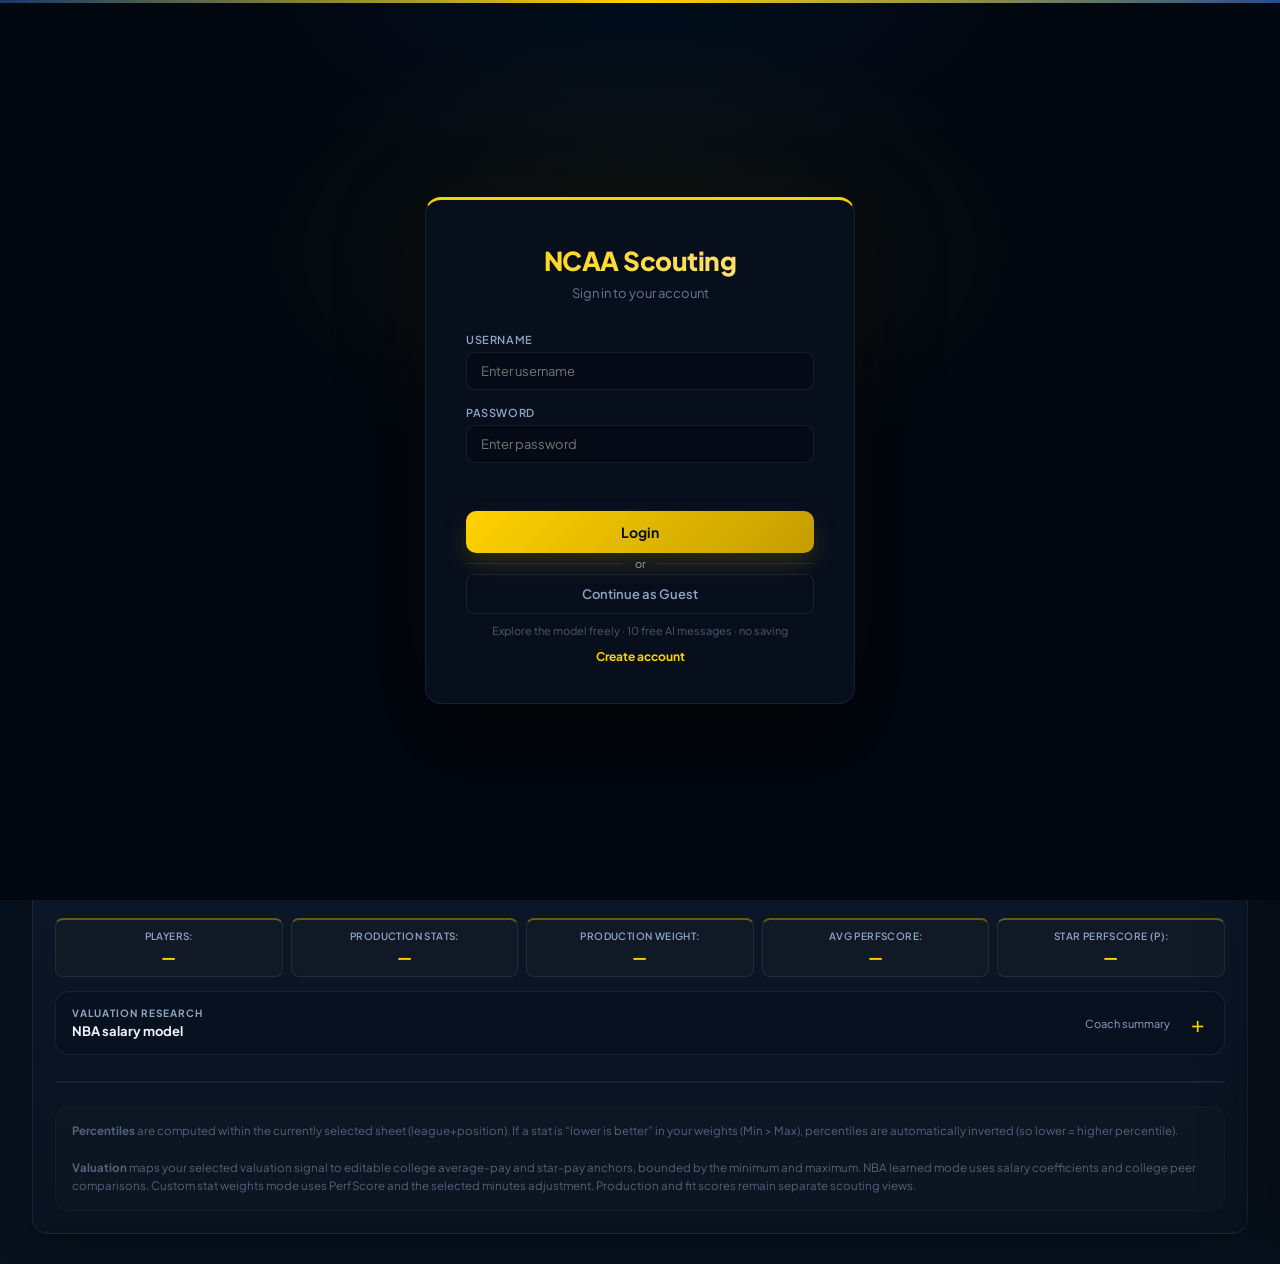
<file: index.html>
<!doctype html>
<html lang="en">
<head>
  <meta charset="utf-8" />
  <meta name="viewport" content="width=device-width,initial-scale=1" />
  <title>Toledo Basketball Operations Dashboard</title>

  <link rel="preconnect" href="https://fonts.googleapis.com">
  <link rel="preconnect" href="https://fonts.gstatic.com" crossorigin>
  <link rel="preconnect" href="https://hidden-salad-773b.bryanhkwan.workers.dev" crossorigin>
  <link rel="preconnect" href="https://white-pine-7669.bryanhkwan.workers.dev" crossorigin>
  <link rel="stylesheet" href="styles.css?v=position-models-20260914">
  <link rel="stylesheet" href="https://fonts.googleapis.com/css2?family=Plus+Jakarta+Sans:ital,wght@0,400;0,500;0,600;0,700;0,800&display=swap" media="print" onload="this.media='all'">
  <!-- Modules — load in dependency order (no deps first, coordinator last) -->
  <script src="modules/config.js?v=positions-20260914" defer></script>
  <script src="modules/player-bios.js?v=positions-20260914" defer></script>
  <script src="modules/auth.js" defer></script>
  <script src="modules/notes.js" defer></script>
  <script src="modules/favorites.js" defer></script>
  <script src="modules/shares.js" defer></script>
  <script src="data/nba-valuation-model.js?v=position-models-20260914" defer></script>
  <script src="data/nba-salary-evidence.js?v=position-models-20260914" defer></script>
  <script src="modules/nba-valuation.js?v=position-models-20260914" defer></script>
  <script src="modules/data.js?v=position-models-20260914" defer></script>
  <script src="modules/eval-presets.js?v=positions-20260914" defer></script>
  <script src="modules/draft.js" defer></script>
  <script src="modules/player-development.js?v=positions-20260914" defer></script>
  <script src="modules/players.js?v=positions-20260914" defer></script>
  <script src="modules/profile.js?v=position-models-20260914" defer></script>
  <script src="modules/teambuilder.js?v=positions-20260914" defer></script>
  <script src="modules/dashboard-prefs.js" defer></script>
  <script src="modules/admin.js" defer></script>
  <script src="modules/portal.js?v=positions-20260914" defer></script>
  <script src="modules/teams.js?v=positions-20260914" defer></script>
  <script src="modules/shot-analytics.js" defer></script>
  <script src="modules/lab.js" defer></script>
  <script src="modules/value-lab.js?v=positions-20260914" defer></script>
  <script src="modules/chat.js?v=position-models-20260914" defer></script>
  <script src="modules/help-content.js?v=positions-20260914" defer></script>
  <script src="modules/tour.js" defer></script>
  <script src="modules/help.js" defer></script>
  <script src="modules/trends.js" defer></script>
  <script src="modules/shortcuts.js" defer></script>
  <script src="modules/nba-valuation-ui.js?v=salary-explained-20260915" defer></script>
  <script src="app.js?v=nba-model-20260914" defer></script>
  <script src="modules/profile-dossier.js?v=positions-20260914" defer></script>
  <script src="modules/profile-route.js" defer></script>
  <script src="modules/team-explainer.js" defer></script>
</head>
<body>

<div id="introVideoStage" class="introVideoStage hidden" aria-hidden="true">
  <video id="loadingVideo" class="introVideo" playsinline muted preload="none">
    <source src="ut_vid.mp4" type="video/mp4">
  </video>
  <div class="introVideoShade"></div>
</div>
            <div class="playersPanelSub">Editable Toledo-max bid model. Market pressure stays on the built-in national curve.</div>
<!-- Auth Overlay -->
<div id="authOverlay" class="authOverlay">
  <div class="authCard">
    <div class="authLogo">NCAA Scouting</div>

    <div id="authLoginView">
      <div class="authSub">Sign in to your account</div>
      <form id="loginForm" class="authForm">
        <div class="authField">
          <label class="authLabel">Username</label>
          <input type="text" id="loginUsername" placeholder="Enter username" required autocomplete="username">
        </div>
        <div class="authField">
          <label class="authLabel">Password</label>
          <input type="password" id="loginPassword" placeholder="Enter password" required autocomplete="current-password">
        </div>
        <div class="authError" id="loginError"></div>
        <button type="submit" class="primary authSubmitBtn">Login</button>
      </form>
      <div class="authDivider"><span>or</span></div>
      <button type="button" id="guestBtn" class="authGuestBtn">Continue as Guest</button>
      <p class="authGuestNote">Explore the model freely · 10 free AI messages · no saving</p>
      <button type="button" id="showCreateAccountBtn" class="authLinkBtn">Create account</button>
    </div>

    <div id="authRegisterView" style="display:none">
      <div class="authSub">Request an approved account</div>
      <div class="authRequestNote">
        This is specifically for UToledo Athletics members. New accounts must be approved by an admin before you can log in. If you are just looking around, please use the guest account instead.
      </div>
      <form id="registerForm" class="authForm">
        <div class="authField">
          <label class="authLabel">Username</label>
          <input type="text" id="registerUsername" placeholder="Choose a username" required autocomplete="username">
        </div>
        <div class="authField">
          <label class="authLabel">Email <span class="muted" style="font-size:10px;text-transform:none">(optional)</span></label>
          <input type="email" id="registerEmail" placeholder="name@utoledo.edu" autocomplete="email">
        </div>
        <div class="authField">
          <label class="authLabel">Password</label>
          <input type="password" id="registerPassword" placeholder="Create a password" required autocomplete="new-password">
        </div>
        <div class="authField">
          <label class="authLabel">Confirm Password</label>
          <input type="password" id="registerPasswordConfirm" placeholder="Confirm password" required autocomplete="new-password">
        </div>
        <div class="authError" id="registerError"></div>
        <div class="authSuccess" id="registerSuccess"></div>
        <button type="submit" class="primary authSubmitBtn">Request Account</button>
      </form>
      <button type="button" id="backToLoginBtn" class="authGuestBtn" style="margin-top:12px">Back to Login</button>
</div>
</div>
</div>

<div id="pwChangeOverlay" class="authOverlay hidden">
  <div class="authCard">
    <div class="authLogo">Update Password</div>
    <div class="authSub">Your password was reset by an admin. Please create a new one before continuing.</div>
    <div class="authRequestNote">
      Use the temporary password your admin gave you only once. As soon as you save a new password, the temporary one stops being valid.
    </div>
    <form id="pwChangeForm" class="authForm">
      <div class="authField">
        <label class="authLabel">New Password</label>
        <input type="password" id="pwChangeNew" placeholder="Enter a new password" required autocomplete="new-password">
      </div>
      <div class="authField">
        <label class="authLabel">Confirm New Password</label>
        <input type="password" id="pwChangeConfirm" placeholder="Confirm your new password" required autocomplete="new-password">
      </div>
      <div class="authError" id="pwChangeError"></div>
      <button type="submit" class="primary authSubmitBtn">Save New Password</button>
    </form>
  </div>
</div>

<!-- Loading Overlay (shown between auth and dashboard) -->
<div id="loadingOverlay" class="loadingOverlay hidden">
  <div id="welcomeOverlay" class="welcomeOverlay hidden">
    <div class="welcomeText">Welcome, <span id="welcomeName"></span></div>
  </div>
</div>

<header class="appHeader">
  <div class="appHeaderMain">
    <div class="appIntro">
      <div class="appTagRow">
        <span class="appTag appTagPrimary">Toledo Basketball Ops</span>
        <span class="appTag">Internal platform</span>
      </div>
      <h1>Basketball Operations Dashboard</h1>
      <p class="sub">
        Scouting, portal monitoring, team intelligence, and roster investment analysis for UToledo Athletics.
        Uses CBD, ESPN, and worker-backed portal feeds. Players are grouped as Guards, Wings, or Bigs using listed positions, with height and playing-role fallbacks marked as inferred.
      </p>
    </div>
    <div class="appControlRail">
      <div class="leagueSwitch" id="leagueSwitch" title="Switch league">
        <span class="lsLabel active" id="lsLabelMBB">MBB</span>
        <label class="lsTrackWrap">
          <input type="checkbox" id="leagueSwitchInput">
          <span class="lsTrack"></span>
        </label>
        <span class="lsLabel" id="lsLabelWBB">WBB</span>
      </div>
      <span id="authUser" class="appUserMeta"></span>
      <span id="apiUsageBadge" class="apiBadge" style="display:none"></span>
      <div class="appActionGroup">
        <button type="button" id="guestLoginBtn" class="primary appShellBtn" style="display:none">Login</button>
        <button type="button" id="logoutBtn" class="secondary appShellBtn" style="display:none">Logout</button>
        <button type="button" id="dashboardPrefsBtn" class="secondary appShellBtn">Customize</button>
        <button type="button" id="tourBtn" title="Open help for this page" aria-label="Open help for this page">?</button>
      </div>
    </div>
  </div>
  <div class="appFocusRow">
    <span class="appFocusPill">Scouting intelligence</span>
    <span class="appFocusPill">Portal monitoring</span>
    <span class="appFocusPill">Team operations</span>
    <span class="appFocusPill">Roster value analysis</span>
  </div>
</header>

<!-- Page Navigation -->
<nav class="pageNav">
  <button class="pageNavBtn active" data-page="pagePlayers">Players</button>
  <button class="pageNavBtn" data-page="pagePortal">Transfer Portal</button>
  <button class="pageNavBtn" data-page="pageTeams">Teams</button>
  <button class="pageNavBtn" data-page="pageValueLab">Value Lab</button>
  <button class="pageNavBtn" data-page="pageLab">Tournament Lab</button>
  <button class="pageNavBtn" data-page="pageFavorites">Favorites <span id="favsPortalBadge" class="sharesNavBadge" style="display:none">0</span></button>
  <button class="pageNavBtn" data-page="pageCollaborate">Collaborate <span id="sharesNavBadge" class="sharesNavBadge" style="display:none">0</span></button>
  <button class="pageNavBtn" id="adminNavBtn" data-page="pageAdmin" style="display:none">Admin</button>
</nav>

<div id="demoModeBanner" class="demoModeBanner" style="display:none">
  <div class="demoModeCopy">
    <div class="demoModeLabel">Demo Mode</div>
    <div class="demoModeText">Explore the live outputs and workflows across Players, Portal, Team Hub, Value Lab, and Tournament Lab. Internal methodology, model settings, collaboration actions, and admin controls stay limited to approved UToledo Athletics accounts.</div>
  </div>
  <button type="button" id="demoModeLoginBtn" class="primary appShellBtn">Staff Login</button>
</div>

<div id="dashboardPrefsBar" class="dashPrefsBar" style="display:none">
  <div id="dashPrefsBarText" class="dashPrefsBarText">
    Customize mode is on. Tap the <b>-</b> or <b>+</b> markers on tabs and page sections to preview what stays visible.
  </div>
  <div class="dashPrefsBarActions">
    <button id="dashPrefsResetBtn" class="secondary">Reset to Default</button>
    <button id="dashPrefsCancelBtn" class="secondary">Cancel</button>
    <button id="dashPrefsSaveBtn" class="primary">Save Changes</button>
  </div>
</div>

<div id="pagePlayers">
<div class="wrap">
  <section class="opsHero">
    <div class="opsHeroCopy">
      <div class="opsEyebrow">Player Evaluation Command Center</div>
      <div class="opsHeroTitleRow">
        <h2 class="opsHeroTitle">Players</h2>
        <span class="opsHeroBadge">Scouting Core</span>
      </div>
      <p class="opsHeroText">Tune the model, switch leagues and seasons, and surface the most valuable players in the current data universe before you branch into portal, teams, or value decisions.</p>
      <div class="opsHeroTags">
        <span class="opsHeroTag">Perf modeling</span>
        <span class="opsHeroTag">Valuation tuning</span>
        <span class="opsHeroTag">Preset workflows</span>
        <span class="opsHeroTag">Profile deep dives</span>
      </div>
    </div>
    <div class="opsHeroAside">
      <div class="opsHeroInsight">
        <div class="opsHeroInsightLabel">Why this page matters</div>
        <div class="opsHeroInsightText">This is the source layer for the dashboard. Every downstream tool gets stronger when the player model, valuation settings, and roster context are dialed in here first.</div>
      </div>
    </div>
  </section>
  <div class="topbar playersControlStage">
    <div class="playersCompactHead">
      <div class="playersCompactLabelGroup">
        <div class="opsEyebrow">Model Setup</div>
        <div class="playersCompactTitleRow">
          <div class="playersCompactTitle">Player controls</div>
          <div class="playersCompactHint">Refresh the season, set your bucket, and open model settings only when you need to tune presets, weights, valuation, or conference multipliers.</div>
        </div>
      </div>
    </div>

    <div class="playersControlGrid">
      <div class="playersControlCell">
        <label>Season</label>
        <div style="display:flex;gap:8px;align-items:center;margin-top:4px">
          <select id="cbdSeason"
            style="width:136px;padding:4px 6px;border-radius:6px;border:1px solid rgba(255,255,255,.08);background:rgba(0,8,20,.5);color:#e2e8f0;text-align:center"
            title="Dashboard season for both MBB and WBB">
            <option value="2022">2021-2022</option>
            <option value="2023">2022-2023</option>
            <option value="2024">2023-2024</option>
            <option value="2025">2024-2025</option>
            <option value="2026" selected>2025-2026</option>
          </select>
        </div>
        <div class="hint">MBB: CBD API &middot; WBB: ESPN + worker cache</div>
      </div>
      <div style="display:none">
        <label>API key</label><br/>
        <input id="gsKey" style="display:none" value="AIzaSyAfcKSySow-TBS1uZNHrQX4oc_uiUWwvq8">
      </div>
      <div class="playersControlCell playersRefreshBlock" style="display:flex;flex-direction:column;justify-content:flex-end">
        <button class="primary" id="loadGs">Refresh data</button>
        <div id="gsStatus" style="margin-top:10px;color:#fff;font-family:system-ui;font-size:14px;"></div>
        <div id="playerBioStatus" class="hint" role="status" aria-live="polite"></div>
      </div>


      <!-- Hidden league tabs kept for JS compatibility; use header toggle to switch -->
      <button class="tab active" data-league="MBB" id="tabMBB" style="display:none"></button>
      <button class="tab" data-league="WBB" id="tabWBB" style="display:none"></button>

      <div class="playersControlCell">
        <label>Position rules</label><br/>
        <div class="tabs positionTabs" aria-label="Position group">
          <button class="tab active" data-pos="Guards" id="tabGuards">Guards</button>
          <button class="tab" data-pos="Wings" id="tabWings">Wings</button>
          <button class="tab" data-pos="Bigs" id="tabBigs">Bigs</button>
        </div>
      </div>

      <div class="playersControlCell">
        <label>Fit preset</label><br/>
        <select id="fitPreset">
          <option value="balanced">Balanced</option>
          <option value="shooting">Shooting</option>
          <option value="playmaking">Playmaking</option>
          <option value="defense">Defense</option>
          <option value="rim">Rim Protection (Bigs)</option>
          <option value="rebounding">Rebounding</option>
        </select>
      </div>
      <div class="playersControlCell playersSearchBlock">
        <label>Search</label><br/>
        <input id="search" class="search" type="text" placeholder="Search player / team / conf..." />
      </div>
    </div>

    <div class="playersActionRow playersQuickActions">
      <button id="playersSettingsToggleBtn" class="secondary playersSettingsToggle" type="button" aria-expanded="false" aria-controls="playersSettingsDrawer">Model settings</button>
      <button id="recalc" class="primary" disabled>Recalculate</button>
      <button id="export" class="secondary" disabled>Export CSV</button>
    </div>
  </div>

  <div id="warn" class="warnBox"></div>

  <div class="grid" id="playersGrid">
    <!-- LEFT: Player list -->
    <div class="card playersBoardCard">
      <div class="row playersBoardMeta" style="justify-content:space-between">
        <div class="row">
          <span class="badge">Sheet: <strong id="activeSheet">—</strong></span>
          <span class="badge">Fit: <strong id="activeFit">Balanced</strong></span>
          <span class="badge">View: <strong id="activeProjection">Production</strong></span>
        </div>
        <div class="playersViewControl">
          <label for="playerValueView">Board view</label>
          <select id="playerValueView" style="width:160px">
            <option value="production" selected>Production</option>
            <option value="projection">Projection</option>
          </select>
          <span class="pill">Sort headers • Click player for profile</span>
        </div>
      </div>

      <div class="kpis playersSnapshotStrip">
        <span class="pill">Players: <b id="kpiPlayers">—</b></span>
        <span class="pill">Production stats: <b id="kpiStats">—</b></span>
        <span class="pill">Production weight: <b id="kpiTotalW">—</b></span>
        <span class="pill">Avg PerfScore: <b id="kpiAvgPerf">—</b></span>
        <span class="pill">Star PerfScore (p): <b id="kpiStarPerf">—</b></span>
      </div>

      <details id="nbaValuationPanel" class="nbaModelPanel">
        <summary>
          <span><span class="nbaModelEyebrow">Valuation research</span><strong>NBA salary model</strong></span>
          <span id="nbaModelStatus" class="nbaModelStatus">Loading model</span>
        </summary>
        <div class="nbaModelBody">
          <div id="nbaModelControls" class="nbaModelToolbar" hidden>
            <div class="nbaEvidenceView" role="group" aria-label="NBA model view">
              <button type="button" data-nba-view="evidence" aria-pressed="true">Coach summary</button>
              <button type="button" data-nba-view="prediction" aria-pressed="false">Prediction weights</button>
            </div>
            <div>
              <label for="nbaModelGroup">Position for detailed analysis</label>
              <select id="nbaModelGroup">
                <option value="Guards">Guards</option>
                <option value="Wings">Wings</option>
                <option value="Bigs">Bigs</option>
              </select>
            </div>
          </div>
          <div id="nbaModelContent"><p class="nbaModelNote">Loading the NBA salary reference.</p></div>
        </div>
      </details>

      <div style="margin-top:12px" class="scrollY playersTableShell">
        <table>
          <thead>
            <tr id="playersHead"></tr>
          </thead>
          <tbody id="playersBody"></tbody>
        </table>
      </div>

      <div id="playersBoardFootnote" class="hint playersBoardFootnote">
        <b>Percentiles</b> are computed within the currently selected sheet (league+position).
        If a stat is “lower is better” in your weights (Min &gt; Max), percentiles are automatically inverted (so lower = higher percentile).
        <br><br>
        <b>Valuation</b> maps your selected valuation signal to editable college average-pay and star-pay anchors, bounded by the minimum and maximum.
        NBA learned mode uses salary coefficients and college peer comparisons. Custom stat weights mode uses PerfScore and the selected minutes adjustment.
        Production and fit scores remain separate scouting views.
      </div>
    </div>
  </div>

  <div id="playersSettingsBackdrop" class="playersSettingsBackdrop"></div>
  <aside id="playersSettingsDrawer" class="playersSettingsDrawer" aria-hidden="true" aria-labelledby="playersSettingsTitle">
    <div class="playersSettingsDrawerHead">
      <div>
        <div class="playersSettingsDrawerBadge">Model settings</div>
        <div class="playersSettingsDrawerTitle" id="playersSettingsTitle">Player evaluation settings</div>
        <div class="playersSettingsDrawerText">Adjust presets, weights, valuation settings, and conference multipliers without taking over the main player board.</div>
      </div>
      <button id="playersSettingsCloseBtn" class="playersSettingsDrawerClose" type="button" aria-label="Close player model settings">×</button>
    </div>

    <div class="playersSettingsDrawerBody">
  <!-- Adjustment Controls -->
  <div class="rightstack playersSettingsDock" id="playersRightstack">
      <div class="card playerSideCard" id="evalPresetsCard">
        <div class="row" style="justify-content:space-between">
          <div>
            <div class="playersPanelTitle">Evaluation presets</div>
            <div class="playersPanelSub">Save account-level MBB/WBB models for weights, valuation, and conference multipliers.</div>
          </div>
        </div>

        <div class="row" style="margin-top:10px; gap:10px; flex-wrap:wrap; align-items:flex-end">
          <div style="flex:1 1 220px; min-width:220px">
            <label>Preset</label><br/>
            <select id="evalPresetSelect"></select>
          </div>
          <button id="evalPresetApplyBtn" class="primary">Apply</button>
          <button id="evalPresetSaveBtn" class="secondary">Save New</button>
          <button id="evalPresetUpdateBtn" class="secondary">Update</button>
        </div>

        <div class="row" style="margin-top:10px; gap:10px; flex-wrap:wrap">
          <button id="evalPresetRenameBtn" class="secondary">Rename</button>
          <button id="evalPresetDeleteBtn" class="secondary">Delete</button>
          <button id="evalPresetDefaultBtn" class="secondary">System Default</button>
        </div>

        <div id="evalPresetStatus" class="hint" style="margin-top:10px"></div>
      </div>

      <div class="card playerSideCard" id="weightsCard">
        <div class="row" style="justify-content:space-between">
          <div>
            <div class="playersPanelTitle">Weights / Min / Max</div>
            <div class="playersPanelSub">Separate weights for Guards, Wings, and Bigs.</div>
          </div>
          <div class="row" style="gap:8px">
  <label class="pill" style="display:flex;align-items:center;gap:8px;cursor:pointer;user-select:none">
  <input id="showSelectedOnly" type="checkbox" style="accent-color:#FFD200"/> Selected only
</label>
<label class="pill" title="Optional: allow overriding Higher/Lower direction per stat" style="display:flex;align-items:center;gap:8px;cursor:pointer;user-select:none">
  <input id="advancedDir" type="checkbox" style="accent-color:#FFD200"/> Advanced dir
</label>
</div>
<button id="resetWeights" class="secondary" disabled>Reset</button>
        </div>

        <div class="weights" style="margin-top:10px">
          <table>
            <thead>
              <tr>
                <th style="width:28%">Stat</th>
                <th style="width:17%">W</th>
                <th style="width:22%">Min</th>
                <th style="width:22%">Max</th>
                <th style="width:11%">Dir</th>
              </tr>
            </thead>
            <tbody id="weightsBody"></tbody>
          </table>
        </div>
<div class="row" style="justify-content:space-between;align-items:center;margin-top:10px;gap:10px;flex-wrap:wrap">
  <span class="pill">Total weight: <b id="wTotalLocal">—</b> / 100</span>
  <span class="pill">Remaining: <b id="wRemaining">—</b></span>
  <span class="pill" id="wOverBox" style="display:none; border-color:#3b2a2a; background:#1a1111; color:#ffd0d0">Over by: <b id="wOver">—</b></span>
</div>
<div class="hint">Tip: rows with <b>W ≠ 0</b> are your default selections (highlighted). Direction shows as ↑ (higher is better) or ↓ (lower is better). Add any available stat with W=0 if you want to customize. These weights set the production score; they drive dollar valuations only when <b>Custom stat weights</b> is selected as the valuation basis.</div>
      </div>

      <div class="card playerSideCard" id="valuationCard">
        <div class="row" style="justify-content:space-between">
          <div>
            <div class="playersPanelTitle">Valuation settings</div>
            <div class="playersPanelSub">Editable recommended-bid model. Market pressure stays on the built-in national curve.</div>
          </div>
          <button id="resetVal" class="secondary">Reset</button>
        </div>

        <div class="divider"></div>

        <div class="nbaBasisControl">
          <label for="nbaValuationBasis">Valuation basis</label>
          <select id="nbaValuationBasis" aria-describedby="nbaValuationBasisHint">
            <option value="nba" selected>NBA learned coefficients</option>
            <option value="custom">Custom stat weights</option>
          </select>
          <p id="nbaValuationBasisHint" class="hint">NBA salary associations are calibrated to your college pay anchors. College transfer performance has not been validated.</p>
        </div>

        <div class="row">
          <div>
            <label>Pay at mean signal</label><br/>
            <input id="avgPay" type="number" step="1000" value="90000">
          </div>
          <div>
            <label>Min pay</label><br/>
            <input id="minPay" type="number" step="1000" value="15000">
          </div>
          <div>
            <label>Max pay</label><br/>
            <input id="maxPay" type="number" step="1000" value="500000">
          </div>
        </div>

        <div class="row" style="margin-top:10px">
          <div>
            <label>Star value ($)</label><br/>
            <input id="starValue" type="number" step="5000" value="325000">
          </div>
          <div>
            <label>Star percentile (valuation signal)</label><br/>
            <input id="starPct" type="number" step="0.01" min="0.5" max="0.999" value="0.97">
          </div>
        </div>

        <div class="row" style="margin-top:10px">
          <div>
            <label>Minutes adjust (custom weights)</label><br/>
            <select id="mpMode">
              <option value="on" selected>On (min(1, sqrt(MP/MP_p)))</option>
              <option value="off">Off</option>
            </select>
          </div>
          <div>
            <label>MP percentile (p)</label><br/>
            <input id="mpPct" type="number" step="0.01" min="0.5" max="0.999" value="0.92">
          </div>
        </div>

        <p id="nbaMinutesHint" class="hint" hidden>The NBA model signal is calibrated directly to your pay settings; no extra minutes multiplier is applied.</p>

        <div class="hint">
          If you change <b>starValue</b>, you are changing the slope of the curve:
          bigger starValue → higher top-end valuations (more spread above the mean signal), while keeping pay at the mean signal anchored at avgPay. This anchor is not the arithmetic average of all player quotes.
        </div>
      </div>

      <!-- Conference Multiplier -->
      <div class="card playerSideCard" id="confMultCard">
        <div class="row" style="justify-content:space-between">
          <div>
            <div class="playersPanelTitle">Conference multiplier</div>
            <div class="playersPanelSub">Adjusts valuation for conference context. <span id="confMultLeagueNote" style="color:var(--warn)"></span></div>
          </div>
          <div class="row" style="gap:10px">
            <label class="toggleSwitch" title="Toggle conference multiplier on/off">
              <input id="confMultToggle" type="checkbox" checked>
              <span class="toggleTrack"></span>
            </label>
            <button id="resetConfMult" class="secondary" style="padding:7px 12px;font-size:12px">Reset</button>
          </div>
        </div>

        <div id="confMultBody" style="margin-top:12px">
          <div class="confScroll">
            <table>
              <thead>
                <tr>
                  <th style="width:55%">Conference</th>
                  <th>Multiplier</th>
                </tr>
              </thead>
              <tbody id="confMultTableBody"></tbody>
            </table>
          </div>
          <div class="row" style="margin-top:10px;gap:6px;flex-wrap:wrap">
            <span class="pill">Baseline: <b>MAC = 1.00</b></span>
            <span class="pill">Range: <b id="confMultRange">—</b></span>
          </div>
          <div class="hint">Adjusts PerfScore before valuation. A player in a stronger conference gets a boosted score. Currently <b>MBB only</b> — WBB will auto-activate when conference data is added to that sheet.</div>
        </div>
      </div>
    </div>
    </div>
  </aside>
</div>
</div><!-- /pagePlayers -->

<!-- Transfer Portal Page -->
<div id="pagePortal" style="display:none">
<div class="wrap portalPage">
  <section class="portalHero">
    <div class="portalHeroCopy">
      <div class="portalEyebrow">Roster Market Intelligence</div>
      <div class="portalHeroTitleRow">
        <h2 class="portalHeroTitle">Transfer Portal</h2>
        <span class="portalHeroLeague">MBB + WBB</span>
      </div>
      <p class="portalHeroText">Monitor live portal movement, rank replacements before openings become official, and turn roster turnover into a clear action plan for staff.</p>
      <div class="portalHeroTagRow">
        <span class="portalHeroTag">Live market board</span>
        <span class="portalHeroTag">Fit-ranked targets</span>
        <span class="portalHeroTag">AI scouting brief</span>
      </div>
    </div>
    <div class="portalHeroAside">
      <div class="portalHeroInsight">
        <div class="portalHeroInsightLabel">What makes this page useful</div>
        <div class="portalHeroInsightText">Instead of just showing who entered, this workspace connects live portal intel to your loaded player pool, outgoing-player risk, and replacement logic.</div>
      </div>
    </div>
  </section>

  <div class="portalSummaryStrip">
    <span class="portalSummaryItem">Entries <b id="portalCount">--</b></span>
    <span class="portalSummaryItem">Matched players <b id="portalMatchedCount">--</b></span>
    <span class="portalSummaryItem">Source <b>Portal Feed</b></span>
    <span class="portalSummaryItem portalSummaryStatus" id="portalStatus">Idle</span>
  </div>

  <div id="portalWatchAlertWrap" style="display:none"></div>

  <div class="portalWorkspace">
    <div class="card portalStageCard" id="portalBoardSection">
      <div class="portalSectionHead">
        <div>
          <div class="portalSectionEyebrow">Live feed</div>
          <div class="portalSectionTitle">Transfer Portal Board</div>
          <div id="portalBoardSubtitle" class="portalSectionSub">Live transfer intel feed with player-name matching to your loaded player pool.</div>
        </div>
        <div class="portalControlCluster">
          <div>
            <label>Search</label><br/>
            <input id="portalSearchInput" type="text" placeholder="Player / team / keyword" style="width:220px">
          </div>
          <div>
            <label>Status</label><br/>
            <select id="portalStatusFilter" style="width:160px">
              <option value="entries" selected>All Portal Players</option>
              <option value="entered">Entered only</option>
              <option value="expected">Expected only</option>
              <option value="committed">Committed only</option>
              <option value="all">All statuses</option>
            </select>
          </div>
          <div>
            <label>Archetype</label><br/>
            <select id="portalArchetypeFilter" style="width:160px">
              <option value="" selected>All archetypes</option>
              <optgroup label="Guards and Wings">
                <option value="Shooter">Shooter</option>
                <option value="Efficient">Efficient</option>
                <option value="Scorer">Scorer</option>
                <option value="Playmaker">Playmaker</option>
                <option value="Low TO">Low TO</option>
                <option value="Disruptor">Disruptor</option>
                <option value="Defender">Defender</option>
                <option value="Impact">Impact</option>
                <option value="Wing Role">Wing Role</option>
              </optgroup>
              <optgroup label="Bigs">
                <option value="Rim Protector">Rim Protector</option>
                <option value="Rebounder">Rebounder</option>
                <option value="Anchor Defender">Anchor Defender</option>
                <option value="Efficient Finisher">Efficient Finisher</option>
                <option value="Extra Possessions">Extra Possessions</option>
                <option value="Stretch Big">Stretch Big</option>
              </optgroup>
            </select>
          </div>
          <div id="portalSnapshotWrap" class="portalSnapshotToggle">
            <label style="display:flex;align-items:center;gap:6px;cursor:pointer">
              <input id="portalUseSnapshot" type="checkbox" checked>
              <span id="portalSnapshotLabel">Auto-merge local 247 snapshot</span>
            </label>
          </div>
          <div class="portalRefreshWrap">
            <button id="portalRefreshBtn" class="primary">Refresh board</button>
          </div>
        </div>
      </div>

      <div class="portalTableShell scrollY">
        <table>
          <thead>
            <tr>
              <th style="width:16%">Player</th>
              <th style="width:10%">Status</th>
              <th style="width:10%">Date</th>
              <th style="width:6%">Pos</th>
              <th style="width:7%">Class</th>
              <th style="width:8%">Perf</th>
              <th style="width:11%">Value</th>
              <th style="width:13%">Team</th>
              <th style="width:8%">Match</th>
              <th style="width:6%">Profile</th>
              <th style="width:8%">Target</th>
              <th style="width:7%">Source</th>
            </tr>
          </thead>
          <tbody id="portalTableBody"></tbody>
        </table>
      </div>
      <div id="portalPager" class="portalPager" style="display:none">
        <button id="portalPrevPageBtn" class="secondary" type="button">Prev 100</button>
        <div id="portalPageInfo" class="portalPagerInfo">Showing 0 of 0</div>
        <button id="portalNextPageBtn" class="secondary" type="button">Next 100</button>
      </div>
      <div id="portalEmpty" class="hint portalEmptyState" style="display:none">No portal entries found for current filters.</div>
      <div id="portalBoardHint" class="portalSectionFootnote">Shows real transfer portal entries from live feed and auto-merges your saved 247 snapshot by default so watched names surface faster.</div>
    </div>

    <div class="card portalStageCard" id="portalFitLabSection">
      <div class="portalSectionHead">
        <div>
          <div class="portalSectionEyebrow">Replacement modeling</div>
          <div class="portalSectionTitle">Portal Fit Lab</div>
          <div id="portalFitSubtitle" class="portalSectionSub">Select your team, pick the player you know is leaving, and find the best portal upgrades for that spot before it's official.</div>
        </div>
        <div class="portalControlCluster">
          <div>
            <label>Team</label><br/>
            <select id="portalRecTeam" style="width:240px">
              <option value="">- Select team -</option>
            </select>
          </div>
          <div>
            <label>Need</label><br/>
            <select id="portalNeedFilter" style="width:150px">
              <option value="all" selected>All positions</option>
              <option value="guard">Guards</option>
              <option value="wing">Wings</option>
              <option value="big">Bigs</option>
            </select>
          </div>
          <div class="portalFitActions">
            <button id="portalRecRefreshTeam" class="secondary" style="display:none">Load team profile</button>
            <button id="portalRecRunBtn" class="primary">Recommend targets</button>
          </div>
        </div>
      </div>

      <div class="portalTeamBand" id="portalRecTeamSummary">
        <span class="muted">Select a team to load profile.</span>
      </div>

      <div class="panel portalPanel portalTargetSection">
        <div class="panelHead">Players in mind</div>
        <div class="panelBody portalTargetsBody" style="padding:0">
          <div class="portalTargetBand">
            <span class="pill">Shortlist <b id="portalTargetCount">0</b></span>
            <span id="portalTargetStatus" class="muted">Tag portal players from the board or recommendation list to score them as real-fit scenarios.</span>
            <button id="portalTargetClearBtn" class="secondary" style="margin-left:auto" disabled>Clear shortlist</button>
          </div>
          <div class="portalTargetTableWrap">
            <table>
              <thead>
                <tr>
                  <th style="width:18%">Player</th>
                  <th style="width:13%">Team</th>
                  <th style="width:8%">Pos</th>
                  <th style="width:10%">Fit</th>
                  <th style="width:11%">Scenario</th>
                  <th style="width:10%">Value</th>
                  <th style="width:12%">Verdict</th>
                  <th style="width:12%">Why</th>
                  <th style="width:6%">Actions</th>
                </tr>
              </thead>
              <tbody id="portalTargetBody"></tbody>
            </table>
          </div>
          <div id="portalTargetEmpty" class="hint portalEmptyState" style="margin:0;opacity:.75">No staff targets tagged yet. Use the board or recommendations to build a shortlist.</div>
        </div>
      </div>

      <div class="portalRecGrid portalWorkspaceGrid">
        <div class="panel portalPanel portalDeparturePanel">
          <div class="panelHead">Who is leaving?</div>
          <div class="panelBody">
            <div class="muted portalPanelHint">Click all the players heading out. The model will stack those losses together and rank portal targets that cover the actual gaps.</div>
            <div id="portalReplaceList" class="portalReplaceList"></div>
          </div>
        </div>

        <div class="panel portalPanel">
          <div class="panelHead">Recommended portal targets</div>
          <div class="panelBody portalTargetsBody" style="padding:0">
            <div id="portalRecContext" class="portalRecContext" style="display:none"></div>
            <div class="portalRecTableWrap">
              <table>
                <thead>
                  <tr>
                    <th style="width:5%">#</th>
                    <th style="width:20%">Player</th>
                    <th style="width:13%">Team</th>
                    <th style="width:8%">Pos</th>
                    <th style="width:10%">Fit</th>
                    <th style="width:10%">Upgrade Delta</th>
                    <th style="width:24%">Why</th>
                    <th style="width:10%">Actions</th>
                  </tr>
                </thead>
                <tbody id="portalRecBody"></tbody>
              </table>
            </div>
            <div id="portalRecEmpty" class="hint portalEmptyState" style="margin:0;opacity:.75">Load a team and click Recommend targets to generate rankings.</div>
          </div>
        </div>
      </div>

      <div class="panel portalPanel portalAISection">
        <div class="panelHead">AI pick analysis (Gemini 2.5 Flash Lite)</div>
        <div class="panelBody">
          <div class="portalAIIntroRow">
            <div id="portalAISubtitle" class="portalSectionSub">Deep analysis using player stats, game logs, and team context from the dashboard data stack. Covers all selected departures.</div>
            <div class="portalFitActions">
              <button id="portalAIDownloadBtn" class="secondary">Download PDF</button>
              <button id="portalAIAnalyzeBtn" class="primary">Analyze picks</button>
            </div>
          </div>
          <div id="portalAIStatus" class="muted portalAIStatusLine"></div>
          <div id="portalAIOutput" class="thDeepOutput portalAIOutput" style="display:none"></div>
        </div>
      </div>
    </div>
  </div>
</div>
</div><!-- /pagePortal -->

<!-- Team Builder Page -->
<div id="pageTeamBuilder" style="display:none">
<div class="wrap tbSection">
  <section class="opsHero opsHero--compact">
    <div class="opsHeroCopy">
      <div class="opsEyebrow">Scenario Roster Modeling</div>
      <div class="opsHeroTitleRow">
        <h2 class="opsHeroTitle">Team Builder</h2>
        <span class="opsHeroBadge">What-if workspace</span>
      </div>
      <p class="opsHeroText">Build hypothetical rosters, balance Guards, Wings, and Bigs, pressure-test budget decisions, and see how a scenario changes your team profile before anything becomes real.</p>
      <div class="opsHeroTags">
        <span class="opsHeroTag">Roster fit</span>
        <span class="opsHeroTag">Budget controls</span>
        <span class="opsHeroTag">Opponent building</span>
        <span class="opsHeroTag">Head-to-head view</span>
      </div>
    </div>
    <div class="opsHeroAside">
      <div class="opsHeroInsight">
        <div class="opsHeroInsightLabel">Best use</div>
        <div class="opsHeroInsightText">Use this page when you want to test scenarios. Team Hub handles real programs; Team Builder is where you experiment with roster construction and matchup ideas.</div>
      </div>
    </div>
  </section>

  <!-- Sub-tab Navigation -->
  <div class="tbSubNav">
    <button class="tbSubBtn active" data-sub="tbSubMyTeam">My Team</button>
    <button class="tbSubBtn" data-sub="tbSubH2H">Head-to-Head</button>
    <button class="tbSubBtn" data-sub="tbSubOpponent">Opponent</button>
  </div>

  <!-- My Team Sub-section -->
  <div id="tbSubMyTeam">
  <div class="card">
    <div class="row" style="justify-content:space-between;flex-wrap:wrap;gap:10px">
      <div>
        <div style="font-size:15px;font-weight:800">Team Builder <span id="tbLeagueBadge" style="font-size:11px;padding:2px 8px;border-radius:6px;background:rgba(0,62,126,.4);border:1px solid rgba(0,62,126,.6);margin-left:6px;font-weight:700"></span></div>
        <div class="muted" style="font-size:12px;margin-top:4px">Add players from the table above, analyze gaps, and get recommendations.</div>
      </div>
      <div class="row" style="gap:8px;flex-wrap:wrap">
        <div style="align-self:end"><button id="tbBackToTeamsBtn" class="secondary" style="padding:7px 12px;font-size:12px">← Back to Team Hub</button></div>
        <div><label>Budget</label><br/><input id="tbBudget" type="number" step="10000" value="500000" style="width:100px"></div>
        <div><label>Player cap</label><br/><input id="tbPlayerCap" type="number" step="5000" value="150000" style="width:90px"></div>
        <div><label>Max roster</label><br/><input id="tbMaxRoster" type="number" step="1" min="1" max="25" value="13" style="width:60px"></div>
        <div><label for="tbTargetGuards">Guards</label><br/><input id="tbTargetGuards" type="number" step="1" min="0" max="15" value="5" style="width:48px;text-align:center"></div>
        <div><label for="tbTargetWings">Wings</label><br/><input id="tbTargetWings" type="number" step="1" min="0" max="15" value="5" style="width:48px;text-align:center"></div>
        <div><label for="tbTargetBigs">Bigs</label><br/><input id="tbTargetBigs" type="number" step="1" min="0" max="15" value="3" style="width:48px;text-align:center"></div>
        <div><label>Weak below</label><br/>
          <div style="display:flex;align-items:center;gap:6px">
            <input id="tbWeakThresh" type="range" min="10" max="60" value="40" style="width:80px;accent-color:var(--accent)">
            <span id="tbWeakThreshLabel" style="font-size:12px;font-weight:700;color:var(--bad);min-width:30px">40th</span>
          </div>
        </div>
        <div style="align-self:end"><button id="tbValueLabBtn" class="secondary" style="padding:7px 12px;font-size:12px">Evaluate in Value Lab</button></div>
        <div style="align-self:end"><button id="tbClear" class="secondary" style="padding:7px 12px;font-size:12px">Clear roster</button></div>
      </div>
    </div>

    <!-- Quick-add search widget -->
    <div class="tbQuickAddWrap" style="margin-top:12px">
      <input id="tbQuickAddInput" type="text" placeholder="Quick-add player to roster…" class="tbQuickAddInput" autocomplete="off">
      <div id="tbQuickAddDropdown" class="tbQuickAddDropdown" style="display:none"></div>
    </div>

    <div class="tbKpis" id="tbKpis">
      <span class="pill">Roster: <b id="tbCount">0</b> / <b id="tbMaxLabel">13</b></span>
      <span class="pill">Guards: <b id="tbGuardCount">0</b> / <b id="tbGuardTarget">5</b></span>
      <span class="pill">Wings: <b id="tbWingCount">0</b> / <b id="tbWingTarget">5</b></span>
      <span class="pill">Bigs: <b id="tbBigCount">0</b> / <b id="tbBigTarget">3</b></span>
      <span class="pill">Total cost: <b id="tbCost">$0</b></span>
      <span class="pill">Remaining: <b id="tbRemaining">$500,000</b></span>
      <span class="pill" id="tbPosNote" style="display:none;border-color:rgba(251,191,36,.3);color:var(--warn)"></span>
    </div>
    <div id="tbRebalanceSection" style="display:none" class="tbRebalanceCard">
      <div style="font-size:11.5px;font-weight:700;margin-bottom:4px">Roster rebalance suggestion</div>
      <div id="tbRebalanceInfo" style="font-size:11.5px;line-height:1.5;color:var(--muted)"></div>
    </div>

    <div class="tbGrid">
      <!-- Left: Roster + Gap Analysis -->
      <div style="display:flex;flex-direction:column;gap:14px">
        <div class="panel">
          <div class="panelHead">Your roster</div>
          <div class="panelBody" style="padding:0">
            <div class="tbRoster">
              <table>
                <thead><tr><th style="width:4%"></th><th>Player</th><th>Team</th><th>Pos</th><th>Perf</th><th>Value</th><th></th></tr></thead>
                <tbody id="tbRosterBody"></tbody>
              </table>
            </div>
            <div id="tbRosterEmpty" class="hint" style="text-align:center;padding:24px;margin:0;opacity:.6">Click <b>＋</b> on any player row above to add them to your roster.</div>
            <div id="tbWeakestSection" class="tbReplaceSection" style="display:none">
              <div style="font-size:11.5px;font-weight:700;margin-bottom:6px">Suggested swaps <span id="tbWeakCount" style="font-weight:500;color:var(--muted)"></span></div>
              <div id="tbWeakestInfo" style="display:flex;flex-direction:column;gap:10px"></div>
            </div>
          </div>
        </div>

        <div class="panel" id="tbStatProfile">
          <div class="panelHead">Team stat profile</div>
          <div class="panelBody">
            <div id="tbGapBars" style="display:flex;flex-direction:column;gap:10px"></div>
            <div id="tbGapEmpty" class="hint" style="text-align:center;margin:0;opacity:.6">Add players to see team stat analysis.</div>
            <div style="margin-top:10px;display:flex;gap:6px;flex-wrap:wrap" id="tbGapTags"></div>

          </div>
        </div>
      </div>

      <!-- Right: Recommendations -->
      <div class="panel">
        <div class="panelHead">Recommended fits</div>
        <div class="panelBody" style="padding:0">
          <div class="tbSuggest">
            <table>
              <thead><tr><th>Player</th><th>Team</th><th>Pos</th><th>Fills gap</th><th>Perf</th><th>Value</th><th></th></tr></thead>
              <tbody id="tbSuggestBody"></tbody>
            </table>
          </div>
          <div id="tbSuggestEmpty" class="hint" style="text-align:center;padding:20px;margin:0;opacity:.6">Add players to get gap-based recommendations.</div>
        </div>
      </div>
    </div>
  </div>
  </div><!-- /tbSubMyTeam -->

  <!-- Head-to-Head Sub-section -->
  <div id="tbSubH2H" style="display:none">
  <div class="card">
    <div class="row" style="justify-content:space-between;flex-wrap:wrap;gap:10px">
      <div>
        <div style="font-size:15px;font-weight:800">Head-to-Head Analysis</div>
        <div class="muted" style="font-size:12px;margin-top:4px">Compare your team vs. opponent across key stat categories.</div>
      </div>
    </div>
    <div id="h2hContent" style="margin-top:16px">
      <div id="h2hEmpty" class="hint" style="text-align:center;padding:24px;opacity:.6">Add players to both rosters (My Team + Opponent) to see head-to-head comparison.</div>
      <div id="h2hBars" style="display:flex;flex-direction:column;gap:14px"></div>
    </div>
  </div>
  </div><!-- /tbSubH2H -->

  <!-- Opponent Sub-section -->
  <div id="tbSubOpponent" style="display:none">
  <div class="card">
    <div class="row" style="justify-content:space-between;flex-wrap:wrap;gap:10px">
      <div>
        <div style="font-size:15px;font-weight:800">Opponent Builder</div>
        <div class="muted" style="font-size:12px;margin-top:4px">Build your opponent's roster to analyze match-up gaps.</div>
      </div>
      <div><button id="oppClear" class="secondary" style="padding:7px 12px;font-size:12px">Clear opponent</button></div>
    </div>

    <!-- Quick-add for opponent -->
    <div class="tbQuickAddWrap" style="margin-top:12px">
      <input id="oppQuickAddInput" type="text" placeholder="Search player to add to opponent…" class="tbQuickAddInput" autocomplete="off">
      <div id="oppQuickAddDropdown" class="tbQuickAddDropdown" style="display:none"></div>
    </div>

    <div class="tbKpis" id="oppKpis" style="margin-top:10px">
      <span class="pill">Roster: <b id="oppCount">0</b></span>
      <span class="pill">Guards: <b id="oppGuardCount">0</b></span>
      <span class="pill">Wings: <b id="oppWingCount">0</b></span>
      <span class="pill">Bigs: <b id="oppBigCount">0</b></span>
    </div>

    <div class="tbGrid" style="margin-top:14px">
      <!-- Left: Opponent Roster + Stat Profile -->
      <div style="display:flex;flex-direction:column;gap:14px">
        <div class="panel">
          <div class="panelHead">Opponent roster</div>
          <div class="panelBody" style="padding:0">
            <div class="tbRoster">
              <table>
                <thead><tr><th style="width:4%"></th><th>Player</th><th>Team</th><th>Pos</th><th>Perf</th><th>Value</th><th></th></tr></thead>
                <tbody id="oppRosterBody"></tbody>
              </table>
            </div>
            <div id="oppRosterEmpty" class="hint" style="text-align:center;padding:24px;margin:0;opacity:.6">Use search above or use the opponent action in the Players tab to add opponent players.</div>
          </div>
        </div>

        <div class="panel">
          <div class="panelHead">Opponent stat profile</div>
          <div class="panelBody">
            <div id="oppGapBars" style="display:flex;flex-direction:column;gap:10px"></div>
            <div id="oppGapEmpty" class="hint" style="text-align:center;margin:0;opacity:.6">Add players to see opponent stat analysis.</div>
            <div style="margin-top:10px;display:flex;gap:6px;flex-wrap:wrap" id="oppGapTags"></div>
          </div>
        </div>
      </div>

      <!-- Right: Top players not on opponent roster -->
      <div class="panel">
        <div class="panelHead">Quick scout</div>
        <div class="panelBody" style="padding:0">
          <div class="tbSuggest">
            <table>
              <thead><tr><th>Player</th><th>Team</th><th>Pos</th><th>Perf</th><th>Value</th><th></th></tr></thead>
              <tbody id="oppScoutBody"></tbody>
            </table>
          </div>
          <div id="oppScoutEmpty" class="hint" style="text-align:center;padding:20px;margin:0;opacity:.6">Top available players will appear here.</div>
        </div>
      </div>
    </div>
  </div>
  </div><!-- /tbSubOpponent -->

</div><!-- /tbSection wrap -->
</div><!-- /pageTeamBuilder -->

<!-- Teams Hub Page -->
<div id="pageTeams" style="display:none">
<div class="wrap">
  <div class="thPage">
    <section class="opsHero opsHero--compact">
      <div class="opsHeroCopy">
        <div class="opsEyebrow">Program Intelligence</div>
        <div class="opsHeroTitleRow">
          <h2 class="opsHeroTitle">Team Hub</h2>
          <span class="opsHeroBadge">Real team view</span>
        </div>
        <p class="opsHeroText">Load a real program to review team DNA, conference threats, game log context, scout reports, and matchup information in one place.</p>
        <div class="opsHeroTags">
          <span class="opsHeroTag">Program overview</span>
          <span class="opsHeroTag">Conference context</span>
          <span class="opsHeroTag">Scout reports</span>
          <span class="opsHeroTag">Matchup study</span>
        </div>
      </div>
      <div class="opsHeroAside">
        <div class="opsHeroInsight">
          <div class="opsHeroInsightLabel">Workflow note</div>
          <div class="opsHeroInsightText">Team Hub is the real-program layer. Use it to understand how a team actually plays, then jump to Team Builder or Value Lab when you want to test scenarios or investments.</div>
        </div>
      </div>
    </section>

    <div class="card thSearchCard opsStageShell">
      <div class="thSearchRow">
        <div class="thSearchGroup">
          <label class="thLabel">Team</label>
          <select id="thTeamSearch" class="thTeamSelect"><option value="">— Select a team —</option></select>
        </div>
        <div class="thSearchGroup">
          <label class="thLabel">Season</label>
          <input id="thSeason" type="number" value="2026" min="2020" max="2030" class="thSeasonInput">
        </div>
        <button id="thLoadBtn" class="thLoadBtn">Load Team →</button>
        <button id="thOpenBuilderBtn" class="secondary" type="button">Open Team Builder</button>
        <button id="thValueLabBtn" class="secondary" type="button">Open in Value Lab</button>
      </div>
      <div id="thLoading" style="display:none;font-size:12px;color:var(--muted);padding:8px 0"></div>
    </div>

    <!-- Program Overview -->
    <div class="thSection" id="teamsOverviewSection">
      <div class="thSectionHead">Program Overview</div>
      <div id="thOverview" class="card thOverviewCard">
        <div class="muted" style="padding:32px;text-align:center">Select a team above to load program analysis.</div>
      </div>
    </div>

    <!-- Rating Explanation -->
    <div class="thSection" id="teamsExplainSection">
      <div class="thSectionHead">Why The Model Reads Them This Way</div>
      <div class="thSectionSub">Deterministic explanation cards built from ratings, results, four factors, and recent form.</div>
      <div id="thExplainCards" class="card thExplainCard">
        <div class="muted" style="padding:24px;text-align:center">Load a team to see rating explanation cards.</div>
      </div>
    </div>

    <!-- Conference Threats -->
    <div class="thSection" id="teamsThreatsSection">
      <div class="thSectionHead">Conference Threats</div>
      <div class="thSectionSub">Conference teams ranked by net efficiency. Use the opponent action to load a team into Team Builder.</div>
      <div id="thThreats" class="card thThreatsCard">
        <div class="muted" style="padding:24px;text-align:center">Load a team to see conference standings.</div>
      </div>
    </div>

    <!-- Game Log -->
    <div class="thSection" id="teamsGameLogSection">
      <div class="thSectionHead">Season Game Log</div>
      <div id="thGameLog" class="card thGameLogCard">
        <div class="muted" style="padding:24px;text-align:center">Load a team to see game results.</div>
      </div>
    </div>

    <!-- H2H Records -->
    <div class="thSection" id="teamsH2HSection">
      <div class="thSectionHead">Head-to-Head Records</div>
      <div id="thH2H" class="card thH2HCard">
        <div class="muted" style="padding:24px;text-align:center">Load a team to see head-to-head breakdowns.</div>
      </div>
    </div>

    <!-- Team DNA -->
    <div class="thSection" id="teamsDNASection">
      <div class="thSectionHead">Team DNA</div>
      <div class="thSectionSub">Shooting zones heatmap, scoring profile, four factors (offense vs what opponents do defensively), and auto-generated strengths &amp; weaknesses.</div>
      <div id="thDNA" class="card thDNACard">
        <div class="muted" style="padding:32px;text-align:center">Load a team to see their DNA.</div>
      </div>
    </div>

    <!-- Team Scout Report -->
    <div class="thSection" id="teamsScoutSection">
      <div class="thSectionHead">Team Scout Report</div>
      <div class="thSectionSub">Auto-generated team Strengths, Weaknesses, Tendencies, Development Areas, and Matchup Notes from ratings + four factors + scoring profile.</div>
      <div id="thScout" class="card thScoutCard">
        <div class="muted" style="padding:32px;text-align:center">Load a team to generate team scouting analysis.</div>
      </div>
    </div>

    <!-- Compare Teams -->
    <div class="thSection" id="teamsCompareSection">
      <div class="thSectionHead">Compare vs Another Team</div>
      <div class="thSectionSub">Side-by-side efficiency ratings, four factors, scoring profile, and auto-generated edge analysis. Load a primary team first.</div>
      <div class="card thCompareSearchCard">
        <div class="thSearchRow">
          <div class="thSearchGroup">
            <label class="thLabel">Compare against</label>
            <select id="thCompareTeam" class="thTeamSelect"><option value="">— Select opponent team —</option></select>
          </div>
          <button id="thCompareBtn" class="thLoadBtn">Compare →</button>
        </div>
      </div>
      <div id="thCompare" class="card thCompareCard" style="margin-top:12px">
        <div class="muted" style="padding:24px;text-align:center">Load a primary team above, then pick a team to compare.</div>
      </div>
    </div>

    <!-- Matchup Breakdown -->
    <div class="thSection" id="teamsMatchupSection">
      <div class="thSectionHead">Matchup Breakdown</div>
      <div class="thSectionSub">Shot-by-shot breakdown from actual games played between these two teams. Uses play-by-play data with exact court coordinates. Select an opponent above and click Compare →</div>
      <div id="thMatchup" class="card thMatchupCard">
        <div class="muted" style="padding:32px;text-align:center">Load a primary team, then select an opponent and click Compare →</div>
      </div>
    </div>

  </div>
</div>
</div><!-- /pageTeams -->

<!-- Value Lab Page -->
<div id="pageValueLab" style="display:none">
<div class="wrap valueLabWrap">
  <div class="valueLabPage">
    <section class="valueLabHero">
      <div class="valueLabHeroCopy">
        <div class="valueLabEyebrow">Roster Investment Intelligence</div>
        <div class="valueLabHeroTitleRow">
          <h2 class="valueLabHeroTitle">Value Lab</h2>
          <span class="valueLabHeroBadge">Director View</span>
        </div>
        <p class="valueLabHeroText">Build investment cases, compare projection median to real contracts, and see whether a roster is buying enough basketball value once floor, ceiling, confidence, and medical risk are all on the table.</p>
        <div class="valueLabHeroTags">
          <span class="valueLabHeroTag">Budget planning</span>
          <span class="valueLabHeroTag">Contract efficiency</span>
          <span class="valueLabHeroTag">Projection range</span>
          <span class="valueLabHeroTag">Portal value watch</span>
        </div>
      </div>
      <div class="valueLabHeroAside">
        <div class="valueLabHeroInsight">
          <div class="valueLabHeroInsightLabel">What this workspace answers</div>
          <div class="valueLabHeroInsightText">Are we paying above market, where do we still have budget room, which contracts are carrying the roster, and what portal moves give us the best bang for the buck?</div>
        </div>
      </div>
    </section>

    <div class="valueLabHeaderActions valueLabHeroActions">
      <button id="valueLabOpenTeamHubBtn" type="button" class="secondary">Open Team Hub</button>
      <button id="valueLabOpenTeamBuilderBtn" type="button" class="secondary">Open Team Builder</button>
    </div>

    <div class="card valueLabStageCard valueLabControlsCard" id="valueLabControlsSection">
      <div class="valueLabSectionHead">
        <div>
          <div class="valueLabSectionEyebrow">Case builder</div>
          <div class="valueLabSectionHeroTitle">Case controls</div>
          <div class="valueLabSectionLead">Value Lab is its own investment workspace. Build named cases here, add players manually, or copy in a roster from Team Hub / Team Builder as a starting point without keeping a live link.</div>
        </div>
      </div>
      <div class="valueLabControlGrid valueLabCaseGrid">
        <div>
          <label>Saved case</label>
          <select id="valueLabCaseSelect" class="valueLabSourceSelect"></select>
        </div>
        <div>
          <label>Case name</label>
          <input id="valueLabCaseName" type="text" placeholder="Toledo 2026 value case">
        </div>
        <div class="valueLabQuickAddWrap">
          <label>Quick add player</label>
          <input id="valueLabQuickAddInput" type="text" placeholder="Search player names">
          <div id="valueLabQuickAddDropdown" class="tbQuickAddDropdown valueLabQuickAddDropdown" style="display:none"></div>
        </div>
        <div>
          <label>Import full team</label>
          <select id="valueLabTeamImportSelect" class="valueLabSourceSelect"></select>
        </div>
        <div>
          <label>Case budget</label>
          <input id="valueLabBudgetInput" type="number" min="0" step="1000" placeholder="1800000">
        </div>
        <div>
          <label>Compare against</label>
          <select id="valueLabCompareSelect" class="valueLabSourceSelect"></select>
        </div>
      </div>
      <div class="valueLabControlActions">
        <button id="valueLabNewCaseBtn" type="button" class="secondary">New Case</button>
        <button id="valueLabDuplicateBtn" type="button" class="secondary">Duplicate Case</button>
        <button id="valueLabSaveBtn" type="button" class="primary">Save Case</button>
        <button id="valueLabDeleteBtn" type="button" class="secondary">Delete Case</button>
        <button id="valueLabClearCaseBtn" type="button" class="secondary">Clear Roster</button>
      </div>
      <div class="valueLabControlActions">
        <button id="valueLabImportHubBtn" type="button" class="secondary">Import Team Hub Team</button>
        <button id="valueLabImportBuilderBtn" type="button" class="secondary">Import Team Builder Roster</button>
        <button id="valueLabImportTeamBtn" type="button" class="secondary">Import Selected Team</button>
      </div>
      <div class="valueLabMetaRow">
        <div id="valueLabSourceMeta" class="muted valueLabMetaText">Cases save to your account when you're logged in, or locally in this browser for guest mode.</div>
        <div id="valueLabSourceStatus" class="valueLabStatus"></div>
      </div>
      <div class="valueLabSectionFootnote">Each Value Lab case is independent once imported. Use Team Hub / Team Builder as copy-in shortcuts, or build your own roster manually with quick add and team import.</div>
    </div>

    <div class="thSection valueLabSummarySection" id="valueLabKpisSection">
      <div class="thSectionHead">Executive Summary</div>
      <div id="valueLabKpis" class="kpis valueLabKpis"></div>
    </div>

    <div class="card valueLabStageCard" id="valueLabCompareSection">
      <div class="valueLabSectionHead">
        <div>
          <div class="valueLabSectionEyebrow">Decision lens</div>
          <div class="valueLabSectionHeroTitle">Case Comparison</div>
          <div class="valueLabSectionLead">Compare the active case against another saved case in the same league and season so you can see which build gives you the stronger spend, outcome, and efficiency profile.</div>
        </div>
      </div>
      <div id="valueLabCompareSummary" class="valueLabCompareSummary"></div>
    </div>

    <div class="valueLabTopGrid">
      <div class="card valueLabStageCard" id="valueLabInsightsSection">
        <div class="valueLabSectionTitle">Roster Investment Readout</div>
        <div id="valueLabInsights" class="valueLabInsights"></div>
      </div>

      <div class="card valueLabStageCard" id="valueLabOutcomeSection">
        <div class="valueLabSectionTitle">Outcome vs Spend</div>
        <div id="valueLabOutcome" class="valueLabOutcome"></div>
      </div>
    </div>

    <div class="card valueLabStageCard" id="valueLabAISection">
      <div class="valueLabAIHero">
        <div>
          <div class="valueLabSectionEyebrow">Executive layer</div>
          <div class="valueLabSectionHeroTitle">Director AI Brief</div>
          <div class="valueLabSectionLead">Gemini 2.5 Flash Lite reviews contract efficiency, budget health, projected outcome, and portal value targets so the deputy-director lens stays focused on bang-for-buck decisions.</div>
        </div>
        <div class="valueLabHeaderActions">
          <button id="valueLabAIRunBtn" type="button" class="primary">Run Director Brief</button>
          <button id="valueLabAIPdfBtn" type="button" class="secondary">Export PDF</button>
        </div>
      </div>
      <div id="valueLabPortalWatch" class="valueLabPortalWatch"></div>
      <div id="valueLabAIStatus" class="muted valueLabAIStatusLine"></div>
      <div id="valueLabAIOutput" class="thDeepOutput valueLabAIOutput" style="display:none"></div>
    </div>

    <div class="valueLabChartGrid" id="valueLabChartsSection">
      <div class="card valueLabStageCard">
        <div class="valueLabSectionTitle">Spend vs Perf</div>
        <div id="valueLabScatter" class="valueLabScatter"></div>
      </div>
      <div class="card valueLabStageCard">
        <div class="valueLabSectionTitle">Spend Breakdown</div>
        <div id="valueLabBreakdowns" class="valueLabBreakdowns"></div>
      </div>
    </div>

    <div class="thSection valueLabRosterSection" id="valueLabRosterSection">
      <div class="thSectionHead">Player ROI Board</div>
      <div class="thSectionSub">Track model value versus actual contract spend, budget pressure, and which players are beating or missing the expected return at their real cost.</div>
      <div class="scrollY valueLabRosterTableShell">
        <table>
          <thead>
            <tr>
              <th>Player</th>
              <th>Team</th>
              <th>Pos</th>
              <th>Class</th>
              <th class="playersPerfHead">Production</th>
              <th>Median $</th>
              <th>Actual Spend</th>
              <th>Delta</th>
              <th>Projection</th>
              <th>Surplus</th>
              <th>Confidence</th>
              <th>ROI Call</th>
              <th>Action</th>
            </tr>
          </thead>
          <tbody id="valueLabRosterBody"></tbody>
        </table>
      </div>
      <div id="valueLabRosterEmpty" class="hint valueLabRosterEmpty">Create a Value Lab case, then add players manually or import a roster to evaluate the investment picture here.</div>
    </div>
  </div>
</div>
</div><!-- /pageValueLab -->


<!-- Methodology Page -->
<div id="pageMethodology" style="display:none">
<div class="wrap">
  <div class="methodologyPage">
    <section class="opsHero opsHero--compact">
      <div class="opsHeroCopy">
        <div class="opsEyebrow">Reference Layer</div>
        <div class="opsHeroTitleRow">
          <h2 class="opsHeroTitle">Methodology</h2>
          <span class="opsHeroBadge">Deep reference</span>
        </div>
        <p class="opsHeroText">This is the long-form explanation of how the dashboard turns raw data into scouting, portal, value, and tournament outputs. Use the Help drawer for quick page-specific guidance, then come here when you want the full logic.</p>
        <div class="opsHeroTags">
          <span class="opsHeroTag">Data sources</span>
          <span class="opsHeroTag">Perf and valuation logic</span>
          <span class="opsHeroTag">Portal methodology</span>
          <span class="opsHeroTag">Simulation stack</span>
        </div>
      </div>
      <div class="opsHeroAside">
        <div class="opsHeroInsight">
          <div class="opsHeroInsightLabel">How to use it</div>
          <div class="opsHeroInsightText">Open this page when you need confidence in the assumptions behind a model output. It is the deep-dive reference for staff who want to understand where the numbers come from and what the caveats are.</div>
        </div>
      </div>
    </section>

    <div class="methodSection" id="methodDataSourcesSection">
      <div class="methodHead">Data Sources</div>
      <div class="methodBody">
        <p><b>MBB</b> - Player stats come from the <b>College Basketball Data (CBD) API</b> through the worker. The dashboard keeps CBD as the source of truth for MBB performance data, while ESPN is used only as a supplement for roster bio details like height when a clean match is available.</p>
        <p style="margin-top:10px"><b>WBB</b> - Player stats come from ESPN's WBB by-athlete endpoints, with conference mapping, team context, and roster enrichment layered on top. Historical seasons are supported through the season picker, but older ESPN roster coverage can be thinner than current-season coverage.</p>
        <p style="margin-top:10px"><b>Derived WBB metrics</b> - eFG%, TS%, and A/TO are derived from the available box-score data. Stats ESPN does not provide cleanly for WBB, like BPM or WS/40, are removed from WBB scoring rather than fabricated.</p>
        <p style="margin-top:10px;font-size:12px;color:var(--muted)">The dashboard intentionally prefers stable primary data for player performance, then adds worker- or ESPN-based enrichment only where it improves context without replacing the core stat source.</p>
      </div>
    </div>

    <div class="methodSection" id="methodPerfScoreSection">
      <div class="methodHead">PerfScore</div>
      <div class="methodBody">
        <p>PerfScore is the main player evaluation score. Each active stat is normalized between your configured Min and Max, weighted by your selected stat weight, then rolled into one composite score.</p>
        <p style="margin-top:10px"><b>Formula:</b> PerfScore = sum(weight x normalized stat) / sum(active weights)</p>
        <p style="margin-top:10px">Higher-is-better stats, like points or assists, reward strong raw values. Lower-is-better stats, like turnovers, are inverted automatically so a better underlying performance still scores higher.</p>
        <p style="margin-top:10px">PerfScore and percentiles are calculated separately for Guards, Wings, and Bigs within each league.</p>
      </div>
    </div>

    <div class="methodSection" id="methodValuationSection">
      <div class="methodHead">Valuation</div>
      <div class="methodBody">
        <p>Player valuation converts PerfScore into a market-style dollar estimate using an exponential curve anchored to your chosen <b>Average Pay</b> and <b>Star Value</b>.</p>
        <p style="margin-top:10px;font-family:monospace;font-size:12px;padding:10px 12px;background:rgba(0,15,40,.5);border:1px solid var(--line);border-radius:8px;line-height:1.7">k = ln(starValue / avgPay) / (starPerf - avgPerf)<br>Predicted = clamp(minPay, maxPay, avgPay x exp(k x (PerfScore - avgPerf)))</p>
        <p style="margin-top:10px">A minutes adjustment keeps tiny-sample or low-minute players from inflating too easily, and the conference multiplier can optionally move valuations up or down based on league context before the market curve is applied. Market Pressure uses a separate national curve and can apply a top-end transfer-demand premium for scarce portal profiles.</p>
        <p style="margin-top:10px">Evaluation presets simply save these choices - weights, min/max settings, valuation anchors, and conference multipliers - so different staff users can bring their own lens without changing the system default.</p>
      </div>
    </div>

    <div class="methodSection" id="methodPositionGroupsSection">
      <div class="methodHead">Position Groups</div>
      <div class="methodBody">
        <p>MBB and WBB each have three separate scoring and percentile groups. Original source positions remain visible beside the dashboard group:</p>
        <ul style="margin-top:10px;padding-left:18px;display:flex;flex-direction:column;gap:6px">
          <li><b>Guards</b> - G, PG, SG and combination guards</li>
          <li><b>Wings</b> - SF, G-F and F-G; perimeter forwards identified by the fallback rules</li>
          <li><b>Bigs</b> - PF, C, F-C and C-F; interior forwards identified by the fallback rules</li>
        </ul>
        <p style="margin-top:10px">A generic F does not distinguish a small forward from a power forward. The starting split is 6′7″ for MBB and 6′1″ for WBB: shorter forwards go to Wings, taller forwards to Bigs. Hybrid-height forwards can move to Wings with perimeter shooting or passing evidence. MBB forwards at 6′10″ or taller and WBB forwards at 6′3″ or taller go to Bigs.</p>
        <p style="margin-top:10px">Role evidence requires at least five games and ten minutes per game. Perimeter shooting means at least 1.5 three-point attempts per game and a 30% share of field-goal attempts when available. A passing wing has at least 2.5 assists, fewer than eight rebounds in MBB (seven in WBB), and fewer than 0.75 blocks per game. Unknown positions use size and role; records without enough evidence receive a provisional group.</p>
        <p style="margin-top:10px">Fallback groups are marked <b>inferred</b>; profiles explain the rule used. These are scouting categories, not claims about a player's position on every possession. Wings have editable weights emphasizing perimeter production, rebounding and two-way contribution. Existing two-group evaluation presets keep their settings and receive the league's default Wings weights.</p>
      </div>
    </div>

    <div class="methodSection" id="methodRoleTagsSection">
      <div class="methodHead">Role Tags and Similarity</div>
      <div class="methodBody">
        <p>Role tags are shorthand labels built from percentile thresholds across the core stats. Players can carry multiple tags at once if their profile supports it.</p>
        <ul style="margin-top:10px;padding-left:18px;display:flex;flex-direction:column;gap:6px">
          <li><b>Elite Scorer</b> - high scoring percentile</li>
          <li><b>Floor General</b> - passing and ball-security profile</li>
          <li><b>3-and-D</b> - perimeter shooting plus defensive activity</li>
          <li><b>Rim Anchor</b> - rim protection and glass impact</li>
          <li><b>Stretch Big</b> - frontcourt shooting gravity</li>
        </ul>
        <p style="margin-top:10px">These tags make profiles easier to scan and also help the dashboard group similar player types more intelligently.</p>
      </div>
    </div>

    <div class="methodSection" id="methodTeamBuilderSection">
      <div class="methodHead">Team Hub and Team Builder</div>
      <div class="methodBody">
        <p><b>Team Hub</b> is the real-team workspace. It uses actual team ratings, four factors, schedule context, and matchup data to scout a real roster or opponent.</p>
        <p style="margin-top:10px"><b>Team Builder</b> is the hypothetical workspace that now lives under Team Hub. It applies budget, player-cap, and roster-balance constraints so staff can build scenarios without overwriting the real-team view.</p>
        <p style="margin-top:10px">The recommended-fit logic in Team Builder is driven by the weakest percentile categories on the built roster, so the tool is solving gaps rather than just listing the highest-rated players.</p>
        <p style="margin-top:10px">Head-to-Head and Opponent Builder extend that scenario workflow by comparing category edges and letting staff build the other side of the matchup directly.</p>
      </div>
    </div>

    <div class="methodSection" id="methodPortalSection">
      <div class="methodHead">Transfer Portal</div>
      <div class="methodBody">
        <p>The Transfer Portal page is a scouting board, not just a raw feed. On the <b>MBB</b> side, the worker can merge normalized portal data from <b>247Sports</b> and <b>On3</b> with backend caching. On the <b>WBB</b> side, the live portal source currently comes from <b>On3</b>.</p>
        <p style="margin-top:10px">Portal entrants are matched back to the loaded player pool with normalized name and team logic so the board can surface class, Perf, valuation, and profile links whenever a confident match exists.</p>
        <p style="margin-top:10px">Portal Fit Lab ranks replacement targets by team context, outgoing-player needs, category priorities, and player value/performance. The goal is to answer "who best solves this actual roster problem?" rather than only "who is the best player in the portal?" The WBB board currently uses the On3 source only, while the MBB board can merge On3 with the cached 247 workflow.</p>
      </div>
    </div>

    <div class="methodSection" id="methodValueLabSection">
      <div class="methodHead">Value Lab</div>
      <div class="methodBody">
        <p>Value Lab is an independent case-based investment workspace. Each case has its own roster, budget, actual contract entries, and saved business readout.</p>
        <p style="margin-top:10px"><b>Model Value</b> is the dashboard's internal estimate. <b>Actual Spend</b> is the real contract number you enter. If a contract is unknown, planning math falls back to model value so the case still works before every deal is final.</p>
        <p style="margin-top:10px"><b>ROI Call</b> compares player performance against the expected return for that spend tier. The labels run from <b>Steal</b> and <b>Premium worth it</b> on the positive side to <b>Rich</b> and <b>Overpay</b> on the negative side.</p>
        <p style="margin-top:10px"><b>Outcome vs Spend</b> looks for a dominant real-team context when it can, then maps roster Perf back into projected team strength and schedule wins so the business side can see what that spend profile is likely buying.</p>
        <p style="margin-top:10px"><b>Compare Mode</b> stacks the active case against another saved case from the same league and season. It surfaces which build is stronger on budget room, performance efficiency, projected wins, and roster turnover so staff can make cleaner business decisions.</p>
        <p style="margin-top:10px">Portal Value Watch extends the same lens to available portal options, highlighting players who look attractive from a bang-for-buck perspective.</p>
      </div>
    </div>

    <div class="methodSection" id="methodAIScoutSection">
      <div class="methodHead">AI Workflows</div>
      <div class="methodBody">
        <p>AI is used as an interpretation layer on top of dashboard data, not as a replacement for the underlying calculations.</p>
        <ul style="margin-top:10px;padding-left:18px;display:flex;flex-direction:column;gap:6px">
          <li><b>Scout AI</b> can query players, rosters, team context, and approved tool actions inside the dashboard.</li>
          <li><b>Portal AI</b> explains target boards and replacement fits after the portal model has already ranked the options.</li>
          <li><b>Director AI Brief</b> in Value Lab uses Gemini 2.5 Flash Lite, can compare two saved cases side by side, and supports PDF export for executive review.</li>
          <li><b>War Room AI</b> explains bracket simulation outputs after the tournament model finishes running.</li>
        </ul>
        <p style="margin-top:10px">The dashboard's preferred order is numbers first, AI second: the model produces the metrics, then Gemini turns those metrics into clearer staff-facing recommendations.</p>
      </div>
    </div>

    <div class="methodSection" id="methodWbbDefaultsSection">
      <div class="methodHead">WBB Defaults</div>
      <div class="methodBody">
        <p>WBB uses its own default weights and min/max ranges because the stat environment is different from MBB. The scoring model is not a direct copy-paste from the men's side.</p>
        <p style="margin-top:10px"><b>Guards</b> emphasize playmaking efficiency, defensive activity, and shooting. <b>Wings</b> balance perimeter production, rebounding, and two-way impact. <b>Bigs</b> emphasize rebounding, rim impact, and efficient frontcourt finishing.</p>
        <p style="margin-top:10px">Draft Radar remains MBB-only. WBB player evaluation still uses the same dashboard structure, but not every MBB-specific downstream model is carried over.</p>
      </div>
    </div>

    <div class="methodSection" id="methodMonteCarloSection">
      <div class="methodHead">Simulation Stack</div>
      <div class="methodBody">
        <p><b>Teams Hub Monte Carlo</b> runs single-game simulations from adjusted team strength, pace, matchup effects, recency form, and team-specific volatility. Regulation ties trigger overtime logic instead of ending as ties.</p>
        <p style="margin-top:10px"><b>Tournament War Room</b> uses a related bracket model, but applies it across the full field: play-ins resolve first, then each round is simulated repeatedly to estimate champion odds, Final Four odds, region winners, and common upsets.</p>
        <p style="margin-top:10px">The bracket model blends baseline offensive and defensive strength with four-factor matchup adjustments, recent form, and team-level volatility, then repeats the tournament thousands of times to measure advancement probabilities instead of pretending one path is certain.</p>
      </div>
    </div>

    <div class="methodSection" id="methodDraftRadarSection">
      <div class="methodHead">Draft Radar</div>
      <div class="methodBody">
        <p>Draft Radar predicts MBB draft probability from college production using a sign-constrained elastic-net logistic regression model trained on recent draft classes and their undrafted comparison pool.</p>
        <p style="margin-top:10px">The strongest signals in the model come from conference tier, WS/40, class/age signal, rim-protection indicators, rebounding, and shooting efficiency. The system intentionally favors recall so likely draftable profiles are not missed too easily.</p>
        <p style="margin-top:10px">It is still a college-stat model, not a full NBA scouting stack. Physical tools, combine performance, team need, international context, and long-term projection all sit outside this model.</p>
      </div>
    </div>
  </div>
</div>
</div><!-- /pageMethodology -->


<!-- Tournament Lab Page -->
<div id="pageLab" style="display:none">
<div class="wrap">
  <div class="labPage">
    <section class="opsHero opsHero--compact">
      <div class="opsHeroCopy">
        <div class="opsEyebrow">Postseason Pattern Study</div>
        <div class="opsHeroTitleRow">
          <h2 class="opsHeroTitle">Tournament Lab</h2>
          <span class="opsHeroBadge">Trait analysis</span>
        </div>
        <p class="opsHeroText">Study which team profiles travel in March, compare shared traits across contenders, and separate broad tournament signals from one-off narratives.</p>
        <div class="opsHeroTags">
          <span class="opsHeroTag">Common DNA</span>
          <span class="opsHeroTag">Predictor signals</span>
          <span class="opsHeroTag">Archetypes</span>
          <span class="opsHeroTag">Deep AI review</span>
        </div>
      </div>
      <div class="opsHeroAside">
        <div class="opsHeroInsight">
          <div class="opsHeroInsightLabel">How to use it</div>
          <div class="opsHeroInsightText">Tournament Lab is the traits page. Use it when you want to understand what successful tournament teams have in common, then open War Room when you need an actual bracket workspace.</div>
        </div>
      </div>
    </section>

    <div class="thSection" id="labWarRoomLauncherSection">
      <div class="thSectionHead">Tournament War Room</div>
      <div class="thSectionSub">Keep the bracket lab separate from the trait-analysis page. Open War Room when you want the full fantasy-style bracket workspace.</div>
      <div class="card opsStageShell" style="padding:18px;display:flex;align-items:center;justify-content:space-between;gap:14px;flex-wrap:wrap">
        <div>
          <div style="font-size:15px;font-weight:800;color:var(--fg)">Bracket workspace</div>
          <div id="labWarRoomLockNote" class="muted" style="font-size:12px;margin-top:6px">Logged-in users can build brackets, run full-field sims, and generate AI scouting reports.</div>
        </div>
        <button id="labWarRoomBtn" class="thLoadBtn" type="button">Open Tournament War Room</button>
      </div>
    </div>

    <!-- Team Picker -->
    <div class="card labPickerCard opsStageShell" id="labPickerSection">
      <div class="labPickerRow">
        <div class="labPickerGroup">
          <label class="labLabel">Add Teams</label>
          <div class="labSearchWrap">
            <input id="labTeamInput" type="text" class="labTeamInput" placeholder="Type a team name…" autocomplete="off">
            <div id="labTeamDropdown" class="labDropdown" style="display:none"></div>
          </div>
        </div>
        <button id="labRunBtn" class="labRunBtn" disabled>Run Analysis →</button>
      </div>
      <div id="labPills" class="labPills"></div>
      <div style="display:flex;align-items:center;gap:10px;margin-top:8px">
        <div id="labPickerNote" class="muted" style="font-size:11px">Add at least 2 teams to run analysis.</div>
        <button id="labPasteToggle" class="labPasteToggleBtn">Paste a list</button>
      </div>
      <!-- Paste list panel (hidden by default) -->
      <div id="labPastePanel" style="display:none;margin-top:12px">
        <label class="labLabel" style="margin-bottom:4px;display:block">Paste team names (one per line, or comma/bullet separated):</label>
        <textarea id="labPasteInput" class="labPasteArea" placeholder="e.g.&#10;Duke&#10;Kansas&#10;Houston&#10;UConn&#10;&#10;Or comma-separated: Duke, Kansas, Houston"></textarea>
        <div style="display:flex;align-items:center;gap:8px;margin-top:8px">
          <button id="labPasteApplyBtn" class="labRunBtn" style="font-size:12px;padding:6px 14px">Add Matched Teams</button>
          <button id="labPasteClearBtn" class="labPasteToggleBtn">Clear</button>
          <span id="labPasteStatus" class="muted" style="font-size:11px"></span>
        </div>
        <div id="labPastePreview" style="margin-top:8px"></div>
      </div>
    </div>

    <!-- Loading -->
    <div id="labLoading" style="display:none;text-align:center;padding:32px">
      <div class="labSpinner"></div>
      <div class="muted" style="margin-top:12px;font-size:12px" id="labLoadingText">Fetching team data…</div>
    </div>

    <!-- Results Container -->
    <div id="labResults" style="display:none">

      <!-- Overview KPIs -->
      <div class="labSection" id="labOverviewSection">
        <div class="labSectionHead">Overview</div>
        <div id="labOverview" class="card labOverviewCard"></div>
      </div>

      <!-- Common Traits -->
      <div class="labSection" id="labCommonDNASection">
        <div class="labSectionHead">Common DNA</div>
        <div class="labSectionSub">Statistical thresholds met by the majority of selected teams. Higher % = stronger signal.</div>
        <div id="labTraits" class="card"></div>
      </div>

      <!-- Team Profiles Table -->
      <div class="labSection" id="labProfilesSection">
        <div class="labSectionHead">Team Profiles</div>
        <div class="labSectionSub">Side-by-side comparison of key metrics across all selected teams.</div>
        <div id="labProfiles" class="card" style="overflow-x:auto"></div>
      </div>

      <!-- K-Means Clusters -->
      <div class="labSection" id="labClustersSection">
        <div class="labSectionHead">K-Means Clusters</div>
        <div class="labSectionSub">Teams grouped by statistical similarity using k-means clustering on z-score normalized dimensions. Distance = how far from cluster center.</div>
        <div id="labClusters" class="card"></div>
      </div>

      <!-- Logistic Regression -->
      <div class="labSection" id="labPredictorSection">
        <div class="labSectionHead">Tournament Predictor</div>
        <div class="labSectionSub">Logistic regression trained on full D1 population — feature importances show which stats most predict tournament inclusion.</div>
        <div id="labRegression" class="card"></div>
      </div>

      <!-- Archetypes -->
      <div class="labSection" id="labArchetypesSection">
        <div class="labSectionHead">Archetypes</div>
        <div class="labSectionSub">Derived from cluster assignment, regression feature importances, shot zones, and clutch performance.</div>
        <div id="labArchetypes" class="card"></div>
      </div>

      <!-- Shot Zones -->
      <div class="labSection" id="labShotZonesSection">
        <div class="labSectionHead">Shot Zone Profiles</div>
        <div class="labSectionSub">Paint / midrange / 3PT frequency and efficiency breakdown from team shooting data.</div>
        <div id="labShotZones" class="card" style="overflow-x:auto"></div>
      </div>

      <!-- Play-by-Play Tendencies -->
      <div class="labSection" id="labTendenciesSection">
        <div class="labSectionHead">Play-by-Play Tendencies</div>
        <div class="labSectionSub">Shot distribution, period efficiency, and clutch performance from recent game play-by-play data.</div>
        <div id="labTendencies" class="card"></div>
      </div>

      <!-- Metric Distributions -->
      <div class="labSection" id="labDistributionsSection">
        <div class="labSectionHead">Metric Distributions</div>
        <div class="labSectionSub">Min / P25 / Median / P75 / Max across your selected group.</div>
        <div id="labDistributions" class="card" style="overflow-x:auto"></div>
      </div>

      <!-- Deep Analysis -->
      <div class="labSection" id="labDeepAnalysisSection">
        <div class="labSectionHead">AI Deep Analysis</div>
        <div class="labSectionSub">AI-generated narrative identifying patterns, archetypes, and what separates these teams.</div>
        <div class="card" style="padding:16px">
          <div style="display:flex;align-items:center;gap:12px;flex-wrap:wrap;margin-bottom:12px">
            <button id="labDeepBtn" class="labRunBtn" style="flex:1;min-width:180px">Run AI Deep Analysis →</button>
            <!-- Model toggle -->
            <div style="display:flex;align-items:center;gap:6px">
              <span class="lsLabel active" id="labModelLblLite" style="font-size:10.5px">2.5 Lite</span>
              <label class="leagueSwitch" style="margin:0 2px">
                <input type="checkbox" id="labModelSwitchInput">
                <span class="leagueSwitchTrack"></span>
              </label>
              <span class="lsLabel" id="labModelLblHeavy" style="font-size:10.5px">Pro</span>
            </div>
            <!-- Download PDF button (hidden until analysis runs) -->
            <button id="labDownloadBtn" class="labPasteToggleBtn" style="display:none">⬇ Download PDF</button>
          </div>
          <div id="labDeepOutput" style="margin-top:4px"></div>
        </div>
      </div>

    </div><!-- /labResults -->
  </div>
</div>
</div><!-- /pageLab -->

<!-- Tournament War Room Page -->
<div id="pageWarRoom" style="display:none">
<div class="wrap">
  <div class="labPage">
    <section class="opsHero opsHero--compact">
      <div class="opsHeroCopy">
        <div class="opsEyebrow">Bracket Simulation Workspace</div>
        <div class="opsHeroTitleRow">
          <h2 class="opsHeroTitle">Tournament War Room</h2>
          <span class="opsHeroBadge">Bracket ops</span>
        </div>
        <p class="opsHeroText">Build fields, handle play-ins, run large simulation batches, and turn bracket decisions into a clear action plan with AI support.</p>
        <div class="opsHeroTags">
          <span class="opsHeroTag">Bracket builder</span>
          <span class="opsHeroTag">Monte Carlo</span>
          <span class="opsHeroTag">Preset imports</span>
          <span class="opsHeroTag">AI bracket brief</span>
        </div>
      </div>
      <div class="opsHeroAside">
        <div class="opsHeroInsight">
          <div class="opsHeroInsightLabel">Workspace note</div>
          <div class="opsHeroInsightText">War Room is the dedicated bracket canvas. Keep Tournament Lab for pattern study and use this page when you want to build a field and simulate the path all the way through the title game.</div>
          <div class="opsHeroActions" style="margin-top:14px">
            <button id="warRoomBackBtn" class="secondary" type="button">Back to Tournament Lab</button>
          </div>
        </div>
      </div>
    </section>

    <div class="thSection">
      <div class="thSectionHead">Tournament War Room</div>
      <div class="thSectionSub">Build and save tournament brackets, run Monte Carlo simulations across the full field, and generate a bracket-level AI scouting report. This workspace is available only for logged-in users.</div>
      <div id="thBracketGate" class="card thBracketGate" style="display:none"></div>
      <div id="thBracketWorkspace" style="display:none">
        <div class="card thBracketShell">
          <div class="thBracketTopbar">
            <div class="thBracketManager">
              <div class="thSearchGroup">
                <label class="thLabel">Saved bracket</label>
                <select id="thBracketSelect" class="thTeamSelect"><option value="">— Select bracket —</option></select>
              </div>
              <button id="thBracketNewBtn" class="secondary">+ New</button>
              <button id="thBracketDuplicateBtn" class="secondary">Duplicate</button>
              <button id="thBracketDeleteBtn" class="secondary">Delete</button>
            </div>
            <div class="thBracketMeta">
              <div class="thSearchGroup">
                <label class="thLabel">Bracket name</label>
                <input id="thBracketName" type="text" class="thSeasonInput" placeholder="2026 NCAA Tournament">
              </div>
              <div class="thSearchGroup">
                <label class="thLabel">Season</label>
                <input id="thBracketSeason" type="number" value="2026" min="2020" max="2035" class="thSeasonInput">
              </div>
            </div>
          </div>

          <div class="thBracketGrid">
            <div class="thBracketPanel" id="warRoomBoardSection">
              <div class="thBracketPanelHead">Fantasy-Style Bracket Board</div>
              <div class="thBracketPanelBody thBracketPanelBody--board">
                <div class="muted" style="font-size:11px;margin-bottom:10px">Use the dropdown in each first-round slot to place teams directly into the bracket. Use the play-in button inside a slot when you need to set a TBD matchup like Texas vs NC State, then run the simulation and winners will auto-advance through the tree.</div>
                <div id="thBracketBoard" class="thBracketBoard">
                  <div class="muted" style="padding:24px;text-align:center">Create a bracket and start adding teams.</div>
                </div>
              </div>
            </div>
          </div>

          <div class="thBracketToolStack">
            <div class="thBracketPanel" id="warRoomToolsSection">
              <div class="thBracketPanelHead">Bracket Tools</div>
              <div class="thBracketPanelBody">
                <div class="thBracketImportLabel" style="margin-top:0">Quick setup</div>
                <div class="thBracketAddRow">
                  <button id="thBracketBuild64Btn" class="thLoadBtn">Reset to Empty 64-Team Board</button>
                  <button id="thBracketPreset2026Btn" class="secondary">Load ESPN 2026 Preset</button>
                  <button id="thBracketAutofillSeedsBtn" class="secondary">Auto-fill by Seed List</button>
                  <button id="thBracketClearTeamsBtn" class="secondary">Clear Field</button>
                </div>
                <div class="thBracketImportLabel">Optional direct add</div>
                <div class="thBracketAddRow">
                  <select id="thBracketTeamAdd" class="thTeamSelect"><option value="">-- Add a team --</option></select>
                  <input id="thBracketSeedAdd" type="number" min="1" max="16" value="1" class="thSeasonInput" style="max-width:92px">
                  <select id="thBracketRegionAdd" class="thTeamSelect" style="max-width:150px">
                    <option value="South">South</option>
                    <option value="East">East</option>
                    <option value="West">West</option>
                    <option value="Midwest">Midwest</option>
                  </select>
                  <button id="thBracketAddBtn" class="thLoadBtn">Add Team</button>
                </div>
                <div class="thBracketImportLabel">Smart import from ESPN / copied PDF text</div>
                <textarea id="thBracketImport" class="thBracketImport" placeholder="Paste copied bracket text here. Examples it should recognize:&#10;1 Duke&#10;16 Siena&#10;8 Ohio State&#10;9 TCU&#10;or lines like: 1 | Duke | South"></textarea>
                <div class="thBracketImportActions">
                  <button id="thBracketImportBtn" class="secondary">Smart Import</button>
                  <span id="thBracketImportStatus" class="muted" style="font-size:11px"></span>
                </div>
                <div class="thBracketSummaryRow">
                  <span class="pill">Teams: <b id="thBracketTeamCount">0</b></span>
                  <span class="pill">Regions: <b id="thBracketRegionCount">0</b></span>
                  <span class="pill">Structure: <b id="thBracketStructure">Needs power-of-two field</b></span>
                </div>
              </div>
            </div>

            <div class="thBracketPanel" id="warRoomAnalysisSection">
              <div class="thBracketPanelHead">Simulation & Analysis</div>
              <div class="thBracketPanelBody">
                <div class="thBracketSimRow">
                  <div class="thBracketSimControls">
                    <select id="thBracketSimCount" class="thMCSelect">
                      <option value="1000">1,000 sims</option>
                      <option value="5000" selected>5,000 sims</option>
                      <option value="10000">10,000 sims</option>
                      <option value="25000">25,000 sims</option>
                    </select>
                    <button id="thBracketSimBtn" class="thDeepBtn" style="background:rgba(124,58,237,.14)">Simulate Bracket</button>
                    <button id="thBracketAnalyzeBtn" class="thDeepBtn">Gemini Bracket Analysis</button>
                    <button id="thBracketPdfBtn" class="secondary" type="button">View / Export PDF</button>
                  </div>
                  <div id="thBracketStatus" class="muted" style="font-size:11px"></div>
                </div>
                <div id="thBracketResults" class="thDeepOutput" style="display:none"></div>
                <div id="thBracketAIOutput" class="thDeepOutput" style="display:none"></div>
              </div>
            </div>
          </div>
        </div>
      </div>
    </div>
  </div>
          <div id="thBracketPlayInModal" class="thBracketPlayInModal" style="display:none">
            <div class="thBracketPlayInCard">
              <div class="thBracketPlayInHead">Set Play-In Pair</div>
              <div class="muted" style="font-size:11px">Pick the two teams in this play-in game. The model will simulate this matchup first, then carry the winner into the main bracket.</div>
              <div class="thBracketPlayInMeta">
                <span class="pill" id="thBracketPlayInRegion">Region</span>
                <span class="pill" id="thBracketPlayInSeed">Seed --</span>
              </div>
              <div class="thBracketPlayInGrid">
                <div class="thSearchGroup">
                  <label class="thLabel">Team 1</label>
                  <select id="thBracketPlayInTeamA" class="thTeamSelect"><option value="">-- Select team --</option></select>
                </div>
                <div class="thSearchGroup">
                  <label class="thLabel">Team 2</label>
                  <select id="thBracketPlayInTeamB" class="thTeamSelect"><option value="">-- Select team --</option></select>
                </div>
              </div>
              <div class="thBracketPlayInActions">
                <button id="thBracketPlayInCancelBtn" class="secondary" type="button">Cancel</button>
                <button id="thBracketPlayInSaveBtn" class="thLoadBtn" type="button">Save Play-In Pair</button>
              </div>
            </div>
          </div>

</div>
</div><!-- /pageWarRoom -->

<!-- Favorites Page -->
<div id="pageFavorites" style="display:none">
<div class="wrap">
  <section class="opsHero opsHero--compact" id="favsHeaderSection">
    <div class="opsHeroCopy">
      <div class="opsEyebrow">Saved Intelligence</div>
      <div class="opsHeroTitleRow">
        <h2 class="opsHeroTitle">Favorites <span id="favsCount" style="margin-left:8px;font-size:12px;font-weight:700;color:var(--accent)"></span></h2>
        <span class="opsHeroBadge">Cross-device watchlist</span>
      </div>
      <p class="opsHeroText">Keep your personal watchlist organized across leagues, folders, and portal alerts so the names you care about are always easy to find.</p>
      <div class="opsHeroTags">
        <span class="opsHeroTag">Saved players</span>
        <span class="opsHeroTag">Folders</span>
        <span class="opsHeroTag">Portal alerts</span>
        <span class="opsHeroTag">Account sync</span>
      </div>
    </div>
    <div class="opsHeroAside">
      <div class="opsHeroInsight">
        <div class="opsHeroInsightLabel">Filter your board</div>
        <div class="favsPageControls opsHeroActions" style="margin-top:12px">
          <input id="favsSearch" type="text" placeholder="Search name or team...">
          <select id="favsLeagueFilter">
            <option value="">All Leagues</option>
            <option value="MBB">MBB</option>
            <option value="WBB">WBB</option>
          </select>
        </div>
      </div>
    </div>
  </section>
  <div id="favsToolsSection">
    <div id="favsPortalAlertWrap" style="display:none"></div>
    <div id="favsFolderBar" class="favsFolderBar"></div>
    <div id="favsFolderCreateRow" class="favsFolderCreateRow" style="display:none">
      <input id="favsFolderInput" type="text" placeholder="Folder name..." maxlength="50">
      <button id="favsFolderAddBtn" class="primary">Add</button>
      <button class="secondary" id="favsFolderCancelBtn">x</button>
    </div>
    <div id="favsBulkBar" class="favsBulkBar" style="display:none"></div>
  </div>
  <div id="favsResultsSection">
    <div id="favsGrid" class="favsGrid"></div>
    <div id="favsEmpty" style="display:none;text-align:center;padding:72px 20px">
      <div style="font-size:48px;margin-bottom:14px;opacity:.4">Saved players</div>
      <div style="font-size:16px;font-weight:700;margin-bottom:6px;color:var(--text)">No favorites yet</div>
      <div style="font-size:13px;color:var(--muted)">Open any player profile and click <b style="color:var(--text)">Favorite</b> to save them here.</div>
    </div>
  </div>
</div>
</div><!-- /pageFavorites -->

<!-- Admin Page -->
<div id="pageAdmin" style="display:none">
<div class="wrap">
  <section class="opsHero opsHero--compact adminHero">
    <div class="opsHeroCopy">
      <div class="opsEyebrow">Platform Management</div>
      <div class="opsHeroTitleRow">
        <h2 class="opsHeroTitle">Admin</h2>
        <span class="opsHeroBadge">Account operations</span>
      </div>
      <p class="opsHeroText">Approve new UToledo accounts, manage existing users, and keep access to the dashboard clean and controlled.</p>
      <div class="opsHeroTags">
        <span class="opsHeroTag">Approvals</span>
        <span class="opsHeroTag">User management</span>
        <span class="opsHeroTag">Password resets</span>
      </div>
    </div>
    <div class="opsHeroAside">
      <div class="opsHeroInsight">
        <div class="opsHeroInsightLabel">Admin actions</div>
        <div class="opsHeroInsightText">Use this page to keep account access healthy without touching the backend manually.</div>
        <div class="opsHeroActions" style="margin-top:14px">
          <button id="adminRefreshBtn" class="secondary">Refresh</button>
        </div>
      </div>
    </div>
  </section>

  <div id="adminAccessDenied" class="card adminStateCard" style="display:none">
    <div style="font-size:16px;font-weight:700;margin-bottom:8px">Admin access required</div>
    <div class="muted" style="font-size:13px;line-height:1.6">Only the approved <b>utdata</b> admin account can view account requests and manage users.</div>
  </div>

  <div id="adminPanelWrap">
    <div id="adminFeedback" class="adminFeedback" style="display:none"></div>
    <div id="adminTempPasswordCard" class="card adminTempPasswordCard" style="display:none">
      <div class="mini">Temporary Password</div>
      <div style="margin-top:6px;font-size:13px;color:var(--muted)">Share this securely with the user. They will be forced to change it on next login.</div>
      <div id="adminTempPasswordText" class="adminTempPasswordText"></div>
    </div>
    <div class="adminGrid">
      <section class="card adminCard">
        <div class="adminCardHead">
          <div>
            <div class="mini">Pending Requests</div>
            <h3 style="margin:4px 0 0">Approve New Accounts <span id="adminRequestCount" class="adminCountPill">0</span></h3>
          </div>
        </div>
        <div class="adminTableWrap">
          <table class="adminTable">
            <thead>
              <tr>
                <th>Username</th>
                <th>Email</th>
                <th>Requested</th>
                <th style="text-align:right">Actions</th>
              </tr>
            </thead>
            <tbody id="adminRequestBody"></tbody>
          </table>
        </div>
        <div id="adminRequestEmpty" class="adminEmptyState" style="display:none">No pending account requests right now.</div>
      </section>

      <section class="card adminCard">
        <div class="adminCardHead">
          <div>
            <div class="mini">Existing Users</div>
            <h3 style="margin:4px 0 0">Manage Accounts <span id="adminUserCount" class="adminCountPill">0</span></h3>
          </div>
        </div>
        <div class="adminTableWrap">
          <table class="adminTable">
            <thead>
              <tr>
                <th>Username</th>
                <th>Email</th>
                <th>Role</th>
                <th>Password</th>
                <th>Created</th>
                <th style="text-align:right">Actions</th>
              </tr>
            </thead>
            <tbody id="adminUsersBody"></tbody>
          </table>
        </div>
        <div id="adminUsersEmpty" class="adminEmptyState" style="display:none">No users found.</div>
      </section>
    </div>
  </div>
</div>
</div><!-- /pageAdmin -->

<!-- Collaborate Page -->
<div id="pageCollaborate" style="display:none">
<div class="wrap collaborateWrap">
  <section class="opsHero opsHero--compact">
    <div class="opsHeroCopy">
      <div class="opsEyebrow">Internal Messaging</div>
      <div class="opsHeroTitleRow">
        <h2 class="opsHeroTitle">Collaborate</h2>
        <span class="opsHeroBadge">Shared scouting</span>
      </div>
      <p class="opsHeroText">Share player picks, send scouting context, and keep basketball conversations tied directly to the names and decisions that matter.</p>
      <div class="opsHeroTags">
        <span class="opsHeroTag">Direct messages</span>
        <span class="opsHeroTag">Player packages</span>
        <span class="opsHeroTag">Shared notes</span>
      </div>
    </div>
    <div class="opsHeroAside">
      <div class="opsHeroInsight">
        <div class="opsHeroInsightLabel">Best use</div>
        <div class="opsHeroInsightText">Use Collaborate when a player or case needs context, not just a number. It is built to move scouting conversations faster without leaving the dashboard.</div>
      </div>
    </div>
  </section>
<div id="chatGuestBanner" class="chatGuestBanner" style="display:none">
  <div class="chatGuestBannerLabel">Preview Mode</div>
  <div class="chatGuestBannerText">Collaborate is visible as a portfolio preview for guest access. Message creation, sending, and staff threads stay locked to approved user accounts.</div>
</div>
<div id="chatLayout" class="chatLayout chatLayoutStage">
  <!-- Sidebar -->
  <div id="chatSidebar" class="chatSidebar">
    <div class="chatSidebarHeader">
      <span class="chatSidebarTitle">Messages</span>
      <button id="chatNewBtn" class="chatNewBtn" title="New conversation">New</button>
    </div>
    <div class="chatSearchWrap">
      <input id="chatConvSearch" type="text" class="chatConvSearch" placeholder="Search conversations…">
    </div>
    <div id="chatConvList" class="chatConvList"></div>
  </div>
  <!-- Main -->
  <div id="chatMain" class="chatMain">
    <div id="chatEmpty" class="chatEmpty">
      <div class="chatEmptyIcon">Inbox</div>
      <div class="chatEmptyTitle">No conversation selected</div>
      <div class="chatEmptyHint">Pick one from the left, or click New to start a conversation.</div>
    </div>
    <div id="chatHeader" class="chatHeader" style="display:none"></div>
    <div id="chatMessages" class="chatMessages" style="display:none"></div>
    <div id="chatComposer" class="chatComposer" style="display:none">
      <div id="chatReplyBar" class="chatReplyBar" style="display:none"></div>
      <div id="chatAttachBar" class="chatAttachBar" style="display:none"></div>
      <div class="chatComposerRow">
        <button id="chatAttachBtn" class="chatAttachBtn" title="Attach player pick">Attach</button>
        <textarea id="chatInput" class="chatInput" placeholder="Message…" rows="1"></textarea>
        <button id="chatSendBtn" class="chatSendBtn">Send</button>
      </div>
    </div>
  </div>
</div>
</div>
</div><!-- /pageCollaborate -->

<!-- Send Pick Modal (new) -->
<div id="chatSendPickBack" style="display:none;position:fixed;inset:0;background:rgba(0,5,20,.78);backdrop-filter:blur(6px);z-index:1200;align-items:center;justify-content:center">
  <div class="shareModal">
    <div class="shareModalHeader">
      <div>
        <div class="shareModalTitle">Send Player Pick</div>
        <div id="chatSendPickName" class="shareModalSubtitle"></div>
      </div>
      <button class="close" id="chatSendPickCancel" style="box-shadow:none;background:none;color:var(--muted);padding:4px 8px;font-size:18px">✕</button>
    </div>
    <div class="shareModalField">
      <label class="shareModalLabel">Send to <span style="color:var(--muted);font-weight:400">(username)</span></label>
      <input id="chatSendPickTo" type="text" placeholder="Type a username…" autocomplete="off">
    </div>
    <div class="shareModalField">
      <label class="shareModalLabel">Available users</label>
      <input id="chatSendPickUserSearch" type="text" placeholder="Filter users…" autocomplete="off">
      <div id="chatSendPickUserHint" class="chatUserPickerHint">Click a user to fill the recipient field.</div>
      <div id="chatSendPickUserPicker" class="chatUserPickerList"></div>
    </div>
    <div class="shareModalField">
      <label class="shareModalLabel">Message <span style="color:var(--muted);font-weight:400">(optional)</span></label>
      <textarea id="chatSendPickMsg" rows="3" placeholder="Add a scouting note or reason…"></textarea>
    </div>
    <div id="chatSendPickErr" class="shareModalErr"></div>
    <div class="shareModalFooter">
      <button class="secondary" onclick="sharesCloseSendModal()">Cancel</button>
      <button id="chatSendPickBtn" class="primary">Send</button>
    </div>
  </div>
</div>

<!-- Bulk Send Modal (new) -->
<div id="chatBulkPickBack" style="display:none;position:fixed;inset:0;background:rgba(0,5,20,.82);backdrop-filter:blur(6px);z-index:1200;align-items:center;justify-content:center">
  <div class="shareModal" style="max-width:520px;max-height:85vh;overflow-y:auto">
    <div class="shareModalHeader">
      <div>
        <div class="shareModalTitle">Send Player Package</div>
        <div id="chatBulkPickTitle" class="shareModalSubtitle"></div>
      </div>
      <button class="close" id="chatBulkPickCancel" style="box-shadow:none;background:none;color:var(--muted);padding:4px 8px;font-size:18px">✕</button>
    </div>
    <div class="shareModalField">
      <label class="shareModalLabel">Send to <span style="color:var(--muted);font-weight:400">(username)</span></label>
      <input id="chatBulkPickTo" type="text" placeholder="Type a username…" autocomplete="off">
    </div>
    <div class="shareModalField">
      <label class="shareModalLabel">Available users</label>
      <input id="chatBulkPickUserSearch" type="text" placeholder="Filter users…" autocomplete="off">
      <div id="chatBulkPickUserHint" class="chatUserPickerHint">Click a user to fill the recipient field.</div>
      <div id="chatBulkPickUserPicker" class="chatUserPickerList"></div>
    </div>
    <div class="shareModalField">
      <label class="shareModalLabel">General note <span style="color:var(--muted);font-weight:400">(optional)</span></label>
      <textarea id="chatBulkPickMsg" rows="2" placeholder="Overall scouting context…"></textarea>
    </div>
    <div class="shareModalField">
      <label class="shareModalLabel">Player notes <span style="color:var(--muted);font-weight:400">(optional per player)</span></label>
      <div id="chatBulkPickList" class="bulkSharePlayerList"></div>
    </div>
    <div id="chatBulkPickErr" class="shareModalErr"></div>
    <div class="shareModalFooter">
      <button class="secondary" onclick="sharesCloseBulkModal()">Cancel</button>
      <button id="chatBulkPickBtn" class="primary">Send All</button>
    </div>
  </div>
</div>

<!-- New Conversation Modal -->
<div id="chatNewModalBack" style="display:none;position:fixed;inset:0;background:rgba(0,5,20,.82);backdrop-filter:blur(6px);z-index:1200;align-items:center;justify-content:center">
  <div class="shareModal" style="max-width:420px">
    <div class="shareModalHeader">
      <div class="shareModalTitle">New Conversation</div>
      <button class="close" id="chatNewCancelBtn" style="box-shadow:none;background:none;color:var(--muted);padding:4px 8px;font-size:18px">✕</button>
    </div>
    <div class="shareModalField">
      <label class="shareModalLabel">Type</label>
      <select id="chatNewType" style="width:100%;padding:8px 10px;font-size:13px;background:var(--card);border:1px solid var(--line);border-radius:8px;color:var(--text)">
        <option value="dm">Direct Message</option>
        <option value="group">Group Chat</option>
      </select>
    </div>
    <div id="chatNewDmArea">
      <div class="shareModalField">
        <label class="shareModalLabel">Username</label>
        <input id="chatNewDmUser" type="text" placeholder="Enter username…" autocomplete="off">
      </div>
    </div>
    <div id="chatNewGrpArea" style="display:none">
      <div class="shareModalField">
        <label class="shareModalLabel">Group name</label>
        <input id="chatNewGrpName" type="text" placeholder="e.g. Recruiting Board…" autocomplete="off">
      </div>
      <div class="shareModalField">
        <label class="shareModalLabel">Members <span style="color:var(--muted);font-weight:400">(comma-separated usernames)</span></label>
        <input id="chatNewGrpMembers" type="text" placeholder="alice, bob, carol…" autocomplete="off">
      </div>
    </div>
    <div class="shareModalField">
      <label class="shareModalLabel">Available users</label>
      <input id="chatNewUserSearch" type="text" placeholder="Filter users…" autocomplete="off">
      <div id="chatNewUserPickerHint" class="chatUserPickerHint">Click a user to fill the recipient field.</div>
      <div id="chatNewUserPicker" class="chatUserPickerList"></div>
    </div>
    <div id="chatNewErr" class="shareModalErr"></div>
    <div class="shareModalFooter">
      <button class="secondary" onclick="chatCloseNewModal()">Cancel</button>
      <button id="chatNewCreateBtn">Start</button>
    </div>
  </div>
</div>

<!-- Manage Group Modal -->
<div id="chatManageModalBack" style="display:none;position:fixed;inset:0;background:rgba(0,5,20,.82);backdrop-filter:blur(6px);z-index:1200;align-items:center;justify-content:center">
  <div class="shareModal" style="max-width:420px;max-height:80vh;overflow-y:auto">
    <div class="shareModalHeader">
      <div class="shareModalTitle">Manage Group</div>
      <button class="close" id="chatManageCancelBtn" style="box-shadow:none;background:none;color:var(--muted);padding:4px 8px;font-size:18px">✕</button>
    </div>
    <div class="shareModalField">
      <label class="shareModalLabel">Group name</label>
      <input id="chatManageGrpName" type="text" placeholder="Group name…" autocomplete="off">
    </div>
    <div class="shareModalField">
      <label class="shareModalLabel">Members</label>
      <div id="chatManageMemberList" style="display:flex;flex-direction:column;gap:6px;margin-bottom:8px"></div>
      <div style="display:flex;gap:8px">
        <input id="chatManageAddUser" type="text" placeholder="Add username…" style="flex:1" autocomplete="off">
        <button id="chatManageAddBtn" class="secondary">Add</button>
      </div>
    </div>
    <div id="chatManageErr" class="shareModalErr"></div>
    <div class="shareModalFooter">
      <button class="secondary" onclick="chatCloseManageGroup()">Cancel</button>
      <button id="chatManageSaveBtn">Save</button>
    </div>
  </div>
</div>

<!-- Player Picker Modal -->
<div id="chatPickerBack" style="display:none;position:fixed;inset:0;background:rgba(0,5,20,.82);backdrop-filter:blur(6px);z-index:1200;align-items:center;justify-content:center">
  <div class="shareModal" style="max-width:480px;max-height:80vh;display:flex;flex-direction:column;gap:0;padding:0;overflow:hidden">
    <div class="shareModalHeader" style="padding:16px 18px;border-bottom:1px solid var(--line);flex-shrink:0">
      <div class="shareModalTitle">Attach Player</div>
      <button class="close" id="chatPickerClose" style="box-shadow:none;background:none;color:var(--muted);padding:4px 8px;font-size:18px">✕</button>
    </div>
    <div style="padding:12px 16px;border-bottom:1px solid var(--line);flex-shrink:0">
      <input id="chatPickerSearch" type="text" placeholder="Search by name or team…" style="width:100%;padding:8px 12px;font-size:13px;background:var(--card);border:1px solid var(--line);border-radius:8px;color:var(--text)" autocomplete="off">
    </div>
    <div id="chatPickerList" style="overflow-y:auto;flex:1;padding:8px 0"></div>
  </div>
</div>

<!-- Modal -->
<div class="modalBack" id="modalBack">
  <div class="modal" role="dialog" aria-modal="true">
    <div class="modalHead">
      <div>
        <div class="modalTitle" id="mTitle">Player</div>
        <div class="modalSub" id="mSub">—</div>
        <div class="chipRow" id="mTags"></div>
        <div id="mRecruitBadge" style="display:none;align-items:center;gap:6px;margin-top:6px;font-size:12px"></div>
      </div>
      <div style="display:flex; gap:8px; align-items:start; flex-shrink:0">
        <button class="secondary" id="mCompareBtn" style="padding:5px 12px;font-size:11px;box-shadow:none">Compare</button>
        <button class="secondary" id="mReportBtn" style="padding:5px 12px;font-size:11px;box-shadow:none">Report</button>
        <button class="secondary" id="mScoutAdjustBtn" style="padding:5px 12px;font-size:11px;box-shadow:none">Adjust</button>
        <button class="secondary" id="mNotesBtn" style="padding:5px 12px;font-size:11px;box-shadow:none">Notes</button>
        <button class="secondary" id="mFavBtn" style="padding:5px 12px;font-size:11px;box-shadow:none">Favorite</button>
        <button class="secondary" id="mShareBtn" style="padding:5px 12px;font-size:11px;box-shadow:none">Send</button>
        <a id="mLearnMore" href="#" target="_blank" rel="noopener noreferrer" class="learnMoreBtn"><svg width="14" height="14" viewBox="0 0 24 24" fill="none" stroke="currentColor" stroke-width="2.5" stroke-linecap="round" stroke-linejoin="round"><circle cx="11" cy="11" r="8"/><line x1="21" y1="21" x2="16.65" y2="16.65"/></svg>Learn More</a>
        <button class="close" id="mClose">Close</button>
      </div>
    </div>

    <!-- Scout Notes Drawer (toggled by Notes button) -->
    <div id="mNotesDrawer" style="display:none;border-bottom:1px solid var(--line);background:rgba(0,15,40,.5);padding:12px 20px;gap:10px;flex-direction:column">
      <textarea id="mScoutNotes" placeholder="Add your scouting notes for this player…"
        style="width:100%;height:110px;resize:vertical;background:rgba(0,10,28,.6);border:1px solid var(--line);border-radius:10px;padding:10px 12px;color:var(--text);font-family:inherit;font-size:13px;line-height:1.6;outline:none;transition:border-color .2s,box-shadow .2s"></textarea>
      <div style="display:flex;justify-content:flex-end">
        <span id="mScoutNoteStatus" style="font-size:11px;color:var(--muted)"></span>
      </div>
    </div>

    <div class="modalBody profileModalLayout">
      <div class="profileTabContentArea">

        <!-- TAB: Overview -->
        <div class="profileTabContent active" data-tab="overview">
          <div id="mNbaCoachShortcut" class="nbaProfileCoachShortcut" hidden></div>
          <div class="profileGrid">
            <div class="panel">
              <div class="panelHead">Overview</div>
              <div class="panelBody">
                <div class="scoreRow">
                  <div>
                    <div class="muted mini" id="mScoreLabel">Production</div>
                    <div class="big" id="mScore">—</div>
                  </div>
                  <div style="text-align:right">
                    <div class="muted mini">Fit score</div>
                    <div class="big" id="mFit">—</div>
                  </div>
                </div>
                <div class="divider"></div>
                <div class="scoreRow">
                  <div>
                    <div class="muted mini" id="mValLabel">Median value</div>
                    <div class="big" id="mVal">—</div>
                  </div>
                  <div style="text-align:right">
                    <div class="muted mini" id="mMultLabel">Minutes multiplier</div>
                    <div class="big" id="mMult">—</div>
                  </div>
                </div>
                <div id="mProjectionSummary" class="profileProjectionGrid"></div>
                <div id="mConfMultRow" style="margin-top:8px;display:none">
                  <div class="scoreRow">
                    <div>
                      <div class="muted mini">Conf multiplier</div>
                      <div class="big" id="mConfMult" style="font-size:20px">—</div>
                    </div>
                    <div style="text-align:right">
                      <div class="muted mini">Conference</div>
                      <div id="mConfName" style="font-size:14px;font-weight:700;margin-top:2px">—</div>
                    </div>
                  </div>
                </div>
                <div class="hint" id="mMeta">—</div>
                <div class="divider"></div>
                <div class="panel" style="background:rgba(2,18,42,.35); border-color:rgba(27,79,153,.65)">
                  <div class="panelHead">Role tag definitions</div>
                  <div class="panelBody" id="mRoleDefs" style="display:flex; flex-direction:column; gap:10px"></div>
                </div>
              </div>
            </div>
            <div class="panel">
              <div class="panelHead">Key percentiles</div>
              <div class="panelBody">
                <div class="bars" id="mBars"></div>
              </div>
            </div>
          </div>
          <div id="mProjectionPanel" style="margin-top:12px" class="panel">
            <div class="panelHead">Projection Range</div>
            <div class="panelBody" id="mProjectionRange">
              <div class="muted" style="font-size:12px">Open a player to view their projection band.</div>
            </div>
          </div>
          <details id="mNbaValuationPanel" class="nbaModelPanel nbaProfilePanel" hidden>
            <summary><strong>NBA prediction contributions</strong><span id="mNbaValuationStatus" class="nbaModelStatus">College peer comparison</span></summary>
            <div id="mNbaValuationContent" class="nbaModelBody"></div>
          </details>
        </div>

        <!-- TAB: Game Data -->
        <div class="profileTabContent" data-tab="gamedata">
          <div class="panel">
            <div class="panelHead">Career History</div>
            <div id="mCareer" style="padding:0;overflow-x:auto"></div>
          </div>
          <div id="mGameLogPanel" style="margin-top:12px" class="panel">
            <div class="panelHead">Game Log</div>
            <div class="panelBody" id="mGameLog" style="padding-bottom:8px;overflow-x:auto">
              <div class="muted" style="font-size:12px">Open a player to view their game log.</div>
            </div>
          </div>
          <div id="mTeamContextPanel" style="margin-top:12px" class="panel">
            <div class="panelHead">Team Context</div>
            <div class="panelBody" id="mTeamContext" style="padding-bottom:8px">
              <div class="muted" style="font-size:12px">Loading…</div>
            </div>
          </div>
        </div>

        <!-- TAB: Shooting -->
        <div class="profileTabContent" data-tab="shooting">
          <div id="mShotChartPanel" class="panel">
            <div class="panelHead">Shot Chart</div>
            <div class="panelBody" id="mShotChart" style="padding-bottom:8px">
              <div class="muted" style="font-size:12px">Open a player to load their shot chart.</div>
            </div>
          </div>
          <div id="mShootingPanel" style="margin-top:12px" class="panel">
            <div class="panelHead">Shooting Zones</div>
            <div class="panelBody" id="mShootingZones" style="padding-bottom:8px">
              <div class="muted" style="font-size:12px">Loading…</div>
            </div>
          </div>
        </div>

        <!-- TAB: Scouting -->
        <div class="profileTabContent" data-tab="scouting">
          <div id="mScoutPanel" class="panel">
            <div class="panelHead">Scout Report</div>
            <div class="panelBody" id="mScoutReport" style="padding-bottom:8px">
              <div class="muted" style="font-size:12px">Open a player to view their scout report.</div>
            </div>
          </div>
          <div id="mTrendPanel" style="margin-top:12px;display:none" class="panel">
            <div class="panelHead">Performance Trend</div>
            <div class="panelBody" id="mTrendChart" style="padding-bottom:8px">
              <div class="muted" style="font-size:12px">Loading trend data...</div>
            </div>
          </div>
          <div style="margin-top:12px" class="panel">
            <div class="panelHead">Similar Players</div>
            <div class="panelBody" id="mSimilar" style="font-size:12px"></div>
          </div>
          <div style="margin-top:12px" class="panel">
            <div class="panelHead">All stats</div>
            <div class="panelBody" style="padding:0">
              <div class="panel" style="border:none;border-radius:0" id="mAllStats"></div>
            </div>
          </div>
        </div>

        <!-- TAB: Draft / Dev -->
        <div class="profileTabContent" data-tab="draftdev">
          <div id="mDraftPanel" class="panel">
            <div class="panelHead">Draft Radar</div>
            <div class="panelBody" id="mDraftRadar" style="padding-bottom:8px">
              <div class="muted" style="font-size:12px">Open a player to view draft projection.</div>
            </div>
          </div>
          <div id="mDevelopmentPanel" style="margin-top:12px" class="panel">
            <div class="panelHead">Player Development</div>
            <div class="panelBody" id="mDevelopmentPlan" style="padding-bottom:8px">
              <div class="muted" style="font-size:12px">Open a player to view shot work, tendency analysis, and practice recommendations.</div>
            </div>
          </div>
        </div>

        <!-- TAB: Notes -->
        <div class="profileTabContent" data-tab="notes">
          <div class="panel">
            <div class="panelHead">Scout Notes</div>
            <div class="panelBody">
              <textarea id="mScoutNotesTab" placeholder="Add your scouting notes for this player…"
                style="width:100%;height:180px;resize:vertical;background:rgba(0,10,28,.6);border:1px solid var(--line);border-radius:10px;padding:10px 12px;color:var(--text);font-family:inherit;font-size:13px;line-height:1.6;outline:none;box-sizing:border-box"></textarea>
              <div style="display:flex;justify-content:flex-end;margin-top:6px">
                <span id="mScoutNoteTabStatus" style="font-size:11px;color:var(--muted)"></span>
              </div>
            </div>
          </div>
        </div>

      </div>

      <!-- Right-side tab bar -->
      <div class="profileTabBar" id="profileTabBar">
        <button class="profileTab active" data-tab="overview">Overview</button>
        <button class="profileTab" data-tab="gamedata">Game Data</button>
        <button class="profileTab" data-tab="shooting">Shooting</button>
        <button class="profileTab" data-tab="scouting">Scouting</button>
        <button class="profileTab" data-tab="draftdev">Draft / Dev</button>
        <button class="profileTab" data-tab="notes">Notes</button>
      </div>
    </div>
  </div>

</div>
  </div>
</div>

</div>

<!-- Shot hover tooltip -->
<div id="pShotTooltip"></div>

<!-- Projection scout input modal -->
<div class="modalBack" id="projectionScoutModalBack" style="display:none;z-index:65">
  <div class="modal" role="dialog" aria-modal="true" style="max-width:560px;width:94%">
    <div class="modalHead">
      <div>
        <div class="modalTitle" id="projectionScoutTitle">Scout adjustment</div>
        <div class="modalSub" id="projectionScoutSub">—</div>
      </div>
      <button class="close" id="projectionScoutCloseBtn">Close</button>
    </div>
    <div class="modalBody">
      <div class="panel">
        <div class="panelHead">Manual adjustment</div>
        <div class="panelBody">
          <div class="hint" style="margin-top:0">Use this when film says the raw model is too high or too low. Scout adjustment moves the Toledo max bid directly and also nudges the projection band without adding any extra load or fetches.</div>
          <div class="projectionScoutGrid">
            <div>
              <label for="projectionFilmBoost">Scout adjustment</label>
              <select id="projectionFilmBoost">
                <option value="-0.30">Hard fade (-30%)</option>
                <option value="-0.20">Fade (-20%)</option>
                <option value="-0.10">Light fade (-10%)</option>
                <option value="0">Model only</option>
                <option value="0.05">Low boost</option>
                <option value="0.10">Moderate boost</option>
                <option value="0.18">High boost</option>
              </select>
            </div>
            <div>
              <label for="projectionMedicalFlag">Medical flag</label>
              <select id="projectionMedicalFlag">
                <option value="">Model default</option>
                <option value="Low">Low risk</option>
                <option value="Moderate">Moderate risk</option>
                <option value="High">High risk</option>
              </select>
            </div>
          </div>
          <div style="margin-top:12px">
            <label for="projectionScoutNote">Scout note</label>
            <textarea id="projectionScoutNote" placeholder="Optional context for why film says the Toledo max bid should move off the raw stat model." style="width:100%;min-height:88px;resize:vertical"></textarea>
          </div>
          <div class="projectionScoutActions">
            <button id="projectionScoutClearBtn" type="button" class="secondary">Clear inputs</button>
            <button id="projectionScoutSaveBtn" type="button" class="primary">Save adjustment</button>
          </div>
        </div>
      </div>
    </div>
  </div>
</div>

<!-- Comparison Modal -->
<div class="modalBack" id="compareBack" style="z-index:55">
  <div class="modal" role="dialog" style="max-width:860px;width:95%">
    <div class="modalHead">
      <div id="cmpHeader"><b>Player Comparison</b></div>
      <button class="close" id="cmpClose">Close</button>
    </div>
    <div class="modalBody" id="cmpBody" style="max-height:75vh;overflow-y:auto"></div>
  </div>
</div>

<!-- Stat glossary modal -->
<div class="modalBack" id="statBack">
  <div class="modal" role="dialog" aria-modal="true">
    <div class="modalHead">
      <div>
        <div class="modalTitle" id="sTitle">Stat</div>
        <div class="modalSub" id="sDir">—</div>
      </div>
      <button class="close" id="sClose">Close</button>
    </div>
    <div class="modalBody">
      <div class="panel">
        <div class="panelHead">What it measures</div>
        <div class="panelBody">
          <div class="hint" id="sDesc" style="margin-top:0">—</div>
          <div class="divider"></div>
          <div class="row" style="gap:10px;flex-wrap:wrap">
            <span class="pill">Current Min: <b id="sMin">—</b></span>
            <span class="pill">Current Max: <b id="sMax">—</b></span>
            <span class="pill">Direction: <b id="sDir2">—</b></span>
          </div>
          <div class="hint" id="sTip">Tip: use Min/Max to normalize players into a 0–1 scale before weighting.</div>
        </div>
      </div>
    </div>
  </div>
</div>

<!-- Notes -->
<button class="notesToggle" id="notesToggle" title="My Notes">Notes</button>
<div class="notesPanel hidden" id="notesPanel">
  <div class="notesHeader">
    <b>My Notes</b>
    <div style="display:flex;gap:6px;align-items:center">
      <button type="button" class="secondary" id="notesNew" style="padding:4px 12px;font-size:11px;box-shadow:none">+ New</button>
      <button type="button" class="close" id="notesClose" style="font-size:16px;padding:4px 8px">✕</button>
    </div>
  </div>
  <div class="notesPanelBody">
    <div class="notesList" id="notesList">
      <div class="notesEmpty">Loading…</div>
    </div>
    <div class="notesEditorWrap" id="notesEditorWrap">
      <div class="notesPickHint">Select or create a note.</div>
    </div>
  </div>
</div>

<!-- AI Chat -->
<button class="aiToggle" id="aiToggle" title="Ask AI Assistant">AI</button>
<div class="aiPanel hidden" id="aiPanel">
  <div class="aiHeader">
    <b>Scout AI</b>
    <div style="display:flex;gap:6px">
      <button class="secondary" id="aiClearChat" style="padding:4px 10px;font-size:10px;box-shadow:none">Clear</button>
      <button class="close" id="aiClose" style="font-size:16px;padding:4px 8px">✕</button>
    </div>
  </div>
  <div class="aiMessages" id="aiMessages">
    <div class="aiMsg ai">Hey Coach! I'm <b>Scout AI</b> — your interactive recruiting assistant.<br><br>I can <b>control your dashboard</b>:<br>• <b>"Find a shooter big under $80K"</b> → searches data<br>• <b>"Compare Player A vs Player B"</b> → visual side-by-side<br>• <b>"Add all Toledo players"</b> → loads into your roster<br>• <b>"Swap Chris Riddle for a better guard"</b> → smart trades<br><br>I can <b>build game prep</b>:<br>• <b>"Add Toledo against Bowling Green"</b> → Toledo to my roster, BG to opponent<br>• <b>"Add all Bowling Green to opponent"</b> → opponent roster builder<br>• <b>"Show head-to-head vs Bowling Green"</b> → stat comparison by category<br>• <b>"Scout Akron's roster"</b> → loads opponent + shows match-up gaps<br><br>I can also <b>search the web</b>:<br>• <b>"Is Brandon Benjamin worth $200K?"</b> → stats + opinion + web intel<br>• <b>"Any injury news on Player X?"</b> → live Google search<br>• <b>"What's the latest on the transfer portal?"</b> → recruiting news<br><br>Every action I propose, you can approve or reject.</div>
  </div>
  <div id="aiQuickActions" style="display:flex;gap:6px;padding:8px 12px;overflow-x:auto;border-top:1px solid var(--line)">
    <button class="aiQuickBtn" data-q="Analyze my current roster and suggest improvements">Analyze roster</button>
    <button class="aiQuickBtn" data-q="Find the best value players I should target">Best value</button>
    <button class="aiQuickBtn" data-q="What position gaps does my roster have?">Position gaps</button>
    <button class="aiQuickBtn" data-q="Auto-build me the best roster within budget">Auto-build</button>
    <button class="aiQuickBtn" data-q="Who are the top 5 shooters that are bigs?">Top shooters</button>
    <button class="aiQuickBtn" id="aiReopenCmp" style="display:none" data-q="">↩ Last compare</button>
  </div>
  <div class="aiInput">
    <input id="aiChatInput" type="text" placeholder="Ask about players, strategy, roster..." autocomplete="off">
    <button id="aiSendBtn">Send</button>
  </div>
</div>

	</body>

</html>
</file>
<file: styles.css>
:root{
      --bg:#07111d;--bg2:#0c1728;--bg3:#10223d;--card:rgba(12,21,36,.86);--card-solid:#0d182b;
      --accent-rgb:255,210,0;--accent-dark:#c49d00;--brand-blue:#173968;--brand-blue-2:#244f8f;
      --line:rgba(255,255,255,.07);--line2:rgba(255,255,255,.035);
      --fg:#edf3ff;--text:#edf3ff;--muted:#8ea4c5;
      --accent:#FFD200;--accent2:#ffe58a;--accent-glow:rgba(var(--accent-rgb),.09);--accent-glow2:rgba(var(--accent-rgb),.04);
      --good:#34d399;--warn:#fbbf24;--bad:#f87171;--chip:#0f2040;--r:16px;
      --header-h:118px;--nav-h:62px;
    }
    *{box-sizing:border-box;margin:0}
    html{scroll-behavior:smooth;overflow-x:hidden}
    /* Gold accent bar at top of page */
    body::before{content:'';position:fixed;top:0;left:0;right:0;height:3px;background:linear-gradient(90deg,var(--brand-blue),var(--accent),var(--brand-blue-2));z-index:10000;pointer-events:none}
    body::after{content:'';position:fixed;inset:0;pointer-events:none;z-index:-1;opacity:.42;background:
      radial-gradient(circle at 14% 18%, rgba(255,210,0,.075), transparent 24%),
      radial-gradient(circle at 84% 10%, rgba(36,79,143,.18), transparent 28%),
      linear-gradient(115deg, transparent 0 46%, rgba(255,255,255,.025) 46.2%, transparent 46.5%),
      linear-gradient(180deg, rgba(255,255,255,.02), transparent 18%);
      mix-blend-mode:screen}
    body{font-family:'Plus Jakarta Sans',system-ui,-apple-system,sans-serif;background:var(--bg);color:var(--text);
      background-image:
        radial-gradient(circle at 16% 20%, rgba(255,210,0,.06) 0%, transparent 32%),
        radial-gradient(circle at 82% 16%, rgba(29,84,157,.18) 0%, transparent 26%),
        radial-gradient(circle at 50% 115%, rgba(255,210,0,.05) 0%, transparent 40%),
        linear-gradient(180deg, #08101c 0%, #07111d 20%, #0a1221 100%);
      background-attachment:fixed;min-height:100vh;overflow-x:hidden}
    ::-webkit-scrollbar{width:6px;height:6px}
    ::-webkit-scrollbar-track{background:transparent}
    ::-webkit-scrollbar-thumb{background:rgba(255,255,255,.1);border-radius:6px}
    ::-webkit-scrollbar-thumb:hover{background:rgba(255,255,255,.2)}
    header{padding:20px 32px 16px;border-bottom:none;background:
      linear-gradient(180deg, rgba(8,16,29,.98) 0%, rgba(10,18,31,.92) 100%);
      backdrop-filter:blur(10px);-webkit-backdrop-filter:blur(10px);position:sticky;top:3px;z-index:30;
      box-shadow:0 1px 0 rgba(255,255,255,.04),0 18px 48px rgba(0,0,0,.26);overflow:hidden;will-change:transform;contain:layout style}
    header::before{content:'';position:absolute;inset:-40% auto auto -12%;width:320px;height:320px;border-radius:50%;
      background:radial-gradient(circle, rgba(255,210,0,.16) 0%, rgba(255,210,0,.04) 36%, transparent 68%);pointer-events:none}
    header::after{content:'';position:absolute;right:-120px;top:-120px;width:320px;height:320px;border-radius:50%;
      background:radial-gradient(circle, rgba(36,79,143,.22) 0%, rgba(36,79,143,.08) 34%, transparent 70%);pointer-events:none}
    h1{font-size:27px;font-weight:800;letter-spacing:-.7px;color:#f8fbff;animation:fadeDown .5s ease-out both}
    .sub{color:var(--muted);font-size:12px;line-height:1.6;margin-top:8px;animation:fadeDown .5s .05s ease-out both;opacity:.9;max-width:760px}
    .wrap{padding:30px 32px;max-width:1540px;margin:0 auto;animation:fadeUp .4s .1s ease-out both;overflow:hidden}
    .topbar{display:flex;gap:12px;align-items:end;flex-wrap:wrap;justify-content:space-between;padding:18px 20px;border:1px solid rgba(255,255,255,.07);border-radius:var(--r);background:linear-gradient(180deg, rgba(16,30,52,.72) 0%, rgba(10,18,31,.64) 100%);box-shadow:0 10px 28px rgba(0,0,0,.16)}
    .playersControlStage{display:flex;flex-direction:column;align-items:stretch;justify-content:flex-start;gap:12px;padding:18px 20px;border-radius:22px;background:linear-gradient(180deg, rgba(14,26,46,.88) 0%, rgba(9,17,30,.78) 100%);border-color:rgba(255,255,255,.08);box-shadow:0 16px 36px rgba(0,0,0,.18)}
    .playersCompactHead{display:flex;align-items:flex-end;justify-content:flex-start;gap:12px 18px;flex-wrap:wrap}
    .playersCompactLabelGroup{display:flex;flex-direction:column;gap:4px}
    .playersCompactTitleRow{display:flex;align-items:baseline;gap:12px 16px;flex-wrap:wrap}
    .playersCompactTitle{font-size:18px;font-weight:800;letter-spacing:-.35px;color:#f7fbff}
    .playersCompactHint{max-width:none;flex:1 1 520px;font-size:12.5px;line-height:1.65;color:var(--muted)}
    .playersControlGrid{display:grid;grid-template-columns:180px minmax(220px,.95fr) 210px 220px minmax(260px,1fr);gap:12px 14px;align-items:end}
    .playersControlCell,.playersQuickActions{display:flex;flex-direction:column;justify-content:flex-end;min-width:0;padding:12px 14px;border-radius:16px;border:1px solid rgba(255,255,255,.06);background:rgba(4,10,18,.22);box-shadow:inset 0 1px 0 rgba(255,255,255,.02)}
    .playersControlGrid>.tab{display:none!important}
    .playersRefreshBlock{min-width:0}
    .playersSearchBlock input{min-width:0}
    .playersActionRow{display:flex;align-items:center;justify-content:flex-end;gap:10px;flex-wrap:wrap}
    .playersQuickActions{display:flex;flex-direction:row;align-items:center;justify-content:flex-end;gap:10px;flex-wrap:wrap;padding:0;border:none;background:none;box-shadow:none}
    .playersSettingsToggle{white-space:nowrap}
    .playersSettingsToggle.isActive{border-color:rgba(var(--accent-rgb),.32);background:rgba(var(--accent-rgb),.11);color:#f7fbff}
    .playersSettingsToggle.isLocked{border-style:dashed;color:#b8c5d8}
    .playersSettingsToggle.isLocked:hover{border-color:rgba(255,255,255,.12);background:rgba(255,255,255,.05);color:#e8eff8}
    #export.isLocked{border-style:dashed;color:#b8c5d8}
    #playersGrid{align-items:start;grid-template-columns:minmax(0,1fr)}
    .playersBoardCard{display:flex;flex-direction:column;gap:14px;padding:20px 20px 18px}
    .playersBoardMeta{align-items:flex-start;padding:0 2px}
    .playersViewControl{display:flex;align-items:center;gap:10px;flex-wrap:wrap}
    .playersViewControl label{margin:0}
    .playersSnapshotStrip{margin-top:0}
    .playersSnapshotStrip .pill{background:linear-gradient(180deg, rgba(255,255,255,.055), rgba(255,255,255,.02));border-color:rgba(255,255,255,.08);border-top-color:rgba(var(--accent-rgb),.34)}
    .playersTableShell{border-radius:18px;background:rgba(5,11,20,.34);border:1px solid rgba(255,255,255,.06);box-shadow:inset 0 1px 0 rgba(255,255,255,.03)}
    .playersBoardFootnote{margin-top:0;padding:14px 16px;border-radius:14px;background:rgba(255,255,255,.025);border:1px solid rgba(255,255,255,.05);opacity:.9}
    .nbaModelPanel{min-width:0;border:1px solid var(--line);border-radius:14px;background:rgba(4,10,18,.24);overflow:hidden;scroll-margin-top:calc(var(--header-h) + var(--nav-h) + 14px)}
    .nbaModelPanel[hidden],.nbaModelPanel [hidden],.nbaBasisControl[hidden],#nbaMinutesHint[hidden]{display:none!important}
    .nbaModelPanel>summary{display:flex;align-items:center;justify-content:space-between;gap:16px;min-height:62px;padding:13px 16px;cursor:pointer;list-style:none;font-size:13px}
    .nbaModelPanel>summary::-webkit-details-marker{display:none}
    .nbaModelPanel>summary::after{content:'+';flex:0 0 22px;font-size:22px;color:var(--accent);text-align:center}
    .nbaModelPanel[open]>summary::after{content:'−'}
    .nbaModelPanel>summary>span:first-child{flex:1}
    .nbaModelPanel>summary:hover{background:rgba(var(--accent-rgb),.035)}
    .nbaModelPanel>summary:focus-visible,.nbaModelPanel select:focus-visible,.nbaModelPanel button:focus-visible,.nbaModelTableWrap:focus-visible,.nbaBasisControl select:focus-visible{outline:2px solid var(--accent);outline-offset:-3px}
    .nbaModelEyebrow{display:block;font-size:10px;font-weight:700;letter-spacing:.1em;text-transform:uppercase;color:var(--muted);margin-bottom:4px}
    .nbaModelStatus{font-size:11px;color:var(--muted);text-align:right}
    .nbaModelBody{border-top:1px solid var(--line);padding:16px;min-width:0}
    .nbaModelToolbar{display:flex;justify-content:space-between;align-items:end;gap:16px;margin-bottom:16px}
    .nbaModelToolbar label,.nbaBasisControl label{display:block;margin-bottom:6px;color:var(--text);font-size:12px;font-weight:700}
    .nbaModelToolbar select{width:170px;min-height:44px}
    .nbaModelIntro{max-width:660px;color:var(--muted);font-size:12px;line-height:1.65}
    .nbaModelNote{font-size:12px;line-height:1.7;color:var(--muted);overflow-wrap:anywhere}
    .nbaModelNote+.nbaModelNote{margin-top:8px}
    .nbaModelNote strong{color:var(--text)}
    .nbaModelNotice{padding:12px 14px;margin:12px 0;border-left:3px solid var(--warn);background:rgba(var(--accent-rgb),.035);font-size:12px;line-height:1.65;color:var(--text);border-radius:0 8px 8px 0}
    .nbaModelMetrics{display:grid;grid-template-columns:repeat(auto-fit,minmax(125px,1fr));gap:10px;margin:14px 0}
    .nbaModelMetric{padding:12px;border:1px solid var(--line);border-radius:10px;background:rgba(255,255,255,.018);min-width:0}
    .nbaModelMetric dt{font-size:11px;color:var(--muted);line-height:1.5}
    .nbaModelMetric dd{font-size:19px;font-weight:800;color:var(--text);margin-top:5px;font-variant-numeric:tabular-nums;overflow-wrap:anywhere}
    .nbaModelSectionTitle{font-size:13px;color:var(--text);font-weight:800;margin:18px 0 9px}
    .nbaModelHeight{padding:14px;border:1px solid rgba(var(--accent-rgb),.18);border-radius:10px;background:rgba(var(--accent-rgb),.035);margin:14px 0}
    .nbaModelHeight h3{font-size:13px;margin-bottom:7px}
    .nbaModelTableWrap{overflow-x:auto;max-width:100%;border:1px solid var(--line);border-radius:10px;scrollbar-width:thin}
    .nbaModelTable{width:100%;min-width:590px;border-collapse:collapse;font-size:12px}
    .nbaModelTable caption{text-align:left;padding:12px;color:var(--muted);font-size:11px;line-height:1.6;caption-side:top}
    .nbaModelTable th,.nbaModelTable td{padding:10px 12px;border-bottom:1px solid var(--line);text-align:right;font-variant-numeric:tabular-nums}
    .nbaModelTable th{position:static;background:rgba(255,255,255,.025);font-size:11px;font-weight:700;color:var(--muted);cursor:default;white-space:normal}
    .nbaModelTable th:first-child,.nbaModelTable td:first-child{text-align:left}
    .nbaModelTable td:first-child{white-space:normal;min-width:145px}
    .nbaModelTable tr:last-child td{border-bottom:0}
    .nbaModelTable tbody tr:hover{background:rgba(255,255,255,.02)}
    .nbaModelTable tr.nbaHeightRow{background:rgba(var(--accent-rgb),.035)}
    .nbaModelFeatureNote{display:block;font-size:10px;color:var(--muted);line-height:1.5;margin-top:3px}
    .nbaModelEffect{display:grid;grid-template-columns:minmax(40px,72px) 66px;justify-content:end;align-items:center;gap:9px}
    .nbaModelBar{height:5px;border-radius:4px;background:rgba(255,255,255,.07);overflow:hidden}
    .nbaModelBar>span{display:block;height:100%;border-radius:4px;background:var(--accent2)}
    .nbaModelEffect[data-sign="negative"] .nbaModelBar>span{background:var(--muted)}
    .nbaModelEffect output{font-variant-numeric:tabular-nums;color:var(--text)}
    .nbaModelEquation{display:block;overflow-wrap:anywhere;margin:10px 0;font:12px/1.7 ui-monospace,monospace;color:var(--text)}
    .nbaModelSubdetails{margin-top:14px}
    .nbaModelSubdetails>summary{min-height:44px;display:list-item;padding:12px 6px;cursor:pointer;font-size:12px;font-weight:700;color:var(--text)}
    .nbaModelSubdetails>summary:focus-visible{outline:2px solid var(--accent);outline-offset:2px}
    .nbaModelLocked{display:flex;align-items:center;justify-content:space-between;gap:16px;flex-wrap:wrap}
    .nbaModelLocked p{flex:1 1 240px}
    .nbaModelLocked button{min-height:44px}
    .nbaEvidenceView{display:flex;flex-wrap:wrap;gap:6px;border:1px solid var(--line);border-radius:10px;padding:4px;background:rgba(0,0,0,.15)}
    .nbaEvidenceView button{min-height:44px;border:1px solid transparent;border-radius:7px;padding:9px 15px;background:transparent;color:var(--muted);font-size:12px;font-weight:700;cursor:pointer}
    .nbaEvidenceView button[aria-pressed="true"]{color:var(--text);background:rgba(var(--accent-rgb),.12);border-color:rgba(var(--accent-rgb),.32)}
    .nbaEvidenceView button:hover{color:var(--text);background:rgba(var(--accent-rgb),.07)}
    .nbaEvidenceHeading{display:flex;align-items:start;justify-content:space-between;gap:18px;margin-bottom:10px}
    .nbaEvidenceHeading h3{font-size:16px;line-height:1.5;color:var(--text);margin:0 0 5px}
    .nbaEvidenceHeading button{min-height:44px;flex-shrink:0;font-size:12px}
    .nbaEvidenceSummary{border:1px solid rgba(var(--accent-rgb),.22);border-radius:12px;background:rgba(var(--accent-rgb),.03);padding:16px;margin:14px 0}
    .nbaEvidenceSummary h3{font-size:14px;line-height:1.5;margin:0 0 12px;color:var(--text)}
    .nbaEvidenceLead{font-size:13px;line-height:1.7;color:var(--text);max-width:900px;margin-bottom:14px}
    .nbaEvidenceSummaryGrid{display:grid;grid-template-columns:1fr 1fr 1.3fr;gap:16px;margin:12px 0}
    .nbaEvidenceSummaryGrid h4{font-size:12px;line-height:1.5;margin:0 0 5px;color:var(--text)}
    .nbaEvidenceSummaryGrid p{font-size:12px;line-height:1.65;color:var(--muted);margin:0}
    .nbaEvidenceForestWrap{margin:12px 0}
    .nbaEvidenceForest{display:block;width:100%;min-width:760px;height:auto;background:rgba(0,0,0,.06)}
    .nbaEvidenceForest text{font-family:inherit;fill:var(--text);font-variant-numeric:tabular-nums}
    .nbaEvidenceForest .nbaEvidenceStat{font-size:11px;font-weight:700}
    .nbaEvidenceForest .nbaEvidenceIncrement,.nbaEvidenceForest .nbaEvidenceTick{font-size:10px;fill:var(--muted)}
    .nbaEvidenceForest .nbaEvidenceEstimate{font-size:11px;font-weight:700}
    .nbaEvidenceGrid{stroke:var(--line);stroke-width:1;stroke-dasharray:3 4}
    .nbaEvidenceZero{stroke:var(--muted);stroke-width:1.2}
    .nbaEvidenceInterval{stroke:var(--muted);stroke-width:1.5}
    .nbaEvidencePoint{fill:var(--bg);stroke:var(--text);stroke-width:1.6}
    [data-evidence-status="supported"] .nbaEvidencePoint{fill:var(--accent);stroke:var(--accent)}
    [data-evidence-status="supported"] .nbaEvidenceInterval{stroke:var(--accent);stroke-width:2}
    .nbaEvidenceTable{min-width:1030px}
    .nbaEvidenceTable th[scope="row"],.nbaModelTable th[scope="row"]{text-align:left;font-size:12px;color:var(--text);font-weight:700;background:transparent}
    .nbaEvidenceTable td{white-space:nowrap}
    .nbaEvidenceTable td:last-child{white-space:normal;min-width:135px;text-align:left}
    .nbaEvidenceDecision{display:inline-block;border:1px solid var(--line);border-radius:6px;padding:4px 7px;font-size:10px;line-height:1.5;color:var(--muted);white-space:normal}
    .nbaEvidenceDecision[data-evidence-status="supported"]{color:var(--text);border-color:rgba(var(--accent-rgb),.4);background:rgba(var(--accent-rgb),.08)}
    .nbaEvidenceDecision[data-evidence-status="suggestive"]{color:var(--text);border-style:dashed}
    .nbaEvidenceComparisonControl{margin:16px 0 10px}
    .nbaEvidenceComparisonControl label{display:block;font-size:12px;font-weight:700;color:var(--text);margin-bottom:6px}
    .nbaEvidenceComparisonControl select{min-height:44px;width:min(100%,300px)}
    .nbaEvidenceSensitivity{min-width:920px}
    .nbaEvidenceSensitivity td:last-child{white-space:normal;min-width:130px}
    .nbaEvidenceChecksDownload{min-height:44px;margin-top:10px;font-size:12px}
    .nbaCoachSummary{padding:2px 0 4px;color:var(--text)}
    .nbaCoachHeading{display:flex;align-items:center;justify-content:space-between;gap:16px;margin-bottom:15px}
    .nbaCoachHeading h3{font-size:18px;line-height:1.4;margin:0}
    .nbaCoachBrief,.nbaProfileCoachShortcut button{display:inline-flex;align-items:center;justify-content:center;min-height:44px;padding:11px 16px;border:1px solid var(--accent);border-radius:9px;background:var(--accent);color:var(--bg);font-size:12px;font-weight:800;text-decoration:none;line-height:1.5;cursor:pointer;flex-shrink:0}
    .nbaCoachBrief:hover,.nbaProfileCoachShortcut button:hover{filter:brightness(1.08)}
    a.nbaCoachBrief{color:var(--bg)!important}
    .nbaCoachBrief:focus-visible{outline:2px solid var(--text);outline-offset:3px}
    .nbaCoachDownloads{display:flex;align-items:center;gap:10px;flex-wrap:wrap}
    .nbaCoachDownloads button{min-height:44px;font-size:12px;padding:10px 14px}
    .nbaMatrixLegend{margin:0 0 14px;max-width:1100px}
    .nbaModelTable.nbaCoefficientMatrix{min-width:860px;table-layout:fixed}
    .nbaSelectionGroups{display:grid;grid-template-columns:repeat(3,minmax(0,1fr));gap:12px;margin:12px 0}
    .nbaSelectionGroups>div{padding:12px;border:1px solid var(--line);border-radius:10px;min-width:0}
    .nbaSelectionGroups p{margin:7px 0 0;overflow-wrap:anywhere}
    @media(max-width:640px){.nbaSelectionGroups{grid-template-columns:1fr}}
    .nbaCoefficientMatrix th:first-child{width:23%}
    .nbaCoefficientMatrix td{vertical-align:top;white-space:normal;padding:13px 14px;text-align:left;font-variant-numeric:tabular-nums}
    .nbaCoefficientMatrix tbody th{font-size:13px;white-space:normal;vertical-align:middle}
    .nbaCoefficientMatrix thead th{text-align:left}
    .nbaMatrixPair{display:flex;justify-content:space-between;gap:14px;margin-bottom:6px}
    .nbaMatrixPair>div{min-width:0}
    .nbaMatrixLabel{display:block;color:var(--muted);font-size:12px;font-weight:500;line-height:1.5;margin-bottom:2px}
    .nbaMatrixPair strong{font-size:15px;color:var(--text)}
    .nbaMatrixExcluded{font-size:12px;color:var(--muted);font-style:italic}
    .nbaMatrixCI,.nbaMatrixP{font-size:12px;line-height:1.7;color:var(--muted);white-space:nowrap}
    .nbaMatrixDecision{margin:12px 0 0}
    .nbaTurnoverNote{margin:10px 0 0}
    @media(max-width:640px){.nbaCoachDownloads{width:100%;flex-direction:column;align-items:stretch}.nbaCoachDownloads button{width:100%}.nbaCoefficientMatrix td{padding:11px 12px}}
    .nbaCoachFinding{font-size:15px;line-height:1.75;max-width:970px;margin:0 0 12px}
    .nbaCoachSample{font-size:12px;color:var(--muted);line-height:1.6;margin:0 0 18px}
    .nbaCoachSample strong{color:var(--text)}
    .nbaCoachGuidance{display:grid;grid-template-columns:repeat(2,minmax(0,1fr));gap:24px;margin:0 0 18px}
    .nbaCoachGuidance h4,.nbaCoachExample h4{font-size:13px;line-height:1.5;margin:0 0 6px}
    .nbaCoachGuidance p,.nbaCoachExample p{font-size:13px;line-height:1.7;color:var(--muted);margin:0}
    .nbaCoachExample{padding:14px 16px;border:1px solid var(--line);border-radius:10px;background:rgba(var(--accent-rgb),.035)}
    .nbaCoachExample p+p{margin-top:5px}
    .nbaCoachExample strong{color:var(--text)}
    .nbaFullStatisticalDetails{border-top:1px solid var(--line);margin-top:18px;padding-top:5px}
    .nbaFullStatisticalDetails>summary{font-size:13px}
    .nbaFullStatisticalBody{padding-top:12px;min-width:0}
    .nbaProfileCoachShortcut{display:flex;justify-content:space-between;align-items:center;gap:14px;padding:12px 14px;margin-bottom:14px;border:1px solid rgba(var(--accent-rgb),.3);border-radius:10px;background:rgba(var(--accent-rgb),.04)}
    .nbaProfileCoachShortcut[hidden]{display:none!important}
    .nbaProfileCoachShortcut p{font-size:13px;line-height:1.5;color:var(--text);margin:0}
    @media(max-width:640px){.nbaCoachHeading{align-items:stretch;flex-direction:column;gap:12px}.nbaCoachHeading h3{font-size:17px}.nbaCoachFinding{font-size:14px}.nbaCoachBrief{width:100%}.nbaCoachGuidance{grid-template-columns:1fr;gap:15px}.nbaCoachExample{padding:12px}.nbaProfileCoachShortcut{align-items:stretch;flex-direction:column;gap:10px}.nbaProfileCoachShortcut button{width:100%}}
    .nbaEvidenceDefinitions{display:grid;grid-template-columns:repeat(2,minmax(0,1fr));gap:16px;margin:8px 0 16px}
    .nbaEvidenceDefinitions h4{font-size:12px;color:var(--text);margin:0 0 6px}
    .nbaEvidenceDefinitions p,.nbaEvidenceNotes{font-size:12px;line-height:1.7;color:var(--muted)}
    .nbaEvidenceNotes{padding-left:20px;margin:12px 0}
    .nbaEvidenceNotes li+li{margin-top:8px}
    .nbaModelNote a{color:var(--accent);text-decoration:underline;text-underline-offset:3px}
    .nbaModelNote a:focus-visible{outline:2px solid var(--accent);outline-offset:3px}
    @media(max-width:640px){.nbaEvidenceView{width:100%}.nbaEvidenceView button{flex:1;padding:9px 6px}.nbaEvidenceHeading{flex-direction:column;gap:10px}.nbaEvidenceHeading h3{font-size:15px}.nbaEvidenceSummary{padding:12px}.nbaEvidenceSummaryGrid,.nbaEvidenceDefinitions{grid-template-columns:1fr;gap:12px}.nbaEvidenceTable{min-width:1030px}.nbaEvidenceSummaryGrid h4{margin-bottom:3px}}
    .nbaProfilePanel{margin-top:12px}
    .nbaReconciliation{border:1px solid var(--line);border-radius:10px;overflow:hidden;margin-bottom:10px}
    .nbaReconciliation>div{display:grid;grid-template-columns:minmax(0,1fr) auto;gap:14px;align-items:center;padding:11px 12px;border-bottom:1px solid var(--line);font-size:12px;line-height:1.6}
    .nbaReconciliation>div:last-child{border-bottom:0;background:rgba(var(--accent-rgb),.05);font-weight:800}
    .nbaReconciliation dt{color:var(--muted)}
    .nbaReconciliation>div:last-child dt{color:var(--text)}
    .nbaReconciliation dd{font-variant-numeric:tabular-nums;color:var(--text)}
    .nbaBasisControl{margin-bottom:16px}
    .nbaBasisControl select{width:100%;min-height:44px}
    .nbaBasisControl .hint{margin-top:8px}
    @media(max-width:640px){.nbaModelPanel>summary{gap:10px;padding:12px}.nbaModelBody{padding:12px}.nbaModelToolbar{align-items:stretch;flex-direction:column;gap:10px}.nbaModelToolbar select{width:100%}.nbaModelMetrics{grid-template-columns:repeat(2,minmax(0,1fr))}.nbaModelStatus{max-width:105px;font-size:10px}.nbaModelMetric dd{font-size:17px}.nbaModelHeight{padding:12px}.nbaModelTable{min-width:540px}.nbaModelTable th,.nbaModelTable td{padding:9px 10px}}
    .playerSideCard{padding:20px}
    .playerSideCard>.row:first-child{align-items:flex-start}
    .playersPanelTitle{font-size:14px;font-weight:800;letter-spacing:-.1px;color:#f7fbff}
    .playersPanelSub{margin-top:4px;font-size:12px;line-height:1.6;color:var(--muted)}
    body.playersSettingsOpen{overflow-x:hidden}
    .playersSettingsBackdrop{position:fixed;inset:0;background:linear-gradient(90deg, rgba(0,0,0,0) 0%, rgba(0,0,0,.08) 62%, rgba(0,0,0,.2) 100%);opacity:0;pointer-events:none;transition:opacity .22s ease;z-index:9094}
    .playersSettingsBackdrop.isOpen{opacity:1}
    .playersSettingsDrawer{position:fixed;top:calc(var(--header-h) + var(--nav-h) + 14px);right:16px;bottom:16px;height:auto;width:min(560px,calc(100vw - 32px));display:flex;flex-direction:column;padding:18px;background:linear-gradient(180deg, rgba(8,18,33,.98), rgba(5,13,25,.98));border:1px solid rgba(255,255,255,.08);border-radius:24px;box-shadow:-20px 0 60px rgba(0,0,0,.42);transform:translateX(calc(100% + 20px));transition:transform .22s ease;z-index:9095}
    .playersSettingsDrawer.isOpen{transform:translateX(0)}
    .playersSettingsDrawerHead{display:flex;align-items:flex-start;justify-content:space-between;gap:14px;padding-bottom:14px;border-bottom:1px solid rgba(255,255,255,.08)}
    .playersSettingsDrawerBadge{display:inline-flex;align-items:center;padding:5px 9px;border-radius:999px;border:1px solid rgba(var(--accent-rgb),.22);background:rgba(var(--accent-rgb),.10);color:var(--accent);font-size:10px;font-weight:800;letter-spacing:.08em;text-transform:uppercase}
    .playersSettingsDrawerTitle{margin-top:12px;font-size:24px;font-weight:800;letter-spacing:-.4px;color:var(--text)}
    .playersSettingsDrawerText{margin-top:8px;color:var(--muted);font-size:13px;line-height:1.65}
    .playersSettingsDrawerClose{display:flex;align-items:center;justify-content:center;width:34px;height:34px;padding:0;border-radius:999px;border:1px solid rgba(255,255,255,.1);background:rgba(255,255,255,.04);color:var(--text);font-size:20px;font-weight:700;line-height:1;cursor:pointer}
    .playersSettingsDrawerClose:hover{background:rgba(var(--accent-rgb),.12);border-color:rgba(var(--accent-rgb),.34);transform:scale(1.04)}
    .playersSettingsDrawerBody{flex:1;overflow-y:auto;overscroll-behavior:contain;padding-top:16px}
    .playersSettingsDock{display:flex;flex-direction:column;gap:16px;margin-top:0}
    .playersSettingsDock.playersSettingsDockOpen{display:flex}
    body.dashPrefsMode .playersSettingsDock{display:flex!important}
    .row{display:flex;gap:10px;flex-wrap:wrap;align-items:center}
    .appHeaderMain{position:relative;display:flex;align-items:flex-start;justify-content:space-between;gap:20px;flex-wrap:wrap;z-index:1}
    .appIntro{display:flex;flex-direction:column;gap:8px;min-width:280px}
    .appTagRow{display:flex;gap:8px;flex-wrap:wrap}
    .appTag{display:inline-flex;align-items:center;padding:6px 11px;border-radius:999px;border:1px solid rgba(255,255,255,.08);background:rgba(255,255,255,.035);font-size:10px;font-weight:800;letter-spacing:.14em;text-transform:uppercase;color:#cad7ea}
    .appTagPrimary{background:linear-gradient(135deg, rgba(255,210,0,.18), rgba(255,210,0,.08));border-color:rgba(var(--accent-rgb),.26);color:var(--accent)}
    .appControlRail{display:flex;align-items:center;justify-content:flex-end;gap:12px;flex-wrap:wrap;min-height:46px}
    .appUserMeta{font-size:12px;color:var(--muted);font-weight:700;padding:0 4px}
    .appActionGroup{display:flex;align-items:center;gap:10px;flex-wrap:wrap}
    .appShellBtn{padding:8px 15px;font-size:12px}
    .appFocusRow{position:relative;z-index:1;display:flex;gap:10px;flex-wrap:wrap;margin-top:14px}
    .appFocusPill{display:inline-flex;align-items:center;padding:7px 12px;border-radius:999px;background:rgba(8,20,38,.82);border:1px solid rgba(255,255,255,.07);box-shadow:inset 0 1px 0 rgba(255,255,255,.02);color:#d8e2f0;font-size:11px;font-weight:700;letter-spacing:.02em}
    .demoModeBanner{display:flex;align-items:center;justify-content:space-between;gap:16px;flex-wrap:wrap;margin:12px 24px 0;padding:14px 18px;border-radius:18px;border:1px solid rgba(var(--accent-rgb),.18);background:linear-gradient(135deg, rgba(255,210,0,.09), rgba(255,255,255,.03));box-shadow:0 14px 30px rgba(0,0,0,.14)}
    .demoModeCopy{display:flex;flex-direction:column;gap:6px;min-width:260px}
    .demoModeLabel{font-size:11px;font-weight:800;letter-spacing:.18em;text-transform:uppercase;color:var(--accent)}
    .demoModeText{max-width:980px;font-size:12.5px;line-height:1.65;color:#d5e0ee}
    .opsHero{position:relative;display:grid;grid-template-columns:minmax(0,1.2fr) minmax(260px,.8fr);gap:18px;padding:26px;border-radius:24px;overflow:hidden;
      background:
        radial-gradient(circle at 14% 18%, rgba(255,210,0,.15), transparent 28%),
        radial-gradient(circle at 88% 14%, rgba(36,79,143,.18), transparent 30%),
        linear-gradient(135deg, rgba(13,24,43,.96) 0%, rgba(10,18,31,.92) 56%, rgba(21,39,65,.9) 100%);
      border:1px solid rgba(255,255,255,.08);
      box-shadow:0 18px 48px rgba(0,0,0,.22)}
    .opsHero::after{content:'';position:absolute;inset:auto -120px -120px auto;width:300px;height:300px;border-radius:50%;background:radial-gradient(circle, rgba(255,255,255,.08), transparent 62%);pointer-events:none}
    .opsHeroCopy,.opsHeroAside{position:relative;z-index:1}
    .opsHeroCopy{display:flex;flex-direction:column;justify-content:center;gap:12px}
    .opsEyebrow{font-size:11px;font-weight:800;letter-spacing:.18em;text-transform:uppercase;color:var(--accent)}
    .opsHeroTitleRow{display:flex;align-items:center;gap:12px;flex-wrap:wrap}
    .opsHeroTitle{font-size:34px;font-weight:800;letter-spacing:-1px;line-height:1.04;color:#f8fbff}
    .opsHeroBadge{display:inline-flex;align-items:center;padding:7px 12px;border-radius:999px;border:1px solid rgba(255,255,255,.1);background:rgba(255,255,255,.05);font-size:11px;font-weight:800;letter-spacing:.12em;text-transform:uppercase;color:#dce6f3}
    .opsHeroText{max-width:780px;font-size:14px;line-height:1.7;color:#d5e0ee}
    .opsHeroTags{display:flex;gap:10px;flex-wrap:wrap}
    .opsHeroTag{display:inline-flex;align-items:center;padding:8px 12px;border-radius:999px;background:rgba(255,255,255,.045);border:1px solid rgba(255,255,255,.08);font-size:11px;font-weight:700;color:#dbe6f3}
    .opsHeroAside{display:flex;align-items:stretch}
    .opsHeroInsight{width:100%;padding:18px;border-radius:18px;background:linear-gradient(180deg, rgba(255,255,255,.08), rgba(255,255,255,.03));border:1px solid rgba(255,255,255,.08);backdrop-filter:blur(6px)}
    .opsHeroInsightLabel{font-size:10px;font-weight:800;letter-spacing:.14em;text-transform:uppercase;color:var(--accent)}
    .opsHeroInsightText{margin-top:10px;font-size:13px;line-height:1.7;color:#d7e2f1}
    .opsHeroActions{display:flex;align-items:center;gap:10px;flex-wrap:wrap;margin-top:2px}
    .opsStageShell{border-radius:18px}
    .opsHero--compact .opsHeroTitle{font-size:30px}
    label{font-size:10.5px;font-weight:700;color:var(--muted);text-transform:uppercase;letter-spacing:.7px}
    input[type="file"]{color:var(--muted)}
    select,input[type="number"],input[type="text"],input[type="password"]{background:rgba(5,10,20,.6);color:var(--text);border:1px solid var(--line);border-radius:8px;padding:10px 14px;outline:none;font-family:inherit;font-size:13px;transition:border-color .2s,box-shadow .2s}
    input:-webkit-autofill,input:-webkit-autofill:focus{-webkit-box-shadow:0 0 0 1000px rgba(5,10,20,.9) inset!important;-webkit-text-fill-color:var(--text)!important;caret-color:var(--text)}
    select:focus,input:focus{border-color:rgba(var(--accent-rgb),.35);box-shadow:0 0 0 3px rgba(var(--accent-rgb),.06)}
    input[type="number"]{width:90px}
    .search{flex:1;min-width:0;width:100%}
    button{font-family:inherit;font-size:13px;font-weight:700;border:1px solid rgba(255,255,255,.08);border-radius:10px;padding:9px 18px;cursor:pointer;background:rgba(255,255,255,.035);color:var(--text);transition:background .15s,border-color .15s,color .15s,transform .15s;box-shadow:none}
    button:hover{background:rgba(255,255,255,.06);border-color:rgba(var(--accent-rgb),.32);color:#fff;transform:translateY(-1px)}
    button:active{opacity:.85}
    button.secondary{background:rgba(255,255,255,.03);border:1px solid var(--line);color:var(--muted);box-shadow:none}
    button.secondary:hover{border-color:rgba(255,255,255,.14);background:rgba(255,255,255,.07);color:var(--text);box-shadow:none}
    button.primary{background:linear-gradient(135deg,var(--accent),var(--accent-dark));color:#08101c;border:none;box-shadow:0 10px 24px rgba(255,210,0,.16),0 2px 8px rgba(0,0,0,.18)}
    button.primary:hover{filter:brightness(1.04);box-shadow:0 14px 28px rgba(255,210,0,.18),0 6px 18px rgba(0,0,0,.24)}
    button:disabled{opacity:.4;cursor:not-allowed}
    .grid{display:grid;grid-template-columns:1fr 340px;gap:16px;margin-top:16px}
    .grid.playersGridFull{grid-template-columns:minmax(0,1fr)}
    .grid>*{min-width:0}
    @media(max-width:1020px){.grid{grid-template-columns:1fr}}
    .card{background:linear-gradient(180deg, rgba(13,24,43,.92) 0%, rgba(10,18,31,.86) 100%);border:1px solid rgba(255,255,255,.07);border-top:1px solid rgba(var(--accent-rgb),.22);border-radius:var(--r);padding:22px;box-shadow:0 16px 40px rgba(0,0,0,.18),0 4px 12px rgba(0,0,0,.16);transition:border-color .25s,box-shadow .25s,transform .25s;overflow:hidden;position:relative;contain:content}
    .card::before{content:'';position:absolute;inset:0 0 auto 0;height:1px;background:linear-gradient(90deg, rgba(255,210,0,.34), rgba(255,255,255,0));pointer-events:none}
    .card:hover{border-color:rgba(255,255,255,.1);box-shadow:0 22px 48px rgba(0,0,0,.22),0 8px 18px rgba(0,0,0,.18);transform:translateY(-1px)}
    .pill{font-size:11px;font-weight:600;color:var(--muted);border:1px solid var(--line);padding:5px 13px;border-radius:8px;transition:all .2s;letter-spacing:.02em}
    .pill.active,.seg button.active{border-color:rgba(var(--accent-rgb),.5)!important;background:rgba(var(--accent-rgb),.08)!important;color:var(--accent)!important}
    .badge{display:inline-flex;align-items:center;gap:6px;padding:6px 13px;border:1px solid var(--line);border-radius:8px;font-size:12px;color:var(--muted)}
    .badge strong{color:var(--text);font-weight:700}
    .chip{display:inline-flex;align-items:center;gap:7px;padding:6px 14px;border-radius:8px;border:1px solid var(--line);background:rgba(5,10,20,.5);color:var(--text);font-size:12px;font-weight:700;transition:border-color .2s}
    .chip:hover{border-color:rgba(var(--accent-rgb),.3)}
    .chip .dot{width:8px;height:8px;border-radius:999px;background:var(--accent)}
    .chipRow{display:flex;gap:8px;flex-wrap:wrap;margin-top:8px}
    .kpis{display:grid;grid-template-columns:repeat(auto-fit,minmax(130px,1fr));gap:8px;margin-top:14px}
    .kpis .pill{border-top:2px solid rgba(var(--accent-rgb),.35);border-radius:8px;padding:10px 12px;background:rgba(var(--accent-rgb),.025);display:flex;flex-direction:column;gap:3px;font-size:10px;text-transform:uppercase;letter-spacing:.4px;text-align:center}
    .kpis b{color:var(--accent);font-weight:800;font-size:15px;display:block;margin-top:2px}
    .warnBox{display:none;margin-top:12px;padding:12px 16px;border-radius:var(--r);border:1px solid rgba(248,113,113,.3);background:rgba(50,10,10,.6);color:#fca5a5;font-size:12px;line-height:1.5;backdrop-filter:blur(8px)}
    .hint{font-size:11.5px;color:var(--muted);margin-top:10px;line-height:1.6;opacity:.55}
    .divider{height:1px;background:var(--line);margin:12px 0}
    .tabs{display:flex;gap:4px;flex-wrap:wrap}
    .positionTabs{display:grid;grid-template-columns:repeat(3,minmax(0,1fr));width:100%}
    .positionTabs .tab{min-width:0;min-height:44px;padding:7px 4px}
    .tab{background:transparent;border:1px solid var(--line);color:var(--muted);border-radius:8px;padding:7px 14px;cursor:pointer;font-size:12px;font-weight:700;transition:all .2s}
    .tab:hover{border-color:rgba(255,255,255,.12);color:var(--text)}
    .tab.active{border-color:var(--accent);color:var(--accent);background:rgba(var(--accent-rgb),.06);box-shadow:0 0 12px rgba(var(--accent-rgb),.06)}
    table{width:100%;border-collapse:separate;border-spacing:0;overflow:hidden;border-radius:var(--r);border:1px solid rgba(255,255,255,.08);background:rgba(5,11,20,.22);box-shadow:inset 0 1px 0 rgba(255,255,255,.02)}
    th,td{padding:10px 10px;border-bottom:1px solid var(--line2);font-size:11.5px;white-space:nowrap;overflow:hidden;text-overflow:ellipsis}
    td{color:#dce6f4}
    th{position:sticky;top:0;background:linear-gradient(180deg, rgba(18,31,52,.98) 0%, rgba(9,17,30,.98) 100%);text-align:left;color:#9db1ce;cursor:pointer;z-index:1;font-weight:700;font-size:10px;text-transform:uppercase;letter-spacing:.7px;transition:color .15s;border-bottom:1px solid rgba(var(--accent-rgb),.18)!important;box-shadow:inset 0 -1px 0 rgba(var(--accent-rgb),.14)}
    th:hover{color:var(--accent)}
    tr:last-child td{border-bottom:none}
    tr{transition:background .12s}
    tbody tr:nth-child(even) td{background:rgba(255,255,255,.016)}
    tr:hover td{background:rgba(var(--accent-rgb),.04)!important}
    th.playersPerfHead{color:var(--accent);background:linear-gradient(180deg,rgba(var(--accent-rgb),.14),rgba(5,11,20,.98));}
    td.playersPerfCell{background:rgba(var(--accent-rgb),.08);color:var(--accent);font-weight:800}
    tbody tr:nth-child(even) td.playersPerfCell{background:rgba(var(--accent-rgb),.11)}
    tr:hover td.playersPerfCell{background:rgba(var(--accent-rgb),.18)!important}
    .statLink{color:var(--accent);text-decoration:none;cursor:pointer;font-weight:600;transition:opacity .15s}
    .statLink:hover{opacity:.8}
    a,.statLink{color:var(--accent)!important}
    .scrollY{max-height:560px;overflow:auto;border-radius:var(--r);border:1px solid var(--line);background:rgba(5,11,20,.2);box-shadow:inset 0 1px 0 rgba(255,255,255,.02);-webkit-overflow-scrolling:touch;contain:content}
    .scrollY table{border:none;border-radius:0}
    .link{color:var(--accent);text-decoration:none;cursor:pointer;font-weight:600;transition:opacity .15s}
    .link:hover{opacity:.8;text-decoration:underline}
    .playersNameCell{display:flex;flex-direction:column;gap:4px;white-space:normal}
    .playersProjectionBadges{display:flex;gap:4px;flex-wrap:wrap}
    .playersProjectionBadge{display:inline-flex;align-items:center;padding:2px 7px;border-radius:999px;border:1px solid transparent;font-size:9.5px;font-weight:800;letter-spacing:.03em;text-transform:uppercase}
    .playersProjectionBadge--good{background:rgba(52,211,153,.14);border-color:rgba(52,211,153,.3);color:#7ff0bb}
    .playersProjectionBadge--warn{background:rgba(250,204,21,.14);border-color:rgba(250,204,21,.26);color:#fde68a}
    .playersProjectionBadge--bad{background:rgba(248,113,113,.12);border-color:rgba(248,113,113,.22);color:#fecaca}
    .playersProjectionBadge--neutral{background:rgba(148,163,184,.14);border-color:rgba(148,163,184,.22);color:#dbe6f3}
    .playersProjectionValueCell{white-space:normal}
    .playersProjectionValueMain{font-weight:800;color:#f3f8ff}
    .playersProjectionValueSub{margin-top:3px;font-size:10px;color:var(--muted)}
    .rightstack{display:flex;flex-direction:column;gap:16px;min-width:0}
    .rightstack.rightstackHidden{display:none}
    .weights{max-height:300px;overflow:auto;border-radius:var(--r);border:1px solid var(--line)}
    .weights table{border:none;border-radius:0;table-layout:fixed;width:100%}
    .weights th{top:0}
    .weights td,.weights th{padding:7px 4px;font-size:11px}
    .weights input[type="number"]{width:100%;min-width:0;padding:6px 4px;font-size:11.5px;text-align:center}
    .weights select{width:100%;min-width:0;padding:6px 2px;font-size:11px;border-radius:8px}
    .dirIcon{display:inline-flex;align-items:center;justify-content:center;width:26px;height:26px;border-radius:8px;border:1px solid var(--line);background:rgba(6,12,26,.5);color:var(--text);font-weight:800;font-size:12px}
    .dirIcon.up{color:var(--good)}.dirIcon.down{color:var(--bad)}
    .dirIcon.up::after{content:"↑"}.dirIcon.down::after{content:"↓"}.dirIcon span{display:none}
    code{background:rgba(6,12,26,.6);padding:3px 8px;border-radius:8px;border:1px solid var(--line);font-size:12px}
    .modalBack{position:fixed;inset:0;background:rgba(2,5,12,.88);backdrop-filter:blur(6px);display:none;align-items:center;justify-content:center;padding:16px;z-index:50}
    .modalBack[style*="flex"]{animation:fadeIn .2s ease-out}
    #statBack{z-index:9999;position:fixed;inset:0}
    .modal{width:min(1060px,100%);max-height:90vh;overflow:auto;background:rgba(8,15,28,.98);border:1px solid rgba(255,255,255,.06);border-top:2px solid rgba(var(--accent-rgb),.3);border-radius:16px;box-shadow:0 32px 80px rgba(0,0,0,.6),0 0 0 1px rgba(255,255,255,.02) inset;animation:modalSlide .25s ease-out}
    .modalHead{padding:20px 24px;border-bottom:1px solid var(--line);display:flex;justify-content:space-between;gap:12px;align-items:start;background:linear-gradient(180deg,rgba(var(--accent-rgb),.025) 0%,transparent 100%)}
    .modalTitle{font-size:19px;font-weight:800;letter-spacing:-.3px}
    .modalSub{margin:4px 0 0;color:var(--muted);font-size:12.5px}
    .modalBody{padding:22px}
    .dashPrefsBar{display:flex;align-items:center;justify-content:space-between;gap:14px;flex-wrap:wrap;padding:12px 32px;background:rgba(255,210,0,.06);border-bottom:1px solid rgba(var(--accent-rgb),.18);position:sticky;top:calc(var(--header-h) + var(--nav-h) + 3px);z-index:24;backdrop-filter:blur(8px);-webkit-backdrop-filter:blur(8px)}
    .dashPrefsBarText{font-size:12px;color:var(--text);line-height:1.5}
    .dashPrefsBarText b{color:var(--accent)}
    .dashPrefsBarActions{display:flex;align-items:center;gap:10px;flex-wrap:wrap}
    .dashPrefTarget{position:relative;transition:opacity .18s,filter .18s,background .18s,border-color .18s,box-shadow .18s}
    .dashPrefToggle{position:absolute;top:10px;right:10px;display:none;align-items:center;justify-content:center;width:24px;height:24px;border-radius:999px;border:1px solid rgba(var(--accent-rgb),.35);background:rgba(6,12,26,.92);color:var(--accent);font-size:16px;font-weight:800;line-height:1;cursor:pointer;z-index:3;box-shadow:0 6px 16px rgba(0,0,0,.28);user-select:none}
    .dashPrefToggle:hover{background:rgba(var(--accent-rgb),.12);border-color:rgba(var(--accent-rgb),.55)}
    body.dashPrefsMode .dashPrefToggle{display:inline-flex}
    body.dashPrefsMode .pageNavBtn{display:inline-flex!important}
    body.dashPrefsMode .pageNavBtn{align-items:center}
    body.dashPrefsMode .dashPrefTarget{pointer-events:auto}
    .dashPrefDraftHidden{opacity:.45;filter:saturate(.45)}
    .dashPrefDraftHidden.card{background:rgba(255,255,255,.03);border-color:rgba(255,255,255,.08);box-shadow:none}
    .dashPrefDraftHidden.pageNavBtn{color:var(--muted)!important;border-bottom-color:transparent!important;background:rgba(255,255,255,.02)!important}
    .dashPrefDraftHidden::after{content:'';position:absolute;inset:0;border-radius:inherit;background:rgba(8,12,20,.3);pointer-events:none}
    .dashPrefLocked{opacity:.9}
    .close{background:rgba(255,255,255,.04);border:1px solid rgba(255,255,255,.06);border-radius:8px;color:var(--muted);padding:8px 14px;cursor:pointer;font-weight:700;font-size:12px;transition:all .15s}
    .close:hover{border-color:rgba(255,255,255,.12);background:rgba(255,255,255,.07);color:var(--text);transform:none;box-shadow:none}
    .profileGrid{display:grid;grid-template-columns:1.15fr .85fr;gap:14px}
    @media(max-width:980px){.profileGrid{grid-template-columns:1fr}}
    .profileModalLayout{display:flex;gap:0;padding:0 !important}
    .profileTabContentArea{flex:1;min-width:0;padding:22px}
    .profileTabContent{display:none}
    .profileTabContent.active{display:block}
    .profileTabBar{flex:0 0 130px;display:flex;flex-direction:column;gap:4px;padding:16px 10px;border-left:1px solid rgba(255,255,255,.08);background:rgba(0,8,22,.4);position:sticky;top:0;align-self:flex-start}
    .profileTab{display:block;width:100%;padding:10px 12px;border:1px solid transparent;border-radius:10px;background:none;color:var(--muted);font-family:inherit;font-size:11.5px;font-weight:600;text-align:left;cursor:pointer;transition:all .15s;letter-spacing:.2px}
    .profileTab:hover{color:var(--text);background:rgba(255,255,255,.04);border-color:rgba(255,255,255,.06)}
    .profileTab.active{color:var(--text);background:rgba(var(--accent-rgb),.1);border-color:rgba(var(--accent-rgb),.3);box-shadow:inset 3px 0 0 rgba(var(--accent-rgb),.6)}
    @media(max-width:700px){
      .profileModalLayout{flex-direction:column-reverse}
      .profileTabBar{flex:none;flex-direction:row;overflow-x:auto;border-left:none;border-top:1px solid rgba(255,255,255,.08);padding:8px 12px;gap:6px;position:static;-webkit-overflow-scrolling:touch}
      .profileTab{white-space:nowrap;padding:8px 14px}
      .profileTab.active{box-shadow:inset 0 -3px 0 rgba(var(--accent-rgb),.6)}
      .profileTabContentArea{padding:16px}
    }
    .panel{border:1px solid var(--line);border-radius:var(--r);overflow:hidden}
    .panelHead{padding:10px 16px;border-bottom:1px solid var(--line);border-left:3px solid rgba(var(--accent-rgb),.5);background:rgba(var(--accent-rgb),.03);font-weight:700;font-size:11px;color:var(--muted);text-transform:uppercase;letter-spacing:.6px}
    .panelBody{padding:14px}
    .profileProjectionGrid{display:grid;grid-template-columns:repeat(2,minmax(0,1fr));gap:10px;margin-top:12px}
    .profileProjectionStat{padding:12px;border:1px solid rgba(255,255,255,.06);border-radius:14px;background:rgba(255,255,255,.025)}
    .profileProjectionStat--good{border-color:rgba(52,211,153,.25);background:rgba(52,211,153,.07)}
    .profileProjectionStat--warn{border-color:rgba(250,204,21,.24);background:rgba(250,204,21,.07)}
    .profileProjectionStat--bad{border-color:rgba(248,113,113,.2);background:rgba(248,113,113,.06)}
    .profileProjectionStatLabel{font-size:10px;font-weight:800;letter-spacing:.12em;text-transform:uppercase;color:var(--muted)}
    .profileProjectionStatValue{margin-top:8px;font-size:20px;font-weight:800;color:#f4f8ff}
    .profileProjectionStatSub{margin-top:4px;font-size:11px;line-height:1.5;color:var(--muted)}
    .profileProjectionRangeGrid{display:grid;grid-template-columns:repeat(3,minmax(0,1fr));gap:10px}
    .profileProjectionRangeCard{padding:14px;border-radius:14px;border:1px solid rgba(255,255,255,.06);background:rgba(255,255,255,.025)}
    .profileProjectionRangeCard--good{border-color:rgba(52,211,153,.25);background:rgba(52,211,153,.07)}
    .profileProjectionRangeCard--warn{border-color:rgba(250,204,21,.24);background:rgba(250,204,21,.07)}
    .profileProjectionRangeCard--bad{border-color:rgba(248,113,113,.2);background:rgba(248,113,113,.06)}
    .profileProjectionRangeLabel{font-size:10px;font-weight:800;letter-spacing:.12em;text-transform:uppercase;color:var(--muted)}
    .profileProjectionRangeValue{margin-top:8px;font-size:20px;font-weight:800;color:#f4f8ff}
    .profileProjectionRangeSub{margin-top:4px;font-size:11px;line-height:1.5;color:var(--muted)}
    .profileProjectionNote{margin-top:12px;font-size:11.5px;line-height:1.6;color:var(--muted)}
    .scoreRow{display:flex;justify-content:space-between;gap:16px;align-items:end}
    .big{font-size:30px;font-weight:800;letter-spacing:-.5px;background:linear-gradient(135deg,var(--accent),var(--accent2));-webkit-background-clip:text;-webkit-text-fill-color:transparent}
    .muted{color:var(--muted)}.mini{font-size:11px;font-weight:600;text-transform:uppercase;letter-spacing:.4px}
    .statRow{display:flex;justify-content:space-between;gap:10px;padding:10px 16px;border-bottom:1px solid var(--line2);font-size:12.5px}
    .statRow:last-child{border-bottom:none}.statRow:hover{background:rgba(var(--accent-rgb),.02)}.statRow .k{color:var(--muted);font-weight:500}
    .bars{display:flex;flex-direction:column;gap:12px}
    .barItem{display:flex;flex-direction:column;gap:5px}
    .barTop{display:flex;justify-content:space-between;gap:10px;font-size:12.5px}.barTop b{font-weight:700}
    .sigmaTag{display:inline-block;font-size:10.5px;font-weight:600;color:var(--accent);background:rgba(var(--accent-rgb),.12);border:1px solid rgba(var(--accent-rgb),.25);border-radius:6px;padding:1px 5px;margin-left:5px;vertical-align:middle;white-space:nowrap}
    .barTrack{height:8px;background:rgba(255,255,255,.04);border:1px solid rgba(255,255,255,.04);border-radius:6px;overflow:hidden}
    .barFill{height:100%;width:0%;border-radius:6px;transition:width .6s cubic-bezier(.22,1,.36,1)}
    .barMeta{display:flex;justify-content:space-between;font-size:10.5px;color:var(--muted);opacity:.7}
    .learnMoreBtn{display:inline-flex;align-items:center;gap:6px;padding:8px 16px;border-radius:10px;font-size:12px;font-weight:700;background:rgba(var(--accent-rgb),.1);border:1px solid rgba(var(--accent-rgb),.3);color:var(--accent);text-decoration:none;white-space:nowrap;transition:all .2s}
    .learnMoreBtn:hover{background:rgba(var(--accent-rgb),.18);border-color:rgba(var(--accent-rgb),.5);transform:translateY(-1px);box-shadow:0 4px 12px rgba(var(--accent-rgb),.12)}
    .learnMoreBtn:active{transform:translateY(0)}
    .learnMoreBtn svg{flex-shrink:0}
    @media(max-width:720px){.profileProjectionGrid,.profileProjectionRangeGrid{grid-template-columns:1fr}}
    /* Conference multiplier panel */
    .confScroll{max-height:280px;overflow:auto;border-radius:var(--r);border:1px solid var(--line)}
    .confScroll table{border:none;border-radius:0;table-layout:fixed;width:100%}
    .confScroll th{top:0}
    .confScroll td,.confScroll th{padding:7px 6px;font-size:11.5px}
    .confMult-input{width:100%!important;min-width:0;text-align:center;padding:6px 4px;font-size:12px;font-weight:700;border-radius:8px}
    .confMult-input:focus{border-color:rgba(var(--accent-rgb),.5)}
    .toggleSwitch{position:relative;width:42px;height:24px;cursor:pointer;display:inline-block}
    .toggleSwitch input{opacity:0;width:0;height:0}
    .toggleTrack{position:absolute;inset:0;background:rgba(5,10,20,.7);border:1px solid var(--line);border-radius:999px;transition:background .2s,border-color .2s}
    .toggleSwitch input:checked + .toggleTrack{background:rgba(var(--accent-rgb),.25);border-color:rgba(var(--accent-rgb),.5)}
    .toggleTrack::after{content:'';position:absolute;top:3px;left:3px;width:16px;height:16px;border-radius:50%;background:var(--muted);transition:transform .2s,background .2s}
    .toggleSwitch input:checked + .toggleTrack::after{transform:translateX(18px);background:var(--accent)}
    /* Team Builder */
    .tbSection{margin-top:20px;animation:fadeUp .4s .15s ease-out both}
    .tbGrid{display:grid;grid-template-columns:1fr 1fr;gap:16px;margin-top:14px}
    .tbGrid>*{min-width:0}
    @media(max-width:1020px){.tbGrid{grid-template-columns:1fr}}
    .tbRoster{max-height:360px;overflow:auto;border-radius:var(--r);border:1px solid var(--line)}
    .tbRoster table{border:none;border-radius:0}
    .tbRoster th{top:0}
    .tbRosterRow{transition:background .12s}
    .tbRosterRow:hover td{background:rgba(var(--accent-rgb),.04)}
    .tbRemoveBtn{background:none;border:1px solid rgba(248,113,113,.3);color:var(--bad);border-radius:8px;padding:3px 8px;font-size:10px;font-weight:700;cursor:pointer;transition:all .15s;box-shadow:none}
    .tbRemoveBtn:hover{background:rgba(248,113,113,.12);border-color:var(--bad);transform:none;box-shadow:none}
    .tbWeakest td{background:rgba(248,113,113,.06)!important}
    .tbWeakestTag{font-size:9.5px;font-weight:700;color:var(--bad);border:1px solid rgba(248,113,113,.3);border-radius:999px;padding:2px 7px;white-space:nowrap}
    .tbReplaceSection{border-top:1px solid var(--line);padding:12px;background:rgba(248,113,113,.03)}
    .tbSwapCard{border:1px solid var(--line);border-radius:10px;padding:10px 12px;background:rgba(6,12,26,.4)}
    .tbSwapCard .swapHeader{display:flex;justify-content:space-between;align-items:center;gap:8px;margin-bottom:6px}
    .tbSwapCard .swapOpts{display:flex;flex-direction:column;gap:4px}
    .tbSwapOpt{display:flex;align-items:center;gap:6px;font-size:11px;padding:4px 0;flex-wrap:wrap}
    .tbBfbPill{font-size:9.5px;font-weight:700;padding:2px 7px;border-radius:999px;white-space:nowrap}
    .tbBfbPill.high{background:rgba(52,211,153,.1);border:1px solid rgba(52,211,153,.3);color:var(--good)}
    .tbBfbPill.mid{background:rgba(251,191,36,.08);border:1px solid rgba(251,191,36,.3);color:var(--warn)}
    .tbBfbPill.low{background:rgba(6,12,26,.3);border:1px solid var(--line);color:var(--muted)}
    .tbAddBtn{background:none;border:1px solid rgba(52,211,153,.3);color:var(--good);border-radius:8px;padding:3px 8px;font-size:10px;font-weight:700;cursor:pointer;transition:all .15s;box-shadow:none;white-space:nowrap}
    .tbAddBtn:hover{background:rgba(52,211,153,.12);border-color:var(--good);transform:none;box-shadow:none}
    .tbAddBtn.on-roster{border-color:rgba(var(--accent-rgb),.4);color:var(--accent);opacity:.6;cursor:default}
    .gapBar{display:flex;flex-direction:column;gap:3px}
    .gapBarTrack{height:10px;background:rgba(6,12,26,.6);border:1px solid var(--line);border-radius:999px;overflow:hidden;position:relative}
    .gapBarFill{height:100%;border-radius:999px;transition:width .5s cubic-bezier(.22,1,.36,1)}
    .gapBarLabel{display:flex;justify-content:space-between;font-size:11px}
    .gapTag{display:inline-flex;align-items:center;gap:4px;padding:3px 10px;border-radius:999px;font-size:10.5px;font-weight:700;cursor:pointer;position:relative;transition:filter .15s}
    .gapTag:hover{filter:brightness(1.3)}
    .gapTag.weak{border:1px solid rgba(248,113,113,.4);color:var(--bad);background:rgba(248,113,113,.08)}
    .gapTag.ok{border:1px solid rgba(251,191,36,.3);color:var(--warn);background:rgba(251,191,36,.06)}
    .gapTag.strong{border:1px solid rgba(52,211,153,.3);color:var(--good);background:rgba(52,211,153,.06)}
    .gapExplain{position:fixed;z-index:100;max-width:320px;padding:12px 14px;border-radius:12px;background:rgba(10,18,36,.97);border:1px solid var(--line);box-shadow:0 12px 40px rgba(0,0,0,.5);font-size:12px;line-height:1.55;color:var(--text);pointer-events:auto;animation:fadeIn .15s ease-out}
    .gapExplain b{color:var(--accent);font-weight:700}
    .gapExplain .gapExplainClose{position:absolute;top:6px;right:8px;cursor:pointer;color:var(--muted);font-size:14px;font-weight:700;line-height:1;padding:2px 6px;border-radius:6px;background:none;border:1px solid var(--line)}
    .gapExplain .gapExplainClose:hover{color:var(--text);background:rgba(255,255,255,.06)}
    .tbPosControls{display:flex;gap:8px;align-items:center;flex-wrap:wrap}
    .tbPosControls input[type="number"]{width:48px;text-align:center;padding:6px 4px;font-size:12px}
    .tbPosBalance{display:flex;gap:6px;flex-wrap:wrap;align-items:center}
    .tbRebalanceCard{border:1px solid rgba(251,191,36,.25);border-radius:10px;padding:10px 12px;background:rgba(251,191,36,.04);margin-top:8px}
    .gapTag.weak{border:1px solid rgba(248,113,113,.4);color:var(--bad);background:rgba(248,113,113,.08)}
    .gapTag.ok{border:1px solid rgba(251,191,36,.3);color:var(--warn);background:rgba(251,191,36,.06)}
    .gapTag.strong{border:1px solid rgba(52,211,153,.3);color:var(--good);background:rgba(52,211,153,.06)}
    .tbKpis{display:flex;gap:8px;flex-wrap:wrap;margin-top:10px}
    .tbKpis .pill b{font-weight:700}
    .tbSuggest{max-height:320px;overflow:auto;border-radius:var(--r);border:1px solid var(--line)}
    .tbSuggest table{border:none;border-radius:0}
    .tbSuggest th{top:0}

    /* Portal workspace */
    .portalPage{display:flex;flex-direction:column;gap:16px}
    .portalHero{position:relative;display:grid;grid-template-columns:minmax(0,1.25fr) minmax(280px,.75fr);gap:18px;padding:28px;border-radius:24px;overflow:hidden;
      background:
        radial-gradient(circle at 12% 18%, rgba(255,210,0,.16), transparent 28%),
        radial-gradient(circle at 92% 10%, rgba(36,79,143,.22), transparent 30%),
        linear-gradient(135deg, rgba(14,26,46,.96) 0%, rgba(9,17,30,.92) 52%, rgba(17,34,58,.9) 100%);
      border:1px solid rgba(255,255,255,.08);
      box-shadow:0 18px 48px rgba(0,0,0,.22)}
    .portalHero::after{content:'';position:absolute;inset:auto -120px -120px auto;width:300px;height:300px;border-radius:50%;
      background:radial-gradient(circle, rgba(255,255,255,.08), transparent 62%);pointer-events:none}
    .portalHeroCopy,.portalHeroAside{position:relative;z-index:1}
    .portalHeroCopy{display:flex;flex-direction:column;justify-content:center;gap:12px}
    .portalEyebrow{font-size:11px;font-weight:800;letter-spacing:.18em;text-transform:uppercase;color:var(--accent)}
    .portalHeroTitleRow{display:flex;align-items:center;gap:12px;flex-wrap:wrap}
    .portalHeroTitle{font-size:36px;font-weight:800;letter-spacing:-1px;line-height:1.02;color:#f8fbff}
    .portalHeroLeague{display:inline-flex;align-items:center;padding:7px 12px;border-radius:999px;border:1px solid rgba(255,255,255,.1);background:rgba(255,255,255,.05);font-size:11px;font-weight:800;letter-spacing:.12em;text-transform:uppercase;color:#dce6f3}
    .portalHeroText{max-width:760px;font-size:14px;line-height:1.7;color:#d5e0ee}
    .portalHeroTagRow{display:flex;gap:10px;flex-wrap:wrap}
    .portalHeroTag{display:inline-flex;align-items:center;padding:8px 12px;border-radius:999px;background:rgba(255,255,255,.045);border:1px solid rgba(255,255,255,.08);font-size:11px;font-weight:700;color:#dbe6f3}
    .portalHeroAside{display:flex;align-items:stretch}
    .portalHeroInsight{width:100%;padding:18px;border-radius:18px;background:linear-gradient(180deg, rgba(255,255,255,.08), rgba(255,255,255,.03));border:1px solid rgba(255,255,255,.08);backdrop-filter:blur(6px)}
    .portalHeroInsightLabel{font-size:10px;font-weight:800;letter-spacing:.14em;text-transform:uppercase;color:var(--accent)}
    .portalHeroInsightText{margin-top:10px;font-size:13px;line-height:1.7;color:#d7e2f1}
    .portalSummaryStrip{display:grid;grid-template-columns:repeat(4,minmax(0,1fr));gap:12px}
    .portalSummaryItem{display:flex;flex-direction:column;gap:7px;padding:14px 16px;border-radius:16px;background:rgba(12,22,38,.8);border:1px solid rgba(255,255,255,.07);font-size:11px;font-weight:800;letter-spacing:.08em;text-transform:uppercase;color:#90a7c7}
    .portalSummaryItem b{font-size:20px;letter-spacing:-.4px;text-transform:none;color:#f8fbff}
    .portalSummaryStatus{justify-content:center;font-size:12px;letter-spacing:.02em;text-transform:none}
    .portalWorkspace{display:flex;flex-direction:column;gap:16px}
    .portalStageCard{padding:24px}
    .portalSectionHead{display:flex;align-items:flex-end;justify-content:space-between;gap:16px;flex-wrap:wrap;margin-bottom:16px}
    .portalSectionEyebrow{font-size:10px;font-weight:800;letter-spacing:.16em;text-transform:uppercase;color:var(--accent)}
    .portalSectionTitle{margin-top:6px;font-size:22px;font-weight:800;letter-spacing:-.5px;color:#f7faff}
    .portalSectionSub{margin-top:6px;font-size:12.5px;line-height:1.65;color:var(--muted);max-width:780px}
    .portalControlCluster{display:flex;gap:10px;align-items:flex-end;flex-wrap:wrap}
    .portalSnapshotToggle{align-self:end;min-width:210px;padding:10px 12px;border-radius:12px;background:rgba(255,255,255,.03);border:1px solid rgba(255,255,255,.06)}
    .portalRefreshWrap,.portalFitActions{display:flex;gap:8px;align-items:center;flex-wrap:wrap}
    .portalTableShell{margin-top:2px;border-radius:18px;background:rgba(5,11,20,.34);border:1px solid rgba(255,255,255,.05)}
    .portalPager{display:flex;align-items:center;justify-content:space-between;gap:12px;margin-top:12px;padding:0 4px}
    .portalPagerInfo{font-size:11px;font-weight:700;color:var(--muted);letter-spacing:.02em}
    .portalEmptyState{text-align:center;padding:20px;display:block}
    .portalSectionFootnote{margin-top:12px;font-size:12px;line-height:1.7;color:var(--muted);opacity:.92}
    .portalTeamBand{display:flex;gap:8px;flex-wrap:wrap;align-items:center;margin-bottom:14px;padding:12px 14px;border-radius:14px;background:rgba(255,255,255,.035);border:1px solid rgba(255,255,255,.06)}
    .portalTargetBand{display:flex;gap:10px;flex-wrap:wrap;align-items:center;padding:12px 14px;border-bottom:1px solid rgba(255,255,255,.06);background:rgba(255,255,255,.025)}
    .portalRepSummaryBand{justify-content:space-between}
    .portalWorkspaceGrid{margin-top:0}
    .portalPanel{border-color:rgba(255,255,255,.07);background:linear-gradient(180deg, rgba(11,20,35,.92), rgba(9,16,28,.82))}
    .portalPanelHint{font-size:11px;margin-bottom:10px;line-height:1.65}
    .portalTargetsBody{border-radius:0 0 14px 14px}
    .portalAISection{margin-top:14px}
    .portalAIIntroRow{display:flex;align-items:center;justify-content:space-between;gap:12px;margin-bottom:10px;flex-wrap:wrap}
    .portalAIStatusLine{font-size:11px;margin-bottom:8px}
    /* Portal Fit Lab */
    .portalRecGrid{display:grid;grid-template-columns:320px 1fr;gap:12px}
    .portalRecGrid > *{min-width:0}
    @media(max-width:1180px){.portalHero{grid-template-columns:1fr}.portalSummaryStrip{grid-template-columns:repeat(2,minmax(0,1fr))}}
    @media(max-width:1080px){.portalRecGrid{grid-template-columns:1fr}}
    @media(max-width:720px){.portalHero{padding:22px}.portalHeroTitle{font-size:30px}.portalSummaryStrip{grid-template-columns:1fr}.portalSectionHead{align-items:flex-start}.portalControlCluster{width:100%}.portalControlCluster > div{flex:1 1 180px}.portalRefreshWrap,.portalFitActions,.portalPager{justify-content:flex-start}.portalStageCard{padding:18px}.portalPager{flex-wrap:wrap}}
    .portalReplaceList{max-height:340px;overflow:auto;display:flex;flex-direction:column;gap:6px}
    .portalDepartureCard{padding:11px 12px;border-radius:12px;border:1px solid var(--line);background:rgba(6,12,26,.35);cursor:pointer;transition:border-color .15s,background .15s,transform .15s}
    .portalDepartureCard:hover{border-color:rgba(var(--accent-rgb),.35);background:rgba(var(--accent-rgb),.05)}
    .portalDepartureCard.selected{border-color:rgba(var(--accent-rgb),.7);background:rgba(var(--accent-rgb),.10);box-shadow:0 0 0 1px rgba(var(--accent-rgb),.25)}
    .portalDepartureName{font-size:12.5px;font-weight:700;line-height:1.35}
    .portalDepartureMeta{font-size:10.5px;color:var(--muted);margin-top:3px}
    .portalRecContext{padding:8px 14px;font-size:11px;font-weight:700;color:var(--accent);background:rgba(var(--accent-rgb),.08);border-bottom:1px solid rgba(var(--accent-rgb),.18);letter-spacing:.02em}
.portalToast{position:fixed;bottom:24px;left:50%;transform:translateX(-50%) translateY(12px);background:rgba(20,32,56,.97);border:1px solid rgba(var(--accent-rgb),.35);color:#e8eaf0;font-size:12.5px;font-weight:600;padding:9px 20px;border-radius:24px;z-index:9999;pointer-events:none;opacity:0;transition:opacity .25s,transform .25s;white-space:nowrap}
.portalToast.show{opacity:1;transform:translateX(-50%) translateY(0)}
.portalWatchAlert{
  margin-top: 12px;
  padding: 12px 14px;
  border-radius: 12px;
  border: 1px solid rgba(248,113,113,.28);
  background: linear-gradient(180deg, rgba(120,20,28,.22), rgba(46,10,16,.28));
  box-shadow: inset 0 1px 0 rgba(255,255,255,.04);
}

/* Player dossier report */
.pdOpen{overflow:hidden}
.pdBack{position:fixed;inset:0;z-index:1400;display:none;align-items:center;justify-content:center;background:rgba(1,5,14,.82);backdrop-filter:blur(8px);padding:18px}
.pdModal{width:min(1180px,100%);max-height:94vh;overflow:auto;border-radius:14px;background:rgba(7,14,27,.98);border:1px solid rgba(255,255,255,.08);box-shadow:0 28px 90px rgba(0,0,0,.62)}
.pdBody{padding:22px}
.pdHeader{display:flex;justify-content:space-between;gap:16px;align-items:flex-start;padding-bottom:16px;border-bottom:1px solid var(--line)}
.pdEyebrow{font-size:11px;text-transform:uppercase;letter-spacing:.08em;color:var(--accent);font-weight:800}
.pdHeader h2{font-size:30px;line-height:1.05;margin:4px 0;color:var(--text);letter-spacing:0}
.pdSub{font-size:12px;color:var(--muted)}
.pdActions{display:flex;gap:8px;align-items:center;flex-wrap:wrap;justify-content:flex-end}
.pdCardStatus{min-height:18px;margin-top:8px;font-size:12px;color:var(--good)}
.pdSection{margin-top:16px}
.pdGrid2{display:grid;grid-template-columns:minmax(0,1fr) minmax(0,1fr);gap:14px;margin-top:14px}
.pdMetrics{display:grid;grid-template-columns:repeat(6,minmax(120px,1fr));gap:10px;margin-top:14px}
.pdMetric{border:1px solid rgba(255,255,255,.08);border-radius:8px;padding:12px;background:rgba(255,255,255,.035);min-width:0}
.pdMetric--accent{border-color:rgba(var(--accent-rgb),.35)}
.pdMetric--good{border-color:rgba(52,211,153,.28)}
.pdMetric--warn{border-color:rgba(251,191,36,.28)}
.pdMetricLabel{font-size:10px;text-transform:uppercase;letter-spacing:.06em;color:var(--muted);font-weight:800}
.pdMetricValue{font-size:22px;font-weight:900;margin-top:4px;color:var(--text);overflow-wrap:anywhere}
.pdMetricSub{font-size:11px;color:var(--muted);margin-top:2px;line-height:1.35}
.pdNote{margin-top:10px;padding:10px 12px;border:1px solid rgba(255,255,255,.07);border-radius:8px;background:rgba(255,255,255,.025);font-size:12px;color:var(--muted);line-height:1.5}
.pdPanel{border:1px solid rgba(255,255,255,.08);border-radius:8px;background:rgba(255,255,255,.025);overflow:visible}
.pdPanelHead{display:flex;align-items:center;justify-content:space-between;gap:10px;padding:11px 13px;border-bottom:1px solid rgba(255,255,255,.07);font-size:12px;font-weight:800;color:var(--text)}
.pdPanelBody{padding:13px}
.pdCodeLabel{font-size:10px;color:var(--muted);font-weight:700;letter-spacing:0;text-transform:none;white-space:nowrap}
.pdGlimpseMeta{font-size:11px;color:var(--muted);margin-bottom:9px;line-height:1.4}
.pdGlimpseRow{display:grid;grid-template-columns:112px 58px 1fr;gap:10px;padding:4px 0;font-size:12px;align-items:baseline}
.pdGlimpseVar{color:var(--text);font-weight:800}
.pdGlimpseType{color:rgba(210,225,245,.38);font-size:11px}
.pdGlimpseVal{color:var(--accent);font-weight:800}
.pdRangeRow{margin-bottom:15px}
.pdRangeRow:last-child{margin-bottom:8px}
.pdRangeTop{display:flex;align-items:baseline;justify-content:space-between;gap:10px;font-size:12px;color:var(--muted);font-weight:800}
.pdRangeTop b{font-size:16px;color:var(--text)}
.pdRangeTrack{position:relative;height:9px;margin:8px 0 5px;border-radius:999px;background:rgba(255,255,255,.07);overflow:hidden}
.pdRangeBand{position:absolute;top:0;bottom:0;border-radius:999px;background:linear-gradient(90deg,rgba(var(--accent-rgb),.18),rgba(52,211,153,.34))}
.pdRangeMid{position:absolute;top:-4px;bottom:-4px;width:2px;background:var(--text);box-shadow:0 0 0 3px rgba(var(--accent-rgb),.18)}
.pdRangeScale{display:flex;align-items:center;justify-content:space-between;gap:10px;font-size:10.5px;color:var(--muted)}
.pdRangeChips{display:flex;flex-wrap:wrap;gap:7px;margin-top:12px}
.pdRangeChips span{display:inline-flex;gap:5px;align-items:center;padding:5px 8px;border-radius:999px;border:1px solid rgba(255,255,255,.09);background:rgba(255,255,255,.035);font-size:10.5px;color:var(--muted)}
.pdRangeChips b{color:var(--text)}
.pdBar{display:flex;flex-direction:column;gap:5px;margin-bottom:10px}
.pdBarTop{display:flex;align-items:center;justify-content:space-between;gap:10px;font-size:12px;color:var(--text)}
.pdBarTop em{font-style:normal;color:var(--muted);font-weight:600;margin-left:4px}
.pdBarTrack{height:7px;border-radius:999px;background:rgba(255,255,255,.07);overflow:hidden}
.pdBarFill{height:100%;border-radius:999px}
.pdScoutGrid{display:grid;grid-template-columns:1fr 1fr;gap:12px}
.pdScoutCol:last-child{grid-column:1/-1}
.pdMiniHead{font-size:10px;text-transform:uppercase;letter-spacing:.06em;color:var(--muted);font-weight:800;margin-bottom:8px}
.pdScoutItem{border:1px solid rgba(255,255,255,.08);border-radius:8px;padding:8px 10px;font-size:12px;line-height:1.45;margin-bottom:7px;color:var(--text);background:rgba(255,255,255,.025)}
.pdScoutItem--good{border-color:rgba(52,211,153,.25)}
.pdScoutItem--warn{border-color:rgba(251,191,36,.25)}
.pdTag{display:inline-flex;margin:0 6px 6px 0;padding:5px 8px;border-radius:999px;border:1px solid rgba(var(--accent-rgb),.28);color:var(--accent);font-size:11px;font-weight:800;background:rgba(var(--accent-rgb),.08)}
.pdTrendHead{position:relative}
.pdSelect{min-width:210px}
.pdTrendMount{min-height:310px}
.pdTrendKpis{display:grid;grid-template-columns:repeat(5,minmax(0,1fr));gap:8px;margin-bottom:10px}
.pdTrendKpis div{border:1px solid rgba(255,255,255,.07);border-radius:8px;padding:8px 10px;background:rgba(255,255,255,.025);min-width:0}
.pdTrendKpis span{display:block;font-size:10px;text-transform:uppercase;letter-spacing:.06em;color:var(--muted);font-weight:800}
.pdTrendKpis b{display:block;margin-top:2px;color:var(--text);font-size:15px;overflow:hidden;text-overflow:ellipsis;white-space:nowrap}
.pdTrendFrame{position:relative}
.pdTrendMeta{display:flex;gap:12px;justify-content:space-between;margin-bottom:8px;font-size:11px;color:var(--muted)}
.pdTrendSvg{width:100%;height:auto;display:block}
.pdTrendSvg line{stroke:rgba(255,255,255,.075);stroke-width:1}
.pdTrendSvg .pdTrendAvgLine{stroke:rgba(251,191,36,.48);stroke-width:1.5;stroke-dasharray:6 5}
.pdTrendSvg .pdTrendLine{fill:none;stroke:var(--accent);stroke-width:3;stroke-linecap:round;stroke-linejoin:round}
.pdTrendHit{fill:transparent;stroke:transparent;cursor:pointer}
.pdTrendDot{fill:var(--accent);stroke:rgba(5,12,24,.96);stroke-width:1.5;cursor:pointer}
.pdTrendPoint.isHigh .pdTrendDot{fill:var(--good)}
.pdTrendPoint.isLow .pdTrendDot{fill:var(--warn)}
.pdTrendPoint.isSelected .pdTrendDot{stroke:#fff;stroke-width:2.2}
.pdTrendSvg text{fill:rgba(210,225,245,.52);font-size:10px;font-family:inherit}
.pdTrendSvg .pdTrendAvgText{fill:rgba(251,191,36,.78);font-weight:800}
.pdTrendTooltip{display:none;position:fixed;z-index:1800;pointer-events:none;width:min(260px,80vw);padding:10px 11px;border-radius:8px;border:1px solid rgba(255,255,255,.14);background:rgba(5,12,24,.98);box-shadow:0 18px 46px rgba(0,0,0,.45);font-size:12px;color:var(--text)}
.pdTrendTipTitle{font-weight:900;margin-bottom:2px}
.pdTrendTipMeta{font-size:10.5px;color:var(--muted);margin-bottom:7px}
.pdTrendTipValue{font-size:12px;color:var(--text)}
.pdTrendTipStats{display:grid;grid-template-columns:1fr 1fr;gap:4px 10px;margin-top:8px;color:var(--muted);font-size:10.5px}
.pdTrendTipStats b{color:var(--text)}
.pdTrendInspect{display:flex;align-items:center;justify-content:space-between;gap:12px;margin-top:10px;padding:10px 12px;border-radius:8px;border:1px solid rgba(255,255,255,.08);background:rgba(255,255,255,.025)}
.pdTrendInspect span{display:block;font-size:10px;color:var(--muted);text-transform:uppercase;letter-spacing:.06em;font-weight:800}
.pdTrendInspect b{display:block;color:var(--text);font-size:13px;margin-top:2px}
.pdTrendInspect em{display:block;font-style:normal;color:var(--muted);font-size:11px;margin-top:1px}
.pdTrendInspect strong{font-size:20px;color:var(--accent)}
.pdCompareSearch{position:relative;margin-bottom:12px}
.pdCompareSearch input{width:min(360px,100%)}
.pdSuggest{display:none;position:absolute;left:0;top:calc(100% + 4px);width:min(360px,90vw);max-height:240px;overflow:auto;z-index:5;border:1px solid rgba(255,255,255,.12);border-radius:8px;background:rgba(5,12,24,.98);box-shadow:0 14px 40px rgba(0,0,0,.38)}
.pdSuggest button{display:flex;width:100%;justify-content:space-between;gap:10px;padding:9px 11px;border:0;border-bottom:1px solid rgba(255,255,255,.06);background:transparent;color:var(--text);font-family:inherit;text-align:left;cursor:pointer}
.pdSuggest button:hover{background:rgba(var(--accent-rgb),.1)}
.pdSuggest span{color:var(--muted);font-size:11px}
.pdCompareEmpty{border:1px dashed rgba(255,255,255,.12);border-radius:8px;padding:14px;color:var(--muted);font-size:12px}
.pdCompareChips{display:flex;gap:8px;flex-wrap:wrap;margin-bottom:10px}
.pdCompareChip{display:inline-flex;align-items:center;gap:8px;border:1px solid color-mix(in srgb,var(--pd-color) 40%,transparent);color:var(--pd-color);border-radius:999px;background:color-mix(in srgb,var(--pd-color) 12%,transparent);padding:5px 9px;font-size:11px;font-weight:800}
.pdCompareChip button{border:0;background:transparent;color:inherit;font:inherit;cursor:pointer;padding:0 2px}
.pdCompareGrid{display:grid;grid-template-columns:270px minmax(0,1fr);gap:14px;align-items:start}
.pdRadar{width:100%;max-width:270px;display:block}
.pdRadarRing{fill:none;stroke:rgba(255,255,255,.09);stroke-width:1}
.pdRadarPoly{fill:color-mix(in srgb,var(--pd-color) 18%,transparent);stroke:var(--pd-color);stroke-width:2}
.pdRadar text{fill:rgba(210,225,245,.62);font-size:9px;font-weight:800}
.pdCompareTable{border:1px solid rgba(255,255,255,.07);border-radius:8px;overflow:hidden;font-size:12px}
.pdCompareTableHead,.pdCompareTableRow{display:grid;grid-template-columns:minmax(105px,1.2fr) repeat(4,minmax(70px,1fr));gap:0}
.pdCompareTableHead span,.pdCompareTableRow span{padding:8px 9px;border-bottom:1px solid rgba(255,255,255,.06);min-width:0;overflow:hidden;text-overflow:ellipsis;white-space:nowrap}
.pdCompareTableHead{background:rgba(255,255,255,.045);font-size:10px;text-transform:uppercase;letter-spacing:.06em;color:var(--muted);font-weight:800}
.pdCompareTableRow .isBest{color:var(--good);font-weight:900}
.pdLogHead{align-items:flex-start}
.pdInlineControls{display:flex;gap:6px;flex-wrap:wrap;justify-content:flex-end}
.pdSelectSmall{min-width:88px;font-size:11px;padding:5px 7px;border-radius:7px}
.pdGameMeta{font-size:11px;color:var(--muted);margin-bottom:7px}
.pdGameTable{font-size:12px;overflow:auto}
.pdGameHead,.pdGameRow{display:grid;grid-template-columns:58px minmax(112px,1fr) 42px repeat(5,46px);gap:7px;align-items:center;min-width:560px}
.pdGameHead{font-size:10px;text-transform:uppercase;letter-spacing:.06em;color:var(--muted);font-weight:800;border-bottom:1px solid rgba(255,255,255,.08);padding-bottom:6px}
.pdGameRow{padding:7px 0;border-bottom:1px solid rgba(255,255,255,.055);color:var(--text)}
.pdGameRow span:nth-child(n+3),.pdGameHead span:nth-child(n+3){text-align:right}
.pdGameAvg{background:rgba(255,255,255,.035);border-top:1px solid rgba(255,255,255,.1);font-weight:900;color:var(--accent)}
.pdSimilar{width:100%;display:flex;align-items:center;justify-content:space-between;gap:10px;padding:9px 0;border:0;border-bottom:1px solid rgba(255,255,255,.07);background:transparent;color:var(--text);font-family:inherit;text-align:left;cursor:pointer}
.pdSimilar:hover b{color:var(--accent)}
.pdSimilar em{display:block;font-style:normal;color:var(--muted);font-size:11px;margin-top:2px}

/* Team explanation cards */
.thExplainCard{padding:0}
.txGrid{display:grid;grid-template-columns:repeat(4,minmax(0,1fr));gap:12px;padding:14px}
.txCard{border:1px solid rgba(255,255,255,.08);border-radius:8px;padding:13px;background:rgba(255,255,255,.025);min-width:0}
.txCard--good{border-color:rgba(52,211,153,.28)}
.txCard--warn{border-color:rgba(251,191,36,.28)}
.txCard--accent{border-color:rgba(var(--accent-rgb),.34)}
.txCardTop{display:flex;align-items:flex-start;justify-content:space-between;gap:10px}
.txCardTop span{font-size:11px;text-transform:uppercase;letter-spacing:.06em;color:var(--muted);font-weight:800}
.txCardTop b{font-size:20px;color:var(--text);white-space:nowrap}
.txMeta{font-size:11px;color:var(--muted);margin:4px 0 10px}
.txBody{font-size:12px;line-height:1.55;color:var(--text)}
.txBody p{margin:0 0 8px}
.txBody p:last-child{margin-bottom:0}
.txBody ul{margin:0;padding-left:16px}
.txBody li{margin:0 0 6px}

@media(max-width:980px){
  .pdMetrics{grid-template-columns:repeat(3,minmax(120px,1fr))}
  .pdGrid2{grid-template-columns:1fr}
  .pdTrendKpis{grid-template-columns:repeat(3,minmax(0,1fr))}
  .pdCompareGrid{grid-template-columns:1fr}
  .txGrid{grid-template-columns:repeat(2,minmax(0,1fr))}
}
@media(max-width:640px){
  .pdBack{padding:6px}
  .pdModal{max-height:97vh;border-radius:10px}
  .pdBody{padding:14px}
  .pdHeader{flex-direction:column}
  .pdActions{justify-content:flex-start}
  .pdHeader h2{font-size:24px}
  .pdMetrics{grid-template-columns:1fr 1fr}
  .pdTrendKpis{grid-template-columns:1fr 1fr}
  .pdScoutGrid{grid-template-columns:1fr}
  .pdScoutCol:last-child{grid-column:auto}
  .pdCompareTable{overflow-x:auto}
  .pdCompareTableHead,.pdCompareTableRow{min-width:520px}
  .pdGameTable{overflow-x:auto}
  .pdGameHead,.pdGameRow{min-width:560px}
  .txGrid{grid-template-columns:1fr}
}
.portalWatchAlertHeader{
  display: flex;
  align-items: center;
  justify-content: space-between;
  gap: 10px;
  flex-wrap: wrap;
}
.portalWatchAlertTitle{
  font-size: 13px;
  font-weight: 800;
  color: #fecaca;
}
.portalWatchAlertText{
  font-size: 12px;
  color: #fca5a5;
}
.portalWatchAlertList{
  display: flex;
  flex-wrap: wrap;
  gap: 8px;
  margin-top: 10px;
}
.portalWatchAlertItem{
  display: inline-flex;
  align-items: center;
  gap: 6px;
  padding: 6px 10px;
  border-radius: 999px;
  border: 1px solid rgba(248,113,113,.22);
  background: rgba(10,16,30,.38);
  color: #ffe4e6;
  font-size: 11.5px;
  font-weight: 600;
}
.portalWatchAlertItem b{
  color: #fff1f2;
}
.portalWatchAlertMeta{
  color: #fda4af;
}
.portalWatchAlertBtn{
  padding: 6px 10px;
  border-radius: 8px;
  border: 1px solid rgba(248,113,113,.28);
  background: rgba(255,255,255,.04);
  color: #ffe4e6;
  font-size: 11.5px;
  font-weight: 700;
  cursor: pointer;
  box-shadow: none;
}
.portalWatchAlertBtn:hover{
  background: rgba(248,113,113,.12);
  border-color: rgba(248,113,113,.4);
  transform: none;
}
.portalRowFlash{
  animation: portalRowFlash 1.6s ease;
}
@keyframes portalRowFlash{
  0%{background: rgba(255,210,0,.22);}
  100%{background: transparent;}
}
    .portalRecTableWrap{max-height:420px;overflow:auto;border-radius:var(--r);border:1px solid var(--line)}
    .portalRecTableWrap table{border:none;border-radius:0}
    .portalRecTableWrap th{top:0}
    .portalTargetTableWrap{max-height:320px;overflow:auto;border-top:1px solid rgba(255,255,255,.04)}
    .portalTargetTableWrap table{border:none;border-radius:0}
    .portalTargetTableWrap th{top:0}
    .portalRepTableWrap{max-height:460px;overflow:auto;border-radius:var(--r);border:1px solid var(--line);background:rgba(5,11,20,.34)}
    .portalRepTableWrap table{border:none;border-radius:0}
    .portalRepTableWrap th{top:0}
    .portalRepPlayer{font-size:12px;font-weight:700;color:#f3f8ff;line-height:1.35}
    .portalRepMeta{font-size:10.5px;color:var(--muted);margin-top:3px}
    .portalRepContactCell a,.portalRepSourcesCell a{color:#cfe6ff;text-decoration:none}
    .portalRepContactCell a:hover,.portalRepSourcesCell a:hover{text-decoration:underline}
    .portalRepConfidence{display:inline-flex;align-items:center;justify-content:center;min-width:60px;padding:4px 8px;border-radius:999px;font-size:10.5px;font-weight:800;letter-spacing:.04em;text-transform:uppercase;border:1px solid transparent}
    .portalRepConfidence--high{background:rgba(52,211,153,.14);border-color:rgba(52,211,153,.3);color:#7ff0bb}
    .portalRepConfidence--medium{background:rgba(96,165,250,.14);border-color:rgba(96,165,250,.28);color:#b4d6ff}
    .portalRepConfidence--low{background:rgba(250,204,21,.14);border-color:rgba(250,204,21,.26);color:#fde68a}
    .portalRepConfidence--none{background:rgba(148,163,184,.14);border-color:rgba(148,163,184,.22);color:#cbd5e1}
    .portalFitPill{display:inline-block;padding:2px 8px;border-radius:999px;font-size:10.5px;font-weight:800;background:rgba(52,211,153,.12);border:1px solid rgba(52,211,153,.3);color:var(--good)}
    .portalTargetBtn{padding:4px 8px;font-size:10px;line-height:1.1;border-radius:8px}
    .portalTargetBtn.isActive{border-color:rgba(var(--accent-rgb),.42);background:rgba(var(--accent-rgb),.14);color:var(--accent)}
    .portalVerdictPill{display:inline-flex;align-items:center;justify-content:center;min-width:86px;padding:4px 8px;border-radius:999px;font-size:10.5px;font-weight:800;letter-spacing:.03em;border:1px solid transparent}
    .portalVerdictPill--good{background:rgba(52,211,153,.14);border-color:rgba(52,211,153,.3);color:#7ff0bb}
    .portalVerdictPill--warn{background:rgba(250,204,21,.14);border-color:rgba(250,204,21,.26);color:#fde68a}
    .portalVerdictPill--bad{background:rgba(248,113,113,.12);border-color:rgba(248,113,113,.22);color:#fecaca}
    .portalScenarioDelta{font-weight:700}
    .portalScenarioDelta--pos{color:var(--good)}
    .portalScenarioDelta--neg{color:#fda4af}
    .portalScenarioDelta--flat{color:var(--muted)}
    .portalRiskText{font-size:10px;color:var(--warn);margin-top:4px}
    .portalProjectionMeta{margin-top:4px;font-size:10px;line-height:1.45;color:var(--muted)}
    .portalArchetypeRow{display:flex;gap:4px;flex-wrap:wrap;margin-top:6px}
    .portalArchetypeChip{display:inline-flex;align-items:center;padding:2px 6px;border-radius:999px;border:1px solid rgba(148,163,184,.18);background:rgba(255,255,255,.04);font-size:9.5px;font-weight:700;line-height:1.2;color:#dbeafe}
    .portalAIMarkdown{font-size:12px;line-height:1.6}
    .portalAIMarkdown h4{margin:10px 0 6px;color:var(--accent);font-size:13px}
    .portalAIBullet{margin:3px 0 0 8px}
    .portalAITable{width:100%;border-collapse:collapse;margin:8px 0 12px;font-size:11px;table-layout:fixed}
    .portalAITable th{background:rgba(var(--accent-rgb),.15);color:var(--accent);text-align:left;padding:5px 6px;font-weight:700;border-bottom:1.5px solid var(--line);white-space:normal;vertical-align:top;overflow-wrap:anywhere;word-break:break-word}
    .portalAITable td{padding:4px 6px;border-bottom:1px solid rgba(255,255,255,.06);vertical-align:top;overflow-wrap:anywhere;word-break:break-word;hyphens:auto}
    .portalAITable tr:nth-child(even) td{background:rgba(255,255,255,.02)}
    .portalAITable tr:hover td{background:rgba(var(--accent-rgb),.07)}
    .portalAITable--cols-8 th:nth-child(1),.portalAITable--cols-8 td:nth-child(1){width:12%}
    .portalAITable--cols-8 th:nth-child(2),.portalAITable--cols-8 td:nth-child(2){width:10%}
    .portalAITable--cols-8 th:nth-child(3),.portalAITable--cols-8 td:nth-child(3){width:7%}
    .portalAITable--cols-8 th:nth-child(4),.portalAITable--cols-8 td:nth-child(4){width:8%}
    .portalAITable--cols-8 th:nth-child(5),.portalAITable--cols-8 td:nth-child(5){width:11%}
    .portalAITable--cols-8 th:nth-child(6),.portalAITable--cols-8 td:nth-child(6){width:11%}
    .portalAITable--cols-8 th:nth-child(7),.portalAITable--cols-8 td:nth-child(7){width:22%}
    .portalAITable--cols-8 th:nth-child(8),.portalAITable--cols-8 td:nth-child(8){width:19%}
    .portalAIOutput{max-height:600px;overflow-y:auto;overflow-x:hidden;-webkit-overflow-scrolling:touch}
    .portalAIOutput .portalAIMarkdown{padding:14px 16px;white-space:normal}

    @keyframes fadeIn{from{opacity:0}to{opacity:1}}
    @keyframes fadeUp{from{opacity:0;transform:translateY(12px)}to{opacity:1;transform:translateY(0)}}
    /* Comparison modal */
    .cmpGrid{display:grid;grid-template-columns:1fr 1fr;gap:18px}
    .cmpCol{background:rgba(5,10,20,.5);border:1px solid var(--line);border-top:2px solid rgba(var(--accent-rgb),.2);border-radius:12px;padding:16px}
    .cmpCol .cmpName{font-size:16px;font-weight:800;color:var(--accent);margin-bottom:2px}
    .cmpCol .cmpSub{font-size:11px;color:var(--muted);margin-bottom:10px}
    .cmpCol .cmpScore{display:flex;gap:12px;align-items:baseline;margin-bottom:12px}
    .cmpCol .cmpScore .big{font-size:24px;font-weight:800}
    .cmpCol .cmpScore .val{font-size:13px;color:var(--muted)}
    .cmpStatRow{display:flex;align-items:center;gap:8px;margin:6px 0;font-size:11.5px}
    .cmpStatRow .cmpLabel{width:55px;color:var(--muted);font-size:10.5px;text-align:right;flex-shrink:0}
    .cmpStatRow .cmpTrack{flex:1;height:8px;background:rgba(255,255,255,.06);border-radius:4px;overflow:hidden}
    .cmpStatRow .cmpFill{height:100%;border-radius:4px;transition:width .4s ease-out}
    .cmpStatRow .cmpVal{width:42px;font-weight:700;font-size:11px}
    .cmpStatRow .cmpVal.win{color:var(--good)}
    .cmpVerdict{grid-column:1/-1;background:rgba(5,10,20,.5);border:1px solid var(--line);border-left:3px solid rgba(var(--accent-rgb),.4);border-radius:12px;padding:16px;font-size:12px;line-height:1.6}
    .cmpVerdict h4{margin:0 0 6px;font-size:13px}
    @media(max-width:700px){.cmpGrid{grid-template-columns:1fr}}
    @keyframes fadeDown{from{opacity:0;transform:translateY(-8px)}to{opacity:1;transform:translateY(0)}}
    @keyframes modalSlide{from{opacity:0;transform:translateY(16px) scale(.98)}to{opacity:1;transform:translateY(0) scale(1)}}
    @media(max-width:1200px){.playersControlGrid{grid-template-columns:repeat(3,minmax(0,1fr))}.playersActionRow,.playersQuickActions{justify-content:flex-start}}
    @media(max-width:980px){:root{--header-h:150px;--nav-h:62px}.opsHero{grid-template-columns:1fr}.playersControlGrid{grid-template-columns:repeat(2,minmax(0,1fr))}.playersCompactTitleRow{align-items:flex-start}.playersSettingsDrawer{top:calc(var(--header-h) + var(--nav-h) + 12px);right:12px;bottom:12px;width:min(520px,calc(100vw - 24px))}}
    @media(max-width:640px){:root{--header-h:196px;--nav-h:58px}.wrap{padding:16px}.pageNav{padding:10px 16px}.pageNavBtn{padding:9px 13px;font-size:12px}header{top:3px;padding:16px 16px 14px}h1{font-size:22px}.appControlRail{justify-content:flex-start}.appActionGroup{width:100%}.appFocusRow{gap:8px}.appFocusPill{font-size:10px;padding:6px 10px}.demoModeBanner{margin:12px 12px 0;padding:12px 14px}.opsHero{padding:22px}.opsHeroTitle{font-size:28px}.opsHeroActions{justify-content:flex-start}.playersControlStage{padding:16px}.playersControlGrid{grid-template-columns:1fr}.playersControlCell,.playersQuickActions{padding:12px 14px}.playersQuickActions{padding:0;justify-content:flex-start}.playersCompactHead{align-items:flex-start}.playersCompactTitleRow{gap:8px}.playersActionRow{justify-content:flex-start}.playersBoardMeta{gap:10px}.card{padding:16px}.modalHead{padding:16px}.modalBody{padding:16px}.playersSettingsDrawer{top:calc(var(--header-h) + var(--nav-h) + 8px);right:8px;bottom:8px;width:calc(100vw - 16px);padding:16px}.kpis{grid-template-columns:repeat(auto-fit,minmax(110px,1fr))}}

    /* ─ Career History Table ─ */
    .careerTable{overflow-x:auto}
    .careerTable table{width:100%;border-collapse:collapse;font-size:12px;white-space:nowrap}
    .careerTable thead th{text-align:right;padding:6px 10px;color:var(--muted);font-weight:600;font-size:10px;text-transform:uppercase;letter-spacing:.04em;border-bottom:1px solid var(--line)}
    .careerTable thead th:nth-child(1),.careerTable thead th:nth-child(2),.careerTable thead th:nth-child(3){text-align:left}
    .careerTable tbody td{text-align:right;padding:7px 10px;border-bottom:1px solid rgba(255,255,255,.04)}
    .careerTable tbody td:nth-child(1),.careerTable tbody td:nth-child(2),.careerTable tbody td:nth-child(3){text-align:left}
    .career-current{background:rgba(180,100,25,.22)}
    .career-current td{font-weight:600}
    .career-up{color:var(--good);font-size:9px;vertical-align:middle}
    .career-down{color:var(--bad);font-size:9px;vertical-align:middle}
    .career-transfer{color:var(--accent);font-size:10px;font-weight:600}
    .career-footer{padding:8px 12px 10px;font-size:11px;color:var(--muted);border-top:1px solid var(--line);line-height:1.8}
    /* AI Chat */
.aiToggle{position:fixed;bottom:24px;right:24px;z-index:200;width:54px;height:54px;border-radius:14px;background:linear-gradient(135deg,var(--accent),var(--accent-dark));color:#080e18;border:none;cursor:pointer;display:flex;align-items:center;justify-content:center;font-size:11px;font-weight:800;letter-spacing:.04em;text-transform:uppercase;text-align:center;line-height:1.1;padding:0 6px;box-shadow:0 4px 20px rgba(0,0,0,.3),0 0 0 1px rgba(var(--accent-rgb),.15);transition:all .2s}
    .aiToggle:hover{transform:scale(1.06) translateY(-1px);box-shadow:0 8px 32px rgba(0,0,0,.4),0 0 0 1px rgba(var(--accent-rgb),.2)}
    .aiPanel{position:fixed;bottom:88px;right:24px;z-index:200;width:420px;max-height:70vh;display:flex;flex-direction:column;border-radius:16px;background:rgba(5,10,20,.98);border:1px solid rgba(255,255,255,.05);border-top:2px solid rgba(var(--accent-rgb),.2);box-shadow:0 20px 60px rgba(0,0,0,.5),0 0 0 1px rgba(255,255,255,.02);animation:modalSlide .25s ease-out;overflow:hidden;backdrop-filter:blur(8px)}
    .aiPanel.hidden{display:none}
    .aiHeader{display:flex;align-items:center;justify-content:space-between;padding:13px 18px;background:linear-gradient(180deg,rgba(var(--accent-rgb),.04) 0%,transparent 100%);border-bottom:1px solid var(--line)}
    .aiHeader b{font-size:14px;color:var(--accent)}
    .aiMessages{flex:1;overflow-y:auto;padding:14px;display:flex;flex-direction:column;gap:10px;max-height:50vh;min-height:200px}
    .aiMsg{max-width:90%;padding:10px 14px;border-radius:14px;font-size:12.5px;line-height:1.55;word-wrap:break-word;animation:fadeIn .2s ease-out}
    .aiMsg.user{align-self:flex-end;background:rgba(var(--accent-rgb),.08);border:1px solid rgba(var(--accent-rgb),.15);color:var(--text);border-bottom-right-radius:4px}
    .aiMsg.ai{align-self:flex-start;background:rgba(255,255,255,.04);border:1px solid rgba(255,255,255,.06);color:var(--text);border-bottom-left-radius:4px}
    .aiMsg.ai b{color:var(--accent)}
    .aiMsg.system{align-self:center;background:rgba(52,211,153,.06);border:1px solid rgba(52,211,153,.2);color:var(--good);font-size:11px;text-align:center;border-radius:10px}
    .aiMsg code{background:rgba(0,0,0,.3);padding:1px 5px;border-radius:4px;font-size:11.5px}
    .aiMsg .aiCompare{display:grid;grid-template-columns:1fr 1fr;gap:10px;margin-top:8px;font-size:11.5px}
    .aiMsg .aiCompare>div{background:rgba(6,12,26,.5);border:1px solid var(--line);border-radius:10px;padding:10px}
    .aiMsg .aiCompare b{color:var(--accent);display:block;margin-bottom:4px;font-size:12px}
    .aiQuickBtn{padding:5px 12px;border-radius:8px;font-size:11px;background:rgba(8,20,38,.6);border:1px solid var(--line);color:var(--muted);cursor:pointer;white-space:nowrap;transition:all .15s}
    .aiQuickBtn:hover{background:rgba(10,40,80,.4);color:var(--text);border-color:var(--accent)}
    .aiPlayerLink{color:var(--accent);cursor:pointer;border-bottom:1px dotted var(--accent);transition:color .15s}
    .aiPlayerLink:hover{color:#ffe34d}
    .aiCompareTable{width:100%;border-collapse:collapse;font-size:11.5px}
    .aiCompareTable th{padding:6px 4px;border-bottom:1px solid var(--line);color:var(--accent);font-size:12px}
    .aiCompareTable td{padding:4px;font-size:11.5px}
    .aiCompareTable .win{color:var(--good);font-weight:700}
    .aiCompareTable .stat-label{text-align:center;color:var(--muted);font-size:10px;width:60px}
    .aiConfirm{display:flex;gap:6px;margin-top:8px}
    .aiConfirm button{padding:5px 14px;border-radius:8px;font-size:11px;font-weight:700;cursor:pointer;border:1px solid;transition:all .15s}
    .aiConfirm .yes{background:rgba(52,211,153,.12);border-color:rgba(52,211,153,.4);color:var(--good)}
    .aiConfirm .yes:hover{background:rgba(52,211,153,.25)}
    .aiConfirm .no{background:rgba(248,113,113,.08);border-color:rgba(248,113,113,.3);color:var(--bad)}
    .aiConfirm .no:hover{background:rgba(248,113,113,.2)}
    .aiInput{display:flex;gap:8px;padding:14px;border-top:1px solid var(--line);background:rgba(3,7,16,.95)}
    .aiInput input{flex:1;background:rgba(8,16,30,.7);border:1px solid var(--line);color:var(--text);padding:10px 14px;border-radius:10px;font-size:12.5px;font-family:inherit;outline:none;transition:border-color .15s}
    .aiInput input:focus{border-color:var(--accent)}
    .aiInput button{background:linear-gradient(135deg,var(--accent),var(--accent-dark));color:#080e18;border:none;border-radius:10px;padding:10px 18px;font-weight:800;font-size:12px;cursor:pointer;transition:all .15s}
    .aiInput button:hover{filter:brightness(1.1)}
    .aiInput button:disabled{opacity:.4;cursor:default}
    .aiTyping{display:flex;gap:4px;padding:6px 12px}
    .aiTyping span{width:6px;height:6px;border-radius:50%;background:var(--accent);opacity:.4;animation:aiBounce .6s infinite alternate}
    .aiTyping span:nth-child(2){animation-delay:.2s}
    .aiTyping span:nth-child(3){animation-delay:.4s}
    @keyframes aiBounce{to{opacity:1;transform:translateY(-4px)}}
    @media(max-width:640px){.aiPanel{width:calc(100vw - 32px);right:16px;bottom:78px;max-height:60vh}.aiToggle{bottom:16px;right:16px;width:48px;height:48px;font-size:10px;border-radius:12px}}

    /* ---------- Notes ---------- */
    .notesToggle{position:fixed;bottom:24px;right:90px;z-index:200;width:54px;height:54px;border-radius:14px;background:rgba(10,20,36,.95);border:1px solid rgba(255,255,255,.08);color:var(--accent);cursor:pointer;display:flex;align-items:center;justify-content:center;font-size:10px;font-weight:800;letter-spacing:.04em;text-transform:uppercase;text-align:center;line-height:1.1;padding:0 5px;box-shadow:0 4px 20px rgba(0,0,0,.3);transition:all .2s}
    .notesToggle:hover{transform:scale(1.06) translateY(-1px);box-shadow:0 8px 32px rgba(0,0,0,.4);border-color:rgba(var(--accent-rgb),.2)}
    .notesPanel{position:fixed;bottom:88px;right:24px;z-index:200;width:580px;height:70vh;display:flex;flex-direction:column;border-radius:16px;background:rgba(5,10,20,.98);border:1px solid rgba(255,255,255,.05);border-top:2px solid rgba(var(--accent-rgb),.2);box-shadow:0 20px 60px rgba(0,0,0,.5),0 0 0 1px rgba(255,255,255,.02);animation:modalSlide .25s ease-out;overflow:hidden;backdrop-filter:blur(8px)}
    .notesPanel.hidden{display:none}
    .notesHeader{display:flex;align-items:center;justify-content:space-between;padding:12px 16px;border-bottom:1px solid var(--line);background:rgba(10,18,36,.6);flex-shrink:0;font-size:14px}
    .notesPanelBody{display:flex;flex:1;overflow:hidden}
    .notesList{width:168px;min-width:168px;overflow-y:auto;border-right:1px solid var(--line);display:flex;flex-direction:column;gap:0}
    .notesItem{padding:12px 14px;cursor:pointer;border-bottom:1px solid var(--line2);transition:background .15s;flex-shrink:0}
    .notesItem:hover{background:rgba(var(--accent-rgb),.04)}
    .notesItem.active{background:rgba(var(--accent-rgb),.08);border-left:2px solid var(--accent)}
    .notesItemTitle{font-size:12px;font-weight:700;color:var(--text);white-space:nowrap;overflow:hidden;text-overflow:ellipsis}
    .notesItemDate{font-size:10.5px;color:var(--muted);margin-top:3px}
    .notesFolderRow{display:flex;align-items:center;gap:6px;padding:8px 14px;cursor:pointer;background:rgba(10,18,36,.45);border-bottom:1px solid var(--line2);font-size:11.5px;font-weight:700;color:var(--muted);user-select:none;transition:background .15s;flex-shrink:0}
    .notesFolderRow:hover{background:rgba(var(--accent-rgb),.05)}
    .notesFolderArrow{font-size:10px;line-height:1}
    .notesFolderCount{margin-left:auto;background:rgba(255,255,255,.09);border-radius:10px;padding:1px 7px;font-size:10px;font-weight:600;color:var(--muted)}
    .notesFolderItems{display:flex;flex-direction:column}
    .notesFolderItems .notesItem{padding-left:24px}
    .notesFolderItems.hidden{display:none}
    .notesEmpty{padding:16px;font-size:12px;color:var(--muted);text-align:center;line-height:1.5}
    .notesPickHint{padding:24px 16px;font-size:12px;color:var(--muted);text-align:center}
    .notesEditorWrap{flex:1;display:flex;flex-direction:column;overflow:hidden;min-width:0}
    .notesEditorInner{display:flex;flex-direction:column;height:100%}
    .notesEditorTop{display:flex;align-items:center;justify-content:space-between;gap:8px;padding:10px 14px;border-bottom:1px solid var(--line2);flex-shrink:0}
    .notesTitleInput{flex:1;background:transparent;border:none;outline:none;font-family:inherit;font-size:14px;font-weight:700;color:var(--text);padding:0;min-width:0}
    .notesTitleInput::placeholder{color:var(--muted)}
    .notesTitleInput:focus{border-bottom:1px solid rgba(var(--accent-rgb),.3)}
    .notesTextarea{flex:1;resize:none;background:transparent;border:none;outline:none;font-family:inherit;font-size:13px;line-height:1.65;color:var(--text);padding:14px;min-height:0}
    .notesTextarea::placeholder{color:var(--muted)}
    .notesEditorFooter{display:flex;align-items:center;justify-content:space-between;padding:8px 14px;border-top:1px solid var(--line2);flex-shrink:0;background:rgba(6,10,24,.4)}
    .notesSaveStatus{font-size:11px;color:var(--muted)}
    .notesSaveStatus.saved{color:var(--good)}
    .notesSaveStatus.unsaved{color:var(--warn)}
    @media(max-width:640px){.notesPanel{width:calc(100vw - 32px);right:16px;bottom:78px;height:65vh}.notesToggle{bottom:16px;right:78px;width:48px;height:48px;font-size:9px;border-radius:12px}.notesList{width:130px;min-width:130px}}

    /* ---------- Page Navigation ---------- */
    .pageNav{display:flex;gap:8px;align-items:center;padding:12px 32px;background:rgba(7,13,23,.94);border-bottom:1px solid rgba(255,255,255,.05);backdrop-filter:blur(8px);-webkit-backdrop-filter:blur(8px);position:sticky;top:calc(var(--header-h) + 3px);z-index:25;flex-wrap:wrap;will-change:transform;contain:layout style}
    .pageNavBtn{background:rgba(255,255,255,.025);border:1px solid transparent;border-bottom-color:transparent;color:var(--muted);border-radius:999px;padding:10px 16px;cursor:pointer;font-size:12.5px;font-weight:700;transition:all .2s;box-shadow:none;position:relative;letter-spacing:.01em;overflow:visible}
    .pageNavBtn:hover{background:rgba(255,255,255,.045);color:var(--text);transform:translateY(-1px);box-shadow:none;border-color:rgba(255,255,255,.08)}
    .pageNavBtn.active{border-color:rgba(var(--accent-rgb),.28);color:#08101c;background:linear-gradient(135deg,var(--accent),var(--accent2));box-shadow:0 10px 22px rgba(255,210,0,.14)}
    .pageNavBtn .dashPrefToggle{top:4px;right:4px;width:20px;height:20px;font-size:14px}
    #adminNavBtn[data-admin-hidden="1"]{display:none!important}
    /* ---------- Team Builder Sub-tabs ---------- */
    .tbSubNav{display:flex;gap:0;margin-bottom:20px;border-bottom:1px solid var(--line);flex-wrap:wrap}
    .tbSubBtn{background:transparent;border:none;border-bottom:2px solid transparent;color:var(--muted);border-radius:0;padding:10px 18px 8px;cursor:pointer;font-size:12.5px;font-weight:700;transition:all .2s;box-shadow:none}
    .tbSubBtn:hover{border-bottom-color:rgba(255,255,255,.1);color:var(--text);transform:none;box-shadow:none}
    .tbSubBtn.active{border-bottom-color:var(--accent);color:var(--accent);background:transparent}
    /* ---------- Quick-add widget ---------- */
    .tbQuickAddWrap{position:relative;width:100%;max-width:420px}
    .tbQuickAddInput{width:100%;background:rgba(5,10,20,.7);border:1px solid var(--line);color:var(--text);padding:11px 16px;border-radius:10px;font-size:13px;font-family:inherit;outline:none;transition:border-color .2s,box-shadow .2s}
    .tbQuickAddInput:focus{border-color:rgba(var(--accent-rgb),.4);box-shadow:0 0 0 3px var(--accent-glow)}
    .tbQuickAddDropdown{position:absolute;top:calc(100% + 6px);left:0;right:0;background:rgba(8,14,28,.98);border:1px solid var(--line);border-radius:12px;box-shadow:0 16px 48px rgba(0,0,0,.55);z-index:500;max-height:280px;overflow-y:auto;animation:fadeIn .15s ease-out}
    .tbQuickAddItem{padding:9px 14px;cursor:pointer;display:flex;align-items:center;justify-content:space-between;gap:10px;border-bottom:1px solid var(--line2);font-size:12.5px;transition:background .12s}
    .tbQuickAddItem:last-child{border-bottom:none}
    .tbQuickAddItem:hover{background:rgba(var(--accent-rgb),.06)}
    .tbQuickTeamRow{background:rgba(var(--accent-rgb),.04);border-left:3px solid rgba(var(--accent-rgb),.35);cursor:default}
    .tbQuickTeamRow:hover{background:rgba(var(--accent-rgb),.08)}
    .tbQuickAddItem .qName{font-weight:700;color:var(--text)}
    .tbQuickAddItem .qMeta{font-size:11px;color:var(--muted)}
    .tbQuickAddItem .qAdd{font-size:10px;font-weight:700;padding:3px 9px;border-radius:7px;border:1px solid rgba(52,211,153,.3);color:var(--good);background:none;cursor:pointer;white-space:nowrap;flex-shrink:0;transition:background .12s}
    .tbQuickAddItem .qAdd:hover{background:rgba(52,211,153,.12)}
    .tbQuickAddItem .qAdd.on-roster{border-color:rgba(var(--accent-rgb),.4);color:var(--accent);cursor:default}
    /* ---------- Opponent add button in player table ---------- */
    .oppAddBtn{background:none;border:1px solid rgba(251,191,36,.3);color:var(--warn);border-radius:8px;padding:3px 8px;font-size:10px;font-weight:700;cursor:pointer;transition:all .15s;box-shadow:none;white-space:nowrap}
    .oppAddBtn:hover{background:rgba(251,191,36,.12);border-color:var(--warn);transform:none;box-shadow:none}
    .oppAddBtn.on-opp{border-color:rgba(251,191,36,.6);color:var(--accent);opacity:.6;cursor:default}
    /* ---------- Head-to-Head ---------- */
    .h2hRow{display:flex;flex-direction:column;gap:4px}
    .h2hRowLabel{display:flex;justify-content:space-between;align-items:center;font-size:11.5px;gap:8px}
    .h2hRowLabel .catLabel{font-weight:600;color:var(--muted);min-width:100px;text-align:center;flex-shrink:0}
    .h2hDualTrack{display:flex;align-items:center;gap:6px;height:14px}
    .h2hTrackLeft{flex:1;height:10px;background:rgba(6,12,26,.6);border:1px solid var(--line);border-radius:999px;overflow:hidden;display:flex;justify-content:flex-end}
    .h2hTrackRight{flex:1;height:10px;background:rgba(6,12,26,.6);border:1px solid var(--line);border-radius:999px;overflow:hidden}
    .h2hFillLeft{height:100%;border-radius:999px;transition:width .5s cubic-bezier(.22,1,.36,1)}
    .h2hFillRight{height:100%;border-radius:999px;transition:width .5s cubic-bezier(.22,1,.36,1)}
    .h2hDot{width:8px;height:8px;border-radius:50%;background:var(--line);flex-shrink:0}
    .h2hLegend{display:flex;gap:14px;justify-content:center;font-size:11px;margin-top:10px;flex-wrap:wrap}
    .h2hLegend span{display:flex;align-items:center;gap:6px;color:var(--muted)}
    .h2hLegend .dot{width:10px;height:10px;border-radius:50%;flex-shrink:0}
    .h2hAnalysis{margin-top:14px;padding:12px 14px;background:rgba(255,255,255,0.03);border:1px solid rgba(255,255,255,0.08);border-radius:8px;display:flex;flex-direction:column;gap:10px}
    .h2hAnalysisOverall{font-size:12px;color:var(--muted);text-align:center}
    .h2hAnalysisBlock{display:flex;flex-direction:column;gap:6px}
    .h2hAnalysisTitle{font-size:11px;font-weight:700;letter-spacing:.03em;text-transform:uppercase}
    .h2hTagRow{display:flex;flex-wrap:wrap;gap:5px}
    .h2hTag{font-size:11px;padding:3px 8px;border-radius:999px;white-space:nowrap}
    .h2hTagMy{background:rgba(96,165,250,0.12);color:#93c5fd;border:1px solid rgba(96,165,250,0.25)}
    .h2hTagOpp{background:rgba(248,113,113,0.12);color:#fca5a5;border:1px solid rgba(248,113,113,0.25)}
    /* ---------- Methodology ---------- */
    .methodologyPage{max-width:860px;margin:0 auto;display:flex;flex-direction:column;gap:18px}
    .methodSection{background:var(--card);border:1px solid var(--line);border-radius:var(--r);overflow:hidden}
    .methodHead{padding:14px 18px;border-bottom:1px solid var(--line);border-left:3px solid rgba(var(--accent-rgb),.5);background:rgba(var(--accent-rgb),.025);font-weight:800;font-size:13.5px;letter-spacing:-.1px}
    .methodBody{padding:18px;font-size:13px;line-height:1.7;color:var(--text)}
    .methodBody p{margin:0}
    .methodBody ul{margin:0}
    .methodBody li{line-height:1.6}
    .methodBody b{color:var(--accent)}
    .methodBody code{background:rgba(6,12,26,.6);padding:2px 7px;border-radius:6px;border:1px solid var(--line);font-size:11.5px;font-family:monospace}
    .introVideoStage{position:fixed;inset:0;z-index:9997;background:#030810;overflow:hidden;opacity:1;transition:opacity .45s ease}
    .introVideoStage.hidden{display:none}
    .introVideoStage.fade-out{opacity:0;pointer-events:none}
    .introVideo{position:absolute;inset:0;width:100%;height:100%;object-fit:cover;pointer-events:none}
    .introVideoShade{position:absolute;inset:0;background:radial-gradient(ellipse 55% 44% at 50% 28%,rgba(255,210,0,.08) 0%,transparent 58%),radial-gradient(ellipse 62% 48% at 50% -4%,rgba(0,35,75,.34) 0%,transparent 55%),linear-gradient(180deg,rgba(3,8,16,.28) 0%,rgba(3,8,16,.72) 58%,rgba(3,8,16,.88) 100%);pointer-events:none}
    .methodBody em{color:var(--muted)}
    /* ---------- Auth Overlay ---------- */
    .authOverlay{position:fixed;inset:0;z-index:9999;display:flex;align-items:center;justify-content:center;padding:16px;background:rgba(3,8,16,.32);overflow:hidden}
    .authOverlay.hidden{display:none}
    .authCard{position:relative;z-index:1;background:rgba(8,16,30,.92);border:1px solid rgba(255,255,255,.08);border-top:3px solid var(--accent);border-radius:16px;padding:44px 40px 38px;width:100%;max-width:430px;box-shadow:0 32px 80px rgba(0,0,0,.62),0 0 80px rgba(255,210,0,.03);backdrop-filter:blur(8px);animation:fadeUp .35s ease-out both}
    .authLogo{font-size:26px;font-weight:800;letter-spacing:-.5px;background:linear-gradient(135deg,var(--accent),var(--accent2));-webkit-background-clip:text;-webkit-text-fill-color:transparent;text-align:center;margin-bottom:8px}
    .authSub{text-align:center;font-size:13px;color:var(--muted);margin-bottom:32px;opacity:.7}
    .authForm{display:flex;flex-direction:column;gap:16px}
    .authField{display:flex;flex-direction:column;gap:6px}
    .authLabel{font-size:11px;font-weight:600;color:var(--muted);text-transform:uppercase;letter-spacing:.6px}
    .authField input{width:100%}
    .authError{min-height:20px;font-size:12px;color:var(--bad);font-weight:500;text-align:center;line-height:1.4;margin-top:-4px}
    .authSuccess{min-height:20px;font-size:12px;color:var(--good);font-weight:600;text-align:center;line-height:1.4;margin-top:-8px}
    .authSubmitBtn{width:100%;padding:12px;font-size:14px}
    .authDivider{display:flex;align-items:center;gap:12px;margin:4px 0;color:var(--muted);font-size:11px}
    .authDivider::before,.authDivider::after{content:'';flex:1;height:1px;background:var(--line)}
    .authGuestBtn{width:100%;padding:11px;font-size:13px;font-weight:600;background:transparent;border:1px solid rgba(255,255,255,.08);color:var(--muted);border-radius:8px;cursor:pointer;transition:all .18s;box-shadow:none}
    .authGuestBtn:hover{border-color:rgba(var(--accent-rgb),.25);color:var(--accent);background:rgba(var(--accent-rgb),.04);transform:none;box-shadow:none}
    .authGuestNote{text-align:center;font-size:11px;color:var(--muted);margin-top:10px;opacity:.5}
    .authLinkBtn{width:100%;margin-top:12px;padding:0;background:none;border:none;color:var(--accent);font-size:12px;font-weight:700;cursor:pointer}
    .authLinkBtn:hover{text-decoration:underline}
    .authRequestNote{margin-bottom:18px;padding:12px 14px;border-radius:10px;background:rgba(255,255,255,.035);border:1px solid rgba(255,255,255,.08);color:var(--muted);font-size:12px;line-height:1.55}

    /* ---------- Admin ---------- */
    .adminHero{margin-bottom:18px}
    .adminGrid{display:grid;grid-template-columns:repeat(auto-fit,minmax(340px,1fr));gap:16px}
    .adminCard{padding:18px}
    .adminCardHead{display:flex;align-items:flex-start;justify-content:space-between;gap:12px;margin-bottom:14px}
    .adminCountPill{display:inline-flex;align-items:center;justify-content:center;min-width:24px;padding:2px 8px;border-radius:999px;background:rgba(var(--accent-rgb),.12);color:var(--accent);font-size:11px;font-weight:800;vertical-align:middle}
    .adminFeedback{margin-bottom:14px;padding:12px 14px;border-radius:12px;border:1px solid rgba(255,255,255,.08);background:rgba(255,255,255,.04);font-size:12.5px;font-weight:600}
    .adminFeedback.success{border-color:rgba(34,197,94,.35);background:rgba(34,197,94,.08);color:var(--good)}
    .adminFeedback.error{border-color:rgba(239,68,68,.35);background:rgba(239,68,68,.08);color:var(--bad)}
    .adminFeedback.info{border-color:rgba(var(--accent-rgb),.3);background:rgba(var(--accent-rgb),.08);color:var(--text)}
    .adminTempPasswordCard{margin-bottom:14px;padding:16px 18px;border-color:rgba(var(--accent-rgb),.2);background:rgba(var(--accent-rgb),.05)}
    .adminTempPasswordText{margin-top:12px;padding:12px 14px;border-radius:12px;background:rgba(0,0,0,.24);border:1px dashed rgba(var(--accent-rgb),.35);font-family:ui-monospace,SFMono-Regular,Menlo,Consolas,monospace;font-size:14px;font-weight:700;color:var(--accent);word-break:break-all}
    .adminTableWrap{overflow:auto;border:1px solid var(--line);border-radius:12px;background:rgba(0,0,0,.1)}
    .adminTable{width:100%;border-collapse:collapse;min-width:560px}
    .adminTable th,.adminTable td{padding:12px 14px;border-bottom:1px solid rgba(255,255,255,.06);font-size:12.5px;text-align:left;vertical-align:middle}
    .adminTable th{font-size:11px;letter-spacing:.04em;text-transform:uppercase;color:var(--muted);background:rgba(255,255,255,.03)}
    .adminTable tbody tr:hover{background:rgba(255,255,255,.025)}
    .adminActions{display:flex;justify-content:flex-end;gap:8px;flex-wrap:wrap}
    .adminActions button,.adminTable td .adminDeleteBtn{padding:7px 11px;font-size:11px}
    .adminEmptyState{padding:14px 4px 2px;color:var(--muted);font-size:12.5px}
    .adminRolePill,.adminProtectedPill{display:inline-flex;align-items:center;justify-content:center;padding:4px 10px;border-radius:999px;font-size:10.5px;font-weight:800;letter-spacing:.04em;border:1px solid rgba(255,255,255,.08);background:rgba(255,255,255,.04);color:var(--text)}
    .adminRolePill.admin{background:rgba(var(--accent-rgb),.12);border-color:rgba(var(--accent-rgb),.22);color:var(--accent)}
    .adminRolePill.warn{background:rgba(251,191,36,.12);border-color:rgba(251,191,36,.22);color:var(--warn)}
    .adminProtectedPill{color:var(--muted)}
    .adminStateCard{max-width:760px}

    /* ---- League toggle switch (header) ---- */
    .leagueSwitch{display:flex;align-items:center;gap:8px}
    .lsLabel{font-size:12px;font-weight:800;letter-spacing:.06em;color:var(--muted);transition:color .2s;user-select:none}
    .lsLabel.active{color:var(--accent)}
    .lsTrackWrap{position:relative;width:44px;height:24px;cursor:pointer;flex-shrink:0}
    .lsTrackWrap input{opacity:0;width:0;height:0;position:absolute}
    .lsTrack{position:absolute;inset:0;background:rgba(5,10,20,.7);border:1px solid var(--line);border-radius:999px;transition:background .25s,border-color .25s}
    .lsTrack::after{content:'';position:absolute;top:3px;left:3px;width:16px;height:16px;border-radius:50%;background:var(--accent);transition:transform .25s,background .25s}
    .lsTrackWrap input:checked + .lsTrack{background:rgba(var(--accent-rgb),.15);border-color:var(--accent)}
    .lsTrackWrap input:checked + .lsTrack::after{transform:translateX(20px)}

    /* ---- WBB pink theme ---- */
    body.wbb{
      --accent:#FFC0CB;--accent2:#ffd6de;--accent-dark:#e8a0b0;
      --accent-rgb:255,192,203;
      --accent-glow:rgba(255,192,203,.08);--accent-glow2:rgba(255,192,203,.03);
      --line:rgba(255,192,203,.07);--line2:rgba(255,192,203,.035);
    }
    body.wbb button:not(.secondary):not(.tab):not(.tbRemoveBtn):not(.tbSubBtn):not(.pageNavBtn):not(.close):not(.aiConfirmBtn):not(.pill):not(.qAdd):not(.qAddAll){color:#3d0015}

    /* ---- Loading Overlay ---- */
    .loadingOverlay{position:fixed;inset:0;z-index:9998;background:transparent;display:flex;align-items:center;justify-content:center;transition:opacity .45s ease}
    .loadingOverlay.hidden{display:none}
    .loadingOverlay.fade-out{opacity:0;pointer-events:none}
    .welcomeOverlay{position:absolute;inset:0;background:rgba(0,0,0,.72);display:flex;align-items:center;justify-content:center;opacity:0;animation:welcomeFadeIn .7s ease forwards}
    .welcomeOverlay.hidden{display:none!important}
    .welcomeText{font-size:clamp(28px,5vw,58px);font-weight:800;color:#fff;letter-spacing:1px;text-align:center;text-shadow:0 2px 24px rgba(0,0,0,.6)}
    .welcomeText span{color:var(--accent,#FFD200)}
    @keyframes welcomeFadeIn{to{opacity:1}}

/* =====================================================================
   GUIDED TOUR
   ===================================================================== */

/* Tour trigger button in the header */
/* ── CBD API usage badge ─────────────────────────────────────────────────── */
.apiBadge {
  font-size: 10px;
  font-weight: 700;
  letter-spacing: .03em;
  padding: 3px 7px;
  border-radius: 6px;
  border: 1px solid;
  cursor: default;
  transition: opacity .2s;
  white-space: nowrap;
}
.apiBadge--ok     { background: rgba(34,197,94,.12);  border-color: rgba(34,197,94,.35);  color: #4ade80; }
.apiBadge--warn   { background: rgba(var(--accent-rgb),.12); border-color: rgba(var(--accent-rgb),.4); color: var(--accent); }
.apiBadge--danger { background: rgba(248,113,113,.12); border-color: rgba(248,113,113,.4); color: #f87171; }

#tourBtn {
  display: inline-flex;
  align-items: center;
  justify-content: center;
  width: 34px;
  height: 34px;
  border-radius: 50%;
  border: 1px solid rgba(255,255,255,.14);
  background: rgba(255,255,255,.045);
  color: #c7d5e7;
  font-size: 14px;
  font-weight: 800;
  cursor: pointer;
  flex-shrink: 0;
  box-shadow: inset 0 1px 0 rgba(255,255,255,.03);
  transition: background .2s, color .2s, border-color .2s, transform .15s, box-shadow .15s;
  line-height: 1;
}
#tourBtn:hover {
  background: rgba(var(--accent-rgb),.14);
  color: #101822;
  border-color: rgba(var(--accent-rgb),.32);
  box-shadow: 0 10px 22px rgba(var(--accent-rgb),.16);
  transform: translateY(-1px);
}

body.helpPanelOpen {
  overflow: hidden;
}

.helpPanelBackdrop {
  position: fixed;
  inset: 0;
  background: rgba(0, 0, 0, .54);
  opacity: 0;
  pointer-events: none;
  transition: opacity .22s ease;
  z-index: 9098;
}

.helpPanelBackdrop.isOpen {
  opacity: 1;
  pointer-events: auto;
}

.helpPanelDrawer {
  position: fixed;
  top: 0;
  right: 0;
  height: 100vh;
  width: min(420px, 92vw);
  display: flex;
  flex-direction: column;
  gap: 0;
  padding: 18px;
  background: linear-gradient(180deg, rgba(8,18,33,.98), rgba(5,13,25,.98));
  border-left: 1px solid rgba(255,255,255,.08);
  box-shadow: -20px 0 60px rgba(0,0,0,.42);
  transform: translateX(100%);
  transition: transform .22s ease;
  z-index: 9099;
}

.helpPanelDrawer.isOpen {
  transform: translateX(0);
}

.helpPanelHeader {
  display: flex;
  align-items: flex-start;
  justify-content: space-between;
  gap: 14px;
  padding-bottom: 14px;
  border-bottom: 1px solid rgba(255,255,255,.08);
}

.helpPanelBadge {
  display: inline-flex;
  align-items: center;
  gap: 6px;
  padding: 5px 9px;
  border-radius: 999px;
  border: 1px solid rgba(var(--accent-rgb), .22);
  background: rgba(var(--accent-rgb), .10);
  color: var(--accent);
  font-size: 10px;
  font-weight: 800;
  letter-spacing: .08em;
  text-transform: uppercase;
}

.helpPanelTitle {
  margin-top: 12px;
  font-size: 24px;
  font-weight: 800;
  letter-spacing: -.4px;
  color: var(--text);
}

.helpPanelOverview {
  margin-top: 8px;
  color: var(--muted);
  font-size: 13px;
  line-height: 1.65;
}

.helpPanelClose {
  width: 34px;
  height: 34px;
  border-radius: 999px;
  border: 1px solid rgba(255,255,255,.1);
  background: rgba(255,255,255,.04);
  color: var(--text);
  font-size: 16px;
  font-weight: 700;
  cursor: pointer;
  transition: background .2s ease, border-color .2s ease, transform .15s ease;
}

.helpPanelClose:hover {
  background: rgba(var(--accent-rgb), .12);
  border-color: rgba(var(--accent-rgb), .34);
  transform: scale(1.04);
}

.helpPanelBody {
  flex: 1;
  overflow-y: auto;
  padding-top: 16px;
  display: flex;
  flex-direction: column;
  gap: 16px;
}

.helpPanelSection {
  border: 1px solid rgba(255,255,255,.08);
  border-radius: 14px;
  background: rgba(255,255,255,.03);
  padding: 16px;
}

.helpPanelSectionHead {
  display: flex;
  align-items: center;
  justify-content: space-between;
  gap: 12px;
  margin-bottom: 12px;
  flex-wrap: wrap;
}

.helpPanelSectionTitle {
  font-size: 12px;
  font-weight: 800;
  letter-spacing: .08em;
  text-transform: uppercase;
  color: var(--muted);
}

.helpPanelTourRow {
  display: flex;
  align-items: center;
  justify-content: space-between;
  gap: 14px;
  flex-wrap: wrap;
}

.helpPanelTourTitle {
  font-size: 14px;
  font-weight: 800;
  color: var(--text);
}

.helpPanelTourMeta,
.helpPanelTourNote {
  color: var(--muted);
  font-size: 12px;
  line-height: 1.6;
}

.helpPanelTourMeta {
  margin-top: 5px;
}

.helpPanelTourNote {
  margin-top: 12px;
}

.helpPanelMethodology {
  display: flex;
  flex-direction: column;
  gap: 12px;
}

.helpPanelMethodCard {
  border: 1px solid rgba(255,255,255,.07);
  border-radius: 12px;
  background: rgba(255,255,255,.02);
  padding: 14px;
}

.helpPanelMethodTitle {
  font-size: 13px;
  font-weight: 800;
  color: var(--text);
  margin-bottom: 6px;
}

.helpPanelMethodBody {
  color: var(--muted);
  font-size: 12px;
  line-height: 1.65;
}

.helpPanelMethodologyBtn {
  padding-inline: 12px;
  font-size: 11px;
}

@media (max-width: 720px) {
  .helpPanelDrawer {
    width: 100vw;
    padding: 16px;
  }
}

/* Spotlight highlight ring (fixed, covers the target) */
.tourHL {
  position: fixed;
  z-index: 9200;
  border-radius: 10px;
  border: 2px solid rgba(var(--accent-rgb),.7);
  /* The massive box-shadow dims everything OUTSIDE this element */
  box-shadow:
    0 0 0 9999px rgba(0,0,0,.72),
    0 0 0 4px rgba(var(--accent-rgb),.15),
    0 0 20px rgba(var(--accent-rgb),.2);
  pointer-events: none;
  opacity: 0;
  transition:
    top    .28s cubic-bezier(.4,0,.2,1),
    left   .28s cubic-bezier(.4,0,.2,1),
    width  .28s cubic-bezier(.4,0,.2,1),
    height .28s cubic-bezier(.4,0,.2,1),
    opacity .2s ease;
}

/* Tooltip card */
.tourTT {
  position: fixed;
  z-index: 9201;
  width: 320px;
  background: #0a1628;
  border: 1px solid rgba(var(--accent-rgb),.2);
  border-radius: 14px;
  padding: 4px 18px 14px;
  box-shadow: 0 10px 48px rgba(0,0,0,.6), 0 0 0 1px rgba(255,255,255,.03);
  transition:
    top  .28s cubic-bezier(.4,0,.2,1),
    left .28s cubic-bezier(.4,0,.2,1);
}

/* Progress pips row */
.tourPips {
  display: flex;
  gap: 5px;
  justify-content: center;
  padding: 10px 0 8px;
}
.tourPip {
  display: inline-block;
  width: 6px;
  height: 6px;
  border-radius: 50%;
  background: rgba(255,255,255,.2);
  transition: background .2s, transform .2s;
}
.tourPip.active {
  background: var(--accent);
  transform: scale(1.25);
}

.tourTT-prog {
  font-size: 10px;
  font-weight: 700;
  color: var(--accent);
  letter-spacing: .08em;
  text-transform: uppercase;
  margin-bottom: 5px;
}
.tourTT-title {
  font-size: 15px;
  font-weight: 800;
  color: var(--text);
  margin-bottom: 8px;
  line-height: 1.3;
}
.tourTT-body {
  font-size: 12.5px;
  color: #a8bdd4;
  line-height: 1.65;
  margin-bottom: 14px;
}
.tourTT-body b { color: #d6e6f8; }
.tourTT-body i { color: #8ab4d8; }

.tourTT-btns {
  display: flex;
  justify-content: space-between;
  align-items: center;
  gap: 8px;
  border-top: 1px solid rgba(255,255,255,.07);
  padding-top: 11px;
  margin-top: 2px;
}
.tourTT-skip {
  background: none;
  border: none;
  color: #5a7a96;
  font-size: 11px;
  cursor: pointer;
  padding: 4px 6px;
  border-radius: 6px;
  transition: color .2s, background .2s;
}
.tourTT-skip:hover {
  color: #a8bdd4;
  background: rgba(255,255,255,.06);
}
.tourTT-prev {
  padding: 7px 14px;
  border-radius: 8px;
  font-size: 12px;
  font-weight: 700;
  cursor: pointer;
  border: 1px solid rgba(255,255,255,.12);
  background: rgba(255,255,255,.06);
  color: #a8bdd4;
  transition: background .15s;
}
.tourTT-prev:hover { background: rgba(255,255,255,.12); }

/* ============================================================
   PROFILE — Team Context panel
   ============================================================ */
.teamContextGrid {
  display: grid;
  grid-template-columns: repeat(4, 1fr);
  gap: 10px;
  margin-top: 4px;
}
@media (max-width: 560px) { .teamContextGrid { grid-template-columns: repeat(2, 1fr); } }
.tcStat {
  background: rgba(8,14,30,.5);
  border: 1px solid var(--line);
  border-radius: 10px;
  padding: 10px 8px 8px;
  text-align: center;
}
.tcVal {
  font-size: 20px;
  font-weight: 800;
  line-height: 1.1;
  letter-spacing: -.5px;
}
.tcLabel {
  font-size: 10.5px;
  color: var(--muted);
  margin-top: 3px;
  text-transform: uppercase;
  letter-spacing: .5px;
}
.tcPct {
  font-size: 11px;
  color: var(--muted);
  margin-top: 2px;
}

/* ============================================================
   PROFILE — Shooting Zones (SVG court heatmap)
   ============================================================ */
.courtHeatmapWrap {
  display: flex;
  flex-direction: column;
  gap: 10px;
}
.courtFooter {
  display: flex;
  gap: 12px;
  justify-content: center;
  flex-wrap: wrap;
}
.cfStat {
  background: rgba(8,14,30,.5);
  border: 1px solid var(--line);
  border-radius: 10px;
  padding: 8px 16px;
  text-align: center;
  min-width: 110px;
}
.cfVal {
  font-size: 20px;
  font-weight: 800;
  line-height: 1.1;
}
.cf-good { color: var(--good); }
.cf-ok   { color: var(--accent); }
.cf-bad  { color: var(--bad); }
.cfLabel {
  font-size: 10.5px;
  color: var(--muted);
  margin-top: 3px;
  text-transform: uppercase;
  letter-spacing: .5px;
}
.cfSub {
  font-size: 10px;
  color: var(--muted);
  margin-top: 2px;
}
.courtLegend {
  display: flex;
  flex-wrap: wrap;
  gap: 8px;
  justify-content: center;
  padding: 6px 0 2px;
}
.clItem {
  display: flex;
  align-items: center;
  gap: 4px;
  font-size: 10.5px;
  color: var(--muted);
}
.clDot {
  display: inline-block;
  width: 10px;
  height: 10px;
  border-radius: 3px;
  flex-shrink: 0;
}
.clDot.nz {
  background: #080f1e;
  border: 1px solid rgba(255,255,255,.2);
}

/* Keep old bar chart classes for backward compat (hidden or unused now) */
.szMeta, .shootingZones, .szRow, .szLabel, .szBarWrap, .szFill, .szStats, .szPct { display: none; }

/* ============================================================
   PROFILE — Recruit Stars badge
   ============================================================ */
.recruitStars {
  font-size: 15px;
  color: var(--warn);
  letter-spacing: 1px;
  line-height: 1;
}
.recruitLabel {
  font-size: 11px;
  color: var(--muted);
  font-weight: 600;
}

/* ============================================================
   TEAM HUB PAGE
   ============================================================ */
.thPage {
  max-width: 940px;
  margin: 0 auto;
  padding: 28px 24px 52px;
  display: flex;
  flex-direction: column;
  gap: 24px;
}
.thHeader { margin-bottom: 6px; }
.thTitle {
  font-size: 24px;
  font-weight: 800;
  margin-bottom: 4px;
  background: linear-gradient(135deg, var(--accent), var(--accent2));
  -webkit-background-clip: text;
  -webkit-text-fill-color: transparent;
}
.thSearchCard {
  padding: 16px 20px;
}
.thSearchRow {
  display: flex;
  align-items: flex-end;
  gap: 14px;
  flex-wrap: wrap;
}
.thSearchGroup {
  display: flex;
  flex-direction: column;
  gap: 5px;
}
.thLabel {
  font-size: 11px;
  color: var(--muted);
  font-weight: 700;
  text-transform: uppercase;
  letter-spacing: .5px;
}
.thTeamSelect {
  background: rgba(5,10,20,.6);
  border: 1px solid var(--line);
  color: var(--text);
  border-radius: 8px;
  padding: 10px 14px;
  font-size: 13px;
  min-width: 230px;
  cursor: pointer;
}
.thSeasonInput {
  background: rgba(5,10,20,.6);
  border: 1px solid var(--line);
  color: var(--text);
  border-radius: 8px;
  padding: 10px 14px;
  font-size: 13px;
  width: 90px;
}
.thLoadBtn {
  padding: 10px 24px;
  border-radius: 8px;
  font-size: 13px;
  font-weight: 700;
  cursor: pointer;
  border: none;
  background: linear-gradient(135deg, var(--accent), var(--accent-dark));
  color: #080e18;
  transition: all .15s;
  white-space: nowrap;
  box-shadow: 0 2px 8px rgba(0,0,0,.15);
}
.thLoadBtn:hover {
  transform: translateY(-1px);
  box-shadow: 0 6px 20px rgba(0,0,0,.25);
}
.thSection { display: flex; flex-direction: column; gap: 8px; }
.thSectionHead {
  font-size: 15px;
  font-weight: 800;
  color: var(--text);
  padding-left: 12px;
  border-left: 3px solid rgba(var(--accent-rgb),.4);
}
.thSectionSub {
  font-size: 12px;
  color: var(--muted);
  margin-top: -4px;
}
/* Overview hero */
.thHeroCard {
  display: flex;
  gap: 20px;
  flex-wrap: wrap;
  align-items: flex-start;
}
.thHeroLeft {
  flex: 1;
  min-width: 180px;
}
.thTeamName {
  font-size: 22px;
  font-weight: 900;
  letter-spacing: -.5px;
  color: var(--text);
}
.thConf {
  font-size: 12px;
  color: var(--muted);
  margin-top: 3px;
}
.thRecord {
  font-size: 17px;
  font-weight: 800;
  color: var(--accent);
  margin-top: 8px;
}
.thStyleLines {
  display: flex;
  flex-wrap: wrap;
  gap: 6px;
  margin-top: 10px;
}
.thStyleTag {
  font-size: 11px;
  background: rgba(6,12,26,.6);
  border: 1px solid var(--line);
  border-radius: 999px;
  padding: 3px 10px;
  color: var(--muted);
}
.thRatingsGrid {
  display: grid;
  grid-template-columns: repeat(5, 1fr);
  gap: 8px;
  flex-shrink: 0;
}
@media (max-width: 720px) { .thRatingsGrid { grid-template-columns: repeat(3, 1fr); } }
@media (max-width: 480px) { .thRatingsGrid { grid-template-columns: repeat(2, 1fr); } }
.thRatCard {
  background: rgba(8,14,30,.6);
  border: 1px solid var(--line);
  border-radius: 10px;
  padding: 10px 8px 8px;
  text-align: center;
}
.thRatVal {
  font-size: 22px;
  font-weight: 800;
  line-height: 1.1;
  letter-spacing: -.5px;
}
.thRatLabel {
  font-size: 10px;
  color: var(--muted);
  margin-top: 3px;
  text-transform: uppercase;
  letter-spacing: .5px;
}
.thRatPct {
  font-size: 11px;
  color: var(--muted);
  margin-top: 2px;
}
.thRatSub {
  font-size: 9.5px;
  color: rgba(148,163,184,.45);
  margin-top: 2px;
  text-transform: uppercase;
  letter-spacing: .3px;
}
/* Team context card tooltip line */
.tcTip {
  font-size: 9px;
  color: rgba(148,163,184,.4);
  margin-top: 2px;
  text-transform: uppercase;
  letter-spacing: .3px;
}
/* Threats table */
.thThreatsTable, .thH2HTable, .thGameLogTable {
  display: flex;
  flex-direction: column;
  width: 100%;
  overflow-x: auto;
}
.thThreatHead, .thH2HHead, .thGameLogHead {
  display: grid;
  padding: 7px 12px;
  background: rgba(6,10,24,.6);
  border-radius: 8px 8px 0 0;
  font-size: 10.5px;
  font-weight: 700;
  color: var(--muted);
  text-transform: uppercase;
  letter-spacing: .5px;
  border-bottom: 1px solid var(--line);
}
.thThreatHead { grid-template-columns: 30px 1fr 80px 70px 60px 44px; }
.thThreatRow {
  display: grid;
  grid-template-columns: 30px 1fr 80px 70px 60px 44px;
  padding: 9px 12px;
  border-bottom: 1px solid rgba(255,255,255,.15);
  font-size: 13px;
  align-items: center;
  transition: background .12s;
}
.thThreatRow:hover { background: rgba(var(--accent-rgb),.05); }
.thThreatUs {
  background: rgba(var(--accent-rgb),.08);
  border-left: 3px solid var(--accent);
}
.thThreatDanger { border-left: 3px solid var(--bad); }
.thThreatRank { color: var(--muted); font-size: 11.5px; }
.thThreatName {
  display: flex;
  align-items: center;
  gap: 6px;
  font-weight: 600;
}
.thYouBadge, .thDangerBadge {
  font-size: 9.5px;
  border-radius: 999px;
  padding: 2px 7px;
  font-weight: 700;
}
.thYouBadge {
  background: rgba(var(--accent-rgb),.15);
  color: var(--accent);
  border: 1px solid rgba(var(--accent-rgb),.3);
}
.thDangerBadge {
  background: rgba(239,68,68,.12);
  color: var(--bad);
  border: 1px solid rgba(239,68,68,.25);
}
.thOppBtn {
  padding: 4px 8px;
  font-size: 11px;
  border-radius: 6px;
  cursor: pointer;
}
/* Game Log */
.thGameLogHead { grid-template-columns: 72px 1fr 40px 120px 90px; }
.thGameRow {
  display: grid;
  grid-template-columns: 72px 1fr 40px 120px 90px;
  padding: 8px 12px;
  border-bottom: 1px solid rgba(255,255,255,.15);
  font-size: 12.5px;
  align-items: center;
  transition: background .12s;
}
.thGameRow:hover { background: rgba(var(--accent-rgb),.04); }
.thGameDate { color: var(--muted); }
.thGameOpp { font-weight: 600; }
.thGameHA { color: var(--muted); font-size: 11px; text-transform: uppercase; }
.thGameWL { font-weight: 700; }
.thGameStreak { font-size: 10.5px; color: var(--muted); font-weight: 400; }
.thGameScore { font-weight: 700; }
.thGameLogFooter {
  padding: 10px 14px;
  font-size: 12px;
  color: var(--muted);
  border-top: 1px solid var(--line);
  background: rgba(6,10,24,.4);
  border-radius: 0 0 8px 8px;
}
/* H2H */
.thH2HHead { grid-template-columns: 1fr 50px 50px 80px 80px 80px; }
.thH2HRow {
  display: grid;
  grid-template-columns: 1fr 50px 50px 80px 80px 80px;
  padding: 8px 12px;
  border-bottom: 1px solid rgba(255,255,255,.15);
  font-size: 12.5px;
  align-items: center;
  transition: background .12s;
}
.thH2HRow:hover { background: rgba(var(--accent-rgb),.04); }
.thH2HOpp {
  display: flex;
  align-items: center;
  font-weight: 600;
}
/* ── Scout Report ────────────────────────────────────────────────────────────── */
.scoutSection { margin-bottom: 16px; }
.scoutSection:last-child { margin-bottom: 0; }
.scoutSectionHead {
  font-size: 11px; font-weight: 800; text-transform: uppercase;
  letter-spacing: .55px; color: var(--muted);
  margin-bottom: 7px; display: flex; align-items: center; gap: 5px;
}
.scoutItems { display: flex; flex-direction: column; gap: 5px; }
.scoutItem {
  font-size: 12.5px; line-height: 1.5;
  padding: 8px 11px; border-radius: 7px;
}
.scoutItem--strength { background: rgba(21,128,61,.1);   border: 1px solid rgba(21,128,61,.22); }
.scoutItem--weakness { background: rgba(239,68,68,.08);  border: 1px solid rgba(239,68,68,.2);  }
.scoutItem--tendency { background: rgba(99,179,237,.07); border: 1px solid rgba(99,179,237,.18);}
.scoutItem--dev      { background: rgba(251,146,60,.08); border: 1px solid rgba(251,146,60,.2); }
.scoutItem--matchup  { background: rgba(139,92,246,.08); border: 1px solid rgba(139,92,246,.2); }

/* ── Shot chart click-filter ─────────────────────────────────────────────────── */
.shot-chart-svg .shot-dot { cursor: pointer; }
.shot-chart-svg .shot-dot,
.shot-chart-svg .shot-dot * { transition: opacity .18s; }
.shot-chart-svg[data-filter="makes"]  .shot-dot[data-made="0"] { opacity: 0.07; }
.shot-chart-svg[data-filter="misses"] .shot-dot[data-made="1"] { opacity: 0.07; }
.thShotFilterHint {
  font-size: 10px; color: var(--muted);
  text-align: center; margin-bottom: 3px; opacity: .65;
}

/* ── Hexbin shot chart (shot-analytics.js) ────────────────────────────────────── */
.saShotToggle {
  display: flex; gap: 4px; margin-bottom: 8px;
}
.saShotBtn {
  padding: 3px 12px; font-size: 11px; font-weight: 600;
  border: 1px solid rgba(255,255,255,.12); border-radius: 6px;
  background: rgba(255,255,255,.04); color: var(--muted);
  cursor: pointer; transition: all .15s;
}
.saShotBtn:hover { background: rgba(255,255,255,.08); color: var(--text); }
.saShotBtn.active {
  background: rgba(37,99,235,.18); border-color: rgba(37,99,235,.4);
  color: var(--accent);
}
.saHexHint {
  font-size: 10px; color: var(--muted); text-align: center;
  margin-bottom: 3px; opacity: .65;
}
.sa-hex-svg { cursor: crosshair; }
.sa-hex { cursor: pointer; transition: opacity .15s; }
.sa-hex:hover { opacity: 1 !important; filter: brightness(1.25); }
.saLegend {
  display: flex; align-items: center; justify-content: center;
  gap: 6px; margin-top: 4px;
}
.saLegLabel { font-size: 10px; color: var(--muted); }
.saLegBar {
  display: inline-block; width: 120px; height: 10px; border-radius: 3px;
  background: linear-gradient(to right,
    rgba(210,50,45,0.88),
    rgba(160,85,82,0.88) 25%,
    rgba(110,120,120,0.88) 50%,
    rgba(72,140,180,0.88) 75%,
    rgba(35,160,240,0.88));
}
.saHexWrap { gap: 4px; }

/* ── Shot hover tooltip ──────────────────────────────────────────────────────── */
#pShotTooltip {
  display: none;
  position: fixed;
  z-index: 9999;
  pointer-events: none;
  padding: 9px 12px;
  background: rgba(5,12,30,.94);
  border: 1px solid rgba(37,99,235,.45);
  border-radius: 9px;
  box-shadow: 0 4px 20px rgba(0,0,0,.55);
  min-width: 130px;
  max-width: 210px;
  backdrop-filter: blur(6px);
  line-height: 1.3;
}

/* ── Matchup view toggle ─────────────────────────────────────────────────────── */
.thMatchupToggleRow {
  display: flex;
  gap: 6px;
  margin-bottom: 12px;
}
.thMatchupToggleBtn {
  flex: 1;
  padding: 8px 14px;
  background: rgba(6,10,24,.6);
  border: 1px solid var(--line);
  border-radius: 8px;
  color: var(--muted);
  font-size: 12.5px;
  font-weight: 600;
  cursor: pointer;
  transition: background .14s, border-color .14s, color .14s;
}
.thMatchupToggleBtn:hover        { background: rgba(37,99,235,.12); color: var(--fg); }
.thMatchupToggleBtn.active       { background: rgba(37,99,235,.18); border-color: var(--accent); color: var(--fg); }

.tourTT-next {
  padding: 7px 18px;
  border-radius: 8px;
  font-size: 12px;
  font-weight: 700;
  cursor: pointer;
  border: none;
  background: var(--accent);
  color: #0a1628;
  transition: background .15s, transform .1s;
}
.tourTT-next:hover { background: var(--accent2); }
.tourTT-next:active { transform: scale(.97); }

/* ── Team DNA ──────────────────────────────────────────────────────────────── */
.thDNAGrid {
  display: grid;
  grid-template-columns: 360px 1fr;
  gap: 24px;
  align-items: start;
}
@media (max-width: 780px) { .thDNAGrid { grid-template-columns: 1fr; } }
.thDNALeft, .thDNARight { display: flex; flex-direction: column; gap: 12px; }
.thDNASectionLabel {
  font-size: 12px;
  font-weight: 700;
  color: var(--muted);
  text-transform: uppercase;
  letter-spacing: .6px;
  margin-bottom: 4px;
}
.thProfCard {
  background: rgba(6,10,24,.5);
  border: 1px solid var(--line);
  border-radius: 10px;
  padding: 10px 14px;
}
.thProfRow {
  display: flex;
  justify-content: space-between;
  align-items: center;
  padding: 5px 0;
  border-bottom: 1px solid rgba(255,255,255,.12);
  font-size: 12.5px;
}
.thProfRow:last-child { border-bottom: none; }
.thProfLabel { color: var(--muted); }
.thProfVal { font-weight: 700; }
/* Four Factors */
.thFFCard {
  background: rgba(6,10,24,.5);
  border: 1px solid var(--line);
  border-radius: 10px;
  overflow: hidden;
}
.thFFHead {
  display: grid;
  grid-template-columns: 1fr 110px 1fr;
  padding: 10px 12px;
  background: rgba(4,8,18,.5);
  border-bottom: 1px solid var(--line);
  text-align: center;
}
.thFFTitle { font-size: 12px; font-weight: 800; color: var(--fg); }
.thFFHeadTitle { font-size: 11.5px; font-weight: 700; }
.thFFHeadSub { font-size: 9.5px; color: var(--muted); }
.thFFBody { padding: 4px 0; }
.thFFRow {
  display: grid;
  grid-template-columns: 1fr 110px 1fr;
  padding: 7px 12px;
  border-bottom: 1px solid rgba(255,255,255,.12);
  align-items: center;
  font-size: 13px;
}
.thFFRow:last-child { border-bottom: none; }
.thFFVal { font-weight: 700; text-align: right; }
.thFFVal--def { text-align: left; }
.thFFLabel { text-align: center; font-size: 11px; color: var(--muted); }
.thFFNote { font-size: 9.5px; color: var(--muted); padding: 6px 12px; background: rgba(4,8,18,.3); }
/* Insights */
.thDNAInsights { margin-top: 20px; }
.thInsightsGrid { display: flex; flex-direction: column; gap: 8px; margin-top: 8px; }
.thInsight {
  display: flex;
  gap: 8px;
  align-items: flex-start;
  padding: 9px 12px;
  border-radius: 8px;
  font-size: 12.5px;
  line-height: 1.5;
}
.thInsight--strength { background: rgba(21,128,61,.1); border: 1px solid rgba(21,128,61,.25); }
.thInsight--weakness { background: rgba(239,68,68,.08); border: 1px solid rgba(239,68,68,.2); }
.thInsight--style    { background: rgba(99,179,237,.07); border: 1px solid rgba(99,179,237,.18); }
.thInsIcon { font-size: 14px; flex-shrink: 0; margin-top: 1px; }
/* Compare */
.thCmpHeader {
  display: flex;
  align-items: center;
  justify-content: space-between;
  padding: 14px 16px 10px;
  background: rgba(4,8,18,.4);
  border-radius: 8px;
  margin-bottom: 16px;
  gap: 8px;
}
.thCmpTeamBlock { text-align: center; flex: 1; }
.thCmpTeamName { font-size: 16px; font-weight: 800; line-height: 1.1; }
.thCmpRank { font-size: 12px; color: var(--muted); margin-top: 2px; }
.thCmpVs { font-size: 13px; font-weight: 800; color: var(--muted); flex-shrink: 0; }
.thCmpGrid { display: grid; grid-template-columns: repeat(auto-fit, minmax(240px,1fr)); gap: 16px; }
.thCmpSection {
  background: rgba(6,10,24,.45);
  border: 1px solid var(--line);
  border-radius: 10px;
  overflow: hidden;
}
.thCmpSectionLabel {
  font-size: 10px;
  font-weight: 700;
  text-transform: uppercase;
  letter-spacing: .5px;
  color: var(--muted);
  padding: 8px 12px;
  background: rgba(4,8,18,.4);
  border-bottom: 1px solid var(--line);
}
.thCmpColHeads {
  display: grid;
  grid-template-columns: 1fr 1fr 1fr;
  padding: 6px 12px 4px;
  font-size: 10.5px;
  font-weight: 700;
  text-align: center;
}
.thCmpColHeads span:first-child { text-align: left; }
.thCmpColHeads span:last-child  { text-align: right; }
.thCmpRow {
  display: grid;
  grid-template-columns: 1fr 1fr 1fr;
  padding: 7px 12px;
  border-bottom: 1px solid rgba(255,255,255,.12);
  font-size: 12.5px;
  align-items: center;
}
.thCmpRow:last-child { border-bottom: none; }
.thCmpVal { font-weight: 700; }
.thCmpVal:first-child { text-align: left; }
.thCmpVal:last-child  { text-align: right; }
.thCmpLabel { text-align: center; font-size: 11px; color: var(--muted); }
.thCmpWin   { }
.thEdgeSection { margin-top: 20px; }
.thEdgeList { display: flex; flex-direction: column; gap: 6px; margin-top: 8px; }
.thEdgeItem {
  padding: 8px 12px;
  background: rgba(var(--accent-rgb),.06);
  border: 1px solid rgba(var(--accent-rgb),.15);
  border-radius: 7px;
  font-size: 12.5px;
  line-height: 1.4;
}
/* Ratings sub-label */
.thRatSub { font-size: 9px; color: rgba(100,130,170,.6); margin-top: 1px; }

/* ── Matchup Shot Chart ─────────────────────────────────────────────────────── */
.thMatchupHeader {
  display: flex;
  align-items: center;
  justify-content: space-between;
  padding: 12px 16px 8px;
  background: rgba(4,8,18,.4);
  border-radius: 8px;
  margin-bottom: 16px;
}
.thMatchupTeam { font-size: 15px; font-weight: 800; flex: 1; text-align: center; }
.thMatchupVs   { font-size: 11px; color: var(--muted); flex-shrink: 0; text-align: center; padding: 0 8px; }
.thMatchupScore {
  text-align: center;
  font-size: 18px;
  font-weight: 800;
  letter-spacing: -.3px;
  margin-bottom: 16px;
}
.thShotChartsRow {
  display: grid;
  grid-template-columns: 1fr 1fr;
  gap: 16px;
  margin-bottom: 16px;
}
@media (max-width: 600px) { .thShotChartsRow { grid-template-columns: 1fr; } }
.thShotWrap { display: flex; flex-direction: column; align-items: center; gap: 6px; }
.thShotTitle { font-size: 12px; font-weight: 700; text-align: center; }
.thShotStats {
  display: flex;
  flex-wrap: wrap;
  gap: 8px;
  justify-content: center;
  font-size: 11px;
  margin-top: 2px;
}
.thShotStat { font-weight: 700; }
/* Zone table */
.thZoneTable {
  background: rgba(6,10,24,.45);
  border: 1px solid var(--line);
  border-radius: 10px;
  overflow: hidden;
  margin-bottom: 8px;
}
.thZoneHead {
  display: grid;
  grid-template-columns: 1fr 1fr 1fr;
  padding: 8px 14px;
  font-size: 11px;
  font-weight: 700;
  background: rgba(4,8,18,.45);
  border-bottom: 1px solid var(--line);
  text-align: center;
}
.thZoneHead span:first-child { text-align: left; }
.thZoneHead span:last-child  { text-align: right; }
.thZoneRow {
  display: grid;
  grid-template-columns: 1fr 1fr 1fr;
  padding: 8px 14px;
  border-bottom: 1px solid rgba(255,255,255,.12);
  font-size: 12px;
  align-items: center;
}

.thScoutCard { padding: 16px; }

.thDeepAnalysisRow {
  display: flex;
  align-items: center;
  justify-content: space-between;
  gap: 10px;
  margin-bottom: 8px;
}

.thDeepBtn {
  padding: 7px 12px;
  border-radius: 8px;
  border: 1px solid var(--line);
  background: rgba(37,99,235,.14);
  color: var(--fg);
  font-size: 11.5px;
  font-weight: 700;
  cursor: pointer;
}

.thDeepBtn:hover {
  background: rgba(37,99,235,.22);
}

/* ── Deep Analysis output panel ───────────────────────────── */
.thDeepOutput {
  margin-top: 16px;
  border: 1px solid var(--line);
  border-radius: 12px;
  background: rgba(4,8,16,.7);
  overflow: hidden;
}
.thDeepHeader {
  display: flex;
  align-items: center;
  gap: 8px;
  padding: 11px 16px;
  background: rgba(37,99,235,.15);
  border-bottom: 1px solid var(--line);
  font-size: 13px;
  font-weight: 700;
}
.thDeepIcon { font-size: 15px; }
.thDeepClose {
  margin-left: auto;
  background: none;
  border: none;
  color: var(--muted);
  cursor: pointer;
  font-size: 14px;
  padding: 0 2px;
  line-height: 1;
}
.thDeepClose:hover { color: var(--fg); }
/* Deep Analysis — controls row */
.thDeepControls { display: flex; align-items: center; gap: 8px; flex-wrap: wrap; }
/* Monte Carlo standalone row */
.thMonteCarloRow { display: flex; align-items: center; justify-content: space-between; gap: 10px; margin-top: 12px; padding: 10px 14px; background: rgba(124,58,237,.07); border: 1px solid rgba(124,58,237,.18); border-radius: 10px; }
.thDeepModelBadge {
  font-size: 9px; font-weight: 700;
  background: rgba(37,99,235,.2); color: var(--accent);
  border: 1px solid rgba(37,99,235,.3);
  border-radius: 4px; padding: 1px 6px;
  letter-spacing: .04em; white-space: nowrap;
}
.thDeepPdfBtn {
  padding: 3px 10px; font-size: 10.5px; font-weight: 700;
  border-radius: 6px; border: 1px solid var(--line);
  background: rgba(255,255,255,.07); color: var(--fg);
  cursor: pointer; white-space: nowrap; transition: background .15s;
}
.thDeepPdfBtn:hover { background: rgba(255,255,255,.14); }
/* Monte Carlo simulation — in-page display */
.thMCResult { padding: 0; }
.thMCError { padding: 14px 16px; color: var(--muted); font-style: italic; font-size: 11.5px; }
/* Win probability row */
.thMCWinRow { display: flex; align-items: stretch; gap: 0; border-bottom: 1px solid rgba(255,255,255,.07); }
.thMCWinCard { flex: 1; display: flex; flex-direction: column; align-items: center; padding: 18px 12px 14px; gap: 6px; }
.thMCWinCard--a { background: rgba(37,99,235,.07); border-right: 1px solid rgba(255,255,255,.07); }
.thMCWinCard--b { background: rgba(245,158,11,.07); }
.thMCWinPct { font-size: 32px; font-weight: 900; line-height: 1; }
.thMCWinBar { width: 100%; max-width: 110px; height: 5px; background: rgba(255,255,255,.08); border-radius: 99px; overflow: hidden; }
.thMCWinBarFill { height: 100%; border-radius: 99px; }
.thMCWinName { font-size: 10px; font-weight: 700; text-transform: uppercase; letter-spacing: .06em; color: var(--muted); text-align: center; max-width: 120px; white-space: nowrap; overflow: hidden; text-overflow: ellipsis; }
.thMCWinCardSep { display: flex; flex-direction: column; align-items: center; justify-content: center; padding: 12px 14px; gap: 4px; min-width: 90px; }
.thMCWinVs { font-size: 8px; font-weight: 900; letter-spacing: .1em; color: var(--muted); text-transform: uppercase; }
.thMCScoreProj { font-size: 15px; font-weight: 800; color: var(--fg); white-space: nowrap; }
.thMCScoreLbl { font-size: 8.5px; color: var(--muted); text-transform: uppercase; letter-spacing: .05em; }
/* Key stats grid */
.thMCGrid { display: grid; grid-template-columns: repeat(3, 1fr); gap: 0; border-bottom: 1px solid rgba(255,255,255,.07); }
.thMCGridItem { display: flex; flex-direction: column; align-items: center; justify-content: center; padding: 12px 8px; border-right: 1px solid rgba(255,255,255,.05); border-bottom: 1px solid rgba(255,255,255,.05); text-align: center; }
.thMCGridItem:nth-child(3n) { border-right: none; }
.thMCGridItem:nth-last-child(-n+3) { border-bottom: none; }
.thMCGridVal { font-size: 12.5px; font-weight: 800; color: var(--fg); white-space: nowrap; overflow: hidden; text-overflow: ellipsis; max-width: 100%; }
.thMCGridLbl { font-size: 9px; color: var(--muted); text-transform: uppercase; letter-spacing: .04em; margin-top: 2px; }
/* 80% range banner */
.thMCRangeBanner { font-size: 11px; color: var(--muted); text-align: center; padding: 9px 16px; background: rgba(255,255,255,.025); border-bottom: 1px solid rgba(255,255,255,.07); }
.thMCRangeBanner strong { color: var(--fg); }
/* Histogram */
.thMCHistTitle { font-size: 9px; font-weight: 800; text-transform: uppercase; letter-spacing: .05em; color: var(--muted); padding: 10px 16px 5px; }
.thMCHist { padding: 0 16px 10px; }
.thMCBar { display: flex; align-items: center; gap: 6px; margin-bottom: 2px; height: 14px; }
.thMCBarLabel { font-size: 8.5px; color: var(--muted); min-width: 28px; text-align: right; flex-shrink: 0; }
.thMCBarTrack { flex: 1; height: 10px; background: rgba(255,255,255,.06); border-radius: 3px; overflow: hidden; }
.thMCBarFill { height: 100%; border-radius: 3px; }
.thMCNote { font-size: 9px; color: var(--muted); text-align: center; padding: 4px 8px 10px; opacity: .65; }
/* 4-column grid variant */
.thMCGrid--4col { grid-template-columns: repeat(4, 1fr); }
.thMCGrid--4col .thMCGridItem:nth-child(3n) { border-right: 1px solid rgba(255,255,255,.05); }
.thMCGrid--4col .thMCGridItem:nth-child(4n) { border-right: none; }
.thMCGrid--4col .thMCGridItem:nth-last-child(-n+3) { border-bottom: 1px solid rgba(255,255,255,.05); }
.thMCGrid--4col .thMCGridItem:nth-last-child(-n+4) { border-bottom: none; }
/* Run-count selector */
.thMCSelect { padding: 5px 8px; border-radius: 6px; border: 1px solid var(--line); background: rgba(255,255,255,.06); color: var(--fg); font-size: 10.5px; font-weight: 600; cursor: pointer; outline: none; }
.thMCSelect:focus { border-color: var(--accent); }
/* Advanced MC controls */
.thMCAdvancedRow { padding: 0 16px 6px; }
.thMCAdvToggle { background: none; border: none; color: var(--muted); font-size: 10px; font-weight: 700; cursor: pointer; padding: 4px 0; letter-spacing: .04em; }
.thMCAdvToggle:hover { color: var(--fg); }
.thMCAdvPanel { display: none; padding: 8px 0 4px; }
.thMCAdvancedRow.open .thMCAdvPanel { display: block; }
.thMCAdvGroup { display: flex; gap: 16px; flex-wrap: wrap; }
.thMCAdvLabel { display: flex; align-items: center; gap: 6px; font-size: 10px; color: var(--muted); font-weight: 600; cursor: help; white-space: nowrap; }
.thMCAdvLabel input[type=range] { width: 80px; accent-color: var(--accent); cursor: pointer; }
.thMCAdvVal { font-size: 10px; font-weight: 800; color: var(--fg); min-width: 26px; text-align: center; }
.thMCAdvHint { font-size: 9px; color: var(--muted); opacity: .6; margin-top: 6px; line-height: 1.4; }
/* Sensitivity table */
.thMCSensTable { width: 100%; border-collapse: collapse; font-size: 10px; color: var(--fg); }
.thMCSensTable th { font-size: 9px; font-weight: 700; text-transform: uppercase; letter-spacing: .04em; color: var(--muted); text-align: left; padding: 6px 10px; border-bottom: 1px solid rgba(255,255,255,.08); }
.thMCSensTable td { padding: 5px 10px; border-bottom: 1px solid rgba(255,255,255,.04); }
.thMCSensTable tr:last-child td { border-bottom: none; }
.mc-sens-label { font-weight: 700; color: var(--muted); white-space: nowrap; }
/* Executive Summary */
.thMCSummary { display: flex; gap: 12px; align-items: flex-start; padding: 16px; border-top: 1px solid rgba(255,255,255,.07); background: rgba(37,99,235,.05); }
.thMCSummaryIcon { font-size: 20px; flex-shrink: 0; margin-top: 2px; }
.thMCSummaryText { flex: 1; }
.thMCSummaryTitle { font-size: 11px; font-weight: 800; text-transform: uppercase; letter-spacing: .06em; color: var(--accent); margin-bottom: 6px; }
.thMCSummaryText p { font-size: 12px; line-height: 1.55; color: var(--fg); margin: 0; }
/* MC Section cards (matchups + game plan) */
.thMCSection { border-top: 1px solid rgba(255,255,255,.07); }
.thMCSectionHead { font-size: 11px; font-weight: 800; text-transform: uppercase; letter-spacing: .06em; color: var(--fg); padding: 12px 16px 8px; }
/* Player Matchups */
.thMCMHeader { display: flex; justify-content: space-between; padding: 0 16px 6px; font-size: 10px; font-weight: 800; text-transform: uppercase; letter-spacing: .05em; }
.thMCMPair { display: flex; align-items: stretch; gap: 0; border-bottom: 1px solid rgba(255,255,255,.05); }
.thMCMPair:last-child { border-bottom: none; }
.thMCMRow { flex: 1; padding: 8px 12px; }
.thMCMVs { display: flex; align-items: center; justify-content: center; width: 32px; font-size: 9px; font-weight: 700; color: var(--muted); flex-shrink: 0; }
.thMCMName { font-size: 12px; font-weight: 700; white-space: nowrap; overflow: hidden; text-overflow: ellipsis; }
.thMCMPos { font-size: 9px; font-weight: 600; color: var(--muted); margin-left: 4px; }
.thMCMStats { display: flex; gap: 8px; flex-wrap: wrap; font-size: 10.5px; color: var(--muted); margin-top: 3px; }
.thMCMStats span { white-space: nowrap; }
.thMCMPctl { font-size: 9px; font-weight: 800; margin-left: 2px; }
/* Coaching Game Plan */
.thMCGPBody { padding: 4px 16px 12px; }
.thMCGPItem { display: flex; gap: 10px; align-items: flex-start; padding: 8px 0; border-bottom: 1px solid rgba(255,255,255,.05); font-size: 12px; line-height: 1.5; color: var(--fg); }
.thMCGPItem:last-child { border-bottom: none; }
.thMCGPIcon { font-size: 16px; flex-shrink: 0; margin-top: 1px; }
.thDeepBody {
  padding: 12px;
  font-size: 12.5px;
  line-height: 1.6;
  color: var(--fg);
  max-height: 800px;
  overflow-y: auto;
  display: flex;
  flex-direction: column;
  gap: 10px;
}
/* Section cards */
.thDeepSection {
  border: 1px solid rgba(255,255,255,.08);
  border-radius: 10px;
  overflow: hidden;
  background: rgba(255,255,255,.03);
}
.thDeepSectionHead {
  display: flex;
  align-items: center;
  gap: 8px;
  padding: 9px 14px;
  background: rgba(255,255,255,.045);
  border-bottom: 1px solid rgba(255,255,255,.08);
  /* border-left color is set inline per section */
  border-left-width: 3px;
  border-left-style: solid;
}
.thDeepSectionIcon { font-size: 14px; line-height: 1; flex-shrink: 0; }
.thDeepSectionTitle {
  font-size: 11px;
  font-weight: 800;
  letter-spacing: .06em;
  text-transform: uppercase;
  color: var(--fg);
  opacity: .9;
}
.thDeepSectionBody {
  padding: 0;
  display: flex;
  flex-direction: column;
}
/* Labeled items — one box per **Bold:** item */
.thDeepLabelItem {
  padding: 9px 14px;
  border-bottom: 1px solid rgba(255,255,255,.05);
  display: flex;
  flex-direction: column;
  gap: 3px;
}
.thDeepLabelItem:last-child { border-bottom: none; }
.thDeepLabelHead {
  font-size: 10.5px;
  font-weight: 800;
  letter-spacing: .04em;
  text-transform: uppercase;
  color: var(--accent);
  opacity: .85;
}
.thDeepLabelBody {
  font-size: 12px;
  line-height: 1.6;
  color: var(--fg);
  opacity: .88;
}
.thDeepSubHead {
  font-size: 10.5px;
  font-weight: 700;
  color: var(--warn);
  padding: 8px 14px 2px;
  text-transform: uppercase;
  letter-spacing: .04em;
}
.thDeepItem {
  display: flex;
  gap: 8px;
  padding: 8px 14px;
  border-bottom: 1px solid rgba(255,255,255,.05);
  line-height: 1.6;
}
.thDeepItem:last-child { border-bottom: none; }
.thDeepNum {
  color: var(--accent);
  font-weight: 800;
  min-width: 18px;
  flex-shrink: 0;
  font-size: 11px;
  padding-top: 1px;
}
.thDeepBullet {
  padding: 6px 14px 6px 28px;
  position: relative;
  line-height: 1.6;
  border-bottom: 1px solid rgba(255,255,255,.05);
}
.thDeepBullet:last-child { border-bottom: none; }
.thDeepBullet::before {
  content: '▸';
  position: absolute;
  left: 14px;
  color: var(--accent);
  font-size: 9px;
  top: 8px;
}
.thDeepLine {
  padding: 8px 14px;
  line-height: 1.6;
  border-bottom: 1px solid rgba(255,255,255,.05);
}
.thDeepLine:last-child { border-bottom: none; }
.thDeepLoading {
  display: flex;
  align-items: center;
  gap: 10px;
  padding: 18px 16px;
  color: var(--muted);
  font-size: 12.5px;
}
@keyframes thSpin { to { transform: rotate(360deg); } }
.thDeepSpinner {
  width: 16px;
  height: 16px;
  border: 2px solid rgba(37,99,235,.3);
  border-top-color: var(--accent);
  border-radius: 50%;
  display: inline-block;
  animation: thSpin .8s linear infinite;
  flex-shrink: 0;
}
.thDeepError {
  padding: 14px 16px;
  color: var(--bad);
  font-size: 12px;
}

.thZoneRow:last-of-type { border-bottom: none; }
.thZoneVal { color: var(--muted); }
.thZoneVal:first-child { text-align: left; }
.thZoneVal:last-child  { text-align: right; }
.thZoneWin { color: var(--fg) !important; font-weight: 700; }
.thZoneLbl { text-align: center; font-size: 10.5px; color: var(--muted); }
.thZoneNote { font-size: 9.5px; color: var(--muted); padding: 5px 14px; background: rgba(4,8,18,.3); text-align: center; }/* ======== Team DNA section ======================================= */
.thDNACard, .thCompareCard { padding: 0; overflow: hidden; }
.thCompareSearchCard { padding: 16px 20px; }
.thDNAGrid {
  display: grid;
  grid-template-columns: 1fr 1fr;
  gap: 0;
}
@media (max-width: 860px) { .thDNAGrid { grid-template-columns: 1fr; } }
.thDNALeft {
  padding: 20px;
  border-right: 1px solid var(--line);
}
@media (max-width: 860px) { .thDNALeft { border-right: none; border-bottom: 1px solid var(--line); } }
.thDNARight { padding: 20px; }
.thDNASectionLabel {
  font-size: 11px;
  font-weight: 700;
  color: var(--muted);
  text-transform: uppercase;
  letter-spacing: .6px;
  margin-bottom: 12px;
}
.thDNAInsights {
  padding: 20px;
  border-top: 1px solid var(--line);
}

/* Scoring Profile card */
.thProfCard {
  background: rgba(6,10,24,.5);
  border: 1px solid var(--line);
  border-radius: 10px;
  overflow: hidden;
}
.thProfRow {
  display: flex;
  justify-content: space-between;
  align-items: center;
  padding: 7px 12px;
  border-bottom: 1px solid rgba(255,255,255,.12);
  font-size: 12.5px;
}
.thProfRow:last-child { border-bottom: none; }
.thProfLabel { color: var(--muted); }
.thProfVal { font-weight: 700; color: var(--text); }

/* Four Factors card */
.thFFCard {
  background: rgba(6,10,24,.5);
  border: 1px solid var(--line);
  border-radius: 10px;
  overflow: hidden;
}
.thFFHead {
  display: flex;
  align-items: flex-start;
  justify-content: space-between;
  padding: 10px 14px;
  background: rgba(4,8,18,.5);
  border-bottom: 1px solid var(--line);
}
.thFFHeadCol { text-align: center; min-width: 70px; }
.thFFHeadTitle { font-size: 12px; font-weight: 700; }
.thFFHeadSub { font-size: 9.5px; color: var(--muted); margin-top: 2px; }
.thFFTitle {
  font-size: 10.5px;
  font-weight: 700;
  color: var(--muted);
  text-transform: uppercase;
  letter-spacing: .5px;
  align-self: center;
}
.thFFBody { padding: 4px 0; }
.thFFRow {
  display: grid;
  grid-template-columns: 80px 1fr 80px;
  padding: 7px 14px;
  align-items: center;
  border-bottom: 1px solid rgba(255,255,255,.1);
  font-size: 13px;
}
.thFFRow:last-child { border-bottom: none; }
.thFFVal     { font-weight: 700; text-align: left; font-size: 13.5px; }
.thFFVal--def { text-align: right; }
.thFFLabel   { text-align: center; font-size: 11px; color: var(--muted); font-weight: 600; text-transform: uppercase; letter-spacing: .4px; }
.thFFNote    { padding: 7px 14px; font-size: 9.5px; color: rgba(148,163,184,.45); border-top: 1px solid rgba(255,255,255,.12); }

/* Insights */
.thInsightsGrid {
  display: flex;
  flex-direction: column;
  gap: 8px;
}
.thInsight {
  display: flex;
  gap: 10px;
  align-items: flex-start;
  padding: 10px 14px;
  border-radius: 8px;
  font-size: 13px;
  line-height: 1.45;
  border: 1px solid transparent;
}
.thInsight--strength {
  background: rgba(21,128,61,.08);
  border-color: rgba(21,128,61,.2);
}
.thInsight--weakness {
  background: rgba(239,68,68,.07);
  border-color: rgba(239,68,68,.18);
}
.thInsight--style {
  background: rgba(37,99,235,.07);
  border-color: rgba(37,99,235,.18);
}
.thInsIcon { flex-shrink: 0; font-size: 14px; }

/* ======== Compare section ======================================== */
.thCmpHeader {
  display: flex;
  align-items: center;
  justify-content: center;
  gap: 24px;
  padding: 20px 24px 16px;
  border-bottom: 1px solid var(--line);
}
.thCmpTeamBlock { text-align: center; }
.thCmpTeamName { font-size: 18px; font-weight: 800; line-height: 1.2; }
.thCmpRank { font-size: 12px; color: var(--muted); margin-top: 3px; }
.thCmpVs {
  font-size: 12px;
  font-weight: 800;
  color: var(--muted);
  letter-spacing: 1px;
  background: rgba(6,10,24,.6);
  padding: 6px 10px;
  border-radius: 6px;
  border: 1px solid var(--line);
}
.thCmpGrid {
  display: grid;
  grid-template-columns: repeat(3, 1fr);
  gap: 0;
  padding: 0;
}
@media (max-width: 900px) { .thCmpGrid { grid-template-columns: 1fr; } }
.thCmpSection {
  padding: 16px;
  border-right: 1px solid var(--line);
}
.thCmpSection:last-child { border-right: none; }
@media (max-width: 900px) { .thCmpSection { border-right: none; border-bottom: 1px solid var(--line); } }
@media (max-width: 900px) { .thCmpSection:last-child { border-bottom: none; } }
.thCmpSectionLabel {
  font-size: 10.5px;
  font-weight: 700;
  color: var(--muted);
  text-transform: uppercase;
  letter-spacing: .5px;
  margin-bottom: 4px;
}
.thCmpSectionSub { font-size: 10px; color: rgba(148,163,184,.4); margin-bottom: 10px; }
.thCmpColHeads {
  display: grid;
  grid-template-columns: 1fr 1fr 1fr;
  font-size: 9.5px;
  font-weight: 700;
  padding: 0 0 6px;
  border-bottom: 1px solid var(--line);
  margin-bottom: 4px;
}
.thCmpColHeads span:first-child  { text-align: left; }
.thCmpColHeads span:nth-child(2) { text-align: center; color: var(--muted); }
.thCmpColHeads span:last-child   { text-align: right; }
.thCmpRow {
  display: grid;
  grid-template-columns: 1fr 1fr 1fr;
  padding: 6px 0;
  border-bottom: 1px solid rgba(255,255,255,.1);
  font-size: 12.5px;
  align-items: center;
}
.thCmpRow:last-child { border-bottom: none; }
.thCmpVal { font-weight: 700; }
.thCmpVal:first-child { text-align: left; }
.thCmpVal:last-child  { text-align: right; }
.thCmpLabel { text-align: center; font-size: 10.5px; color: var(--muted); }
.thCmpWin { font-size: 13.5px; }
.thEdgeSection {
  padding: 16px 20px 20px;
  border-top: 1px solid var(--line);
}
.thEdgeList {
  display: flex;
  flex-direction: column;
  gap: 6px;
  margin-top: 10px;
}
.thEdgeItem {
  padding: 9px 14px;
  background: rgba(6,10,24,.5);
  border: 1px solid var(--line);
  border-radius: 8px;
  font-size: 12.5px;
  line-height: 1.4;
}

.thBracketGate {
  padding: 28px 24px;
  text-align: center;
}
.thBracketLockIcon {
  font-size: 34px;
  margin-bottom: 8px;
}
.thBracketShell {
  padding: 16px;
}
.thBracketTopbar {
  display: flex;
  align-items: flex-end;
  justify-content: space-between;
  gap: 14px;
  flex-wrap: wrap;
}
.thBracketManager,
.thBracketMeta,
.thBracketAddRow,
.thBracketSimControls,
.thBracketSimRow,
.thBracketImportActions,
.thBracketSummaryRow {
  display: flex;
  align-items: center;
  gap: 8px;
  flex-wrap: wrap;
}
.thBracketManager,
.thBracketMeta {
  flex: 1 1 320px;
}
.thBracketGrid {
  display: grid;
  grid-template-columns: minmax(0, 1fr);
  gap: 12px;
  margin-top: 14px;
}
.thBracketToolStack {
  display: grid;
  grid-template-columns: minmax(320px, 420px) minmax(0, 1fr);
  gap: 12px;
  margin-top: 12px;
}
.thBracketPanel {
  border: 1px solid var(--line);
  border-radius: 14px;
  background: rgba(9,15,30,.55);
  overflow: hidden;
}
.thBracketPanelHead {
  padding: 11px 14px;
  font-size: 12.5px;
  font-weight: 800;
  color: var(--fg);
  border-bottom: 1px solid var(--line);
  background: rgba(255,255,255,.02);
}
.thBracketPanelBody {
  padding: 14px;
}
.thBracketPanelBody--board {
  padding: 10px 8px 12px;
}
.thBracketImportLabel {
  margin-top: 10px;
  margin-bottom: 6px;
  font-size: 11.5px;
  font-weight: 700;
  color: var(--muted);
}
.thBracketImport {
  width: 100%;
  min-height: 118px;
  resize: vertical;
  border: 1px solid var(--line);
  border-radius: 10px;
  background: rgba(6,12,26,.55);
  color: var(--text);
  padding: 10px 12px;
  font: inherit;
  line-height: 1.45;
}
.thBracketBoard {
  display: flex;
  flex-direction: column;
  gap: 18px;
  overflow-x: auto;
  padding-bottom: 8px;
}
.thBracketFantasy {
  display: grid;
  grid-template-columns: minmax(0, 1fr) 236px minmax(0, 1fr);
  gap: 12px;
  min-width: 1480px;
  align-items: start;
}
.thBracketFantasySide {
  display: flex;
  flex-direction: column;
  gap: 12px;
}
.thBracketFantasyCenter {
  display: flex;
  flex-direction: column;
  gap: 10px;
  align-self: stretch;
  justify-content: center;
  padding-top: 40px;
}
.thBracketFantasyCenterTitle {
  text-align: center;
  font-size: 11px;
  font-weight: 800;
  text-transform: uppercase;
  letter-spacing: .08em;
  color: var(--muted);
}
.thBracketRegion {
  border: none;
  background: transparent;
  overflow: visible;
}
.thBracketRegionHead {
  padding: 2px 4px 8px;
  font-size: 12px;
  font-weight: 800;
  color: var(--fg);
  border-bottom: none;
}
.thBracketRegionBracket {
  display: grid;
  grid-template-columns: 220px 184px 154px 132px;
  gap: 10px;
  align-items: start;
}
.thBracketRoundCol {
  display: flex;
  flex-direction: column;
  gap: 28px;
}
.thBracketRoundTitle {
  font-size: 10px;
  color: var(--muted);
  font-weight: 800;
  text-transform: uppercase;
  letter-spacing: .05em;
  padding: 0 2px 4px;
  text-align: center;
}
.thBracketGame {
  border: 1px solid rgba(18,27,44,.08);
  border-radius: 14px;
  background: linear-gradient(180deg, rgba(255,255,255,.98), rgba(247,248,250,.98));
  overflow: hidden;
  box-shadow: 0 4px 14px rgba(0,0,0,.08);
}
.thBracketGame--future {
  opacity: .94;
}
.thBracketGameHead {
  padding: 5px 8px;
  font-size: 9.5px;
  color: #6b7280;
  border-bottom: 1px solid rgba(18,27,44,.08);
  background: rgba(249,250,251,.96);
}
.thBracketSlot {
  display: grid;
  grid-template-columns: 24px minmax(0, 1fr);
  gap: 6px;
  align-items: center;
  padding: 7px 8px;
}
.thBracketSlot + .thBracketSlot {
  border-top: 1px solid rgba(18,27,44,.08);
}
.thBracketSlotSelect {
  width: 100%;
  padding: 5px 7px;
  border: 1px solid rgba(209,213,219,.95);
  border-radius: 8px;
  background: #fff;
  color: #111827;
  font-size: 11px;
}
.thBracketSlotTeam {
  font-size: 11px;
  font-weight: 700;
  color: #111827;
  white-space: nowrap;
  overflow: hidden;
  text-overflow: ellipsis;
}
.thBracketSlotMeta {
  font-size: 10px;
  color: #6b7280;
  margin-top: 2px;
}
.thBracketSlotActions {
  display: flex;
  gap: 6px;
  margin-top: 6px;
}
.thBracketPlayInBtn {
  border: 1px solid rgba(99,102,241,.22);
  border-radius: 999px;
  background: rgba(99,102,241,.08);
  color: #4338ca;
  font-size: 10px;
  font-weight: 700;
  padding: 4px 8px;
  cursor: pointer;
}
.thBracketPlayInBtn:hover {
  background: rgba(99,102,241,.14);
}
.thBracketPlayInModal {
  position: fixed;
  inset: 0;
  z-index: 1200;
  display: flex;
  align-items: center;
  justify-content: center;
  padding: 20px;
  background: rgba(3,7,18,.62);
}
.thBracketPlayInCard {
  width: min(520px, 100%);
  border: 1px solid var(--line);
  border-radius: 16px;
  background: #0d1424;
  box-shadow: 0 22px 60px rgba(0,0,0,.35);
  padding: 18px;
}
.thBracketPlayInHead {
  font-size: 16px;
  font-weight: 800;
  color: var(--fg);
  margin-bottom: 8px;
}
.thBracketPlayInMeta {
  display: flex;
  gap: 8px;
  flex-wrap: wrap;
  margin: 12px 0;
}
.thBracketPlayInGrid {
  display: grid;
  grid-template-columns: repeat(2, minmax(0, 1fr));
  gap: 12px;
}
.thBracketPlayInActions {
  display: flex;
  justify-content: flex-end;
  gap: 8px;
  margin-top: 14px;
}
.thBracketTeamRow {
  display: grid;
  grid-template-columns: 34px minmax(0, 1fr) auto;
  align-items: center;
  gap: 8px;
  padding: 8px 10px;
  border: 1px solid var(--line2);
  border-radius: 10px;
  background: rgba(255,255,255,.02);
}
.thBracketSeed {
  display: inline-flex;
  align-items: center;
  justify-content: center;
  width: 24px;
  height: 24px;
  border-radius: 999px;
  border: 1px solid rgba(209,213,219,.95);
  color: #374151;
  background: #fff;
  font-size: 11px;
  font-weight: 800;
}
.thBracketTeamMeta {
  min-width: 0;
}
.thBracketTeamName {
  font-size: 12.5px;
  font-weight: 700;
  color: var(--fg);
  white-space: nowrap;
  overflow: hidden;
  text-overflow: ellipsis;
}
.thBracketTeamSub {
  font-size: 10.5px;
  color: var(--muted);
  margin-top: 2px;
}
.thBracketRemoveBtn {
  border: 1px solid var(--line);
  border-radius: 8px;
  background: rgba(255,255,255,.03);
  color: var(--muted);
  padding: 5px 8px;
  cursor: pointer;
  box-shadow: none;
}
.thBracketRemoveBtn:hover {
  color: #fda4af;
  border-color: rgba(248,113,113,.35);
  background: rgba(248,113,113,.08);
  transform: none;
}
.thBracketSimRow {
  justify-content: space-between;
}
.thBracketResultsWrap {
  display: grid;
  grid-template-columns: minmax(0, 1.1fr) minmax(0, .9fr);
  gap: 12px;
}
.thBracketStatGrid {
  display: grid;
  grid-template-columns: repeat(4, minmax(0, 1fr));
  gap: 8px;
  margin-bottom: 12px;
}
.thBracketStatCard {
  border: 1px solid var(--line);
  border-radius: 10px;
  background: rgba(255,255,255,.03);
  padding: 10px 12px;
}
.thBracketStatVal {
  font-size: 18px;
  font-weight: 800;
  color: var(--fg);
}
.thBracketStatLbl {
  margin-top: 4px;
  font-size: 10.5px;
  color: var(--muted);
  text-transform: uppercase;
  letter-spacing: .04em;
}
.thBracketTable {
  width: 100%;
  border-collapse: collapse;
}
.thBracketTable th,
.thBracketTable td {
  padding: 8px 10px;
  border-bottom: 1px solid var(--line2);
  font-size: 11.5px;
  text-align: left;
}
.thBracketTable th {
  color: var(--muted);
  font-weight: 700;
}
.thBracketMiniHead {
  margin: 2px 0 8px;
  font-size: 12px;
  font-weight: 800;
  color: var(--fg);
}
.thBracketInsightList {
  display: flex;
  flex-direction: column;
  gap: 8px;
}
.thBracketInsightItem {
  border: 1px solid var(--line);
  border-radius: 10px;
  padding: 9px 11px;
  background: rgba(255,255,255,.02);
  font-size: 11.5px;
  line-height: 1.45;
}
.thBracketInsightItem b {
  color: var(--fg);
}
@media (max-width: 1080px) {
  .thBracketGrid,
  .thBracketToolStack,
  .thBracketResultsWrap {
    grid-template-columns: 1fr;
  }
  .thBracketStatGrid {
    grid-template-columns: repeat(2, minmax(0, 1fr));
  }
  .thBracketPlayInGrid {
    grid-template-columns: 1fr;
  }
  .thBracketFantasy {
    grid-template-columns: 1fr;
    min-width: 980px;
  }
}

/* ──────────── Favorites Page ──────────── */
.favsPageHeader {
  display: flex;
  align-items: center;
  justify-content: space-between;
  gap: 12px;
  flex-wrap: wrap;
  margin-bottom: 20px;
}
.favsPageTitle h2 {
  font-size: 20px;
  font-weight: 800;
  margin: 0;
  background: linear-gradient(135deg, var(--accent), var(--accent2));
  -webkit-background-clip: text;
  -webkit-text-fill-color: transparent;
}
.favsPageControls {
  display: flex;
  gap: 8px;
  align-items: center;
  flex-wrap: wrap;
}
.favsPageControls input,
.favsPageControls select {
  padding: 7px 12px;
  font-size: 13px;
  border: 1px solid var(--line);
  border-radius: 9px;
  background: rgba(6,12,26,.55);
  color: var(--text);
  outline: none;
  min-width: 0;
}
.favsGrid {
  display: grid;
  grid-template-columns: repeat(auto-fill, minmax(200px, 1fr));
  gap: 14px;
}
.favsPortalAlertWrap {
  margin-bottom: 14px;
}
.favCard {
  background: rgba(10,18,35,.8);
  border: 1px solid var(--line);
  border-top: 2px solid rgba(var(--accent-rgb),.2);
  border-radius: var(--r);
  display: flex;
  flex-direction: column;
  overflow: hidden;
  transition: border-color .18s, box-shadow .18s, transform .18s;
  box-shadow: 0 2px 10px rgba(0,0,0,.25);
}
.favCard:hover {
  border-color: rgba(var(--accent-rgb),.25);
  box-shadow: 0 6px 24px rgba(0,0,0,.4);
  transform: translateY(-2px);
}
.favCardHeader {
  display: flex;
  align-items: flex-start;
  justify-content: space-between;
  gap: 8px;
  padding: 14px 14px 10px;
  background: rgba(255,210,0,.04);
  border-bottom: 1px solid var(--line2);
}
.favCardHeaderInner {
  display: flex;
  flex-direction: column;
  gap: 5px;
  min-width: 0;
  flex: 1;
}
.favCardName {
  font-size: 13.5px;
  font-weight: 800;
  line-height: 1.2;
  color: var(--text);
  white-space: nowrap;
  overflow: hidden;
  text-overflow: ellipsis;
}
.favCardMeta {
  display: flex;
  align-items: center;
  gap: 5px;
  font-size: 11px;
  color: var(--muted);
  flex-wrap: wrap;
}
.favCardDot {
  opacity: .35;
}
.favsLeagueBadge {
  font-size: 9.5px;
  font-weight: 800;
  padding: 1px 6px;
  border-radius: 4px;
  letter-spacing: .5px;
  line-height: 1.6;
}
.favsLeagueBadge--mbb {
  background: rgba(91,159,255,.15);
  color: #7ab3ff;
  border: 1px solid rgba(91,159,255,.25);
}
.favsLeagueBadge--wbb {
  background: rgba(255,99,162,.15);
  color: #ff8cbf;
  border: 1px solid rgba(255,99,162,.25);
}
.favCardStats {
  display: grid;
  grid-template-columns: repeat(4, 1fr);
  gap: 0;
  padding: 10px 8px;
}
.favStat {
  display: flex;
  flex-direction: column;
  align-items: center;
  padding: 6px 4px;
  border-right: 1px solid var(--line2);
}
.favStat:last-child {
  border-right: none;
}
.favStat--score .favStatVal {
  font-size: 13px;
}
.favStatVal {
  font-size: 14px;
  font-weight: 800;
  color: var(--text);
  line-height: 1.1;
}
.favStatLbl {
  font-size: 9px;
  color: var(--muted);
  letter-spacing: .4px;
  text-transform: uppercase;
  margin-top: 3px;
}
.favCardFooter {
  padding: 8px 10px 10px;
  border-top: 1px solid var(--line2);
  display: flex;
  align-items: center;
  gap: 8px;
}
.favCardBtn {
  flex-shrink: 0;
  padding: 6px 12px;
  font-size: 11.5px;
  font-weight: 600;
  border-radius: 8px;
  border: 1px solid var(--line);
  background: rgba(10,18,36,.5);
  color: var(--muted);
  cursor: pointer;
  transition: background .15s, border-color .15s, color .15s;
  box-shadow: none;
}
.favCardBtn:hover {
  background: rgba(var(--accent-rgb),.1);
  border-color: rgba(var(--accent-rgb),.35);
  color: var(--accent);
  transform: none;
  box-shadow: none;
}
.favHeart {
  background: none;
  border: none;
  cursor: pointer;
  font-size: 15px;
  padding: 2px;
  line-height: 1;
  flex-shrink: 0;
  opacity: .4;
  transition: transform .15s, opacity .15s;
  box-shadow: none;
  overflow: visible;
  color: inherit;
}
.favHeart:hover { transform: scale(1.25); opacity: 1; box-shadow: none; }
.favHeart--rm:hover { opacity: .85; }

/* ──────────── Favorites folders ──────────── */
.favsFolderBar { display: flex; flex-wrap: wrap; gap: 6px; margin-bottom: 12px; align-items: center; }
.favsFolderTab { font-size: 12px; font-weight: 700; padding: 5px 12px; border-radius: 8px; background: rgba(6,12,26,.5); border: 1px solid var(--line); color: var(--muted); cursor: pointer; box-shadow: none; transition: all .15s; white-space: nowrap; overflow: visible; }
.favsFolderTab.active, .favsFolderTab:hover { background: rgba(var(--accent-rgb),.12); border-color: rgba(var(--accent-rgb),.4); color: var(--accent); transform: none; box-shadow: none; }
.favsFolderCount { font-size: 10px; font-weight: 600; background: rgba(255,255,255,.1); border-radius: 8px; padding: 1px 5px; margin-left: 3px; }
.favsFolderTabDel { margin-left: 4px; opacity: .4; font-size: 13px; padding: 0 2px; border-radius: 50%; pointer-events: all; cursor: pointer; }
.favsFolderTabDel:hover { opacity: 1; color: #f87171; }
.favsFolderTabNew { font-size: 12px; font-weight: 700; padding: 5px 10px; border-radius: 8px; background: none; border: 1px dashed var(--line); color: var(--muted); cursor: pointer; box-shadow: none; transition: all .15s; overflow: visible; }
.favsFolderTabNew:hover { border-color: rgba(var(--accent-rgb),.4); color: var(--accent); transform: none; box-shadow: none; }
.favsFolderSendBtn { font-size: 12px; font-weight: 700; padding: 5px 14px; border-radius: 8px; background: rgba(var(--accent-rgb),.12); border: 1px solid rgba(var(--accent-rgb),.4); color: var(--accent); cursor: pointer; box-shadow: none; margin-left: 4px; transition: all .15s; overflow: visible; }
.favsFolderSendBtn:hover { background: rgba(var(--accent-rgb),.22); transform: none; box-shadow: none; }
.favsFolderCreateRow { display: flex; gap: 8px; align-items: center; margin-bottom: 12px; }
.favsFolderCreateRow input { flex: 1; max-width: 220px; padding: 7px 10px; font-size: 13px; border: 1px solid var(--line); border-radius: 8px; background: rgba(6,12,26,.5); color: var(--text); }
.favFolderSel { flex: 1; padding: 5px 6px; font-size: 11px; border: 1px solid var(--line); border-radius: 7px; background: rgba(6,12,26,.5); color: var(--muted); cursor: pointer; max-width: 140px; box-shadow: none; }
.favFolderSel:hover { border-color: rgba(var(--accent-rgb),.35); color: var(--text); }
/* Bulk select bar */
.favsBulkBar { display: flex; align-items: center; gap: 8px; flex-wrap: wrap; padding: 8px 12px; margin-bottom: 12px; background: rgba(var(--accent-rgb),.07); border: 1px solid rgba(var(--accent-rgb),.25); border-radius: 10px; }
.favsBulkCount { font-size: 12px; font-weight: 700; color: var(--accent); white-space: nowrap; }
.favsBulkSel { padding: 5px 8px; font-size: 12px; border: 1px solid var(--line); border-radius: 7px; background: rgba(6,12,26,.6); color: var(--text); cursor: pointer; box-shadow: none; }
/* Card checkbox */
.favCardCheck { display: flex; align-items: center; margin-right: 4px; flex-shrink: 0; cursor: pointer; }
.favCardCheckbox { width: 15px; height: 15px; accent-color: var(--accent); cursor: pointer; }
.favCard--selected { border-color: rgba(var(--accent-rgb),.5) !important; background: rgba(var(--accent-rgb),.06) !important; }
/* ──────────── Bulk share modal ──────────── */
.bulkSharePlayerList { display: flex; flex-direction: column; gap: 10px; max-height: 300px; overflow-y: auto; padding-right: 4px; }
.bulkSharePlayer { background: rgba(6,12,26,.5); border: 1px solid var(--line2); border-radius: 9px; padding: 10px 12px; display: flex; flex-direction: column; gap: 6px; }
.bulkSharePlayerName { font-size: 13px; font-weight: 700; color: var(--text); }
.bulkSharePlayerNote { background: rgba(6,10,24,.6); border: 1px solid var(--line); border-radius: 7px; color: var(--text); font-size: 12px; padding: 6px 8px; resize: vertical; font-family: inherit; }

/* ──────────── Inbox / Shares ──────────── */
.sharesNavBadge {
  display: inline-flex;
  align-items: center;
  justify-content: center;
  min-width: 16px;
  height: 16px;
  padding: 0 4px;
  font-size: 9.5px;
  font-weight: 800;
  border-radius: 8px;
  background: #f87171;
  color: #fff;
  vertical-align: middle;
  margin-left: 3px;
  line-height: 1;
}
.sharesSubBtn {
  font-size: 12.5px;
  font-weight: 700;
  padding: 6px 14px;
  border-radius: 8px;
}
.sharesGrid {
  display: grid;
  grid-template-columns: repeat(auto-fill, minmax(280px, 1fr));
  gap: 12px;
}
.sharesPane { }
.sharesEmpty {
  grid-column: 1/-1;
  text-align: center;
  padding: 64px 20px;
}
.sharesEmptyIcon  { font-size: 44px; opacity: .3; margin-bottom: 14px; }
.sharesEmptyTitle { font-size: 15px; font-weight: 700; margin-bottom: 6px; }
.sharesEmptyDesc  { font-size: 13px; color: var(--muted); }
.shareCard {
  background: rgba(10,18,35,.8);
  border: 1px solid var(--line);
  border-radius: 12px;
  display: flex;
  flex-direction: column;
  gap: 0;
  overflow: hidden;
  transition: border-color .18s, box-shadow .18s;
  box-shadow: 0 2px 10px rgba(0,0,0,.22);
}
.shareCard--unread {
  border-color: rgba(248,113,113,.35);
  box-shadow: 0 4px 20px rgba(248,113,113,.12);
}
.shareCard--thread {
  border-color: rgba(var(--accent-rgb),.22);
}
.shareCard--thread.shareCard--unread {
  border-color: rgba(248,113,113,.45);
  box-shadow: 0 4px 22px rgba(248,113,113,.15), 0 0 0 1px rgba(var(--accent-rgb),.15);
}
.shareCard:hover {
  border-color: rgba(var(--accent-rgb),.25);
  box-shadow: 0 4px 20px rgba(0,0,0,.35);
}
.shareCardHeader {
  display: flex;
  align-items: center;
  justify-content: space-between;
  padding: 10px 14px 8px;
  background: rgba(255,210,0,.04);
  border-bottom: 1px solid var(--line2);
  gap: 8px;
}
.shareCardFrom {
  display: flex;
  align-items: center;
  gap: 6px;
  font-size: 11.5px;
  color: var(--muted);
}
.shareCardFrom b { color: var(--text); }
.shareCardTime {
  font-size: 10.5px;
  color: var(--muted);
  flex-shrink: 0;
}
.shareCardPlayer {
  font-size: 14px;
  font-weight: 800;
  padding: 10px 14px 2px;
  color: var(--text);
}
.shareCardTeam {
  font-size: 12px;
  font-weight: 400;
  color: var(--muted);
}
.shareCardMsg {
  font-size: 12px;
  color: var(--muted);
  font-style: italic;
  padding: 4px 14px 6px;
  line-height: 1.4;
}
.shareCardActions {
  display: flex;
  gap: 6px;
  padding: 8px 12px 10px;
  border-top: 1px solid var(--line2);
  margin-top: 4px;
  flex-wrap: wrap;
}
.shareCardBtn {
  padding: 5px 10px;
  font-size: 11.5px;
  font-weight: 600;
  border-radius: 7px;
  border: 1px solid var(--line);
  background: rgba(10,18,36,.5);
  color: var(--muted);
  box-shadow: none;
  flex-shrink: 0;
}
.shareCardBtn:hover {
  background: rgba(var(--accent-rgb),.1);
  border-color: rgba(var(--accent-rgb),.35);
  color: var(--accent);
  transform: none;
  box-shadow: none;
}
.shareCardDel { color: #f87171 !important; }
.shareCardDel:hover { background: rgba(248,113,113,.12) !important; border-color: rgba(248,113,113,.3) !important; color: #f87171 !important; }
/* Share send modal */
.shareModal {
  background: rgba(10,18,35,.97);
  border: 1px solid rgba(255,255,255,.08);
  border-radius: 16px;
  padding: 28px 28px 24px;
  width: 100%;
  max-width: 440px;
  box-shadow: 0 24px 64px rgba(0,0,0,.6);
  display: flex;
  flex-direction: column;
  gap: 18px;
  animation: fadeUp .25s ease-out both;
}
.shareModalHeader {
  display: flex;
  align-items: flex-start;
  justify-content: space-between;
  gap: 12px;
}
.shareModalTitle {
  font-size: 17px;
  font-weight: 800;
  color: var(--text);
}
.shareModalSubtitle {
  font-size: 12.5px;
  color: var(--accent);
  margin-top: 3px;
  font-weight: 600;
}
.shareModalField {
  display: flex;
  flex-direction: column;
  gap: 6px;
}
.shareModalLabel {
  font-size: 12px;
  font-weight: 700;
  color: var(--text);
  letter-spacing: .2px;
}
.shareModalField input,
.shareModalField textarea {
  width: 100%;
  background: rgba(6,12,26,.6);
  border: 1px solid var(--line);
  border-radius: 9px;
  color: var(--text);
  font-size: 13.5px;
  padding: 9px 12px;
  outline: none;
  resize: vertical;
  box-sizing: border-box;
  font-family: inherit;
}
.chatUserPickerHint {
  font-size: 11px;
  color: var(--muted);
}
.chatUserPickerList {
  display: flex;
  flex-wrap: wrap;
  gap: 8px;
  max-height: 172px;
  overflow-y: auto;
  padding-right: 4px;
}
.chatUserPill {
  appearance: none;
  border: 1px solid var(--line);
  background: rgba(6,12,26,.55);
  color: var(--text);
  border-radius: 999px;
  padding: 8px 12px;
  font-size: 12px;
  font-weight: 700;
  cursor: pointer;
  transition: border-color .18s ease, background .18s ease, color .18s ease, transform .18s ease;
}
.chatUserPill:hover {
  border-color: rgba(var(--accent-rgb), .4);
  transform: translateY(-1px);
}
.chatUserPill--active {
  border-color: rgba(var(--accent-rgb), .55);
  background: rgba(var(--accent-rgb), .12);
  color: var(--accent);
}
.chatUserPickerEmpty {
  width: 100%;
  padding: 10px 12px;
  border-radius: 10px;
  border: 1px dashed rgba(255,255,255,.10);
  color: var(--muted);
  font-size: 12px;
  text-align: center;
  background: rgba(255,255,255,.02);
}
.shareModalErr {
  font-size: 12px;
  color: #f87171;
  min-height: 16px;
}
.shareModalFooter {
  display: flex;
  gap: 10px;
  justify-content: flex-end;
}

/* ═══════════════════════════════════════════════════
   CHAT / MESSENGER  (Collaborate tab)
═══════════════════════════════════════════════════ */
.chatLayout {
  display: flex;
  height: calc(100vh - 130px);
  overflow: hidden;
  background: var(--bg);
}
.collaborateWrap{display:flex;flex-direction:column;gap:16px}
.chatGuestBanner{display:flex;align-items:flex-start;gap:14px;padding:14px 16px;border-radius:18px;border:1px solid rgba(255,255,255,.08);background:linear-gradient(180deg, rgba(255,255,255,.05), rgba(255,255,255,.02));box-shadow:0 10px 24px rgba(0,0,0,.16)}
.chatGuestBannerLabel{flex:0 0 auto;display:inline-flex;align-items:center;padding:6px 10px;border-radius:999px;border:1px solid rgba(var(--accent-rgb),.22);background:rgba(var(--accent-rgb),.1);font-size:10px;font-weight:800;letter-spacing:.12em;text-transform:uppercase;color:var(--accent)}
.chatGuestBannerText{font-size:12.5px;line-height:1.65;color:#d9e3f1}
.chatGuestLocked{opacity:.58}
.chatGuestLocked .chatComposerRow{pointer-events:none}
.chatGuestLocked textarea,.chatGuestLocked button,.chatGuestLocked input{cursor:not-allowed}
.chatLayoutStage{
  height:min(760px,calc(100vh - 300px));
  min-height:540px;
  border:1px solid rgba(255,255,255,.08);
  border-radius:24px;
  background:
    radial-gradient(circle at 0% 0%, rgba(var(--accent-rgb),.08), transparent 32%),
    linear-gradient(180deg, rgba(13,24,43,.92) 0%, rgba(10,18,31,.88) 100%);
  box-shadow:0 20px 48px rgba(0,0,0,.24),0 6px 18px rgba(0,0,0,.18);
}
.chatLayoutStage .chatSidebar{background:rgba(6,11,24,.74)}
.chatLayoutStage .chatMain{background:rgba(8,15,28,.44)}

/* ── Sidebar ───────────────────────────────────── */
.chatSidebar {
  width: 280px;
  min-width: 240px;
  border-right: 1px solid var(--line);
  display: flex;
  flex-direction: column;
  background: rgba(6,11,24,.6);
  flex-shrink: 0;
}
.chatSidebarHeader {
  display: flex;
  align-items: center;
  justify-content: space-between;
  padding: 14px 14px 10px;
  border-bottom: 1px solid var(--line);
}
.chatSidebarTitle {
  font-size: 15px;
  font-weight: 700;
  color: var(--text);
}
.chatNewBtn {
  background: var(--accent);
  border: none;
  border-radius: 8px;
  padding: 4px 10px;
  font-size: 11px;
  font-weight: 800;
  letter-spacing: .04em;
  text-transform: uppercase;
  cursor: pointer;
  line-height: 1;
  transition: opacity .15s;
  box-shadow: none;
  overflow: visible;
  color: #080e18;
}
.chatNewBtn:hover { opacity: .8; transform: none; box-shadow: none; }
.chatSearchWrap {
  padding: 8px 10px;
  border-bottom: 1px solid var(--line);
}
.chatConvSearch {
  width: 100%;
  padding: 6px 10px;
  font-size: 12.5px;
  background: rgba(255,255,255,.06);
  border: 1px solid var(--line);
  border-radius: 8px;
  color: var(--text);
  outline: none;
}
.chatConvList {
  flex: 1;
  overflow-y: auto;
}
.chatConvEmpty {
  padding: 28px 16px;
  text-align: center;
  font-size: 13px;
  color: var(--muted);
  line-height: 1.6;
}
.chatConvItem {
  display: flex;
  align-items: center;
  gap: 10px;
  padding: 10px 12px;
  cursor: pointer;
  border-bottom: 1px solid rgba(255,255,255,.04);
  transition: background .12s;
  position: relative;
}
.chatConvItem:hover { background: rgba(255,255,255,.05); }
.chatConvItem.active { background: rgba(var(--accent-rgb, 59,130,246),.15); }
.chatConvItem.unread .chatConvName { font-weight: 700; color: var(--text); }
.chatConvItem.unread .chatConvPreview { font-weight: 500; color: rgba(255,255,255,.7); }
.chatConvAvatar {
  width: 38px; height: 38px;
  border-radius: 50%;
  background: rgba(var(--accent-rgb),.2);
  display: flex; align-items: center; justify-content: center;
  font-size: 16px; font-weight: 700; color: var(--accent);
  flex-shrink: 0;
}
.chatConvAvatar--group {
  background: linear-gradient(135deg,#6366f1,#8b5cf6);
  border-radius: 10px;
}
.chatConvInfo { flex: 1; min-width: 0; }
.chatConvTop {
  display: flex; justify-content: space-between;
  align-items: baseline; gap: 6px;
}
.chatConvName {
  font-size: 13.5px; font-weight: 500;
  color: rgba(255,255,255,.8);
  white-space: nowrap; overflow: hidden; text-overflow: ellipsis;
}
.chatConvTime { font-size: 10.5px; color: var(--muted); flex-shrink: 0; }
.chatConvPreview {
  font-size: 12px; color: var(--muted);
  white-space: nowrap; overflow: hidden; text-overflow: ellipsis;
  margin-top: 2px;
}
.chatConvUnreadDot {
  background: #ef4444; color: #fff;
  font-size: 10px; font-weight: 700;
  border-radius: 10px; padding: 1px 6px;
  min-width: 18px; text-align: center;
  flex-shrink: 0;
}

/* ── Main area ─────────────────────────────────── */
.chatMain {
  flex: 1;
  display: flex;
  flex-direction: column;
  overflow: hidden;
  position: relative;
}
.chatEmpty {
  flex: 1;
  display: flex; flex-direction: column;
  align-items: center; justify-content: center;
  gap: 10px;
  color: var(--muted);
}
.chatEmptyIcon { font-size: 42px; }
.chatEmptyTitle { font-size: 18px; font-weight: 600; color: rgba(255,255,255,.7); }
.chatEmptyHint { font-size: 13px; }

/* ── Header ────────────────────────────────────── */
.chatHeader {
  display: flex;
  align-items: center;
  justify-content: space-between;
  padding: 10px 16px;
  border-bottom: 1px solid var(--line);
  background: rgba(6,11,24,.7);
  flex-shrink: 0;
}
.chatHeaderLeft { display: flex; align-items: center; gap: 10px; }
.chatHeaderAvatar {
  width: 36px; height: 36px;
  border-radius: 50%;
  background: rgba(var(--accent-rgb),.2);
  display: flex; align-items: center; justify-content: center;
  font-size: 14px; font-weight: 700; color: var(--accent); flex-shrink: 0;
}
.chatHeaderName { font-size: 15px; font-weight: 700; color: var(--text); }
.chatHeaderSub { font-size: 11.5px; color: var(--muted); }
.chatHeaderActions { display: flex; gap: 8px; }
.chatHeaderBtn { font-size: 12px; padding: 5px 12px; box-shadow: none; overflow: visible; }
.chatHeaderBtn:hover { transform: none; box-shadow: none; }
.chatHeaderLeaveBtn { color: #f87171 !important; border-color: #f87171 !important; }

/* ── Messages ──────────────────────────────────── */
.chatMessages {
  flex: 1;
  overflow-y: auto;
  padding: 12px 16px;
  display: flex;
  flex-direction: column;
  gap: 4px;
}
.chatMsgsLoading, .chatNoMsgs {
  text-align: center;
  color: var(--muted);
  font-size: 13px;
  padding: 32px 0;
}
.chatLoadMore { text-align: center; padding: 8px 0 4px; }
.chatLoadMore button { box-shadow: none; }
.chatLoadMore button:hover { transform: none; box-shadow: none; }
.chatDateDivider {
  display: flex; align-items: center; gap: 10px;
  margin: 10px 0 6px;
}
.chatDateDivider span {
  font-size: 11px; color: var(--muted);
  background: var(--bg); padding: 0 8px;
  white-space: nowrap;
}
.chatDateDivider::before, .chatDateDivider::after {
  content: ''; flex: 1;
  height: 1px; background: var(--line);
}
.chatMsgRow {
  display: flex;
  align-items: flex-end;
  gap: 8px;
  max-width: 74%;
  margin-bottom: 2px;
}
.chatMsgRow--me { align-self: flex-end; flex-direction: row-reverse; }
.chatMsgRow--them { align-self: flex-start; }
.chatMsgAvatar {
  width: 28px; height: 28px;
  border-radius: 50%;
  background: rgba(99,102,241,.5);
  display: flex; align-items: center; justify-content: center;
  font-size: 11px; font-weight: 700;
  flex-shrink: 0;
}
.chatMsgWrap {
  display: flex; flex-direction: column;
  gap: 2px; min-width: 0;
}
.chatMsgRow--me .chatMsgWrap { align-items: flex-end; }
.chatMsgSender { font-size: 10.5px; color: var(--muted); margin-bottom: 2px; }
.chatBubble {
  border-radius: 18px;
  padding: 8px 13px;
  font-size: 13.5px;
  line-height: 1.5;
  max-width: 420px;
  word-break: break-word;
}
.chatBubble--me {
  background: var(--accent);
  color: #0a1628;
  border-bottom-right-radius: 4px;
}
.chatBubble--them {
  background: rgba(255,255,255,.07);
  color: var(--text);
  border-bottom-left-radius: 4px;
}
.chatMsgUnsent {
  font-size: 12px; color: var(--muted);
  font-style: italic; padding: 4px 0;
}
.chatMsgTime {
  font-size: 10px; color: var(--muted); padding: 0 2px;
}
.chatMsgActions {
  display: none;
  gap: 4px; align-items: center;
}
.chatMsgRow:hover .chatMsgActions { display: flex; }
.chatMsgActionBtn {
  background: rgba(255,255,255,.08);
  border: none; border-radius: 6px;
  padding: 3px 8px; font-size: 12px;
  cursor: pointer; color: var(--muted);
  transition: background .12s;
  box-shadow: none;
  overflow: visible;
}
.chatMsgActionBtn:hover { background: rgba(255,255,255,.15); color: var(--text); transform: none; box-shadow: none; }
.chatReplyQuote {
  background: rgba(255,255,255,.08);
  border-left: 3px solid var(--accent);
  border-radius: 6px 6px 0 0;
  padding: 5px 10px;
  font-size: 11.5px;
  color: var(--muted);
  margin-bottom: -4px;
}
.chatRQName { color: var(--accent); font-weight: 600; margin-right: 5px; }

/* ── Pick cards ────────────────────────────────── */
.chatPickCard {
  background: rgba(6,10,26,.5);
  border: 1px solid var(--line);
  border-radius: 12px;
  padding: 10px 12px;
  margin-top: 6px;
  min-width: 200px;
}
.chatPickTop {
  display: flex; align-items: center; gap: 6px;
  flex-wrap: wrap; margin-bottom: 6px;
}
.chatPickName { font-weight: 700; font-size: 14px; color: var(--text); }
.chatPickTeam { font-size: 11.5px; color: var(--muted); }
.chatPickStats {
  display: flex; gap: 10px;
  font-size: 12px; color: rgba(255,255,255,.7);
  margin-bottom: 8px;
}
.chatPickBtns { display: flex; gap: 6px; flex-wrap: wrap; }
.chatPickBtn { font-size: 11.5px !important; padding: 4px 10px !important; box-shadow: none !important; overflow: visible; }
.chatPickBtn:hover { transform: none !important; box-shadow: none !important; }
.chatPicksCard {
  background: rgba(6,10,26,.5);
  border: 1px solid var(--line);
  border-radius: 12px;
  padding: 10px 12px;
  margin-top: 6px;
}
.chatPicksHeader { font-weight: 700; font-size: 13px; color: var(--text); margin-bottom: 4px; }
.chatPicksPreview { font-size: 11.5px; color: var(--muted); margin-bottom: 8px; }
.chatPicksList { display: flex; flex-direction: column; gap: 6px; }
.chatPicksRow {
  display: flex; align-items: center; gap: 6px;
  font-size: 12.5px; flex-wrap: wrap;
}
.chatPicksName { font-weight: 600; color: var(--text); }
.chatPickNote { font-size: 11.5px; color: var(--muted); font-style: italic; width: 100%; }

/* ── Composer ──────────────────────────────────── */
.chatComposer {
  border-top: 1px solid var(--line);
  padding: 8px 12px;
  background: rgba(4,8,18,.7);
  flex-shrink: 0;
}
.chatReplyBar, .chatAttachBar {
  display: flex; align-items: center; gap: 8px;
  background: rgba(255,255,255,.06);
  border-radius: 8px;
  padding: 6px 10px;
  font-size: 12px; color: var(--muted);
  margin-bottom: 6px;
}
.chatReplyBarInner { flex: 1; overflow: hidden; text-overflow: ellipsis; white-space: nowrap; }
.chatAttachBarInner { flex: 1; overflow: hidden; text-overflow: ellipsis; white-space: nowrap; }
.chatReplyBarClose {
  background: none; border: none;
  color: var(--muted); cursor: pointer;
  font-size: 14px; padding: 0 2px;
  box-shadow: none; overflow: visible;
}
.chatReplyBarClose:hover { transform: none; box-shadow: none; color: var(--text); }
.chatComposerRow {
  display: flex; align-items: flex-end; gap: 8px;
}
.chatAttachBtn {
  background: rgba(255,255,255,.07);
  border: 1px solid var(--line);
  border-radius: 10px;
  padding: 6px 10px; font-size: 11px;
  font-weight: 800;
  letter-spacing: .04em;
  text-transform: uppercase;
  cursor: pointer; flex-shrink: 0;
  transition: background .12s;
  color: var(--muted);
  box-shadow: none;
  overflow: visible;
}
.chatAttachBtn:hover { background: rgba(255,255,255,.13); transform: none; box-shadow: none; }
.chatInput {
  flex: 1;
  background: rgba(255,255,255,.07);
  border: 1px solid var(--line);
  border-radius: 12px;
  padding: 8px 12px;
  font-size: 13.5px; color: var(--text);
  resize: none; outline: none;
  max-height: 120px; overflow-y: auto;
  font-family: inherit;
  line-height: 1.4;
  transition: border-color .15s;
}
.chatInput:focus { border-color: var(--accent); }
.chatSendBtn {
  padding: 8px 20px; font-size: 13.5px;
  border-radius: 10px; flex-shrink: 0;
  background: linear-gradient(135deg, var(--accent), var(--accent-dark));
  color: #080e18;
  border: none;
  box-shadow: 0 2px 8px rgba(0,0,0,.2);
  font-weight: 800;
}
.chatSendBtn:hover { filter: brightness(1.07); box-shadow: 0 4px 14px rgba(0,0,0,.3); }

/* ── Player Picker rows ────────────────────────── */
.chatPickerHint {
  padding: 20px 16px; color: var(--muted);
  font-size: 13px; text-align: center;
}
.chatPickerRow {
  display: flex; align-items: center; gap: 8px;
  padding: 9px 16px; cursor: pointer;
  transition: background .1s;
}
.chatPickerRow:hover { background: rgba(255,255,255,.07); }
.chatPickerName { font-size: 13.5px; font-weight: 600; color: var(--text); }
.chatPickerTeam { font-size: 12px; color: var(--muted); margin-left: auto; }

/* ── Manage group member rows ──────────────────── */
.chatManageMember {
  display: flex; align-items: center; justify-content: space-between;
  padding: 6px 0; font-size: 13px; color: var(--text);
  border-bottom: 1px solid var(--line);
}

/* ── Responsive ────────────────────────────────── */
@media (max-width: 640px) {
  .chatLayout { flex-direction: column; height: auto; }
  .chatLayoutStage { min-height: 0; height: auto; }
  .chatSidebar { width: 100%; min-width: 0; border-right: none; border-bottom: 1px solid var(--line); max-height: 220px; }
  .chatMain { min-height: 60vh; }
  .chatMsgRow { max-width: 92%; }
}

/* ============ Draft Radar ============ */
.draftRadarGrid {
  display: grid;
  grid-template-columns: 140px 1fr;
  gap: 16px;
  align-items: start;
}
@media (max-width: 520px) {
  .draftRadarGrid { grid-template-columns: 1fr; }
}
.draftGauge {
  display: flex;
  flex-direction: column;
  align-items: center;
  gap: 8px;
}
.draftRingSvg {
  width: 120px;
  height: 120px;
}
.draftGradeRow {
  display: flex;
  align-items: center;
  gap: 8px;
}
.draftGradeBadge {
  display: inline-flex;
  align-items: center;
  justify-content: center;
  width: 32px; height: 32px;
  border: 2px solid;
  border-radius: 8px;
  font-weight: 900;
  font-size: 14px;
  background: rgba(255,255,255,.04);
}
.draftRangeLabel {
  font-size: 12px;
  font-weight: 700;
  color: var(--muted);
  letter-spacing: 0.3px;
}
.draftFactors {
  display: flex;
  flex-direction: column;
  gap: 5px;
}
.draftFactorsHead {
  font-size: 11px;
  font-weight: 700;
  color: var(--muted);
  text-transform: uppercase;
  letter-spacing: 0.5px;
  margin-bottom: 2px;
}
.draftFactorRow {
  display: grid;
  grid-template-columns: 64px 48px 1fr 18px;
  gap: 6px;
  align-items: center;
  font-size: 11.5px;
}
.draftFactorLabel {
  font-weight: 700;
  color: var(--text);
  white-space: nowrap;
}
.draftFactorValue {
  color: var(--muted);
  text-align: right;
  font-size: 11px;
}
.draftFactorBar {
  height: 5px;
  background: rgba(255,255,255,.07);
  border-radius: 3px;
  overflow: hidden;
}
.draftFactorFill {
  height: 100%;
  border-radius: 3px;
  transition: width .5s ease;
}
.draftFactorArrow {
  font-weight: 800;
  font-size: 13px;
  text-align: center;
}
.draftDisclaimer {
  margin-top: 10px;
  font-size: 10px;
  color: var(--muted);
  opacity: 0.7;
  line-height: 1.4;
}
/* Mini badge for player table */
.draftMiniBadge {
  display: inline-flex;
  align-items: center;
  justify-content: center;
  min-width: 24px;
  padding: 1px 5px;
  border: 1.5px solid;
  border-radius: 5px;
  font-weight: 800;
  font-size: 10px;
  background: rgba(255,255,255,.03);
  letter-spacing: 0.2px;
}

/* Interaction insight pills */
.draftInsightsRow {
  display: flex;
  flex-wrap: wrap;
  gap: 6px;
  margin-top: 10px;
}
.draftInsight {
  display: inline-flex;
  align-items: center;
  gap: 4px;
  padding: 3px 9px;
  border: 1px solid;
  border-radius: 6px;
  font-size: 10.5px;
  font-weight: 600;
  background: rgba(255,255,255,.03);
  line-height: 1.4;
}

/* Development path section */
.draftDevSection {
  margin-top: 12px;
  padding-top: 10px;
  border-top: 1px solid rgba(255,255,255,.06);
}
.draftDevHead {
  font-size: 12px;
  font-weight: 800;
  margin-bottom: 8px;
  color: var(--text);
}
.draftDevItem {
  padding: 6px 8px;
  margin-bottom: 5px;
  background: rgba(255,255,255,.03);
  border-radius: 6px;
  border-left: 3px solid rgba(251,191,36,.5);
}
.draftDevItemHead {
  display: flex;
  justify-content: space-between;
  align-items: center;
  margin-bottom: 2px;
}
.draftDevArea {
  font-size: 11.5px;
  font-weight: 700;
  color: var(--text);
}
.draftDevNums {
  font-size: 10.5px;
  font-weight: 600;
  color: #fbbf24;
  font-variant-numeric: tabular-nums;
}
.draftDevTip {
  font-size: 10.5px;
  color: var(--muted);
  line-height: 1.45;
}
.draftDevImpact {
  font-size: 10.5px;
  line-height: 1.4;
  margin: 2px 0 1px;
  letter-spacing: 0.01em;
}
.draftDevImpact strong {
  font-weight: 700;
}

/* Draft comparables section */
.draftCompSection {
  margin-top: 12px;
  padding-top: 10px;
  border-top: 1px solid rgba(255,255,255,.06);
}
.draftCompHead {
  font-size: 12px;
  font-weight: 800;
  margin-bottom: 8px;
  color: var(--text);
}
.draftCompItem {
  padding: 6px 8px;
  margin-bottom: 5px;
  background: rgba(255,255,255,.03);
  border-radius: 6px;
  border-left: 3px solid rgba(96,165,250,.5);
}
.draftCompMain {
  display: flex;
  justify-content: space-between;
  align-items: center;
  margin-bottom: 2px;
}
.draftCompName {
  font-size: 12px;
  font-weight: 700;
  color: var(--text);
}
.draftCompMeta {
  font-size: 10.5px;
  font-weight: 600;
  color: #60a5fa;
  white-space: nowrap;
}
.draftCompDetails {
  display: flex;
  gap: 8px;
  align-items: center;
}
.draftCompArch {
  font-size: 10px;
  font-weight: 700;
  color: var(--muted);
  padding: 1px 6px;
  border: 1px solid rgba(255,255,255,.1);
  border-radius: 4px;
  text-transform: uppercase;
  letter-spacing: 0.3px;
}
.draftCompMatch {
  font-size: 10px;
  color: var(--muted);
}

/* ============================================================
   TOURNAMENT LAB PAGE
   ============================================================ */
.labPage {
  max-width: 960px;
  margin: 0 auto;
  padding: 28px 24px 52px;
  display: flex;
  flex-direction: column;
  gap: 24px;
}
.labHeader { margin-bottom: 6px; }
.labTitle {
  font-size: 24px;
  font-weight: 800;
  margin-bottom: 4px;
  background: linear-gradient(90deg, var(--accent), #ff6b6b);
  -webkit-background-clip: text;
  -webkit-text-fill-color: transparent;
}
.labPickerCard { padding: 16px 20px; }
.labPickerRow {
  display: flex;
  gap: 12px;
  align-items: flex-end;
  flex-wrap: wrap;
}
.labPickerGroup {
  flex: 1;
  min-width: 200px;
  display: flex;
  flex-direction: column;
  gap: 5px;
}
.labLabel {
  font-size: 11px;
  color: var(--muted);
  font-weight: 700;
  text-transform: uppercase;
  letter-spacing: .5px;
}
.labSearchWrap { position: relative; }
.labTeamInput {
  width: 100%;
  padding: 9px 14px;
  border: 1px solid var(--line);
  border-radius: 8px;
  background: var(--card);
  color: var(--text);
  font-size: 13px;
}
.labTeamInput:focus { border-color: var(--accent); outline: none; }
.labDropdown {
  position: absolute;
  top: 100%;
  left: 0;
  right: 0;
  max-height: 220px;
  overflow-y: auto;
  background: var(--card);
  border: 1px solid var(--line);
  border-radius: 0 0 8px 8px;
  z-index: 100;
  box-shadow: 0 8px 24px rgba(0,0,0,.15);
}
.labDropItem {
  padding: 8px 14px;
  font-size: 12px;
  cursor: pointer;
  display: flex;
  justify-content: space-between;
  align-items: center;
}
.labDropItem:hover { background: rgba(var(--accent-rgb),.08); }
.labDropItem .labDropConf {
  font-size: 10px;
  color: var(--muted);
}
.labRunBtn {
  padding: 10px 24px;
  border-radius: 8px;
  font-size: 13px;
  font-weight: 700;
  background: linear-gradient(135deg, var(--accent), #ff6b6b);
  color: #000;
  border: none;
  cursor: pointer;
  transition: all .15s;
  white-space: nowrap;
  box-shadow: 0 2px 8px rgba(0,0,0,.15);
}
.labRunBtn:hover:not(:disabled) {
  transform: translateY(-1px);
  box-shadow: 0 6px 20px rgba(0,0,0,.25);
}
.labRunBtn:disabled {
  opacity: .4;
  cursor: not-allowed;
}
.labPills {
  display: flex;
  flex-wrap: wrap;
  gap: 6px;
  margin-top: 10px;
}
.labPill {
  display: inline-flex;
  align-items: center;
  gap: 6px;
  padding: 5px 12px;
  border-radius: 20px;
  font-size: 12px;
  font-weight: 600;
  background: rgba(var(--accent-rgb),.1);
  color: var(--text);
  border: 1px solid rgba(var(--accent-rgb),.2);
}
.labPill .labPillConf {
  font-size: 10px;
  color: var(--muted);
  font-weight: 400;
}
.labPillX {
  cursor: pointer;
  opacity: .5;
  font-size: 14px;
  line-height: 1;
}
.labPillX:hover { opacity: 1; }
.labSection { display: flex; flex-direction: column; gap: 8px; }
.labSectionHead {
  font-size: 15px;
  font-weight: 800;
  color: var(--text);
  padding-left: 12px;
  border-left: 3px solid rgba(var(--accent-rgb),.4);
}
.labSectionSub {
  font-size: 12px;
  color: var(--muted);
  margin-top: -4px;
}
.labSpinner {
  width: 32px; height: 32px;
  border: 3px solid var(--line);
  border-top-color: var(--accent);
  border-radius: 50%;
  animation: spin .8s linear infinite;
  margin: 0 auto;
}
@keyframes spin { to { transform: rotate(360deg); } }
/* Overview KPI row */
.labKpiGrid {
  display: grid;
  grid-template-columns: repeat(auto-fit, minmax(120px, 1fr));
  gap: 10px;
  padding: 16px;
}
.labKpi {
  text-align: center;
  padding: 12px 8px;
  background: var(--bg);
  border-radius: 8px;
  border: 1px solid var(--line);
}
.labKpiVal {
  font-size: 22px;
  font-weight: 800;
  color: var(--text);
}
.labKpiLabel {
  font-size: 10px;
  color: var(--muted);
  font-weight: 600;
  text-transform: uppercase;
  letter-spacing: .5px;
  margin-top: 2px;
}
/* Trait bars */
.labTraitGrid { padding: 16px; display: flex; flex-direction: column; gap: 8px; }
.labTrait {
  display: flex;
  align-items: center;
  gap: 12px;
  font-size: 12px;
}
.labTraitLabel { width: 180px; flex-shrink: 0; font-weight: 600; }
.labTraitBarWrap {
  flex: 1;
  height: 22px;
  background: var(--bg);
  border-radius: 6px;
  overflow: hidden;
  position: relative;
}
.labTraitBar {
  height: 100%;
  border-radius: 6px;
  transition: width .5s ease;
}
.labTraitPct {
  width: 48px;
  flex-shrink: 0;
  text-align: right;
  font-weight: 700;
  font-size: 12px;
}
/* Profiles table */
.labProfileTable {
  width: 100%;
  border-collapse: collapse;
  font-size: 11.5px;
}
.labProfileTable th {
  position: sticky;
  top: 0;
  background: var(--card);
  padding: 8px 10px;
  font-size: 10px;
  font-weight: 700;
  color: var(--muted);
  text-transform: uppercase;
  letter-spacing: .5px;
  border-bottom: 2px solid var(--line);
  text-align: right;
  white-space: nowrap;
}
.labProfileTable th:first-child { text-align: left; }
.labProfileTable td {
  padding: 7px 10px;
  border-bottom: 1px solid var(--line);
  text-align: right;
  white-space: nowrap;
}
.labProfileTable td:first-child {
  text-align: left;
  font-weight: 700;
}
.labProfileTable tr:hover td { background: rgba(var(--accent-rgb),.04); }
/* Archetype tags */
.labArchGrid { padding: 16px; display: flex; flex-direction: column; gap: 10px; }
.labArchRow { display: flex; align-items: baseline; gap: 10px; flex-wrap: wrap; }
.labArchTeam { font-weight: 700; font-size: 13px; width: 160px; flex-shrink: 0; }
.labArchTag {
  display: inline-block;
  padding: 3px 10px;
  border-radius: 20px;
  font-size: 10.5px;
  font-weight: 600;
  border: 1px solid var(--line);
  background: var(--bg);
}
/* Deep analysis output — reuse thDeep styles */
.labDeepSection {
  margin-bottom: 16px;
  border: 1px solid var(--line);
  border-radius: 8px;
  overflow: hidden;
}
.labDeepSection h3 {
  font-size: 13px;
  font-weight: 800;
  padding: 10px 14px;
  background: var(--bg);
  border-bottom: 1px solid var(--line);
  margin: 0;
}
.labDeepSection .labDeepBody {
  padding: 12px 16px;
  font-size: 12.5px;
  line-height: 1.7;
}
.labDeepSection .labDeepBody li {
  margin-bottom: 6px;
}
.labDeepSection .labDeepBody strong {
  color: var(--text);
}

/* K-Means Cluster cards */
.labClusterGrid { padding: 16px; display: flex; flex-direction: column; gap: 14px; }
.labClusterCard {
  border: 1px solid var(--line);
  border-radius: 10px;
  overflow: hidden;
  background: var(--card);
}
.labClusterHead {
  display: flex;
  align-items: center;
  justify-content: space-between;
  padding: 10px 16px;
  background: var(--bg);
  border-bottom: 1px solid var(--line);
}
.labClusterName {
  font-size: 13px;
  font-weight: 800;
  color: var(--text);
}
.labClusterCount {
  font-size: 10.5px;
  color: var(--muted);
  font-weight: 600;
}
.labClusterCentroid {
  padding: 8px 16px;
  display: flex;
  flex-wrap: wrap;
  gap: 8px;
  border-bottom: 1px solid var(--line);
}
.labClusterStat {
  font-size: 10.5px;
  font-weight: 600;
  white-space: nowrap;
}
.labClusterMembers {
  padding: 10px 16px;
  display: flex;
  flex-wrap: wrap;
  gap: 6px;
}
.labClusterMember {
  font-size: 12px;
  font-weight: 600;
  color: var(--text);
  padding: 3px 10px;
  background: var(--bg);
  border-radius: 20px;
  border: 1px solid var(--line);
}
.labClusterDist {
  font-size: 10px;
  color: var(--muted);
  font-weight: 400;
}
/* Regression bars — reuse labTrait styles */
.labRegBars { padding: 0; display: flex; flex-direction: column; gap: 8px; }
/* Play-by-Play Tendencies */
.labTendGrid { padding: 16px; display: flex; flex-direction: column; gap: 14px; }
.labTendCard {
  border: 1px solid var(--line);
  border-radius: 10px;
  overflow: hidden;
  background: var(--card);
}
.labTendHead {
  display: flex;
  align-items: center;
  justify-content: space-between;
  padding: 10px 16px;
  background: var(--bg);
  border-bottom: 1px solid var(--line);
}
.labTendTeam {
  font-size: 13px;
  font-weight: 800;
  color: var(--text);
}
.labTendMeta {
  font-size: 10.5px;
  color: var(--muted);
}
.labTendZones {
  padding: 10px 16px;
  display: flex;
  flex-direction: column;
  gap: 6px;
}
.labTendZone {
  display: flex;
  align-items: center;
  gap: 10px;
  font-size: 11px;
}
.labTendZoneLabel {
  width: 40px;
  font-weight: 700;
  flex-shrink: 0;
  font-size: 10.5px;
}
.labTendPeriods {
  padding: 8px 16px;
  display: flex;
  flex-wrap: wrap;
  gap: 8px;
  border-top: 1px solid var(--line);
}
.labTendPeriod {
  font-size: 10.5px;
  color: var(--muted);
  font-weight: 600;
  padding: 2px 8px;
  background: var(--bg);
  border-radius: 4px;
}
.labTendClutch {
  padding: 8px 16px;
  font-size: 11px;
  color: var(--muted);
  border-top: 1px solid var(--line);
}
/* Paste list panel */
.labPasteToggleBtn {
  background: transparent;
  border: 1px solid var(--border);
  color: var(--muted);
  border-radius: 6px;
  font-size: 11px;
  padding: 4px 10px;
  cursor: pointer;
  transition: color 0.15s, border-color 0.15s;
  white-space: nowrap;
}
.labPasteToggleBtn:hover { color: var(--text); border-color: var(--accent); }
.labPasteArea {
  width: 100%;
  min-height: 100px;
  background: var(--bg2);
  border: 1px solid var(--border);
  border-radius: 8px;
  color: var(--text);
  font-size: 12px;
  padding: 10px 12px;
  resize: vertical;
  font-family: inherit;
  box-sizing: border-box;
}
.labPasteArea:focus { outline: none; border-color: var(--accent); }
.labPasteMatchRow {
  display: flex;
  align-items: center;
  gap: 8px;
  padding: 4px 0;
  font-size: 12px;
  border-bottom: 1px solid var(--border);
}
.labPasteMatchRow:last-child { border-bottom: none; }
.labPasteMatchIcon { font-size: 13px; }
.labPasteMatchTeam { color: var(--text); font-weight: 600; flex: 1; }
.labPasteMatchConf { color: var(--muted); font-size: 11px; }
.labPasteMatchInput { color: var(--muted); font-style: italic; font-size: 11px; }
.labPasteUnmatched { color: #f87171; }
.labPasteAlready { color: var(--muted); text-decoration: line-through; }

/* Value Lab */
.valueLabWrap { display: block; }
.valueLabPage { display: flex; flex-direction: column; gap: 16px; }
.valueLabHero { position: relative; display: grid; grid-template-columns: minmax(0, 1.2fr) minmax(280px, .8fr); gap: 18px; padding: 28px; border-radius: 24px; overflow: hidden;
  background:
    radial-gradient(circle at 14% 18%, rgba(255,210,0,.16), transparent 28%),
    radial-gradient(circle at 88% 12%, rgba(36,79,143,.20), transparent 30%),
    linear-gradient(135deg, rgba(13,24,43,.96) 0%, rgba(10,18,31,.92) 54%, rgba(22,41,69,.9) 100%);
  border: 1px solid rgba(255,255,255,.08);
  box-shadow: 0 18px 48px rgba(0,0,0,.22); }
.valueLabHero::after { content: ''; position: absolute; inset: auto auto -120px -120px; width: 300px; height: 300px; border-radius: 50%; background: radial-gradient(circle, rgba(255,255,255,.08), transparent 62%); pointer-events: none; }
.valueLabHeroCopy, .valueLabHeroAside { position: relative; z-index: 1; }
.valueLabHeroCopy { display: flex; flex-direction: column; justify-content: center; gap: 12px; }
.valueLabEyebrow { font-size: 11px; font-weight: 800; letter-spacing: .18em; text-transform: uppercase; color: var(--accent); }
.valueLabHeroTitleRow { display: flex; align-items: center; gap: 12px; flex-wrap: wrap; }
.valueLabHeroTitle { font-size: 36px; font-weight: 800; letter-spacing: -1px; line-height: 1.02; color: #f8fbff; }
.valueLabHeroBadge { display: inline-flex; align-items: center; padding: 7px 12px; border-radius: 999px; border: 1px solid rgba(255,255,255,.1); background: rgba(255,255,255,.05); font-size: 11px; font-weight: 800; letter-spacing: .12em; text-transform: uppercase; color: #dce6f3; }
.valueLabHeroText { max-width: 760px; font-size: 14px; line-height: 1.7; color: #d5e0ee; }
.valueLabHeroTags { display: flex; gap: 10px; flex-wrap: wrap; }
.valueLabHeroTag { display: inline-flex; align-items: center; padding: 8px 12px; border-radius: 999px; background: rgba(255,255,255,.045); border: 1px solid rgba(255,255,255,.08); font-size: 11px; font-weight: 700; color: #dbe6f3; }
.valueLabHeroAside { display: flex; align-items: stretch; }
.valueLabHeroInsight { width: 100%; padding: 18px; border-radius: 18px; background: linear-gradient(180deg, rgba(255,255,255,.08), rgba(255,255,255,.03)); border: 1px solid rgba(255,255,255,.08); backdrop-filter: blur(6px); }
.valueLabHeroInsightLabel { font-size: 10px; font-weight: 800; letter-spacing: .14em; text-transform: uppercase; color: var(--accent); }
.valueLabHeroInsightText { margin-top: 10px; font-size: 13px; line-height: 1.7; color: #d7e2f1; }
.valueLabHeaderActions { display: flex; align-items: center; gap: 10px; flex-wrap: wrap; }
.valueLabHeroActions { justify-content: flex-end; }
.valueLabStageCard { padding: 24px; }
.valueLabControlsCard { padding: 24px; }
.valueLabSectionHead { display: flex; align-items: flex-end; justify-content: space-between; gap: 16px; flex-wrap: wrap; margin-bottom: 16px; }
.valueLabSectionEyebrow { font-size: 10px; font-weight: 800; letter-spacing: .16em; text-transform: uppercase; color: var(--accent); }
.valueLabSectionHeroTitle { margin-top: 6px; font-size: 22px; font-weight: 800; letter-spacing: -.5px; color: #f7faff; }
.valueLabSectionLead { margin-top: 6px; font-size: 12.5px; line-height: 1.65; color: var(--muted); max-width: 820px; }
.valueLabControlGrid { display: grid; grid-template-columns: repeat(5, minmax(0, 1fr)); gap: 12px; align-items: end; }
.valueLabControlGrid > div { min-width: 0; }
.valueLabSourceSelect { width: 100%; }
.valueLabQuickAddWrap { position: relative; }
.valueLabQuickAddDropdown { left: 0; right: 0; top: calc(100% + 6px); }
.valueLabSpendInput, #valueLabBudgetInput { width: 100%; min-width: 96px; }
.valueLabDeltaGood { color: var(--good); font-weight: 700; }
.valueLabDeltaWarn { color: var(--warn); font-weight: 700; }
.valueLabDeltaBad { color: var(--bad); font-weight: 700; }
.valueLabControlActions { display: flex; gap: 10px; flex-wrap: wrap; margin-top: 12px; }
.valueLabMetaRow { display: flex; align-items: center; justify-content: space-between; gap: 12px; margin-top: 12px; flex-wrap: wrap; }
.valueLabMetaText { font-size: 12px; }
.valueLabSectionFootnote { margin-top: 12px; font-size: 12px; line-height: 1.7; color: var(--muted); opacity: .92; }
.valueLabStatus { min-height: 18px; font-size: 12px; font-weight: 700; color: var(--muted); }
.valueLabStatus.good { color: var(--good); }
.valueLabStatus.warn { color: var(--warn); }
.valueLabStatus.bad { color: var(--bad); }
.valueLabSummarySection { overflow: hidden; border-radius: 18px; border: 1px solid rgba(255,255,255,.07); background: linear-gradient(180deg, rgba(13,24,43,.78), rgba(10,18,31,.72)); }
.valueLabSummarySection .thSectionHead { background: linear-gradient(180deg, rgba(255,255,255,.045), rgba(255,255,255,.015)); border-bottom: 1px solid rgba(255,255,255,.07); color: #dce7f4; letter-spacing: .14em; }
.valueLabSummarySection #valueLabKpis { padding: 18px 20px 20px; }
.valueLabSummarySection .kpis .pill { background: linear-gradient(180deg, rgba(255,255,255,.055), rgba(255,255,255,.02)); border-color: rgba(255,255,255,.08); border-top-color: rgba(var(--accent-rgb),.34); }
.valueLabCompareSummary { display: flex; flex-direction: column; gap: 14px; }
.valueLabCompareRecommendation { display: flex; align-items: flex-start; justify-content: space-between; gap: 14px; padding: 16px 18px; border-radius: 16px; border: 1px solid rgba(255,255,255,.08); background: linear-gradient(180deg, rgba(255,255,255,.045), rgba(255,255,255,.02)); }
.valueLabCompareRecommendation--good { border-color: rgba(52,211,153,.24); box-shadow: inset 0 1px 0 rgba(52,211,153,.08); }
.valueLabCompareRecommendation--warn { border-color: rgba(251,191,36,.24); box-shadow: inset 0 1px 0 rgba(251,191,36,.08); }
.valueLabCompareRecommendation--neutral { border-color: rgba(255,255,255,.08); }
.valueLabCompareRecommendationEyebrow { font-size: 10px; font-weight: 800; letter-spacing: .14em; text-transform: uppercase; color: var(--accent); }
.valueLabCompareRecommendationTitle { margin-top: 6px; font-size: 16px; font-weight: 800; color: var(--text); letter-spacing: -.02em; }
.valueLabCompareRecommendationText { margin-top: 6px; font-size: 12px; line-height: 1.65; color: var(--muted); max-width: 720px; }
.valueLabCompareRecommendationPill { display: inline-flex; align-items: center; justify-content: center; min-width: 150px; padding: 10px 14px; border-radius: 999px; font-size: 11px; font-weight: 800; letter-spacing: .12em; text-transform: uppercase; border: 1px solid rgba(255,255,255,.1); background: rgba(255,255,255,.04); color: var(--text); white-space: nowrap; }
.valueLabCompareRecommendationPill--good { border-color: rgba(52,211,153,.24); color: var(--good); background: rgba(52,211,153,.10); }
.valueLabCompareRecommendationPill--warn { border-color: rgba(251,191,36,.24); color: var(--warn); background: rgba(251,191,36,.10); }
.valueLabCompareRecommendationPill--neutral { color: #dce7f4; }
.valueLabCompareTop { display: grid; grid-template-columns: minmax(0, 1fr) auto minmax(0, 1fr); gap: 12px; align-items: stretch; }
.valueLabCompareCase { display: flex; flex-direction: column; gap: 6px; padding: 16px; border-radius: 16px; border: 1px solid rgba(255,255,255,.08); background: rgba(255,255,255,.025); }
.valueLabCompareCase--active { border-color: rgba(var(--accent-rgb), .24); box-shadow: inset 0 1px 0 rgba(var(--accent-rgb), .08); }
.valueLabCompareCase small { font-size: 10px; font-weight: 800; letter-spacing: .12em; text-transform: uppercase; color: var(--muted); }
.valueLabCompareCase strong { font-size: 18px; font-weight: 800; color: var(--text); letter-spacing: -.02em; }
.valueLabCompareCase span { font-size: 12px; line-height: 1.6; color: var(--muted); }
.valueLabCompareVs { display: flex; align-items: center; justify-content: center; padding: 0 4px; font-size: 11px; font-weight: 800; letter-spacing: .18em; text-transform: uppercase; color: var(--accent); }
.valueLabCompareMetricGrid { display: grid; grid-template-columns: repeat(auto-fit, minmax(180px, 1fr)); gap: 12px; }
.valueLabCompareMetric { padding: 14px; border-radius: 14px; border: 1px solid rgba(255,255,255,.07); background: rgba(255,255,255,.025); display: flex; flex-direction: column; gap: 10px; }
.valueLabCompareMetric--good { border-color: rgba(52,211,153,.22); }
.valueLabCompareMetric--warn { border-color: rgba(251,191,36,.22); }
.valueLabCompareMetricLabel { font-size: 10px; font-weight: 800; letter-spacing: .14em; text-transform: uppercase; color: var(--muted); }
.valueLabCompareMetricValues { display: grid; grid-template-columns: 1fr 1fr; gap: 10px; }
.valueLabCompareMetricCase { display: flex; flex-direction: column; gap: 4px; padding: 10px; border-radius: 12px; background: rgba(4,10,18,.3); border: 1px solid rgba(255,255,255,.05); }
.valueLabCompareMetricCase span { font-size: 10px; font-weight: 700; letter-spacing: .08em; text-transform: uppercase; color: var(--muted); }
.valueLabCompareMetricCase strong { font-size: 16px; font-weight: 800; color: var(--text); }
.valueLabCompareMetricDelta { font-size: 11px; color: var(--muted); line-height: 1.5; }
.valueLabCompareRosterMeta { display: flex; gap: 10px; flex-wrap: wrap; }
.valueLabCompareSplit { display: grid; grid-template-columns: repeat(2, minmax(0, 1fr)); gap: 12px; }
.valueLabCompareBlock { border: 1px solid rgba(255,255,255,.07); border-radius: 14px; padding: 14px; background: rgba(255,255,255,.02); }
.valueLabCompareChipRow { display: flex; flex-wrap: wrap; gap: 8px; }
.valueLabCompareChip { display: inline-flex; flex-direction: column; gap: 2px; padding: 8px 10px; border-radius: 12px; border: 1px solid rgba(255,255,255,.08); background: rgba(5,11,20,.34); }
.valueLabCompareChip b { font-size: 11px; color: var(--text); }
.valueLabCompareChip small { font-size: 10px; color: var(--muted); }
.valueLabCompareTakeaways { display: flex; flex-direction: column; gap: 10px; }
.valueLabTopGrid { display: grid; grid-template-columns: minmax(0, 1.15fr) minmax(0, .85fr); gap: 16px; }
.valueLabChartGrid { display: grid; grid-template-columns: minmax(0, 1fr) minmax(0, 1fr); gap: 16px; }
.valueLabSectionTitle { font-size: 12px; font-weight: 800; color: var(--muted); text-transform: uppercase; letter-spacing: .7px; margin-bottom: 14px; }
.valueLabInsights { display: flex; flex-direction: column; gap: 12px; }
.valueLabInsightItem { display: grid; grid-template-columns: 10px 1fr; gap: 10px; align-items: start; font-size: 13px; line-height: 1.6; }
.valueLabInsightDot { width: 8px; height: 8px; border-radius: 999px; margin-top: 7px; background: linear-gradient(135deg, var(--accent), var(--accent2)); box-shadow: 0 0 0 3px rgba(var(--accent-rgb), .10); }
.valueLabEmpty, .valueLabLoading { min-height: 120px; display: flex; align-items: center; justify-content: center; text-align: center; color: var(--muted); font-size: 12px; line-height: 1.7; padding: 10px; border: 1px dashed rgba(255,255,255,.10); border-radius: 12px; background: rgba(255,255,255,.02); }
.miniStats { display:grid; grid-template-columns:repeat(auto-fit,minmax(140px,1fr)); gap:10px; }

/* ═══════════════════════════════════════════════════════════════════
   MOBILE / TOUCH ENHANCEMENTS
   ═══════════════════════════════════════════════════════════════════ */

/* 1 ── Page nav: horizontal scroll instead of multi-row wrapping.      */
@media(max-width:640px){
  .pageNav{flex-wrap:nowrap;overflow-x:auto;-webkit-overflow-scrolling:touch;scrollbar-width:none}
  .pageNav::-webkit-scrollbar{display:none}
  .pageNavBtn{flex-shrink:0;white-space:nowrap}
}

/* 2 ── Mobile scroll performance (≤768px)
        backdrop-filter:blur() on sticky elements forces the GPU to
        re-composite every scroll frame. On mobile this causes 5-10s
        blank/frozen bands. Swap to opaque backgrounds — visually
        identical on small screens, massively faster.
        Also kill body::after (mix-blend-mode overlay) and the fixed
        body background-attachment (triggers full-page repaint).         */
@media(max-width:768px){
  /* Kill the expensive decorative overlays */
  body::after{display:none}
  body{background-attachment:scroll}
  /* Sticky header — opaque, no blur */
  header{backdrop-filter:none;-webkit-backdrop-filter:none;background:rgba(8,16,29,.99)}
  header::before,header::after{display:none}
  /* Sticky nav — opaque, no blur */
  .pageNav{backdrop-filter:none;-webkit-backdrop-filter:none;background:rgba(7,13,23,.99)}
  /* Prefs bar */
  .dashPrefsBar{backdrop-filter:none;-webkit-backdrop-filter:none;background:rgba(14,22,36,.99)}
  /* Card hover transforms cause compositing on scroll — disable */
  .card{transition:none}
  .card:hover{transform:none}
}

/* 3 ── Very small screens (≤480px)                                     */
@media(max-width:480px){
  :root{--header-h:110px;--nav-h:50px}
  header{padding:12px 14px 10px}
  h1{font-size:18px}
  .sub{display:none}
  .appFocusRow{display:none}
  .appTag{font-size:9px;padding:4px 8px;letter-spacing:.08em}
  .opsHeroAside,.portalHeroAside{display:none}
  .opsHeroTitle,.portalHeroTitle{font-size:24px}
  .wrap{padding:10px 12px}
  .card{padding:12px}
  .modalHead{padding:12px 14px}
  .modalBody{padding:14px}
  .modalTitle{font-size:16px}
  .modalSub{font-size:11.5px}
  .kpis{grid-template-columns:repeat(2,minmax(0,1fr))}
  .pageNavBtn{padding:8px 11px;font-size:11px}
  .playersSettingsDrawer{top:calc(var(--header-h) + var(--nav-h) + 4px);right:6px;bottom:6px;width:calc(100vw - 12px);padding:14px}
  .aiPanel{width:calc(100vw - 20px);right:10px;bottom:76px}
  .notesPanel{width:calc(100vw - 20px);right:10px;bottom:76px}
  .aiToggle{bottom:14px;right:14px;width:46px;height:46px}
  .notesToggle{bottom:14px;right:72px;width:46px;height:46px}
  .dashPrefsBar{padding:10px 12px}
  .dashPrefsBarActions{gap:6px}
}

/* 4 ── Player profile modal — mobile layout (≤640px)
        scoreRow stacks vertically so Market Pressure / Toledo Max Bid
        don't get truncated. Big numbers scale down. Modal goes
        nearly full-screen. Bars and stat rows use tighter spacing.     */
@media(max-width:640px){
  /* Modal: full-screen on mobile */
  .modalBack{padding:6px}
  .modal{width:100%;max-height:96vh;border-radius:12px}
  .modalHead{padding:14px 16px;flex-direction:column;gap:8px}
  .modalHead>div:last-child{width:100%;justify-content:flex-start;flex-wrap:wrap}
  .modalBody{padding:12px}
  /* Profile grid → single column */
  .profileGrid{grid-template-columns:1fr;gap:10px}
  /* Score rows: stack vertically instead of side-by-side */
  .scoreRow{flex-direction:column;gap:8px;align-items:stretch}
  .scoreRow>div{text-align:left!important}
  .big{font-size:22px}
  /* Panels */
  .panelBody{padding:10px}
  .panelHead{padding:8px 12px;font-size:10px}
  /* Stat bars */
  .barTop{font-size:11.5px}
  .barMeta{font-size:9.5px}
  .bars{gap:8px}
  .barItem{gap:3px}
  /* Stat rows */
  .statRow{padding:8px 12px;font-size:11.5px;gap:6px}
  .statRow .k{min-width:0;overflow:hidden;text-overflow:ellipsis;flex-shrink:1}
  /* Chip tags wrap nicely */
  .chipRow{gap:6px}
  .chip{padding:4px 10px;font-size:11px}
  /* Hint/meta text */
  .hint{font-size:10.5px}
  /* Projection grid */
  .profileProjectionGrid{grid-template-columns:1fr;gap:8px}
  .profileProjectionRangeGrid{grid-template-columns:1fr;gap:8px}
  .profileProjectionStatValue{font-size:17px}
  /* Career table: ensure horizontal scroll */
  .careerTable{margin:0 -10px;width:calc(100% + 20px)}
  /* Compare modal */
  .cmpGrid{grid-template-columns:1fr}
  .cmpCol .cmpScore .big{font-size:20px}
}

/* 5 ── Touch screen: prevent sticky hover states after tap.            */
@media(hover:none){
  button:hover{transform:none;background:rgba(255,255,255,.035);border-color:rgba(255,255,255,.08);color:var(--text);box-shadow:none}
  button.primary:hover{filter:none;box-shadow:0 10px 24px rgba(255,210,0,.16),0 2px 8px rgba(0,0,0,.18)}
  button.secondary:hover{background:rgba(255,255,255,.03);border-color:var(--line);color:var(--muted);box-shadow:none}
  .card:hover{transform:none;box-shadow:0 16px 40px rgba(0,0,0,.18),0 4px 12px rgba(0,0,0,.16);border-color:rgba(255,255,255,.07)}
  .pageNavBtn:hover{transform:none;box-shadow:none}
  .gapTag:hover{filter:none}
  .tbAddBtn:hover,.tbRemoveBtn:hover{transform:none}
}

/* 6 ── Remove 300ms tap delay on all interactive elements.             */
button,a,.tab,.pageNavBtn,.gapTag,.tbAddBtn,.tbRemoveBtn,.aiPlayerLink,.statLink,.link,.aiQuickBtn{touch-action:manipulation}

/* 7 ── iOS momentum scrolling on all scroll containers.                */
.scrollY,.tbRoster,.tbSuggest,.careerTable,.weights,.confScroll,.aiMessages,.notesList,.playersSettingsDrawerBody,.portalReplaceList{-webkit-overflow-scrolling:touch}
.miniStat { padding:12px 14px; border:1px solid rgba(255,255,255,.08); border-radius:12px; background:rgba(255,255,255,.03); }
.miniStat .label { font-size:11px; letter-spacing:.08em; text-transform:uppercase; color:var(--muted); }
.miniStat .value { margin-top:6px; font-size:18px; font-weight:800; color:var(--text); }
.miniStat .sub { margin-top:4px; font-size:11px; color:var(--muted); line-height:1.4; }
.valueLabMiniKpis { margin-top: 0; }
.valueLabMiniKpis .pill { min-width: 0; }
.valueLabMiniKpis b { font-size: 14px; }
.valueLabOutcomeBand { display: grid; grid-template-columns: repeat(3, minmax(0, 1fr)); gap: 10px; margin-top: 14px; }
.valueLabOutcomeRangeCard { display: flex; flex-direction: column; gap: 4px; padding: 12px 14px; border-radius: 14px; border: 1px solid rgba(255,255,255,.08); background: rgba(255,255,255,.03); }
.valueLabOutcomeRangeCard small { font-size: 10px; font-weight: 800; letter-spacing: .12em; text-transform: uppercase; color: var(--muted); }
.valueLabOutcomeRangeCard strong { font-size: 18px; font-weight: 800; color: var(--text); }
.valueLabOutcomeRangeCard span { font-size: 11px; color: var(--muted); }
.valueLabOutcomeRangeCard--bad { border-color: rgba(248,113,113,.22); }
.valueLabOutcomeRangeCard--warn { border-color: rgba(251,191,36,.24); }
.valueLabOutcomeRangeCard--good { border-color: rgba(52,211,153,.24); }
.valueLabOutcomeNote { display: flex; flex-direction: column; gap: 8px; margin-top: 14px; color: var(--muted); font-size: 12px; line-height: 1.6; }
.valueLabAIHero { display: flex; align-items: flex-start; justify-content: space-between; gap: 12px; flex-wrap: wrap; }
.valueLabPortalWatch { display: flex; flex-wrap: wrap; gap: 8px; margin-top: 12px; }
.valueLabPortalPill { display: inline-flex; align-items: center; gap: 8px; padding: 8px 10px; border-radius: 999px; border: 1px solid var(--line); background: rgba(255,255,255,.03); font-size: 11px; color: var(--text); }
.valueLabPortalPill b { color: var(--accent); }
.valueLabPortalPill small { color: var(--muted); font-size: 10px; }
.valueLabPortalPill--warn { border-color: rgba(251,191,36,.24); }
.valueLabPortalPill--good { border-color: rgba(52,211,153,.24); }
.valueLabAIStatusLine { font-size: 11px; margin-top: 10px; }
.valueLabAIOutput { margin-top: 10px; }
.valueLabScatter { display: flex; flex-direction: column; gap: 10px; }
.valueLabScatterSvg { width: 100%; height: auto; display: block; }
.valueLabAxis { stroke: rgba(255,255,255,.16); stroke-width: 1; }
.valueLabAvgLine { stroke: rgba(var(--accent-rgb), .45); stroke-width: 1.25; stroke-dasharray: 5 5; }
.valueLabAxisText { fill: var(--muted); font-size: 10px; font-family: inherit; }
.valueLabAxisTitle { fill: var(--text); font-size: 11px; font-family: inherit; font-weight: 700; }
.valueLabScatterLegend { font-size: 11px; color: var(--muted); }
.valueLabBreakdowns { display: flex; flex-direction: column; gap: 12px; }
.valueLabBreakdownGrid { display: grid; grid-template-columns: repeat(3, minmax(0, 1fr)); gap: 12px; }
.valueLabBreakdownBlock { border: 1px solid var(--line); border-radius: 12px; padding: 14px; background: rgba(255,255,255,.02); }
.valueLabMiniTitle { font-size: 11px; font-weight: 800; color: var(--text); letter-spacing: .3px; margin-bottom: 12px; }
.valueLabBarRow { display: flex; flex-direction: column; gap: 5px; margin-bottom: 10px; }
.valueLabBarRow:last-child { margin-bottom: 0; }
.valueLabBarTop { display: flex; justify-content: space-between; gap: 10px; font-size: 11.5px; }
.valueLabBarTop strong { color: var(--accent); font-weight: 800; }
.valueLabBarTrack { position: relative; height: 8px; border-radius: 999px; overflow: hidden; background: rgba(255,255,255,.05); border: 1px solid rgba(255,255,255,.05); }
.valueLabBarFill { display: block; height: 100%; border-radius: inherit; background: linear-gradient(90deg, rgba(var(--accent-rgb), .95), rgba(var(--accent-rgb), .42)); }
.valueLabBarMeta { font-size: 10.5px; color: var(--muted); }
.valueLabRosterSection { overflow: hidden; border-radius: 18px; border: 1px solid rgba(255,255,255,.07); background: linear-gradient(180deg, rgba(13,24,43,.78), rgba(10,18,31,.72)); }
.valueLabRosterSection .thSectionHead { background: linear-gradient(180deg, rgba(255,255,255,.045), rgba(255,255,255,.015)); border-bottom: 1px solid rgba(255,255,255,.07); color: #dce7f4; letter-spacing: .14em; }
.valueLabRosterSection .thSectionSub { padding: 0 20px 16px; color: var(--muted); line-height: 1.7; }
.valueLabRosterTableShell { margin: 0 20px 0; border-radius: 16px; background: rgba(5,11,20,.34); border: 1px solid rgba(255,255,255,.05); }
.valueLabRosterEmpty { text-align: center; padding: 20px; margin: 0; }
.valueLabRoiTag { display: inline-flex; align-items: center; padding: 4px 9px; border-radius: 999px; font-size: 10px; font-weight: 800; letter-spacing: .25px; border: 1px solid var(--line); cursor: help; }
.valueLabRoiTag--good { background: rgba(52,211,153,.10); border-color: rgba(52,211,153,.28); color: var(--good); }
.valueLabRoiTag--warn { background: rgba(251,191,36,.10); border-color: rgba(251,191,36,.28); color: var(--warn); }
.valueLabRoiTag--bad { background: rgba(248,113,113,.10); border-color: rgba(248,113,113,.28); color: var(--bad); }
.valueLabRoiTag--neutral { background: rgba(96,165,250,.10); border-color: rgba(96,165,250,.22); color: #93c5fd; }
.valueLabPlayerCell { display: flex; flex-direction: column; gap: 4px; }
.valueLabPlayerBadges { gap: 6px; }
.valueLabPlayerMeta { font-size: 10px; line-height: 1.45; color: var(--muted); }
.valueLabCellSub { margin-top: 4px; font-size: 10px; line-height: 1.4; color: var(--muted); }
.valueLabProjectionCell { min-width: 160px; }
.valueLabProjectionMain { font-weight: 700; color: var(--text); }
.valueLabActionStack { display: flex; gap: 6px; flex-wrap: wrap; align-items: center; }
.valueLabScoutBtn { padding: 4px 9px; font-size: 10px; }

.projectionScoutGrid { display: grid; grid-template-columns: repeat(2, minmax(0, 1fr)); gap: 12px; margin-top: 14px; }
.projectionScoutActions { display: flex; justify-content: flex-end; gap: 10px; margin-top: 14px; }

@media (max-width: 1180px) {
  .valueLabHero { grid-template-columns: 1fr; }
  .valueLabControlGrid { grid-template-columns: repeat(2, minmax(0, 1fr)); }
  .valueLabTopGrid, .valueLabChartGrid { grid-template-columns: 1fr; }
  .valueLabBreakdownGrid { grid-template-columns: 1fr; }
  .valueLabCompareTop, .valueLabCompareSplit { grid-template-columns: 1fr; }
  .valueLabOutcomeBand { grid-template-columns: 1fr; }
  .valueLabCompareVs { min-height: 24px; }
  .valueLabCompareRecommendation { flex-direction: column; }
}
@media (max-width: 880px) {
  .valueLabControlGrid { grid-template-columns: 1fr; }
  .valueLabControlActions { justify-content: flex-start; }
  .valueLabCompareMetricGrid { grid-template-columns: 1fr; }
  .projectionScoutGrid { grid-template-columns: 1fr; }
}
@media (max-width: 720px) {
  .valueLabHero { padding: 22px; }
  .valueLabHeroTitle { font-size: 30px; }
  .valueLabHeroActions { justify-content: flex-start; }
  .valueLabStageCard, .valueLabControlsCard { padding: 18px; }
  .valueLabSectionHead, .valueLabAIHero { align-items: flex-start; }
}

/* ── Quick Search (Ctrl+K) ───────────────────────────────────────────── */
.qs-overlay{position:fixed;inset:0;z-index:9999;display:flex;align-items:flex-start;justify-content:center;padding-top:min(18vh,140px);background:rgba(4,8,16,.72);backdrop-filter:blur(6px);-webkit-backdrop-filter:blur(6px);opacity:0;pointer-events:none;transition:opacity .15s ease}
.qs-overlay.qs-visible{opacity:1;pointer-events:auto}
.qs-box{width:min(540px,92vw);border-radius:18px;background:linear-gradient(180deg,rgba(14,24,42,.98),rgba(10,18,32,.96));border:1px solid rgba(255,255,255,.1);box-shadow:0 24px 64px rgba(0,0,0,.5);overflow:hidden;animation:fadeDown .18s ease-out both}
.qs-input{width:100%;padding:16px 20px;font:500 16px/1.4 'Plus Jakarta Sans',system-ui,sans-serif;color:var(--fg);background:transparent;border:none;border-bottom:1px solid rgba(255,255,255,.08);outline:none}
.qs-input::placeholder{color:var(--muted);opacity:.7}
.qs-results{max-height:340px;overflow-y:auto;padding:6px 0}
.qs-row{display:flex;align-items:center;gap:10px;padding:10px 20px;cursor:pointer;transition:background .1s}
.qs-row:hover,.qs-row.qs-active{background:rgba(255,210,0,.08)}
.qs-name{font-weight:600;font-size:14px;color:var(--fg);flex:0 0 auto}
.qs-meta{font-size:12px;color:var(--muted);flex:1 1 auto;text-align:right;overflow:hidden;text-overflow:ellipsis;white-space:nowrap}
.qs-score{font-size:12px;font-weight:700;color:var(--accent);margin-left:8px;flex:0 0 auto}
.qs-empty{padding:20px;text-align:center;color:var(--muted);font-size:13px}
.qs-hint{padding:8px 20px;font-size:11px;color:var(--muted);border-top:1px solid rgba(255,255,255,.06);text-align:center;opacity:.7}

/* ── Player Development ─────────────────────────────────────────────── */
.devPlanToolbar{display:flex;flex-wrap:wrap;align-items:center;gap:8px;margin-bottom:14px}
.devPlanSubhead{font-size:12px;font-weight:700;text-transform:uppercase;letter-spacing:.04em;color:var(--muted);margin:18px 0 8px}
.devPlanSubhead:first-child{margin-top:0}
.devZoneTable{width:100%;border-collapse:collapse;font-size:12px;margin-bottom:4px}
.devZoneTable th{text-align:left;padding:6px 8px;font-weight:600;color:var(--muted);border-bottom:1px solid rgba(255,255,255,.1);font-size:10px;text-transform:uppercase;letter-spacing:.5px}
.devZoneTable td{padding:6px 8px;border-bottom:1px solid rgba(255,255,255,.04)}
.devZoneTable tr:last-child td{border-bottom:none}
.devMixRow{display:flex;flex-wrap:wrap;gap:10px;margin-bottom:4px}
.devMixItem{flex:1;min-width:60px;padding:10px 8px;border-radius:10px;background:rgba(122,162,255,.06);border:1px solid rgba(255,255,255,.06);text-align:center}
.devMixVal{font-size:16px;font-weight:800;color:var(--text)}
.devMixLabel{font-size:10px;color:var(--muted);margin-top:2px;text-transform:uppercase;letter-spacing:.3px}
.devTendList{display:flex;flex-direction:column;gap:6px;margin-bottom:4px}
.devTendItem{font-size:12px;line-height:1.5;padding:8px 10px;border-radius:10px;background:rgba(0,0,0,.15);border:1px solid rgba(255,255,255,.05)}
.devSevBadge{font-size:10px;font-weight:700;text-transform:uppercase;letter-spacing:.4px;margin-right:4px}
.devRecCard{padding:10px 12px;border-radius:12px;background:rgba(122,162,255,.06);border:1px solid rgba(255,255,255,.08);margin-bottom:8px}
.devRecTitle{font-weight:600;font-size:13px;display:flex;align-items:center;gap:6px}
.devRecPriority{font-size:10px;font-weight:800;padding:2px 6px;border-radius:6px;background:rgba(var(--accent-rgb),.15);color:var(--accent)}
.devRecDetail{font-size:12px;color:var(--muted);margin-top:4px;line-height:1.5}
.devSimPanel{margin-top:14px;padding-top:12px;border-top:1px solid rgba(255,255,255,.08)}
.devSimRow{display:flex;flex-wrap:wrap;align-items:center;gap:8px;margin-bottom:8px}
.devSimRow select{min-width:180px;padding:6px 10px;border-radius:10px;background:rgba(10,18,32,.9);border:1px solid rgba(255,255,255,.12);color:var(--fg)}
.devSimOut{font-size:12px;line-height:1.55;padding:10px;border-radius:12px;background:rgba(0,0,0,.2);border:1px solid rgba(255,255,255,.06)}
.devCoachNotes{margin-top:12px}
.devCoachNotes label{display:block;font-size:12px;color:var(--muted);margin-bottom:6px}
.devCoachNotes textarea{width:100%;box-sizing:border-box;padding:10px;border-radius:12px;border:1px solid rgba(255,255,255,.12);background:rgba(10,18,32,.85);color:var(--fg);font-family:inherit;font-size:12px;resize:vertical}
.devAiOut{margin-top:12px;padding:12px;border-radius:12px;background:rgba(52,211,153,.06);border:1px solid rgba(52,211,153,.2)}
.devAiMarkdown{font-size:12px;line-height:1.55;color:var(--fg)}
</file>
